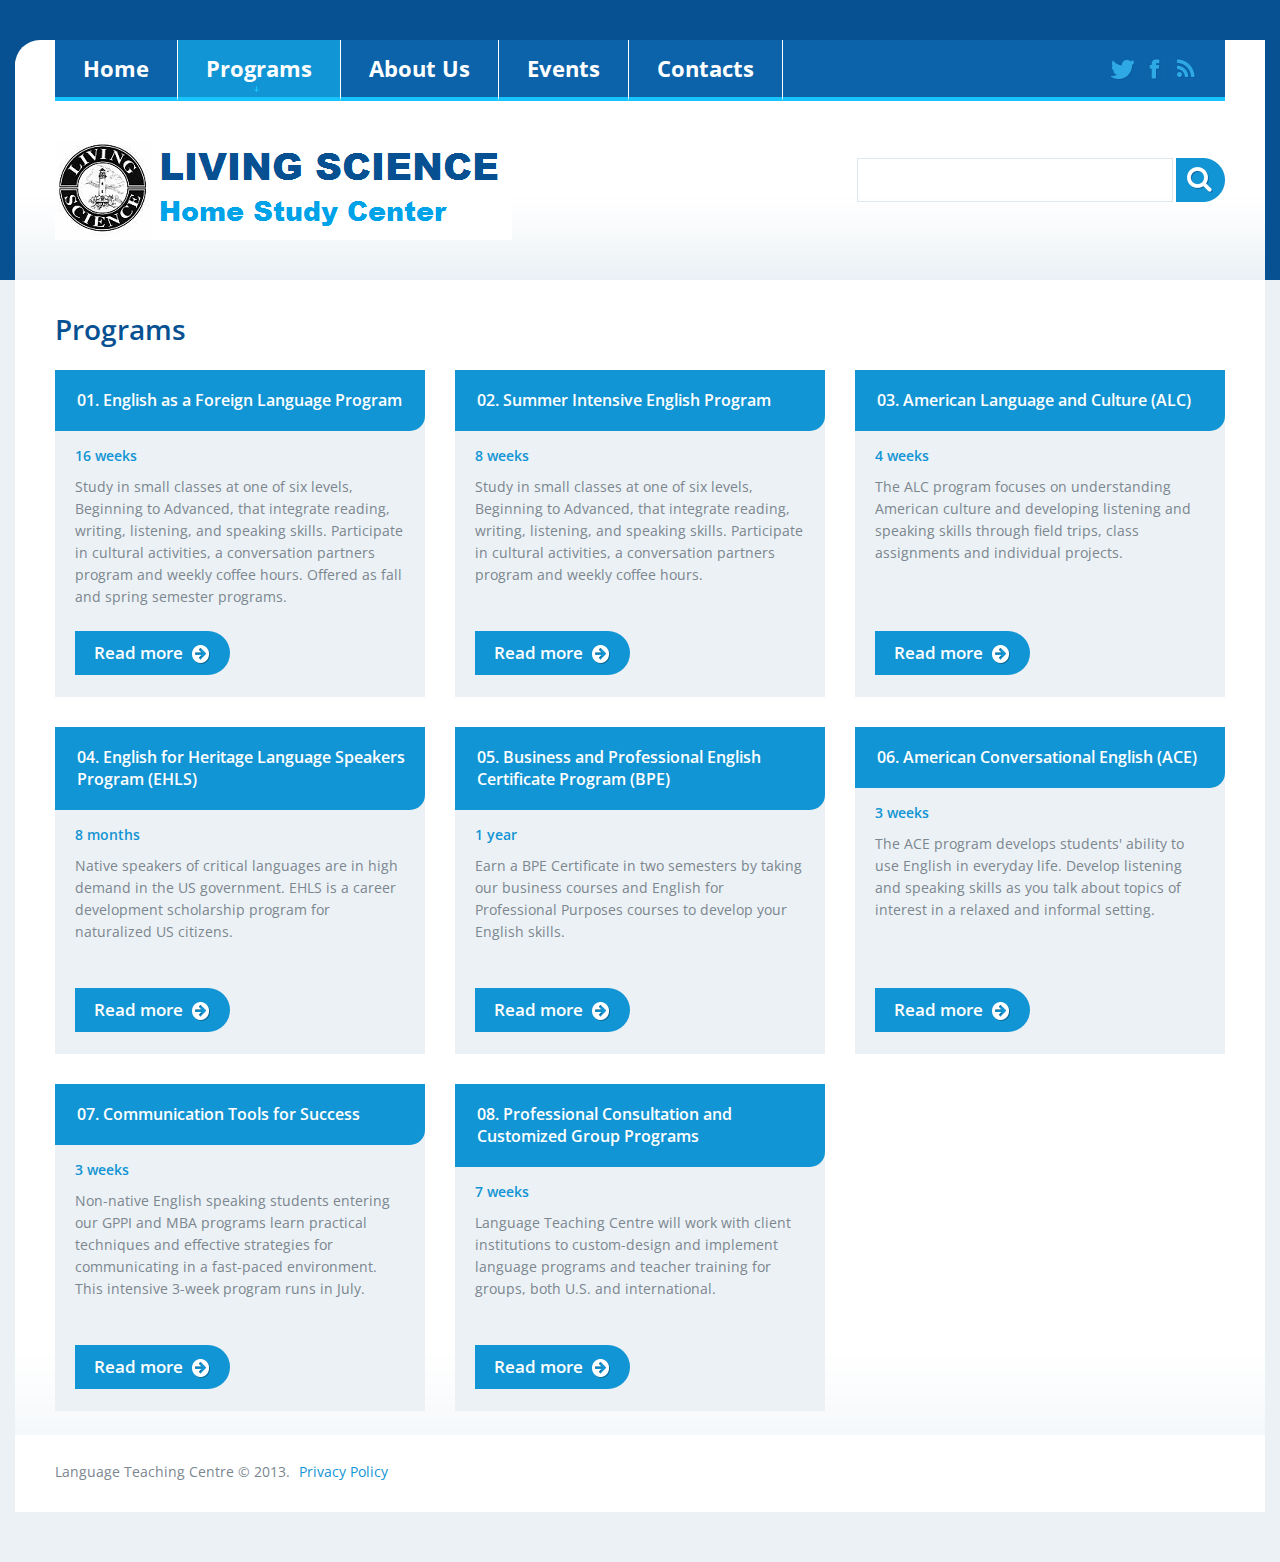
<file: site/index-1.html>
<!DOCTYPE html>
<html lang="en">
<head>
<title>Programs</title>
<meta charset="utf-8">
<link rel="icon" href="img/favicon.ico" type="image/x-icon">
<link rel="shortcut icon" href="img/favicon.ico" type="image/x-icon" />
<meta name="description" content="Your description">
<meta name="keywords" content="Your keywords">
<meta name="author" content="Your name">
<meta name = "format-detection" content = "telephone=no" />
<meta name="viewport" content="width=device-width,initial-scale=1.0">
<!--CSS-->
<link rel="stylesheet" href="css/bootstrap.css">
<link rel="stylesheet" href="css/responsive.css">
<link rel="stylesheet" href="css/style.css">
<!--JS-->
<script src="js/jquery.js"></script>
<script src="js/jquery-migrate-1.1.1.js"></script>
<script src="js/superfish.js"></script>
<script src="js/jquery.mobilemenu.js"></script>
<script src="js/jquery.easing.1.3.js"></script>
<script src="js/jquery.ui.totop.js"></script>
<script src="js/jquery.equalheights.js"></script>
<!--[if lt IE 8]>
		<div style='text-align:center'><a href="http://www.microsoft.com/windows/internet-explorer/default.aspx?ocid=ie6_countdown_bannercode"><img src="http://www.theie6countdown.com/img/upgrade.jpg"border="0"alt=""/></a></div>  
<![endif]-->
<!--[if lt IE 9]>
  <link rel="stylesheet" href="css/ie.css">
  <script src="http://html5shim.googlecode.com/svn/trunk/html5.js"></script>
<![endif]-->
</head>
<body>
<div class="global">
<!--header-->
<header>
    <div class="main">
        <div class="gradient">
        <div class="container">
             <article>
                <div class="navbar navbar_ clearfix">
                    <div class="navbar-inner">      
                          <div class="clearfix">
                                <div class="nav-collapse nav-collapse_">
                                	<ul class="nav sf-menu clearfix">
                                	  <li><a href="index.html">Home</a></li>
                                      <li class="active sub-menu"><a href="index-1.html">Programs<span></span></a>
                                        <ul>
                                            <li><a href="#">Lorem ipsum dolor sit amet</a></li>
                                            <li><a href="#">Conse ctetur adipisicing<span></span></a>
                                                <ul>
                                                    <li><a href="#">labore eiusmod</a></li>
                                                    <li><a href="#">tempor ctetur</a></li>
                                                    <li><a href="#">adipisicing conse</a></li>
                                                </ul>
                                            </li>
                                            <li><a href="#">Elit sed do eiusmod tempor</a></li>
                                            <li><a href="#">Incididunt ut labore</a></li>
                                        </ul>
                                      </li>
                                      <li><a href="index-2.html">About Us</a></li>
                                      <li><a href="index-3.html">Events</a></li>
                                      <li><a href="index-4.html">Contacts</a></li>
                                    </ul>
                                 </div>
                                 <ul class="follow_icon">
                                    <li><a href="#"><img src="img/follow_icon1.png" alt=""></a></li>
                                    <li><a href="#"><img src="img/follow_icon2.png" alt=""></a></li>
                                    <li><a href="#"><img src="img/follow_icon3.png" alt=""></a></li>
                                </ul>
                          </div>
                    </div>
                </div>
                <h1 class="brand"><a href="index.html"><img src="img/logo.png" alt=""></a></h1>
                <form id="search" class="search" action="search.php" method="GET" accept-charset="utf-8">
                	 <input type="text" onfocus="if(this.value =='' ) this.value=''" onblur="if(this.value=='') this.value=''" value="" name="s">
                     <a href="#" onClick="document.getElementById('search').submit()"><img src="img/magnify.png" alt=""></a>
                </form>
             </article>
        </div>
        </div>
    </div>
</header>
<div class="main">
    <!--content-->
    <div class="gradient1">
    <div class="container">
        <div class="row">
            <section class="span12">
                <h3>Programs</h3>
                    <div class="row">
                         <article class="span4 box4">
                            <div class="thumb-pad4 maxheight">
                                <div class="title"><p>01. English as a Foreign Language Program</p></div>
                                <div class="thumbnail">
                                    <div class="caption">
                                        <p><strong>16 weeks</strong></p>
                                        <p>Study in small classes at one of six levels, Beginning to Advanced, that integrate reading, writing, listening, and speaking skills. Participate in cultural activities, a conversation partners program and weekly coffee hours.  Offered as fall and spring semester programs.</p>
                                        <a href="#" class="btn btn-primary"><span>Read more</span><img src="img/more_arrow.png" alt=""></a>
                                    </div>
                                </div>
                            </div>
                         </article>
                         <article class="span4 box4">
                            <div class="thumb-pad4 maxheight">
                                <div class="title"><p>02. Summer Intensive English Program</p></div>
                                <div class="thumbnail">
                                    <div class="caption">
                                        <p><strong>8 weeks</strong></p>
                                        <p>Study in small classes at one of six levels, Beginning to Advanced, that integrate reading, writing, listening, and speaking skills.  Participate in cultural activities, a conversation partners program and weekly coffee hours.</p>
                                        <a href="#" class="btn btn-primary"><span>Read more</span><img src="img/more_arrow.png" alt=""></a>
                                    </div>
                                </div>
                            </div>
                         </article>
                         <article class="span4 box4">
                            <div class="thumb-pad4 maxheight">
                                <div class="title"><p>03. American Language and Culture (ALC)</p></div>
                                <div class="thumbnail">
                                    <div class="caption">
                                        <p><strong>4 weeks</strong></p>
                                        <p>The ALC program focuses on understanding American culture and developing listening and speaking skills through field trips, class assignments and individual projects.</p>
                                        <a href="#" class="btn btn-primary"><span>Read more</span><img src="img/more_arrow.png" alt=""></a>
                                    </div>
                                </div>
                            </div>
                         </article>
                         <article class="span4 box4">
                            <div class="thumb-pad4 maxheight">
                                <div class="title"><p>04. English for Heritage Language Speakers Program (EHLS)</p></div>
                                <div class="thumbnail">
                                    <div class="caption">
                                        <p><strong>8 months</strong></p>
                                        <p>Native speakers of critical languages are in high demand in the US government. EHLS is a career development scholarship program for naturalized US citizens.</p>
                                        <a href="#" class="btn btn-primary"><span>Read more</span><img src="img/more_arrow.png" alt=""></a>
                                    </div>
                                </div>
                            </div>
                         </article>
                         <article class="span4 box4">
                            <div class="thumb-pad4 maxheight">
                                <div class="title"><p>05. Business and Professional English Certificate Program (BPE)</p></div>
                                <div class="thumbnail">
                                    <div class="caption">
                                        <p><strong>1 year</strong></p>
                                        <p>Earn a BPE Certificate in two semesters by taking our business courses and English for Professional Purposes courses to develop your English skills.</p>
                                        <a href="#" class="btn btn-primary"><span>Read more</span><img src="img/more_arrow.png" alt=""></a>
                                    </div>
                                </div>
                            </div>
                         </article>
                         <article class="span4 box4">
                            <div class="thumb-pad4 maxheight">
                                <div class="title"><p>06. American Conversational English (ACE)</p></div>
                                <div class="thumbnail">
                                    <div class="caption">
                                        <p><strong>3 weeks</strong></p>
                                        <p>The ACE program develops students' ability to use English in everyday life.  Develop listening and speaking skills as you talk about topics of interest in a relaxed and informal setting.</p>
                                        <a href="#" class="btn btn-primary"><span>Read more</span><img src="img/more_arrow.png" alt=""></a>
                                    </div>
                                </div>
                            </div>
                         </article>
                         <article class="span4 box4">
                            <div class="thumb-pad4 maxheight">
                                <div class="title"><p>07. Communication Tools for Success</p></div>
                                <div class="thumbnail">
                                    <div class="caption">
                                        <p><strong>3 weeks</strong></p>
                                        <p>Non-native English speaking students entering our GPPI and MBA programs learn practical techniques and effective strategies for communicating in a fast-paced environment. This intensive 3-week program runs in July.</p>
                                        <a href="#" class="btn btn-primary"><span>Read more</span><img src="img/more_arrow.png" alt=""></a>
                                    </div>
                                </div>
                            </div>
                         </article>
                         <article class="span4 box4">
                            <div class="thumb-pad4 maxheight">
                                <div class="title"><p>08. Professional Consultation and Customized Group Programs</p></div>
                                <div class="thumbnail">
                                    <div class="caption">
                                        <p><strong>7 weeks</strong></p>
                                        <p>Language Teaching Centre will work with client institutions to custom-design and implement language programs and teacher training for groups, both U.S. and international.</p>
                                        <a href="#" class="btn btn-primary"><span>Read more</span><img src="img/more_arrow.png" alt=""></a>
                                    </div>
                                </div>
                            </div>
                         </article>
                     </div>
             </section>
         </div>
    </div>
    </div>
</div>
</div>
<!--footer-->
<footer>
    <div class="main">
        <div class="container">
            <div class="row">
                <article class="span12">
                    <p>Language Teaching Centre &copy; 2013. <a href="index-5.html">Privacy Policy</a></p>
                </article>
            </div>
        </div>  
    </div> 
</footer>
<script type="text/javascript" src="js/bootstrap.js"></script>
<script>
    $('#search a').hover(function(){
        $(this).stop().animate({opacity:'0.5'});	
            }, function(){
       $(this).stop().animate({opacity:'1'});						 
    })
</script>
</body>
</file>
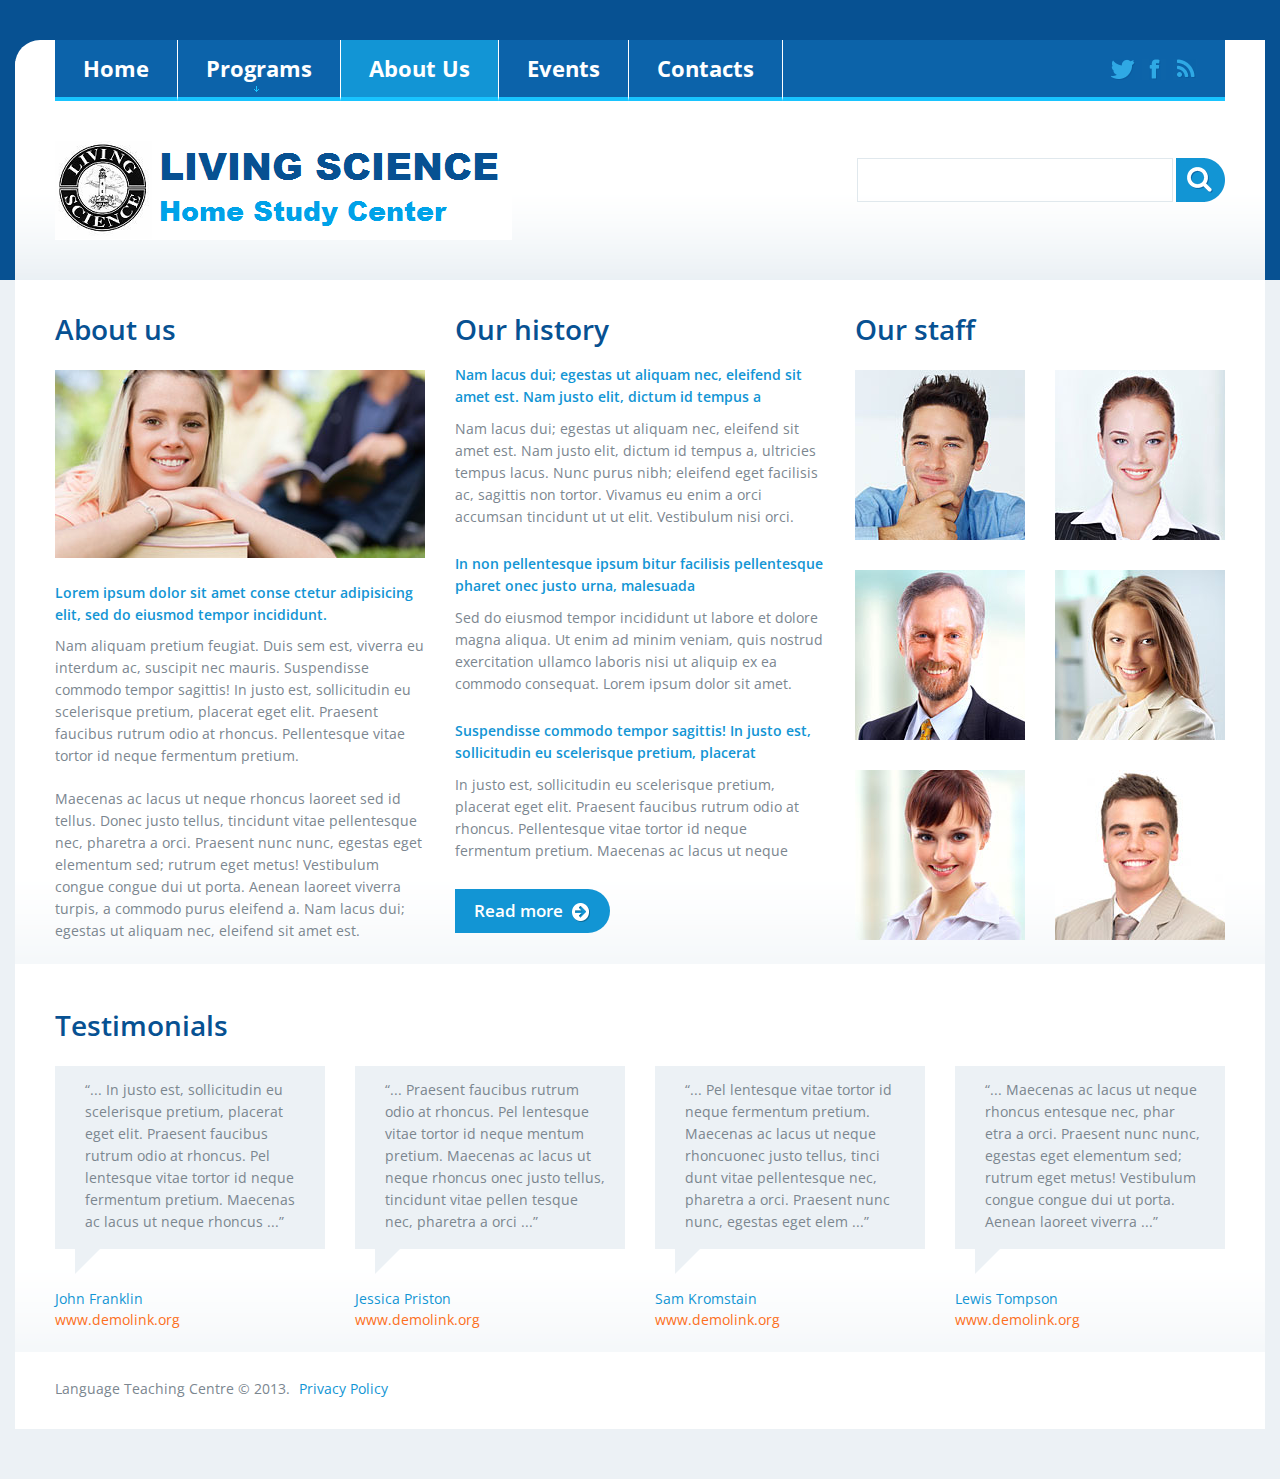
<file: site/index-2.html>
<!DOCTYPE html>
<html lang="en">
<head>
<title>About us</title>
<meta charset="utf-8">
<link rel="icon" href="img/favicon.ico" type="image/x-icon">
<link rel="shortcut icon" href="img/favicon.ico" type="image/x-icon" />
<meta name="description" content="Your description">
<meta name="keywords" content="Your keywords">
<meta name="author" content="Your name">
<meta name = "format-detection" content = "telephone=no" />
<meta name="viewport" content="width=device-width,initial-scale=1.0">
<!--CSS-->
<link rel="stylesheet" href="css/bootstrap.css">
<link rel="stylesheet" href="css/responsive.css">
<link rel="stylesheet" href="css/style.css">
<link rel="stylesheet" href="css/touchTouch.css">
 <!--JS-->   
<script src="js/jquery.js"></script>
<script src="js/jquery-migrate-1.1.1.js"></script>
<script src="js/superfish.js"></script>
<script src="js/jquery.mobilemenu.js"></script>
<script src="js/jquery.easing.1.3.js"></script>
<script src="js/jquery.ui.totop.js"></script>
<script src="js/touchTouch.jquery.js"></script>
<script>
   $(window).load(function() {
     // Initialize the gallery
    $('.thumb-pad3 figure a').touchTouch();
  });
</script>
<!--[if lt IE 8]>
		<div style='text-align:center'><a href="http://www.microsoft.com/windows/internet-explorer/default.aspx?ocid=ie6_countdown_bannercode"><img src="http://www.theie6countdown.com/img/upgrade.jpg"border="0"alt=""/></a></div>  
<![endif]-->
<!--[if lt IE 9]>
  <link rel="stylesheet" href="css/ie.css">
  <script src="http://html5shim.googlecode.com/svn/trunk/html5.js"></script>
<![endif]-->
</head>
<body>
<div class="global">
<!--header-->
<header>
    <div class="main">
        <div class="gradient">
        <div class="container">
             <article>
                <div class="navbar navbar_ clearfix">
                    <div class="navbar-inner">      
                          <div class="clearfix">
                                <div class="nav-collapse nav-collapse_">
                                	<ul class="nav sf-menu clearfix">
                                	  <li><a href="index.html">Home</a></li>
                                      <li class="sub-menu"><a href="index-1.html">Programs<span></span></a>
                                        <ul>
                                            <li><a href="#">Lorem ipsum dolor sit amet</a></li>
                                            <li><a href="#">Conse ctetur adipisicing<span></span></a>
                                                <ul>
                                                    <li><a href="#">labore eiusmod</a></li>
                                                    <li><a href="#">tempor ctetur</a></li>
                                                    <li><a href="#">adipisicing conse</a></li>
                                                </ul>
                                            </li>
                                            <li><a href="#">Elit sed do eiusmod tempor</a></li>
                                            <li><a href="#">Incididunt ut labore</a></li>
                                        </ul>
                                      </li>
                                      <li class="active"><a href="index-2.html">About Us</a></li>
                                      <li><a href="index-3.html">Events</a></li>
                                      <li><a href="index-4.html">Contacts</a></li>
                                    </ul>
                                 </div>
                                 <ul class="follow_icon">
                                    <li><a href="#"><img src="img/follow_icon1.png" alt=""></a></li>
                                    <li><a href="#"><img src="img/follow_icon2.png" alt=""></a></li>
                                    <li><a href="#"><img src="img/follow_icon3.png" alt=""></a></li>
                                </ul>
                          </div>
                    </div>
                </div>
                <h1 class="brand"><a href="index.html"><img src="img/logo.png" alt=""></a></h1>
                <form id="search" class="search" action="search.php" method="GET" accept-charset="utf-8">
                	 <input type="text" onfocus="if(this.value =='' ) this.value=''" onblur="if(this.value=='') this.value=''" value="" name="s">
                     <a href="#" onClick="document.getElementById('search').submit()"><img src="img/magnify.png" alt=""></a>
                </form>
             </article>
        </div>
        </div>
    </div>
</header>
<!--content-->
<div class="main">
<section class="about-box gradient1">
    <div class="container">
    <div class="row">
        <article class="span12">
            <div class="row">
                <article class="span4 box-pad2">
                    <h3>About us</h3>
                    <div class="thumb-pad2">
                        <div class="thumbnail">
                            <figure><img src="img/page2_pic1.jpg" alt=""></figure>
                            <div class="caption">
                                <p><strong>Lorem ipsum dolor sit amet conse ctetur adipisicing elit, sed do eiusmod tempor incididunt.</strong></p>
                                <p class="margBot2">Nam aliquam pretium feugiat. Duis sem est, viverra eu interdum ac, suscipit nec mauris. Suspendisse commodo tempor sagittis! In justo est, sollicitudin eu scelerisque pretium, placerat eget elit. Praesent faucibus rutrum odio at rhoncus. Pellentesque vitae tortor id neque fermentum pretium.</p>
                                <p>Maecenas ac lacus ut neque rhoncus laoreet sed id tellus. Donec justo tellus, tincidunt vitae pellentesque nec, pharetra a orci. Praesent nunc nunc, egestas eget elementum sed; rutrum eget metus! Vestibulum congue congue dui ut porta. Aenean laoreet viverra turpis, a commodo purus eleifend a. Nam lacus dui; egestas ut aliquam nec, eleifend sit amet est.</p>
                            </div>
                        </div>
                    </div>
                </article>
                <article class="span4 box-pad2">
                    <h3>Our history</h3>
                    <ul class="list5">
                        <li>
                            <p class="margBot"><strong>Nam lacus dui; egestas ut aliquam nec, eleifend sit amet est. Nam justo elit, dictum id tempus a</strong></p>
                            <p>Nam lacus dui; egestas ut aliquam nec, eleifend sit amet est. Nam justo elit, dictum id tempus a, ultricies tempus lacus. Nunc purus nibh; eleifend eget facilisis ac, sagittis non tortor. Vivamus eu enim a orci accumsan tincidunt ut ut elit. Vestibulum nisi orci.</p>
                        </li>
                        <li>
                            <p class="margBot"><strong>In non pellentesque ipsum bitur facilisis pellentesque pharet onec justo urna, malesuada</strong></p>
                            <p>Sed do eiusmod tempor incididunt ut labore et dolore magna aliqua. Ut enim ad minim veniam, quis nostrud exercitation ullamco laboris nisi ut aliquip ex ea commodo consequat. Lorem ipsum dolor sit amet.</p>
                        </li>
                        <li>
                            <p class="margBot"><strong>Suspendisse commodo tempor sagittis! In justo est, sollicitudin eu scelerisque pretium, placerat</strong></p>
                            <p>In justo est, sollicitudin eu scelerisque pretium, placerat eget elit. Praesent faucibus rutrum odio at rhoncus. Pellentesque vitae tortor id neque fermentum pretium. Maecenas ac lacus ut neque</p>
                        </li>
                    </ul>
                    <a href="#" class="btn btn-primary"><span>Read more</span><img src="img/more_arrow.png" alt=""></a>
                </article>
                <article class="span4 box-pad2">
                        <h3>Our staff</h3>
                        <div class="row">
                            <div class="span2 box1">
                                <div class="thumb-pad3">
                                    <div class="thumbnail">
                                         <figure><a href="img/img1.jpg"><img src="img/page2_pic2.jpg" alt=""></a></figure>
                                    </div>
                                </div>
                            </div>
                            <div class="span2 box1">
                                <div class="thumb-pad3">
                                    <div class="thumbnail">
                                         <figure><a href="img/img2.jpg"><img src="img/page2_pic3.jpg" alt=""></a></figure>
                                    </div>
                                </div>
                            </div>
                            <div class="span2 box1">
                                <div class="thumb-pad3">
                                    <div class="thumbnail">
                                         <figure><a href="img/img3.jpg"><img src="img/page2_pic4.jpg" alt=""></a></figure>
                                    </div>
                                </div>
                            </div>
                            <div class="span2 box1">
                                <div class="thumb-pad3">
                                    <div class="thumbnail">
                                         <figure><a href="img/img4.jpg"><img src="img/page2_pic5.jpg" alt=""></a></figure>
                                    </div>
                                </div>
                            </div>
                            <div class="span2 box1">
                                <div class="thumb-pad3">
                                    <div class="thumbnail">
                                         <figure><a href="img/img5.jpg"><img src="img/page2_pic6.jpg" alt=""></a></figure>
                                    </div>
                                </div>
                            </div>
                            <div class="span2 box1">
                                <div class="thumb-pad3">
                                    <div class="thumbnail">
                                         <figure><a href="img/img6.jpg"><img src="img/page2_pic7.jpg" alt=""></a></figure>
                                    </div>
                                </div>
                            </div>
                        </div>
                </article>
            </div>
        </article>
        </div>
    </div>
</section>
<div class="gradient1">
<section class="container">
    <div class="row">
        <article class="span12 testim-box">
            <h3>Testimonials</h3>
            <div class="row">
                <article class="span3">
                    <blockquote> 
                        <div>
                            <p>&ldquo;... In justo est, sollicitudin eu scelerisque pretium, placerat eget elit. Praesent faucibus rutrum odio at rhoncus. Pel lentesque vitae tortor id neque fermentum pretium. Maecenas ac lacus ut neque rhoncus ...&rdquo;</p>
                            <em></em>
                        </div>
                        <p><span>John Franklin</span></p>
                        <a href="#">www.demolink.org</a>
                    </blockquote>
                </article>
                <article class="span3">
                    <blockquote> 
                        <div>
                            <p>&ldquo;... Praesent faucibus rutrum odio at rhoncus. Pel lentesque vitae tortor id neque mentum pretium. Maecenas ac lacus ut neque rhoncus onec justo tellus, tincidunt vitae pellen tesque nec, pharetra a orci ...&rdquo;</p>
                            <em></em>
                        </div>
                        <p><span>Jessica Priston</span></p>
                        <a href="#">www.demolink.org</a>
                    </blockquote>
                </article>
                <article class="span3">
                    <blockquote> 
                        <div>
                            <p>&ldquo;... Pel lentesque vitae tortor id neque fermentum pretium. Maecenas ac lacus ut neque rhoncuonec justo tellus, tinci dunt vitae pellentesque nec, pharetra a orci. Praesent nunc nunc, egestas eget elem ...&rdquo;</p>
                            <em></em>
                        </div>
                        <p><span>Sam Kromstain</span></p>
                        <a href="#">www.demolink.org</a>
                    </blockquote>
                </article>
                <article class="span3">
                    <blockquote> 
                        <div>
                            <p>&ldquo;... Maecenas ac lacus ut neque rhoncus entesque nec, phar etra a orci. Praesent nunc nunc, egestas eget elementum sed; rutrum eget metus! Vestibulum congue congue dui ut porta. Aenean laoreet viverra ...&rdquo;</p>
                            <em></em>
                        </div>
                        <p><span>Lewis Tompson</span></p>
                        <a href="#">www.demolink.org</a>
                    </blockquote>
                </article>
            </div>
        </article>
    </div>
</section>
</div>
</div>
</div>
<!--footer-->
<footer>
    <div class="main">
        <div class="container">
            <div class="row">
                <article class="span12">
                    <p>Language Teaching Centre &copy; 2013. <a href="index-5.html">Privacy Policy</a></p>
                </article>
            </div>
        </div>  
    </div> 
</footer>
<script src="js/bootstrap.js"></script>
<script>
    $('.thumbnail figure a').hover(function(){
        $(this).stop().animate({opacity:0.5},350, "easeOutSine");		 
            }, function(){
        $(this).stop().animate({opacity:1},350, "easeOutSine");						 
    })
</script>
<script>
    $('#search a').hover(function(){
        $(this).stop().animate({opacity:'0.5'});	
            }, function(){
       $(this).stop().animate({opacity:'1'});						 
    })
</script>
</body>
</html>
</file>
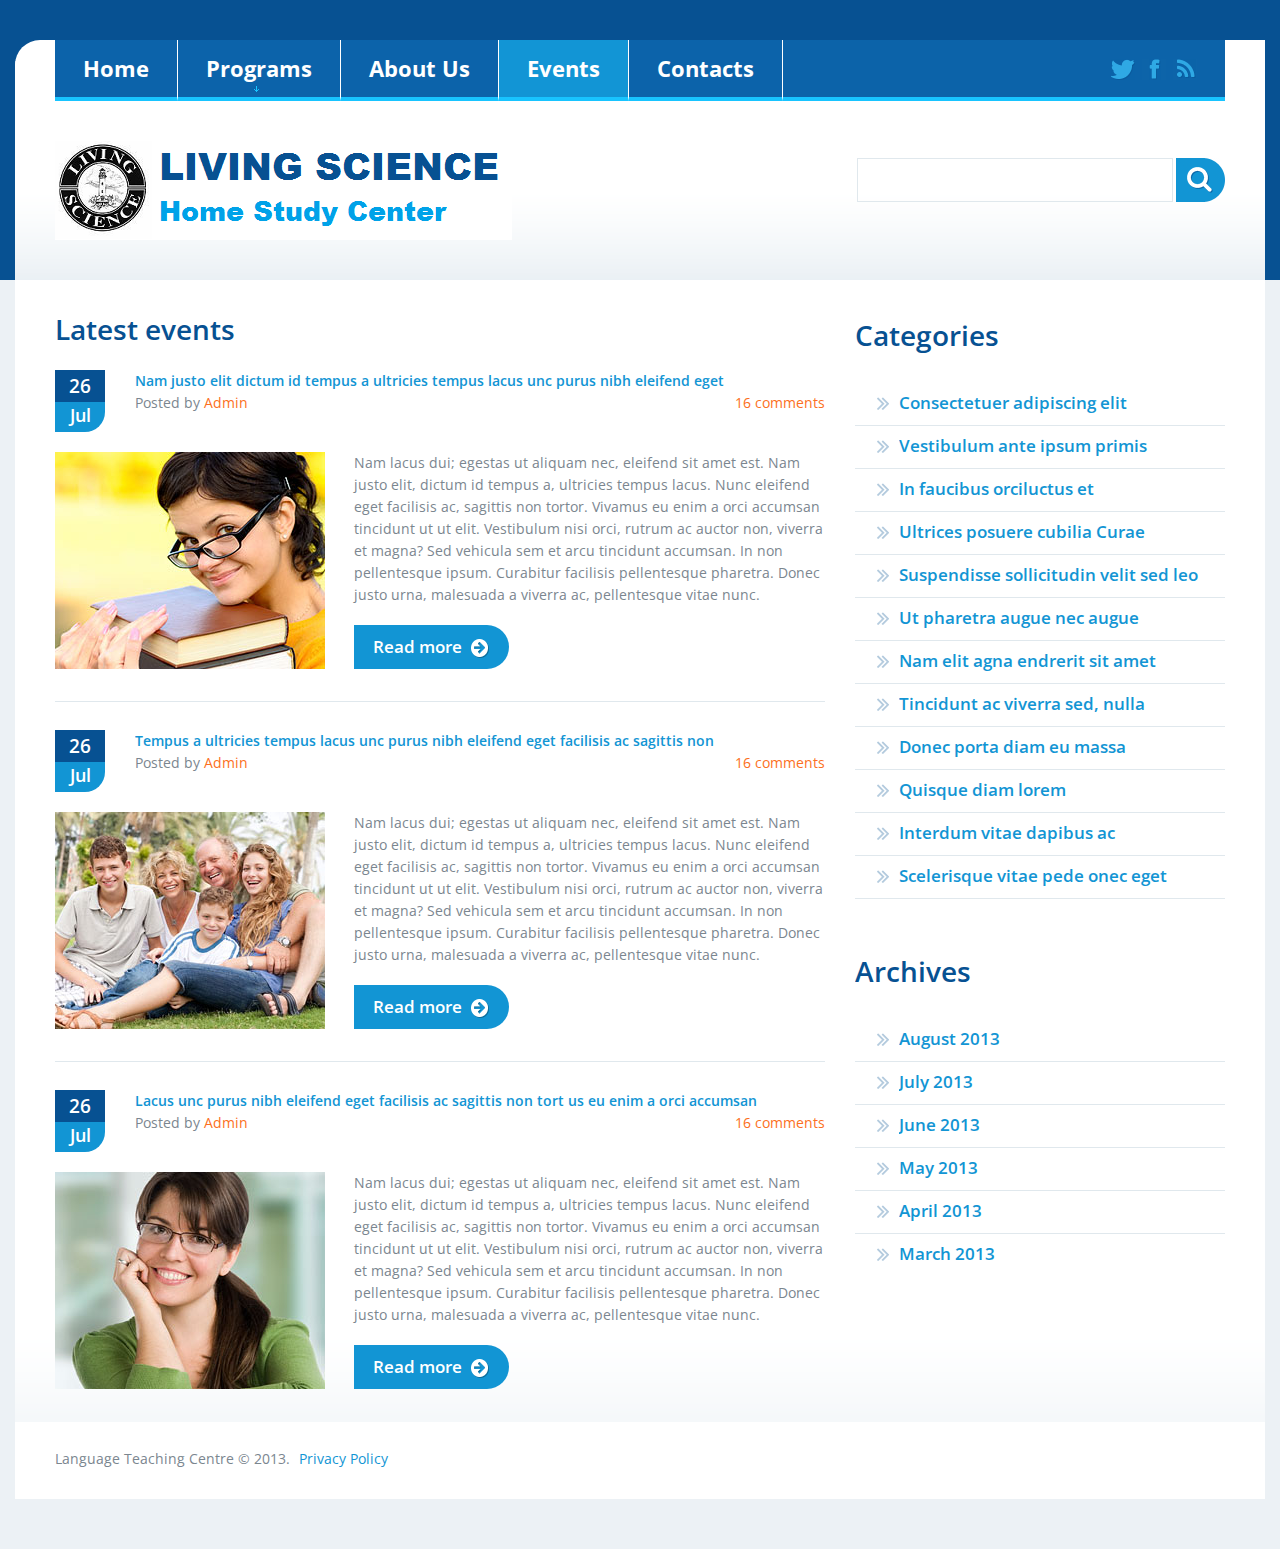
<file: site/index-3.html>
<!DOCTYPE html>
<html lang="en">
<head>
<title>Events</title>
<meta charset="utf-8">
<link rel="icon" href="img/favicon.ico" type="image/x-icon">
<link rel="shortcut icon" href="img/favicon.ico" type="image/x-icon" />
<meta name="description" content="Your description">
<meta name="keywords" content="Your keywords">
<meta name="author" content="Your name">
<meta name = "format-detection" content = "telephone=no" />
<meta name="viewport" content="width=device-width,initial-scale=1.0">
<!--CSS-->
<link rel="stylesheet" href="css/bootstrap.css">
<link rel="stylesheet" href="css/responsive.css">
<link rel="stylesheet" href="css/style.css">
<!--JS-->
<script src="js/jquery.js"></script>
<script src="js/jquery-migrate-1.1.1.js"></script>
<script src="js/superfish.js"></script>
<script src="js/jquery.mobilemenu.js"></script>
<script src="js/jquery.easing.1.3.js"></script>
<script src="js/jquery.ui.totop.js"></script> 
<!--[if lt IE 8]>
		<div style='text-align:center'><a href="http://www.microsoft.com/windows/internet-explorer/default.aspx?ocid=ie6_countdown_bannercode"><img src="http://www.theie6countdown.com/img/upgrade.jpg"border="0"alt=""/></a></div>  
<![endif]-->
<!--[if lt IE 9]>
  <link rel="stylesheet" href="css/ie.css">
  <script src="http://html5shim.googlecode.com/svn/trunk/html5.js"></script>
<![endif]-->
</head>
<body>
<div class="global">
<!--header-->
<header>
    <div class="main">
        <div class="gradient">
        <div class="container">
             <article>
                <div class="navbar navbar_ clearfix">
                    <div class="navbar-inner">      
                          <div class="clearfix">
                                <div class="nav-collapse nav-collapse_">
                                	<ul class="nav sf-menu clearfix">
                                	  <li><a href="index.html">Home</a></li>
                                      <li class="sub-menu"><a href="index-1.html">Programs<span></span></a>
                                        <ul>
                                            <li><a href="#">Lorem ipsum dolor sit amet</a></li>
                                            <li><a href="#">Conse ctetur adipisicing<span></span></a>
                                                <ul>
                                                    <li><a href="#">labore eiusmod</a></li>
                                                    <li><a href="#">tempor ctetur</a></li>
                                                    <li><a href="#">adipisicing conse</a></li>
                                                </ul>
                                            </li>
                                            <li><a href="#">Elit sed do eiusmod tempor</a></li>
                                            <li><a href="#">Incididunt ut labore</a></li>
                                        </ul>
                                      </li>
                                      <li><a href="index-2.html">About Us</a></li>
                                      <li class="active"><a href="index-3.html">Events</a></li>
                                      <li><a href="index-4.html">Contacts</a></li>
                                    </ul>
                                 </div>
                                 <ul class="follow_icon">
                                    <li><a href="#"><img src="img/follow_icon1.png" alt=""></a></li>
                                    <li><a href="#"><img src="img/follow_icon2.png" alt=""></a></li>
                                    <li><a href="#"><img src="img/follow_icon3.png" alt=""></a></li>
                                </ul>
                          </div>
                    </div>
                </div>
                <h1 class="brand"><a href="index.html"><img src="img/logo.png" alt=""></a></h1>
                <form id="search" class="search" action="search.php" method="GET" accept-charset="utf-8">
                	 <input type="text" onfocus="if(this.value =='' ) this.value=''" onblur="if(this.value=='') this.value=''" value="" name="s">
                     <a href="#" onClick="document.getElementById('search').submit()"><img src="img/magnify.png" alt=""></a>
                </form>
             </article>
        </div>
        </div>
    </div>
</header>
<div class="main">
    <div class="gradient1">
        <!--content-->
        <div class="container">
            <div class="row">
                <article class="span8 thumb-pad6">
                        <h3>Latest events</h3>
                        <ul class="list6">
                            <li>
                                <div class="clearfix">
                                    <div class="badge"><p class="time"><time datetime="2013-01-01">26</time></p><p class="numb">Jul</p></div>
                                    <div class="extra-wrap">
                                        <p><strong>Nam justo elit dictum id tempus a ultricies tempus lacus unc purus nibh eleifend eget</strong></p>
                                        <p>Posted by&nbsp;<a href="#">Admin</a><br><a href="#" class="pull-right">16 comments</a></p>
                                    </div>
                                </div>
                                <div class="thumb-pad5">
                                    <div class="thumbnail">
                                        <figure><img src="img/page4_pic1.jpg" alt=""></figure>
                                        <div class="caption">
                                            <p>Nam lacus dui; egestas ut aliquam nec, eleifend sit amet est. Nam justo elit, dictum id tempus a, ultricies tempus lacus. Nunc eleifend eget facilisis ac, sagittis non tortor. Vivamus eu enim a orci accumsan tincidunt ut ut elit. Vestibulum nisi orci, rutrum ac auctor non, viverra et magna? Sed vehicula sem et arcu tincidunt accumsan. In non pellentesque ipsum. Curabitur facilisis pellentesque pharetra. Donec justo urna, malesuada a viverra ac, pellentesque vitae nunc.</p>
                                            <a href="#" class="btn btn-primary"><span>Read more</span><img src="img/more_arrow.png" alt=""></a>
                                        </div>
                                    </div>
                                </div>
                            </li>
                            <li>
                                <div class="clearfix">
                                    <div class="badge"><p class="time"><time datetime="2013-01-01">26</time></p><p class="numb">Jul</p></div>
                                    <div class="extra-wrap">
                                        <p><strong>Tempus a ultricies tempus lacus unc purus nibh eleifend eget facilisis ac sagittis non</strong></p>
                                        <p>Posted by&nbsp;<a href="#">Admin</a><br><a href="#" class="pull-right">16 comments</a></p>
                                    </div>
                                </div>
                                <div class="thumb-pad5">
                                    <div class="thumbnail">
                                        <figure><img src="img/page4_pic2.jpg" alt=""></figure>
                                        <div class="caption">
                                            <p>Nam lacus dui; egestas ut aliquam nec, eleifend sit amet est. Nam justo elit, dictum id tempus a, ultricies tempus lacus. Nunc eleifend eget facilisis ac, sagittis non tortor. Vivamus eu enim a orci accumsan tincidunt ut ut elit. Vestibulum nisi orci, rutrum ac auctor non, viverra et magna? Sed vehicula sem et arcu tincidunt accumsan. In non pellentesque ipsum. Curabitur facilisis pellentesque pharetra. Donec justo urna, malesuada a viverra ac, pellentesque vitae nunc.</p>
                                            <a href="#" class="btn btn-primary"><span>Read more</span><img src="img/more_arrow.png" alt=""></a>
                                        </div>
                                    </div>
                                </div>
                            </li>
                            <li>
                                <div class="clearfix">
                                    <div class="badge"><p class="time"><time datetime="2013-01-01">26</time></p><p class="numb">Jul</p></div>
                                    <div class="extra-wrap">
                                        <p><strong>Lacus unc purus nibh eleifend eget facilisis ac sagittis non tort us eu enim a orci accumsan</strong></p>
                                        <p>Posted by&nbsp;<a href="#">Admin</a><br><a href="#" class="pull-right">16 comments</a></p>
                                    </div>
                                </div>
                                <div class="thumb-pad5">
                                    <div class="thumbnail">
                                        <figure><img src="img/page4_pic3.jpg" alt=""></figure>
                                        <div class="caption">
                                            <p>Nam lacus dui; egestas ut aliquam nec, eleifend sit amet est. Nam justo elit, dictum id tempus a, ultricies tempus lacus. Nunc eleifend eget facilisis ac, sagittis non tortor. Vivamus eu enim a orci accumsan tincidunt ut ut elit. Vestibulum nisi orci, rutrum ac auctor non, viverra et magna? Sed vehicula sem et arcu tincidunt accumsan. In non pellentesque ipsum. Curabitur facilisis pellentesque pharetra. Donec justo urna, malesuada a viverra ac, pellentesque vitae nunc.</p>
                                            <a href="#" class="btn btn-primary"><span>Read more</span><img src="img/more_arrow.png" alt=""></a>
                                        </div>
                                    </div>
                                </div>
                            </li>
                        </ul>
                 </article>
             <article class="span4 thumb-pad3">
                <h3>Categories</h3>
                <ul class="list3 margBot3">
                    <li><em></em><p><a href="#">Consectetuer adipiscing elit</a></p></li>
                    <li><em></em><p><a href="#">Vestibulum ante ipsum primis</a></p></li>
                    <li><em></em><p><a href="#">In faucibus orciluctus et</a></p></li>
                    <li><em></em><p><a href="#">Ultrices posuere cubilia Curae</a></p></li>
                    <li><em></em><p><a href="#">Suspendisse sollicitudin velit sed leo</a></p></li>
                    <li><em></em><p><a href="#">Ut pharetra augue nec augue</a></p></li>
                    <li><em></em><p><a href="#">Nam elit agna endrerit sit amet</a></p></li>
                    <li><em></em><p><a href="#">Tincidunt ac viverra sed, nulla</a></p></li>
                    <li><em></em><p><a href="#">Donec porta diam eu massa</a></p></li>
                    <li><em></em><p><a href="#">Quisque diam lorem</a></p></li>
                    <li><em></em><p><a href="#">Interdum vitae dapibus ac</a></p></li>
                    <li><em></em><p><a href="#">Scelerisque vitae pede onec eget</a></p></li>
                </ul>
                <h3>Archives</h3>
                <ul class="list3">
                    <li><em></em><p><a href="#">August 2013</a></p></li>
                    <li><em></em><p><a href="#">July 2013</a></p></li>
                    <li><em></em><p><a href="#">June 2013</a></p></li>
                    <li><em></em><p><a href="#">May 2013</a></p></li>
                    <li><em></em><p><a href="#">April 2013</a></p></li>
                    <li class="brd"><em></em><p><a href="#">March 2013</a></p></li>
                </ul>
             </article>
         </div>
    </div>
    </div>
</div>
</div>
<!--footer-->
<footer>
    <div class="main">
        <div class="container">
            <div class="row">
                <article class="span12">
                    <p>Language Teaching Centre &copy; 2013. <a href="index-5.html">Privacy Policy</a></p>
                </article>
            </div>
        </div>  
    </div> 
</footer>
<script src="js/bootstrap.js"></script>
<script>
    $('.list3 li a').hover(function(){
        $(this).stop().css({color:'#fc6f22'});	
        $(this).stop().parent().siblings('em').css({'background-position':'0 bottom'});	 
            }, function(){
        $(this).stop().css({color:'#1295d4'});	
        $(this).stop().parent().siblings('em').css({'background-position':'0 top'});						 
    })
</script>
<script>
    $('#search a').hover(function(){
        $(this).stop().animate({opacity:'0.5'});	
            }, function(){
       $(this).stop().animate({opacity:'1'});						 
    })
</script>
</body>
</html>
</file>
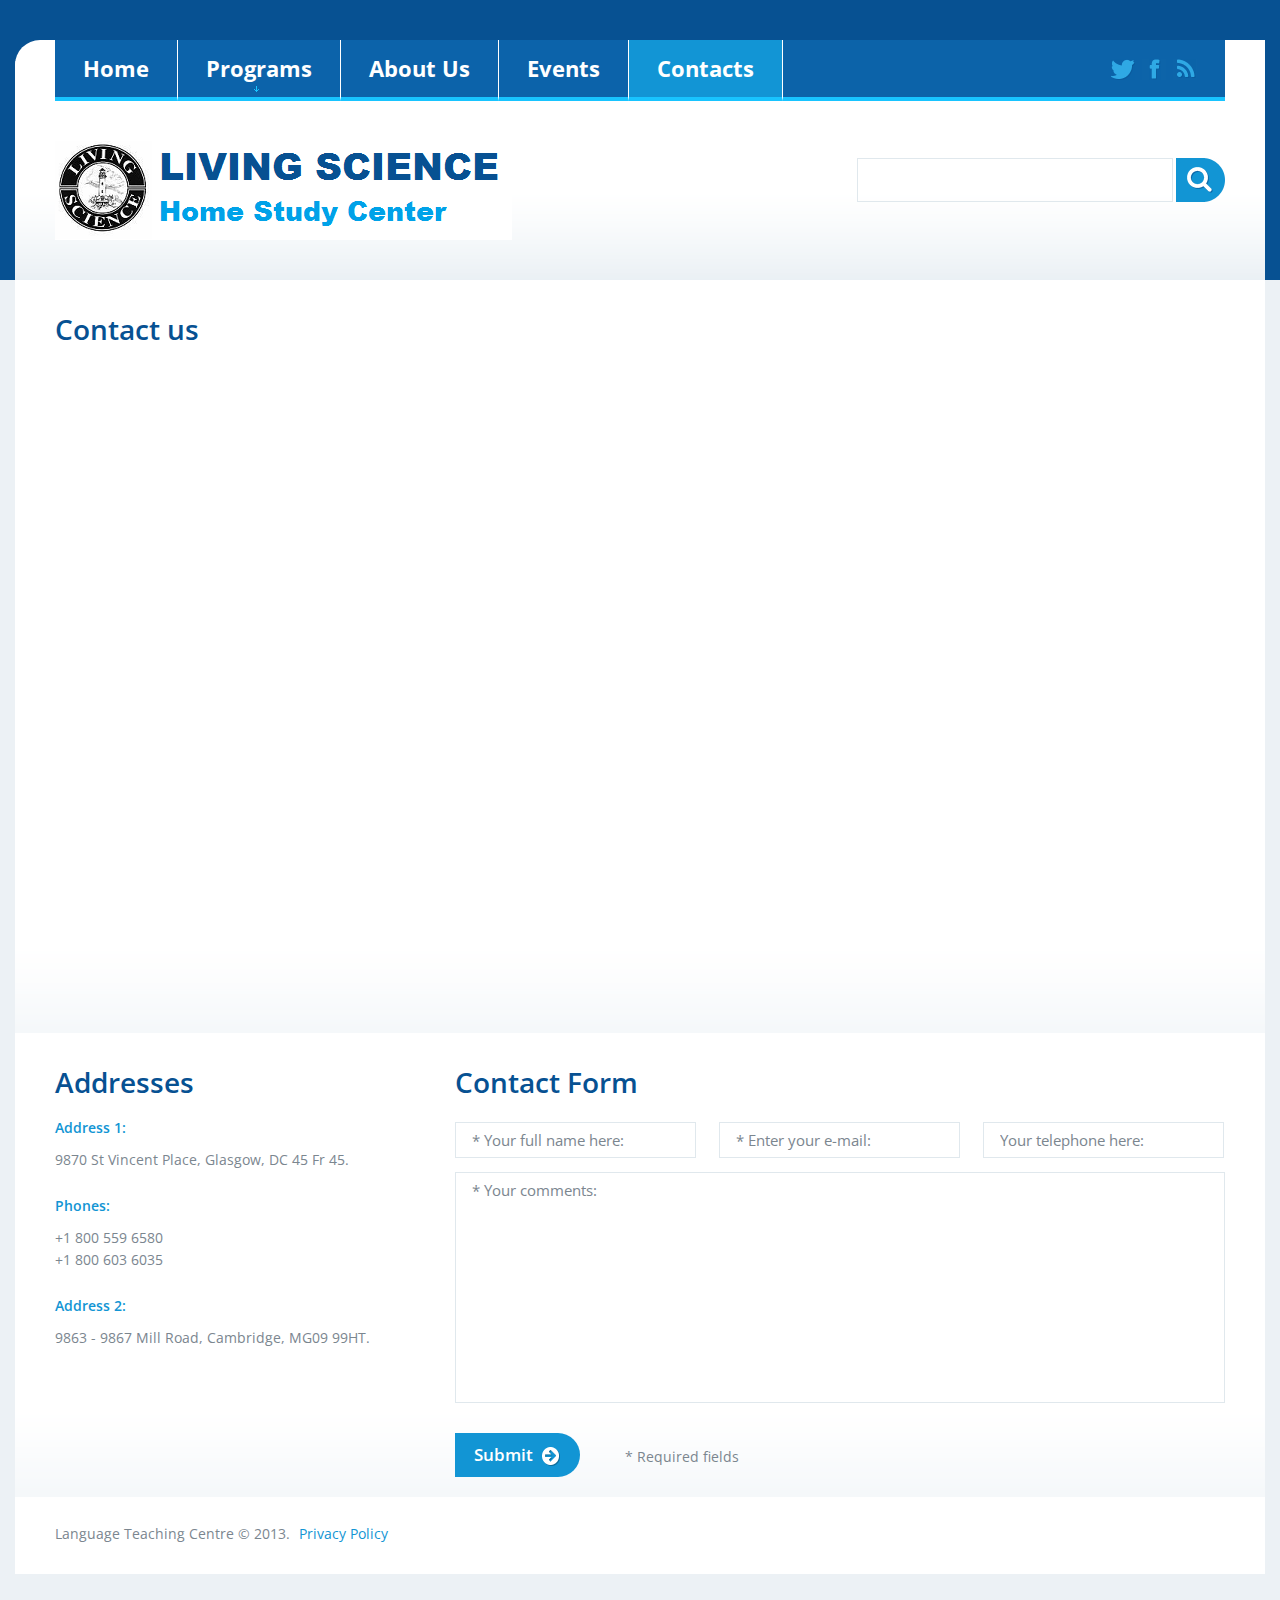
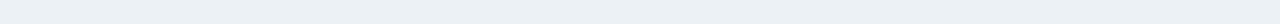
<file: site/index-4.html>
<!DOCTYPE html>
<html lang="en">
<head>
<title>Contacts</title>
<meta charset="utf-8">
<link rel="icon" href="img/favicon.ico" type="image/x-icon">
<link rel="shortcut icon" href="img/favicon.ico" type="image/x-icon" />
<meta name="description" content="Your description">
<meta name="keywords" content="Your keywords">
<meta name="author" content="Your name">
<meta name = "format-detection" content = "telephone=no" />
<meta name="viewport" content="width=device-width,initial-scale=1.0">
<!--CSS-->
<link rel="stylesheet" href="css/bootstrap.css">
<link rel="stylesheet" href="css/responsive.css">
<link rel="stylesheet" href="css/style.css">
<!--JS-->
<script src="js/jquery.js"></script>
<script src="js/jquery-migrate-1.1.1.js"></script>
<script src="js/superfish.js"></script>
<script src="js/jquery.mobilemenu.js"></script>
<script src="js/forms.js"></script>
<script src="js/jquery.easing.1.3.js"></script>
<script src="js/jquery.ui.totop.js"></script>
<!--[if lt IE 8]>
		<div style='text-align:center'><a href="http://www.microsoft.com/windows/internet-explorer/default.aspx?ocid=ie6_countdown_bannercode"><img src="http://www.theie6countdown.com/img/upgrade.jpg"border="0"alt=""/></a></div>  
<![endif]-->
<!--[if lt IE 9]>
  <link rel="stylesheet" href="css/ie.css">
  <script src="http://html5shim.googlecode.com/svn/trunk/html5.js"></script>
<![endif]-->
</head>
<body>
<div class="global">
<!--header-->
<header>
    <div class="main">
        <div class="gradient">
        <div class="container">
             <article>
                <div class="navbar navbar_ clearfix">
                    <div class="navbar-inner">      
                          <div class="clearfix">
                                <div class="nav-collapse nav-collapse_">
                                	<ul class="nav sf-menu clearfix">
                                	  <li><a href="index.html">Home</a></li>
                                      <li class="sub-menu"><a href="index-1.html">Programs<span></span></a>
                                        <ul>
                                            <li><a href="#">Lorem ipsum dolor sit amet</a></li>
                                            <li><a href="#">Conse ctetur adipisicing<span></span></a>
                                                <ul>
                                                    <li><a href="#">labore eiusmod</a></li>
                                                    <li><a href="#">tempor ctetur</a></li>
                                                    <li><a href="#">adipisicing conse</a></li>
                                                </ul>
                                            </li>
                                            <li><a href="#">Elit sed do eiusmod tempor</a></li>
                                            <li><a href="#">Incididunt ut labore</a></li>
                                        </ul>
                                      </li>
                                      <li><a href="index-2.html">About Us</a></li>
                                      <li><a href="index-3.html">Events</a></li>
                                      <li class="active"><a href="index-4.html">Contacts</a></li>
                                    </ul>
                                 </div>
                                 <ul class="follow_icon">
                                    <li><a href="#"><img src="img/follow_icon1.png" alt=""></a></li>
                                    <li><a href="#"><img src="img/follow_icon2.png" alt=""></a></li>
                                    <li><a href="#"><img src="img/follow_icon3.png" alt=""></a></li>
                                </ul>
                          </div>
                    </div>
                </div>
                <h1 class="brand"><a href="index.html"><img src="img/logo.png" alt=""></a></h1>
                <form id="search" class="search" action="search.php" method="GET" accept-charset="utf-8">
                	 <input type="text" onfocus="if(this.value =='' ) this.value=''" onblur="if(this.value=='') this.value=''" value="" name="s">
                     <a href="#" onClick="document.getElementById('search').submit()"><img src="img/magnify.png" alt=""></a>
                </form>
             </article>
        </div>
        </div>
    </div>
</header>
<!--content-->
<div class="main">
<div class="gradient1">
    <div class="container"> 
        <div class="row">
            <article class="span12">
                <h3>Contact us</h3>
                <figure class="map">
                    <iframe src="http://maps.google.com/maps?f=q&amp;source=s_q&amp;hl=en&amp;geocode=&amp;q=Brooklyn,+New+York,+NY,+United+States&amp;aq=0&amp;sll=37.0625,-95.677068&amp;sspn=61.282355,146.513672&amp;ie=UTF8&amp;hq=&amp;hnear=Brooklyn,+Kings,+New+York&amp;ll=40.649974,-73.950005&amp;spn=0.01628,0.025663&amp;z=14&amp;iwloc=A&amp;output=embed"></iframe>
                </figure>
            </article>
        </div>
    </div>
</div>
<div class="gradient1">
<div class="container"> 
        <div class="row">
        <article class="span4">
            <h3>Addresses</h3>
            <div class="info">
                <p class="margBot"><strong>Address 1:</strong></p>
                <p class="margBot1">9870 St Vincent Place, Glasgow, DC 45 Fr 45.</p>
                <p class="margBot"><strong>Phones:</strong></p>
                <p class="margBot1">+1 800 559 6580<br>+1 800 603 6035</p>
                <p class="margBot"><strong>Address 2:</strong></p>
                <p>9863 - 9867 Mill Road, Cambridge, MG09 99HT.</p>
            </div>
        </article>
        <article class="span8">
            <h3>Contact Form</h3>
            <form id="contact-form">
                <div class="success"> Contact form submitted! <strong>We will be in touch soon.</strong> </div>
                <fieldset>
                    <div>
                        <div class="form-div-1">
                            <label class="name">
                            <input type="text" value="* Your full name here:">
                            <br>
                            <span class="error">*This is not a valid name.</span> <span class="empty">*This field is required.</span> </label>
                        </div>
                        <div class="form-div-2">
                            <label class="email">
                            <input type="email" value="* Enter your e-mail:">
                            <br>
                            <span class="error">*This is not a valid email address.</span> <span class="empty">*This field is required.</span> </label>
                        </div>
                        <div class="form-div-3">
                            <label class="phone notRequired">
                            <input type="tel" value="Your telephone here:">
                            <br>
                            <span class="error">*This is not a valid phone number.</span> <span class="empty">*This field is required.</span> </label>
                        </div>
                    </div>
                    <div>
                        <label class="message">
                        <textarea>* Your comments:</textarea>
                        <br>
                        <span class="error">*The message is too short.</span> <span class="empty">*This field is required.</span>
                        </label>
                    </div>
                    <div class="btns">
                        <a href="#" data-type="submit" class="btn btn-primary"><span>Submit</span><img src="img/more_arrow.png" alt=""></a>
                        <p class="marg">* Required fields</p>
                    </div>
                </fieldset>
            </form>
        </article>
        </div>
  </div>
  </div>
</div>
</div>
<!--footer-->
<footer>
    <div class="main">
        <div class="container">
            <div class="row">
                <article class="span12">
                    <p>Language Teaching Centre &copy; 2013. <a href="index-5.html">Privacy Policy</a></p>
                </article>
            </div>
        </div>  
    </div> 
</footer>
<script type="text/javascript" src="js/bootstrap.js"></script>
<script>
    $('#search a').hover(function(){
        $(this).stop().animate({opacity:'0.5'});	
            }, function(){
       $(this).stop().animate({opacity:'1'});						 
    })
</script>
</body>
</html>
</file>
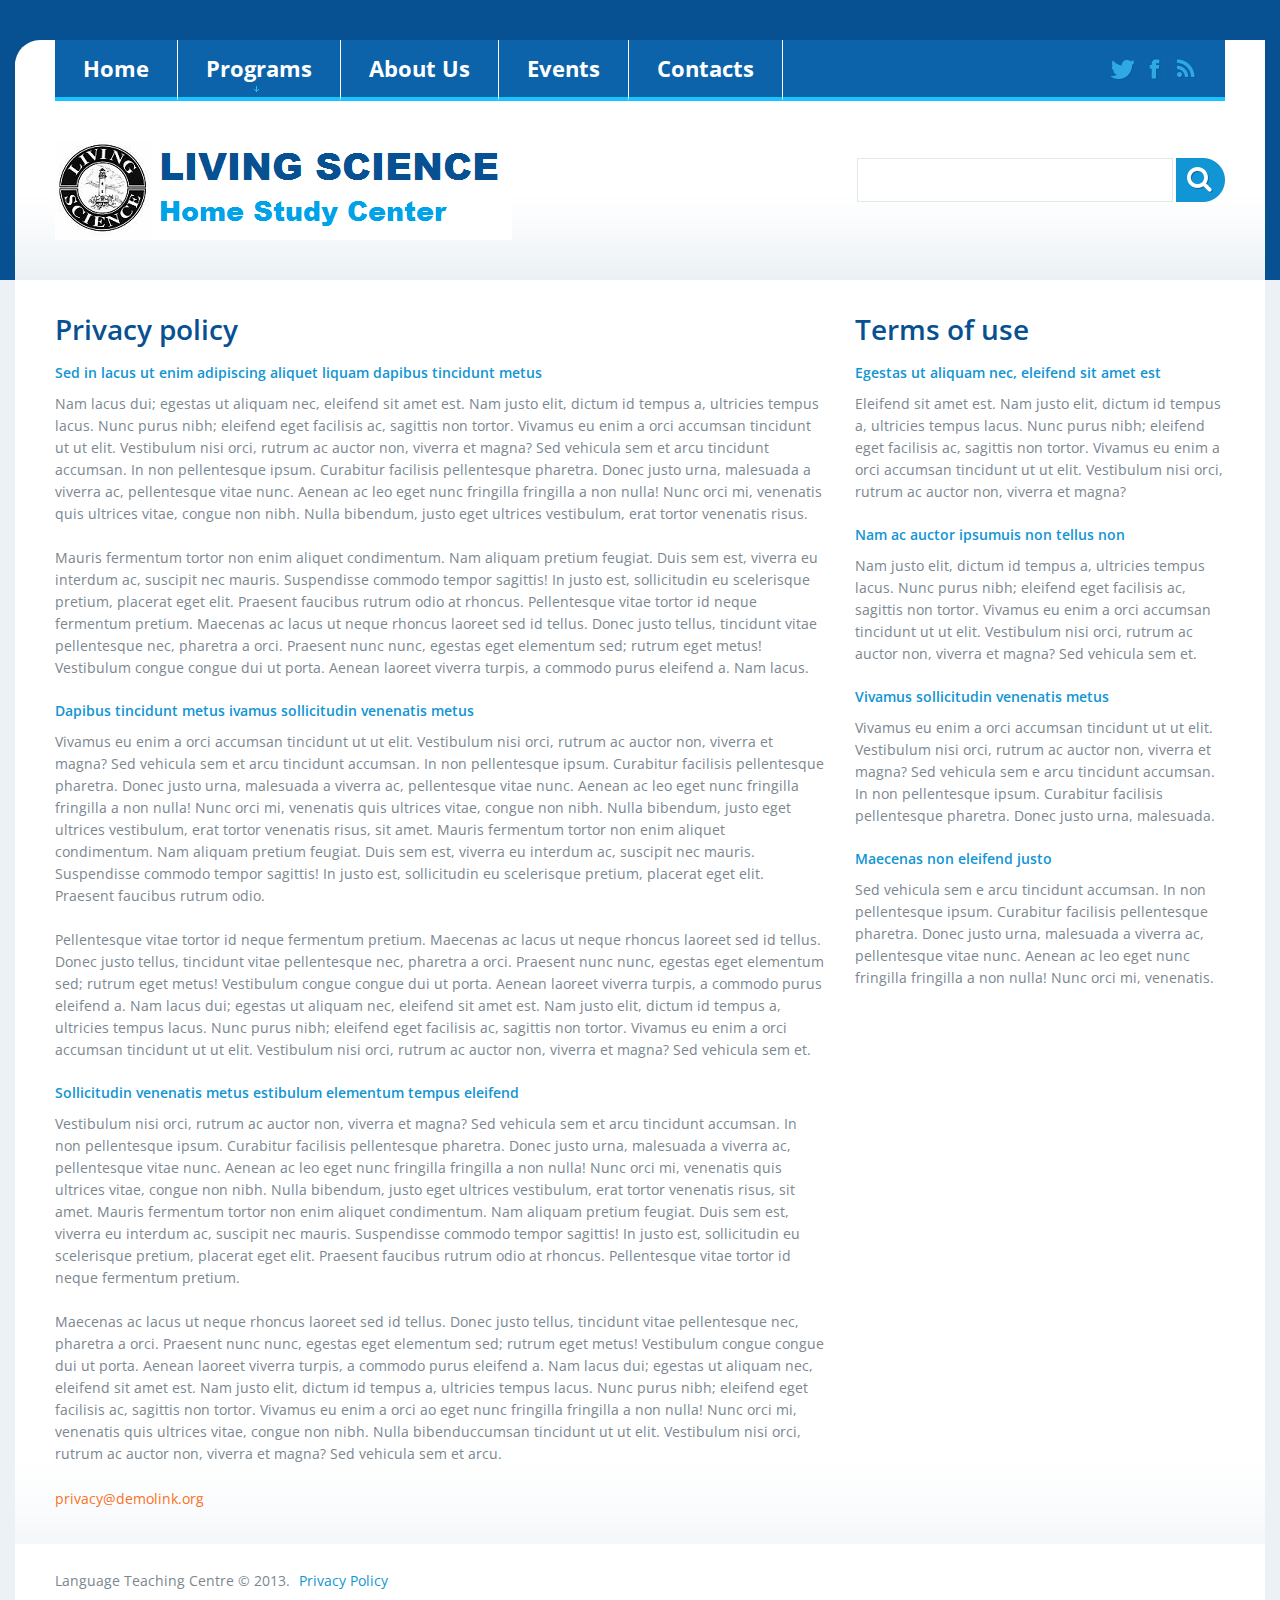
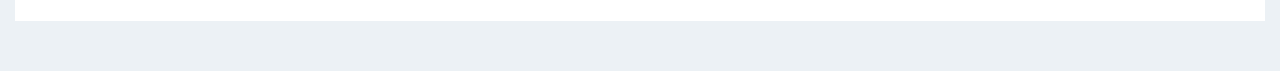
<file: site/index-5.html>
<!DOCTYPE html>
<html lang="en">
<head>
<title>Privacy Policy</title>
<meta charset="utf-8">
<link rel="icon" href="img/favicon.ico" type="image/x-icon">
<link rel="shortcut icon" href="img/favicon.ico" type="image/x-icon" />
<meta name="description" content="Your description">
<meta name="keywords" content="Your keywords">
<meta name="author" content="Your name">
<meta name = "format-detection" content = "telephone=no" />
<meta name="viewport" content="width=device-width,initial-scale=1.0">
<!--CSS-->
<link rel="stylesheet" href="css/bootstrap.css">
<link rel="stylesheet" href="css/responsive.css">
<link rel="stylesheet" href="css/style.css">
<!--JS-->
<script src="js/jquery.js"></script>
<script src="js/jquery-migrate-1.1.1.js"></script>
<script src="js/superfish.js"></script>
<script src="js/jquery.mobilemenu.js"></script>
<script src="js/jquery.easing.1.3.js"></script>
<script src="js/jquery.ui.totop.js"></script>
<!--[if lt IE 8]>
		<div style='text-align:center'><a href="http://www.microsoft.com/windows/internet-explorer/default.aspx?ocid=ie6_countdown_bannercode"><img src="http://www.theie6countdown.com/img/upgrade.jpg"border="0"alt=""/></a></div>  
<![endif]-->
<!--[if lt IE 9]>
  <link rel="stylesheet" href="css/ie.css">
  <script src="http://html5shim.googlecode.com/svn/trunk/html5.js"></script>
<![endif]-->
</head>
<body>
<div class="global">
<!--header-->
<header>
    <div class="main">
        <div class="gradient">
        <div class="container">
             <article>
                <div class="navbar navbar_ clearfix">
                    <div class="navbar-inner">      
                          <div class="clearfix">
                                <div class="nav-collapse nav-collapse_">
                                	<ul class="nav sf-menu clearfix">
                                	  <li><a href="index.html">Home</a></li>
                                      <li class="sub-menu"><a href="index-1.html">Programs<span></span></a>
                                        <ul>
                                            <li><a href="#">Lorem ipsum dolor sit amet</a></li>
                                            <li><a href="#">Conse ctetur adipisicing<span></span></a>
                                                <ul>
                                                    <li><a href="#">labore eiusmod</a></li>
                                                    <li><a href="#">tempor ctetur</a></li>
                                                    <li><a href="#">adipisicing conse</a></li>
                                                </ul>
                                            </li>
                                            <li><a href="#">Elit sed do eiusmod tempor</a></li>
                                            <li><a href="#">Incididunt ut labore</a></li>
                                        </ul>
                                      </li>
                                      <li><a href="index-2.html">About Us</a></li>
                                      <li><a href="index-3.html">Events</a></li>
                                      <li><a href="index-4.html">Contacts</a></li>
                                    </ul>
                                 </div>
                                 <ul class="follow_icon">
                                    <li><a href="#"><img src="img/follow_icon1.png" alt=""></a></li>
                                    <li><a href="#"><img src="img/follow_icon2.png" alt=""></a></li>
                                    <li><a href="#"><img src="img/follow_icon3.png" alt=""></a></li>
                                </ul>
                          </div>
                    </div>
                </div>
                <h1 class="brand"><a href="index.html"><img src="img/logo.png" alt=""></a></h1>
                <form id="search" class="search" action="search.php" method="GET" accept-charset="utf-8">
                	 <input type="text" onfocus="if(this.value =='' ) this.value=''" onblur="if(this.value=='') this.value=''" value="" name="s">
                     <a href="#" onClick="document.getElementById('search').submit()"><img src="img/magnify.png" alt=""></a>
                </form>
             </article>
        </div>
        </div>
    </div>
</header>
  <!--content-->
<div class="main">
    <div class="gradient1">
  <div class="container padBot1"> 
        <div class="row">
        <article class="span4 pull-right">
            <h3>Terms of use</h3>
            <h4>Egestas ut aliquam nec, eleifend sit amet est</h4>
            <p class="margBot4">Eleifend sit amet est. Nam justo elit, dictum id tempus a, ultricies tempus lacus. Nunc purus nibh; eleifend eget facilisis ac, sagittis non tortor. Vivamus eu enim a orci accumsan tincidunt ut ut elit. Vestibulum nisi orci, rutrum ac auctor non, viverra et magna?</p>
            <h4>Nam ac auctor ipsumuis non tellus non</h4>
            <p class="margBot4">Nam justo elit, dictum id tempus a, ultricies tempus lacus. Nunc purus nibh; eleifend eget facilisis ac, sagittis non tortor. Vivamus eu enim a orci accumsan tincidunt ut ut elit. Vestibulum nisi orci, rutrum ac auctor non, viverra et magna? Sed vehicula sem et.</p>
            <h4>Vivamus sollicitudin venenatis metus</h4>
            <p class="margBot4">Vivamus eu enim a orci accumsan tincidunt ut ut elit. Vestibulum nisi orci, rutrum ac auctor non, viverra et magna? Sed vehicula sem e arcu tincidunt accumsan. In non pellentesque ipsum. Curabitur facilisis pellentesque pharetra. Donec justo urna, malesuada.</p>
            <h4>Maecenas non eleifend justo</h4>
            <p class="margBot4">Sed vehicula sem e arcu tincidunt accumsan. In non pellentesque ipsum. Curabitur facilisis pellentesque pharetra. Donec justo urna, malesuada a viverra ac, pellentesque vitae nunc. Aenean ac leo eget nunc fringilla fringilla a non nulla! Nunc orci mi, venenatis.</p>
        </article>
        <article class="span8 pull-left">
            <h3>Privacy policy</h3>
            <h4>Sed in lacus ut enim adipiscing aliquet liquam dapibus tincidunt metus</h4>
            <p class="margBot5">Nam lacus dui; egestas ut aliquam nec, eleifend sit amet est. Nam justo elit, dictum id tempus a, ultricies tempus lacus. Nunc purus nibh; eleifend eget facilisis ac, sagittis non tortor. Vivamus eu enim a orci accumsan tincidunt ut ut elit. Vestibulum nisi orci, rutrum ac auctor non, viverra et magna? Sed vehicula sem et arcu tincidunt accumsan. In non pellentesque ipsum. Curabitur facilisis pellentesque pharetra. Donec justo urna, malesuada a viverra ac, pellentesque vitae nunc. Aenean ac leo eget nunc fringilla fringilla a non nulla! Nunc orci mi, venenatis quis ultrices vitae, congue non nibh. Nulla bibendum, justo eget ultrices vestibulum, erat tortor venenatis risus.</p>
            <p class="margBot4">Mauris fermentum tortor non enim aliquet condimentum. Nam aliquam pretium feugiat. Duis sem est, viverra eu interdum ac, suscipit nec mauris. Suspendisse commodo tempor sagittis! In justo est, sollicitudin eu scelerisque pretium, placerat eget elit. Praesent faucibus rutrum odio at rhoncus. Pellentesque vitae tortor id neque fermentum pretium. Maecenas ac lacus ut neque rhoncus laoreet sed id tellus. Donec justo tellus, tincidunt vitae pellentesque nec, pharetra a orci. Praesent nunc nunc, egestas eget elementum sed; rutrum eget metus! Vestibulum congue congue dui ut porta. Aenean laoreet viverra turpis, a commodo purus eleifend a. Nam lacus.</p>
            <h4>Dapibus tincidunt metus ivamus sollicitudin venenatis metus</h4>
            <p class="margBot5">Vivamus eu enim a orci accumsan tincidunt ut ut elit. Vestibulum nisi orci, rutrum ac auctor non, viverra et magna? Sed vehicula sem et arcu tincidunt accumsan. In non pellentesque ipsum. Curabitur facilisis pellentesque pharetra. Donec justo urna, malesuada a viverra ac, pellentesque vitae nunc. Aenean ac leo eget nunc fringilla fringilla a non nulla! Nunc orci mi, venenatis quis ultrices vitae, congue non nibh. Nulla bibendum, justo eget ultrices vestibulum, erat tortor venenatis risus, sit amet. Mauris fermentum tortor non enim aliquet condimentum. Nam aliquam pretium feugiat. Duis sem est, viverra eu interdum ac, suscipit nec mauris. Suspendisse commodo tempor sagittis! In justo est, sollicitudin eu scelerisque pretium, placerat eget elit. Praesent faucibus rutrum odio.</p>
            <p class="margBot4">Pellentesque vitae tortor id neque fermentum pretium. Maecenas ac lacus ut neque rhoncus laoreet sed id tellus. Donec justo tellus, tincidunt vitae pellentesque nec, pharetra a orci. Praesent nunc nunc, egestas eget elementum sed; rutrum eget metus! Vestibulum congue congue dui ut porta. Aenean laoreet viverra turpis, a commodo purus eleifend a. Nam lacus dui; egestas ut aliquam nec, eleifend sit amet est. Nam justo elit, dictum id tempus a, ultricies tempus lacus. Nunc purus nibh; eleifend eget facilisis ac, sagittis non tortor. Vivamus eu enim a orci accumsan tincidunt ut ut elit. Vestibulum nisi orci, rutrum ac auctor non, viverra et magna? Sed vehicula sem et.</p>
            <h4>Sollicitudin venenatis metus estibulum elementum tempus eleifend</h4>
            <p class="margBot5">Vestibulum nisi orci, rutrum ac auctor non, viverra et magna? Sed vehicula sem et arcu tincidunt accumsan. In non pellentesque ipsum. Curabitur facilisis pellentesque pharetra. Donec justo urna, malesuada a viverra ac, pellentesque vitae nunc. Aenean ac leo eget nunc fringilla fringilla a non nulla! Nunc orci mi, venenatis quis ultrices vitae, congue non nibh. Nulla bibendum, justo eget ultrices vestibulum, erat tortor venenatis risus, sit amet. Mauris fermentum tortor non enim aliquet condimentum. Nam aliquam pretium feugiat. Duis sem est, viverra eu interdum ac, suscipit nec mauris. Suspendisse commodo tempor sagittis! In justo est, sollicitudin eu scelerisque pretium, placerat eget elit. Praesent faucibus rutrum odio at rhoncus. Pellentesque vitae tortor id neque fermentum pretium.</p>
            <p class="margBot4">Maecenas ac lacus ut neque rhoncus laoreet sed id tellus. Donec justo tellus, tincidunt vitae pellentesque nec, pharetra a orci. Praesent nunc nunc, egestas eget elementum sed; rutrum eget metus! Vestibulum congue congue dui ut porta. Aenean laoreet viverra turpis, a commodo purus eleifend a. Nam lacus dui; egestas ut aliquam nec, eleifend sit amet est. Nam justo elit, dictum id tempus a, ultricies tempus lacus. Nunc purus nibh; eleifend eget facilisis ac, sagittis non tortor. Vivamus eu enim a orci ao eget nunc fringilla fringilla a non nulla! Nunc orci mi, venenatis quis ultrices vitae, congue non nibh. Nulla bibenduccumsan tincidunt ut ut elit. Vestibulum nisi orci, rutrum ac auctor non, viverra et magna? Sed vehicula sem et arcu.</p>
            <a href="mailto:#" class="mail">privacy@demolink.org</a>
        </article>
        </div>
  </div>
</div>
</div>
</div>
<!--footer-->
<footer>
    <div class="main">
        <div class="container">
            <div class="row">
                <article class="span12">
                    <p>Language Teaching Centre &copy; 2013. <a href="index-5.html">Privacy Policy</a></p>
                </article>
            </div>
        </div>  
    </div> 
</footer>
<script type="text/javascript" src="js/bootstrap.js"></script>
<script>
    $('#search a').hover(function(){
        $(this).stop().animate({opacity:'0.5'});	
            }, function(){
       $(this).stop().animate({opacity:'1'});						 
    })
</script>
<!--coded by lynx-->
</body>
</html>
</file>
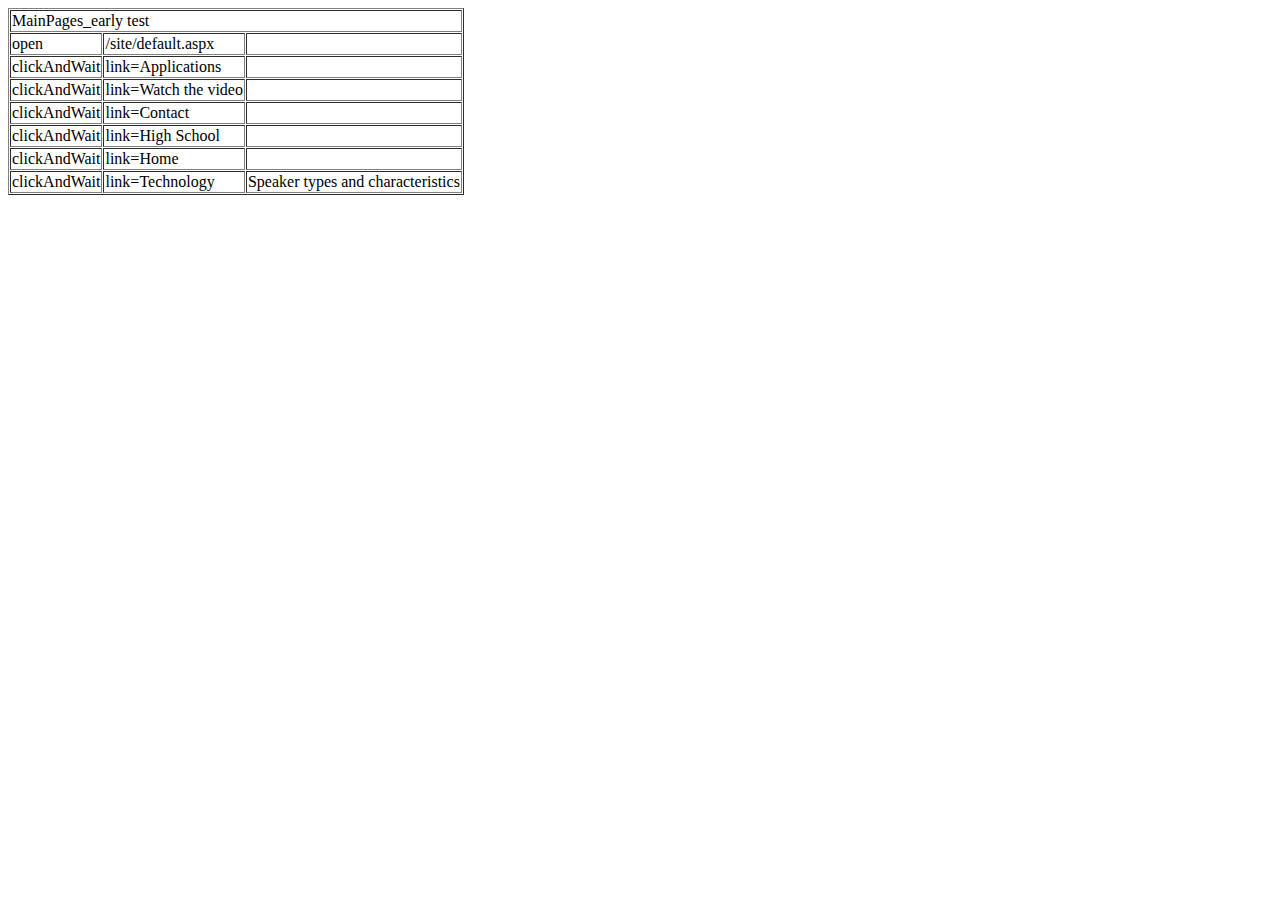
<file: testCases/MainPages_early test.html>
<?xml version="1.0" encoding="UTF-8"?>
<!DOCTYPE html PUBLIC "-//W3C//DTD XHTML 1.0 Strict//EN" "http://www.w3.org/TR/xhtml1/DTD/xhtml1-strict.dtd">
<html xmlns="http://www.w3.org/1999/xhtml" xml:lang="en" lang="en">
<head profile="http://selenium-ide.openqa.org/profiles/test-case">
<meta http-equiv="Content-Type" content="text/html; charset=UTF-8" />
<link rel="selenium.base" href="http://www.livingscience.com/" />
<title>MainPages_early test</title>
</head>
<body>
<table cellpadding="1" cellspacing="1" border="1">
<thead>
<tr><td rowspan="1" colspan="3">MainPages_early test</td></tr>
</thead><tbody>
<tr>
	<td>open</td>
	<td>/site/default.aspx</td>
	<td></td>
</tr>
<tr>
	<td>clickAndWait</td>
	<td>link=Applications</td>
	<td></td>
</tr>
<tr>
	<td>clickAndWait</td>
	<td>link=Watch the video</td>
	<td></td>
</tr>
<tr>
	<td>clickAndWait</td>
	<td>link=Contact</td>
	<td></td>
</tr>
<tr>
	<td>clickAndWait</td>
	<td>link=High School</td>
	<td></td>
</tr>
<tr>
	<td>clickAndWait</td>
	<td>link=Home</td>
	<td></td>
</tr>
<tr>
	<td>clickAndWait</td>
	<td>link=Technology</td>
	<td>Speaker types and characteristics</td>
</tr>

</tbody></table>
</body>
</html>
</file>
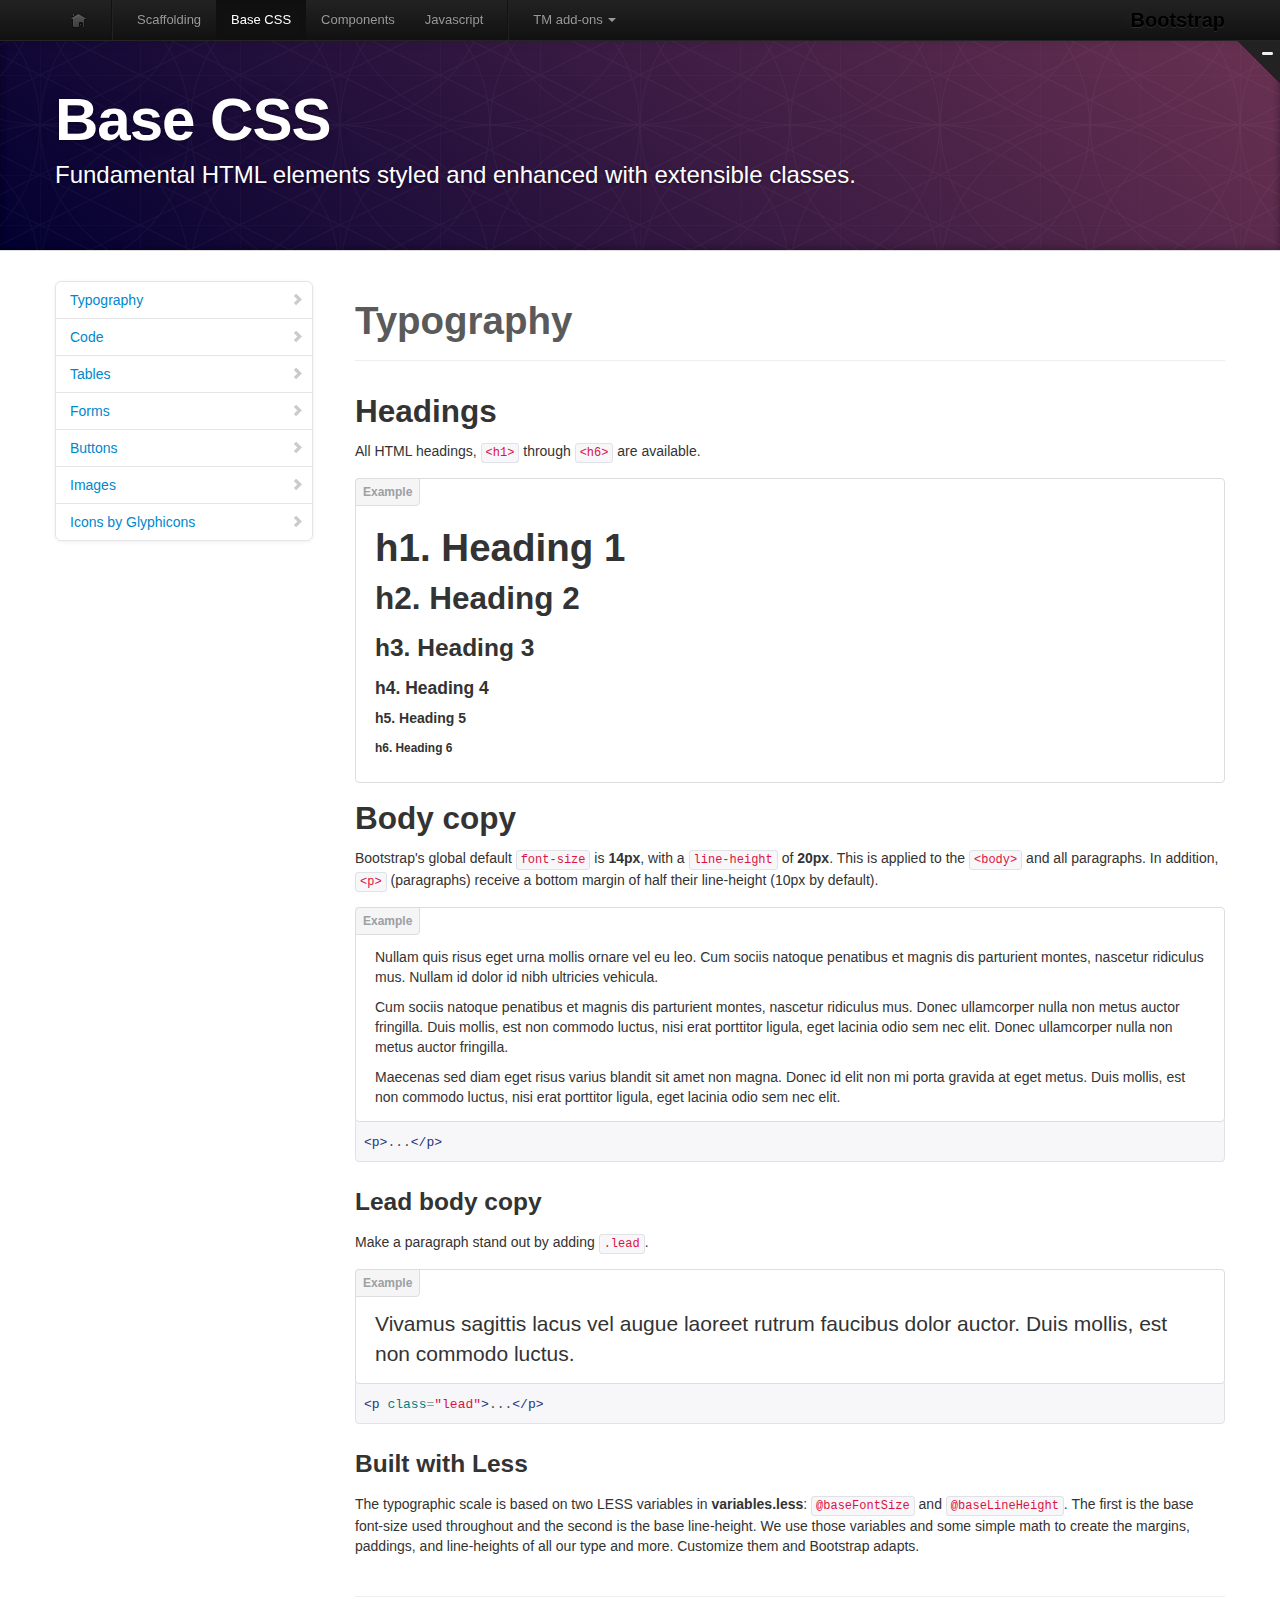
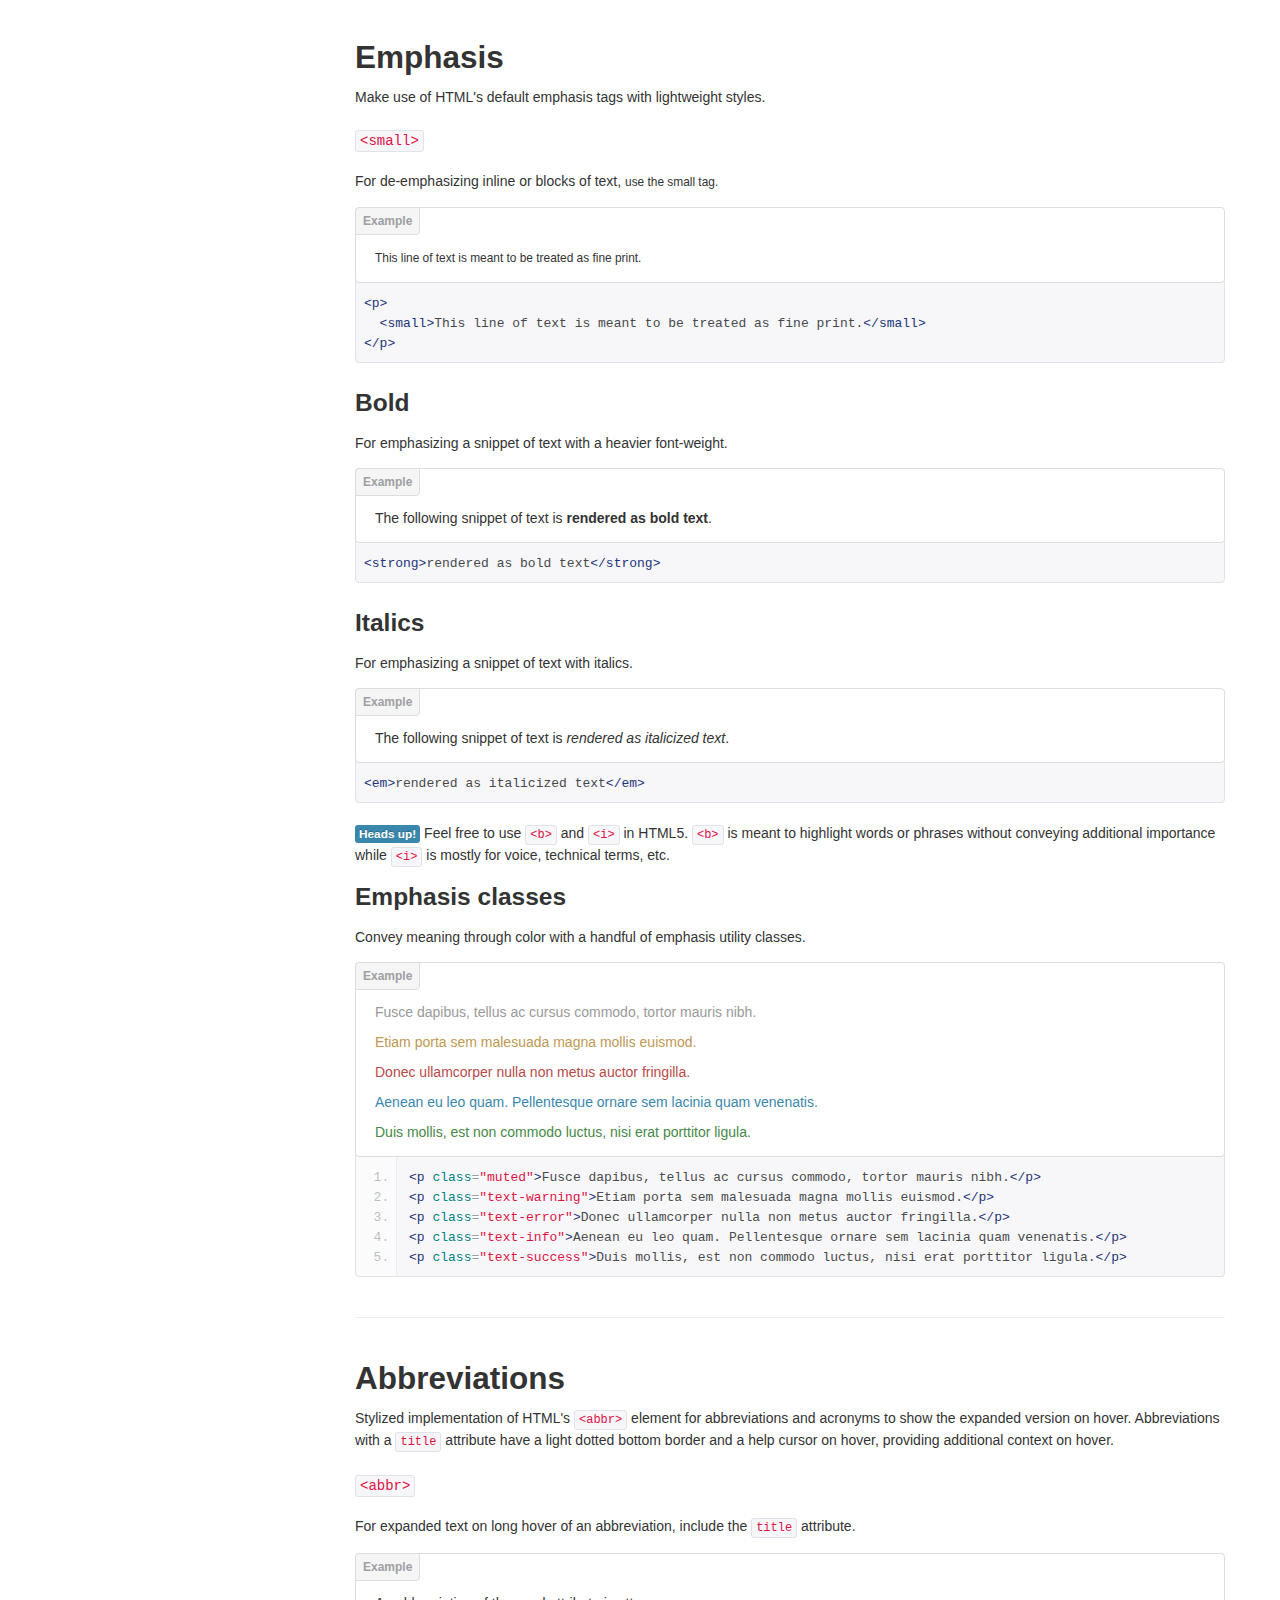
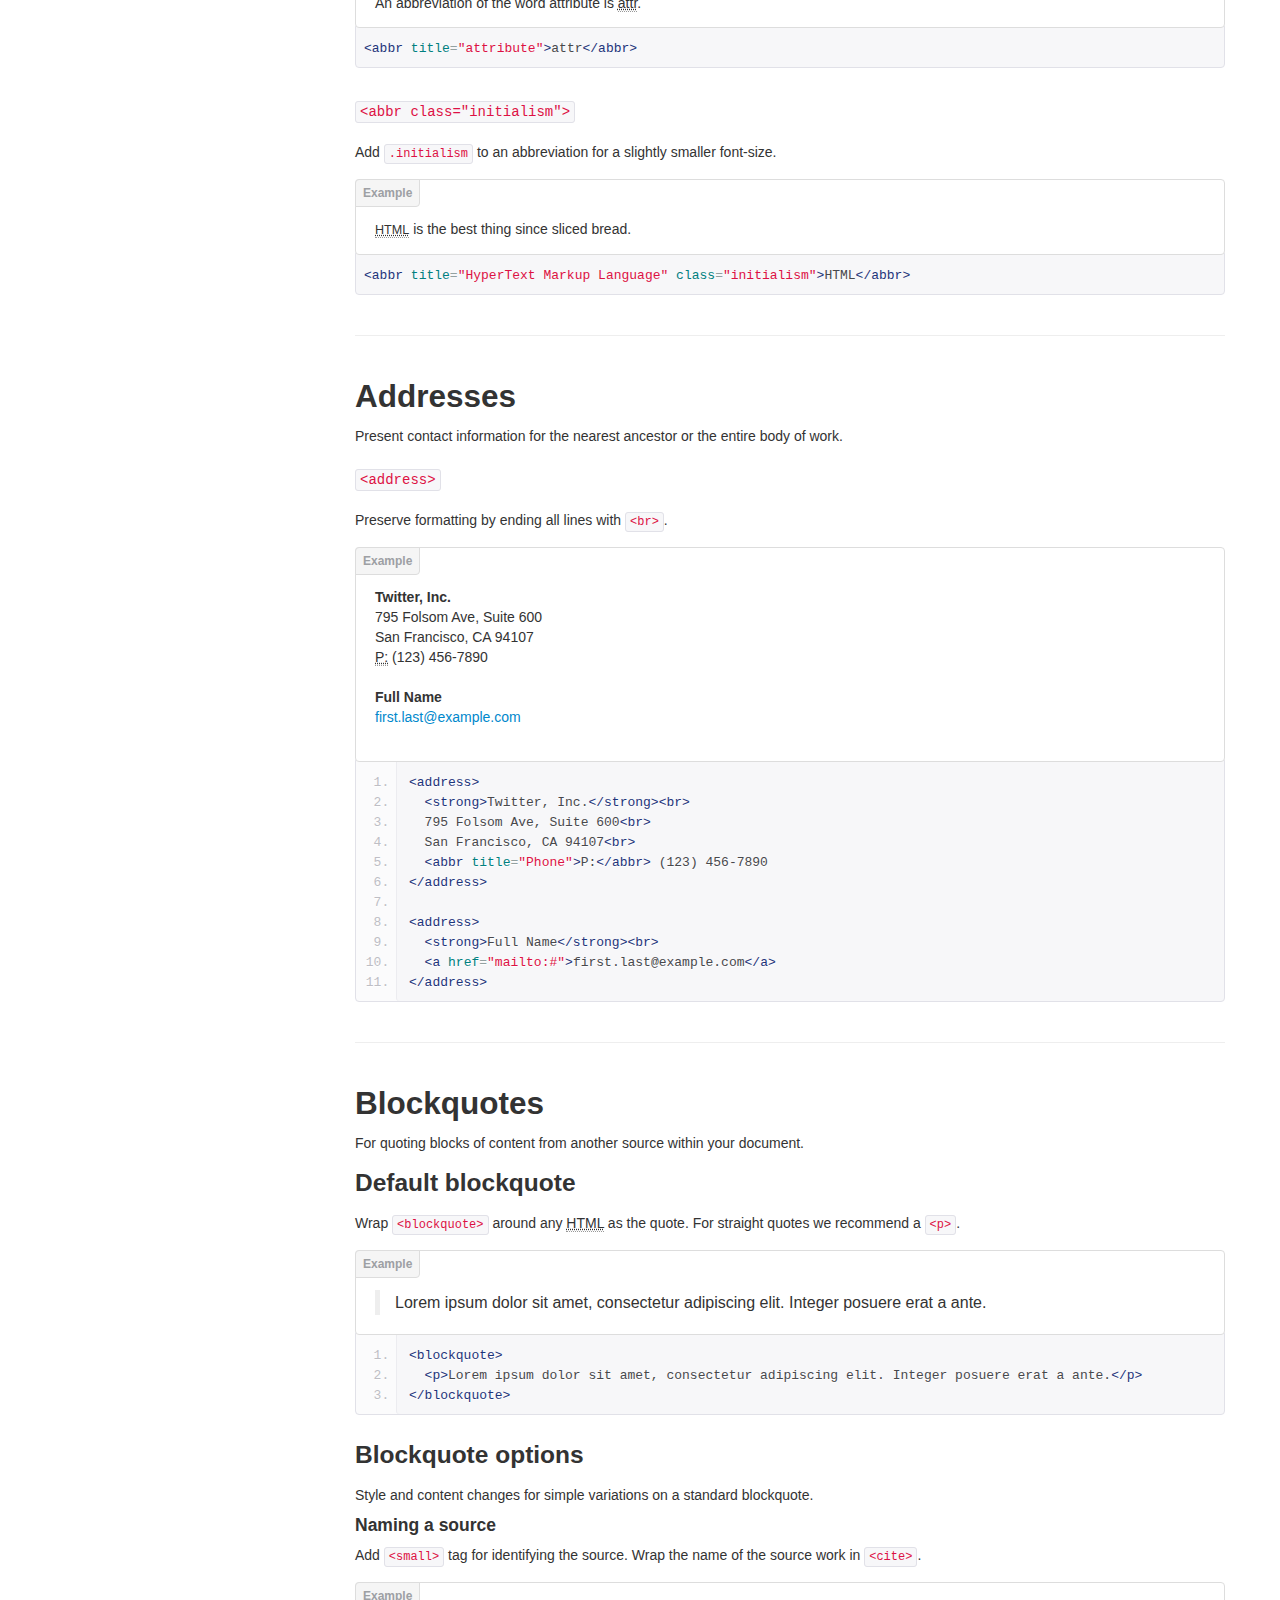
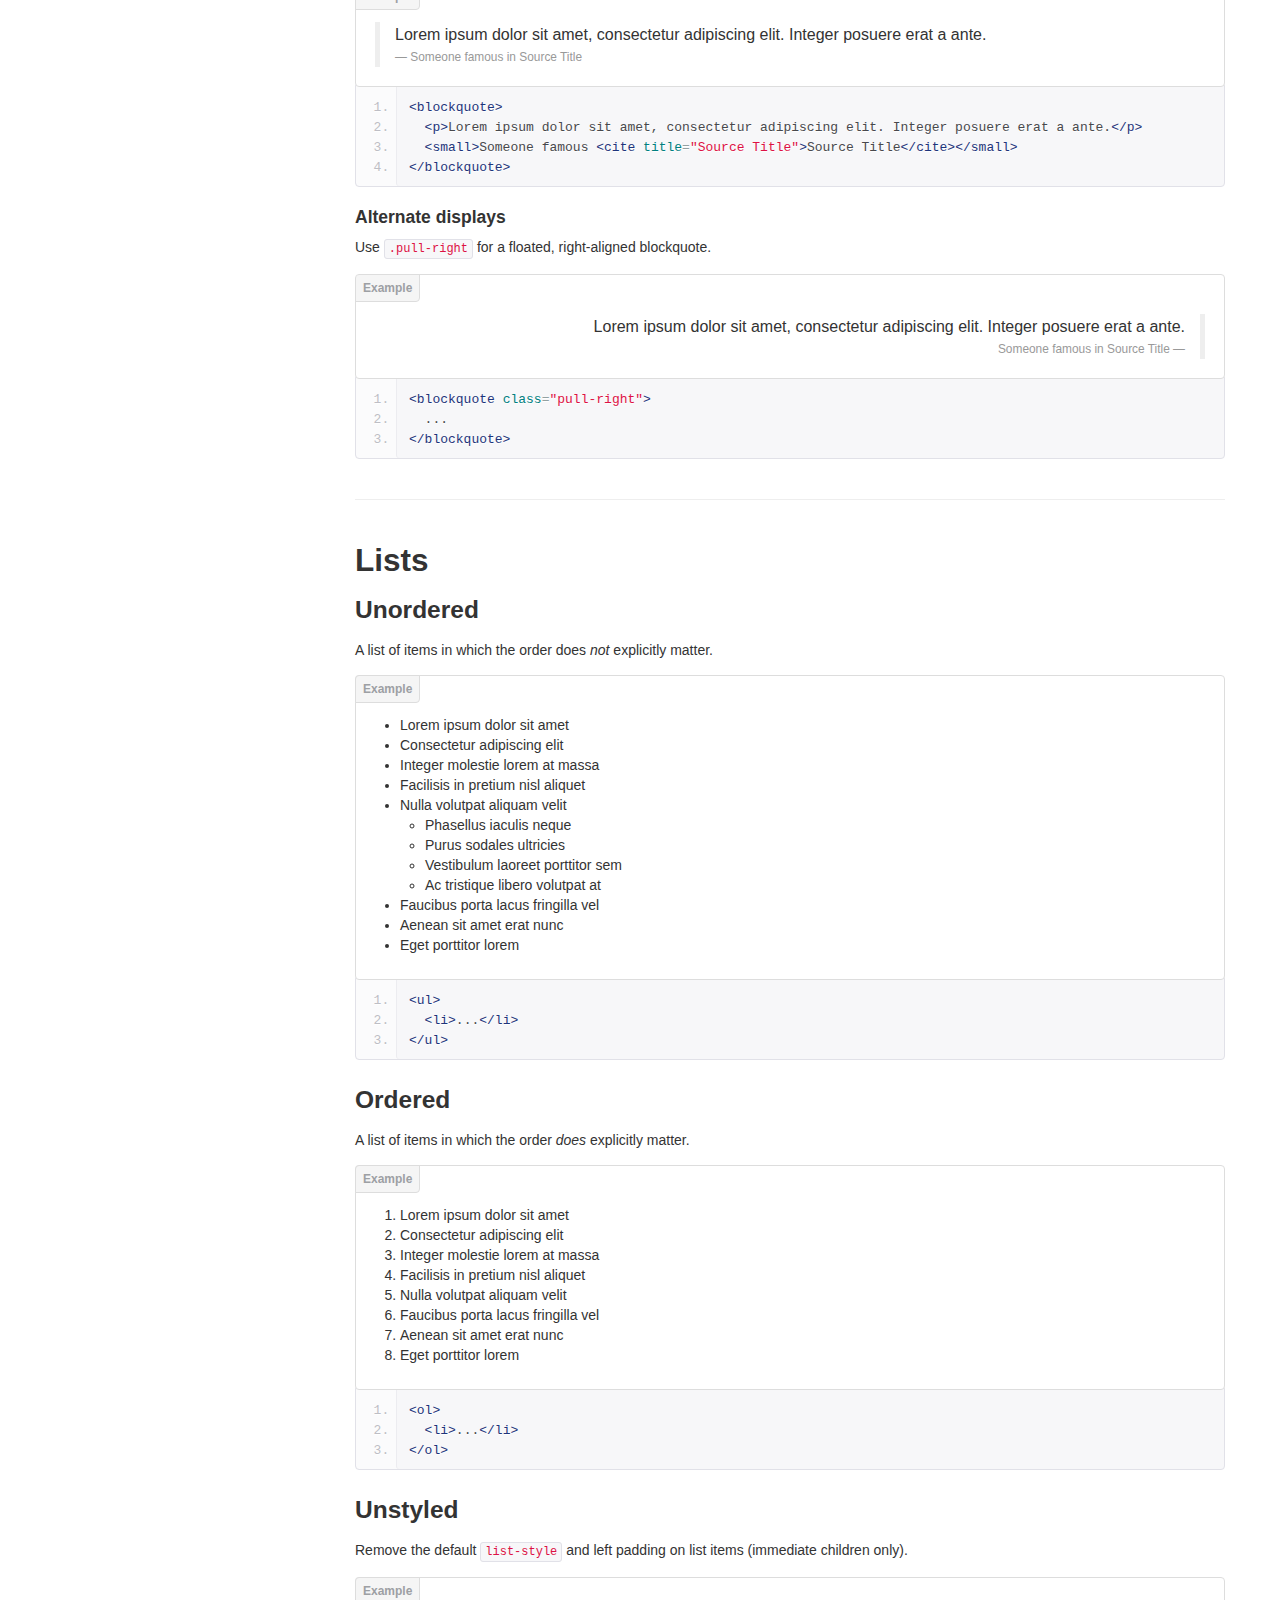
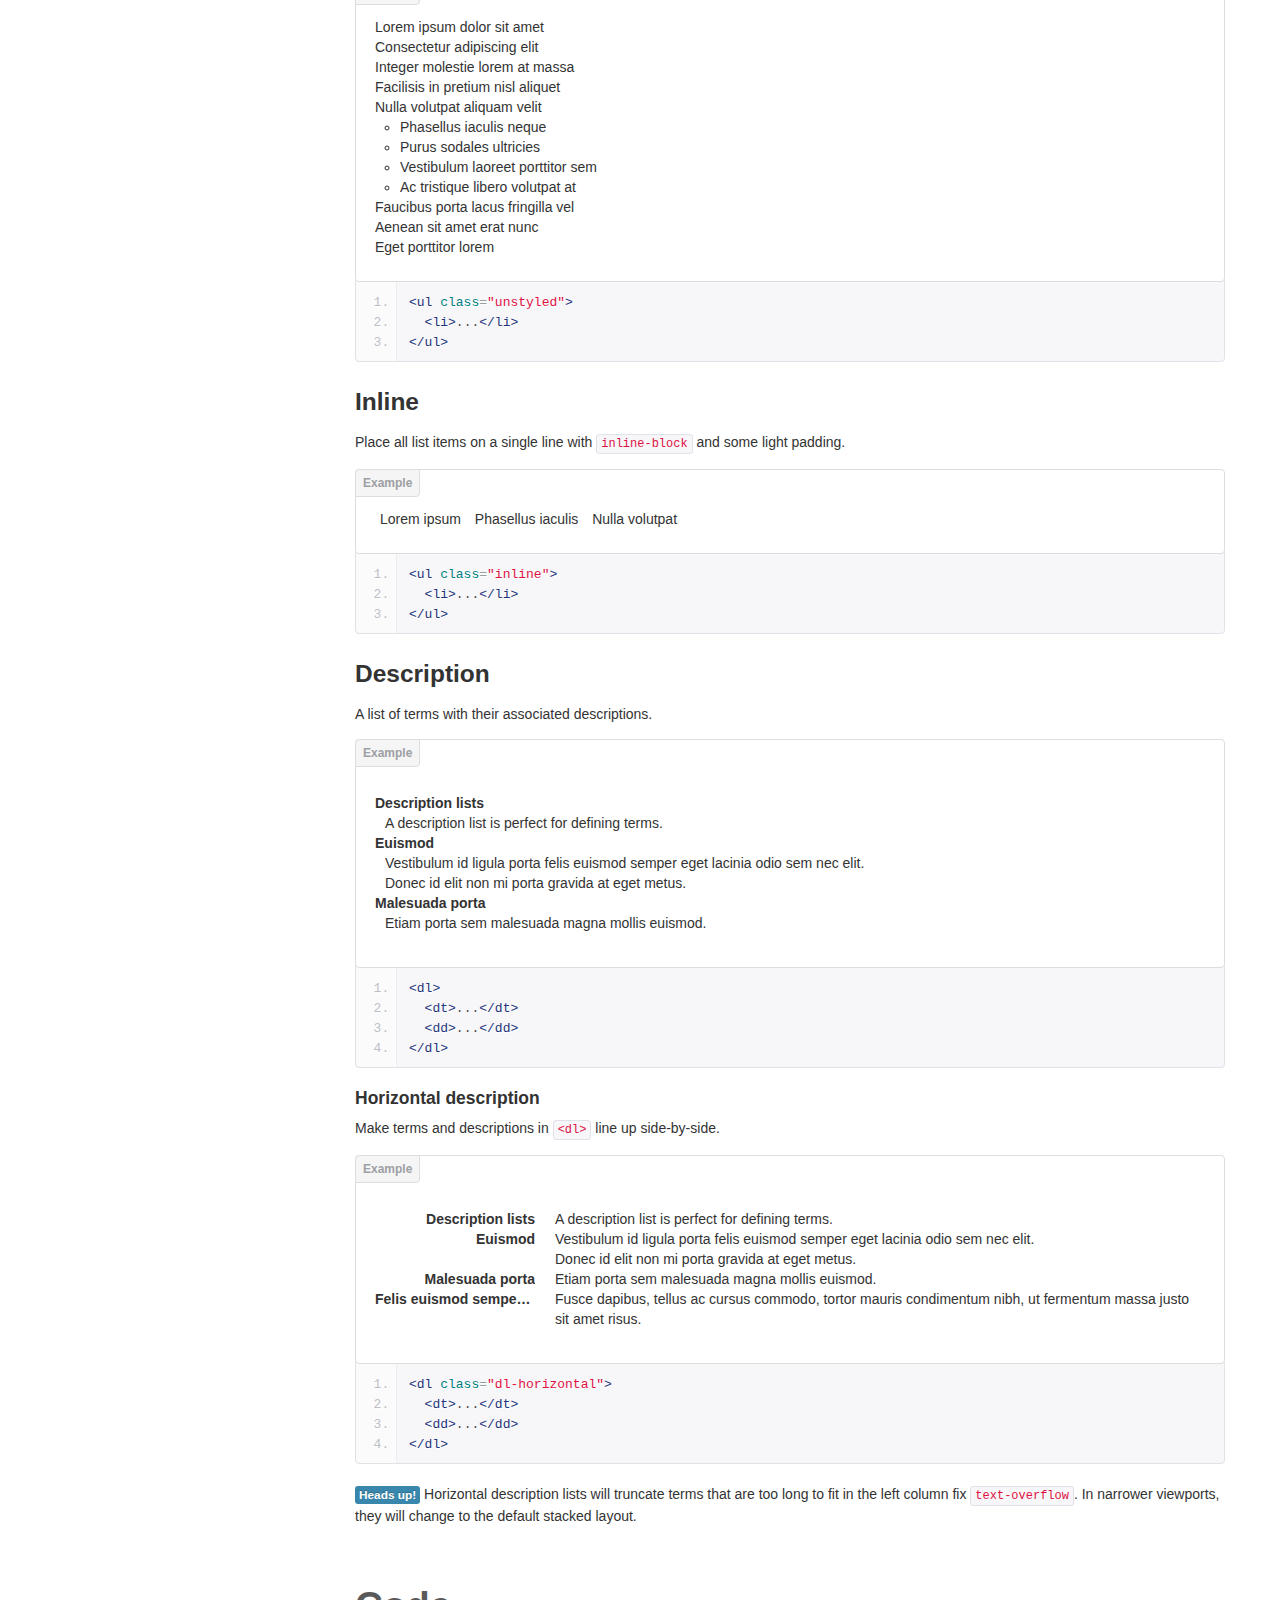
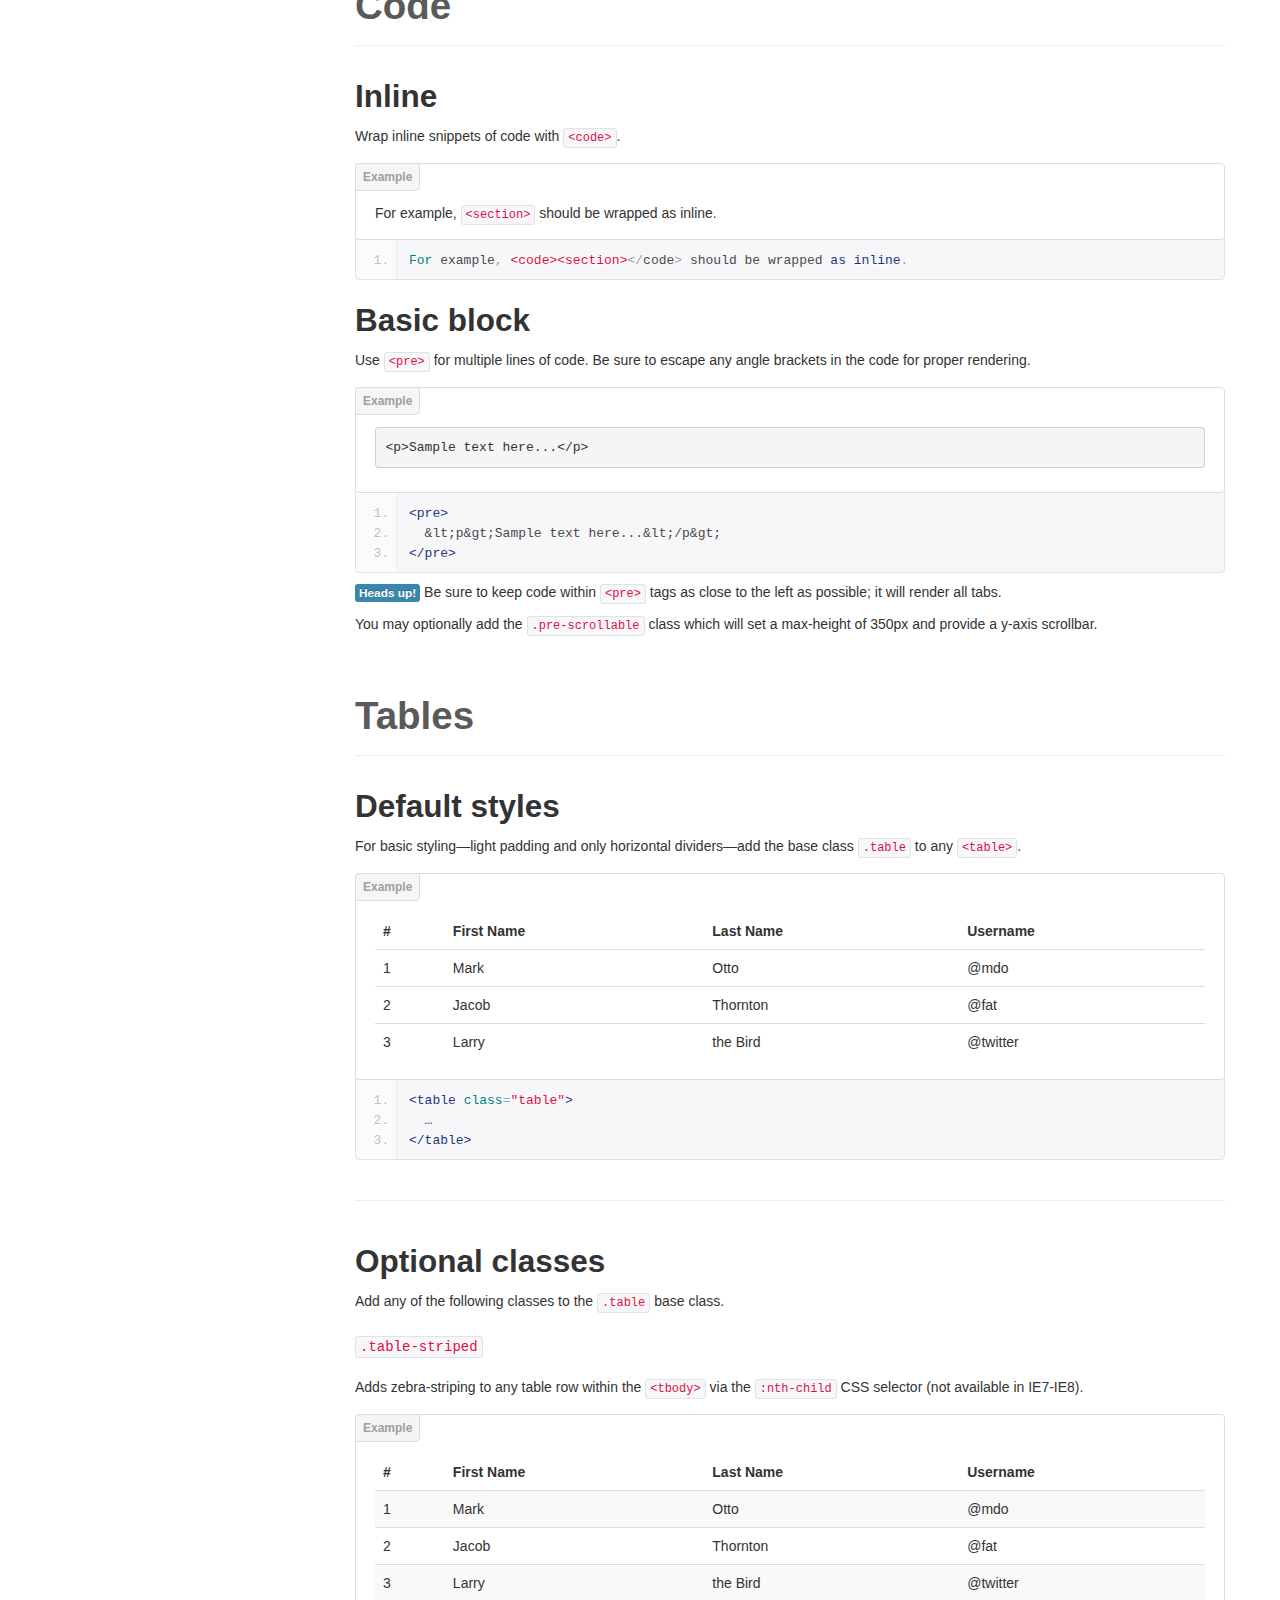
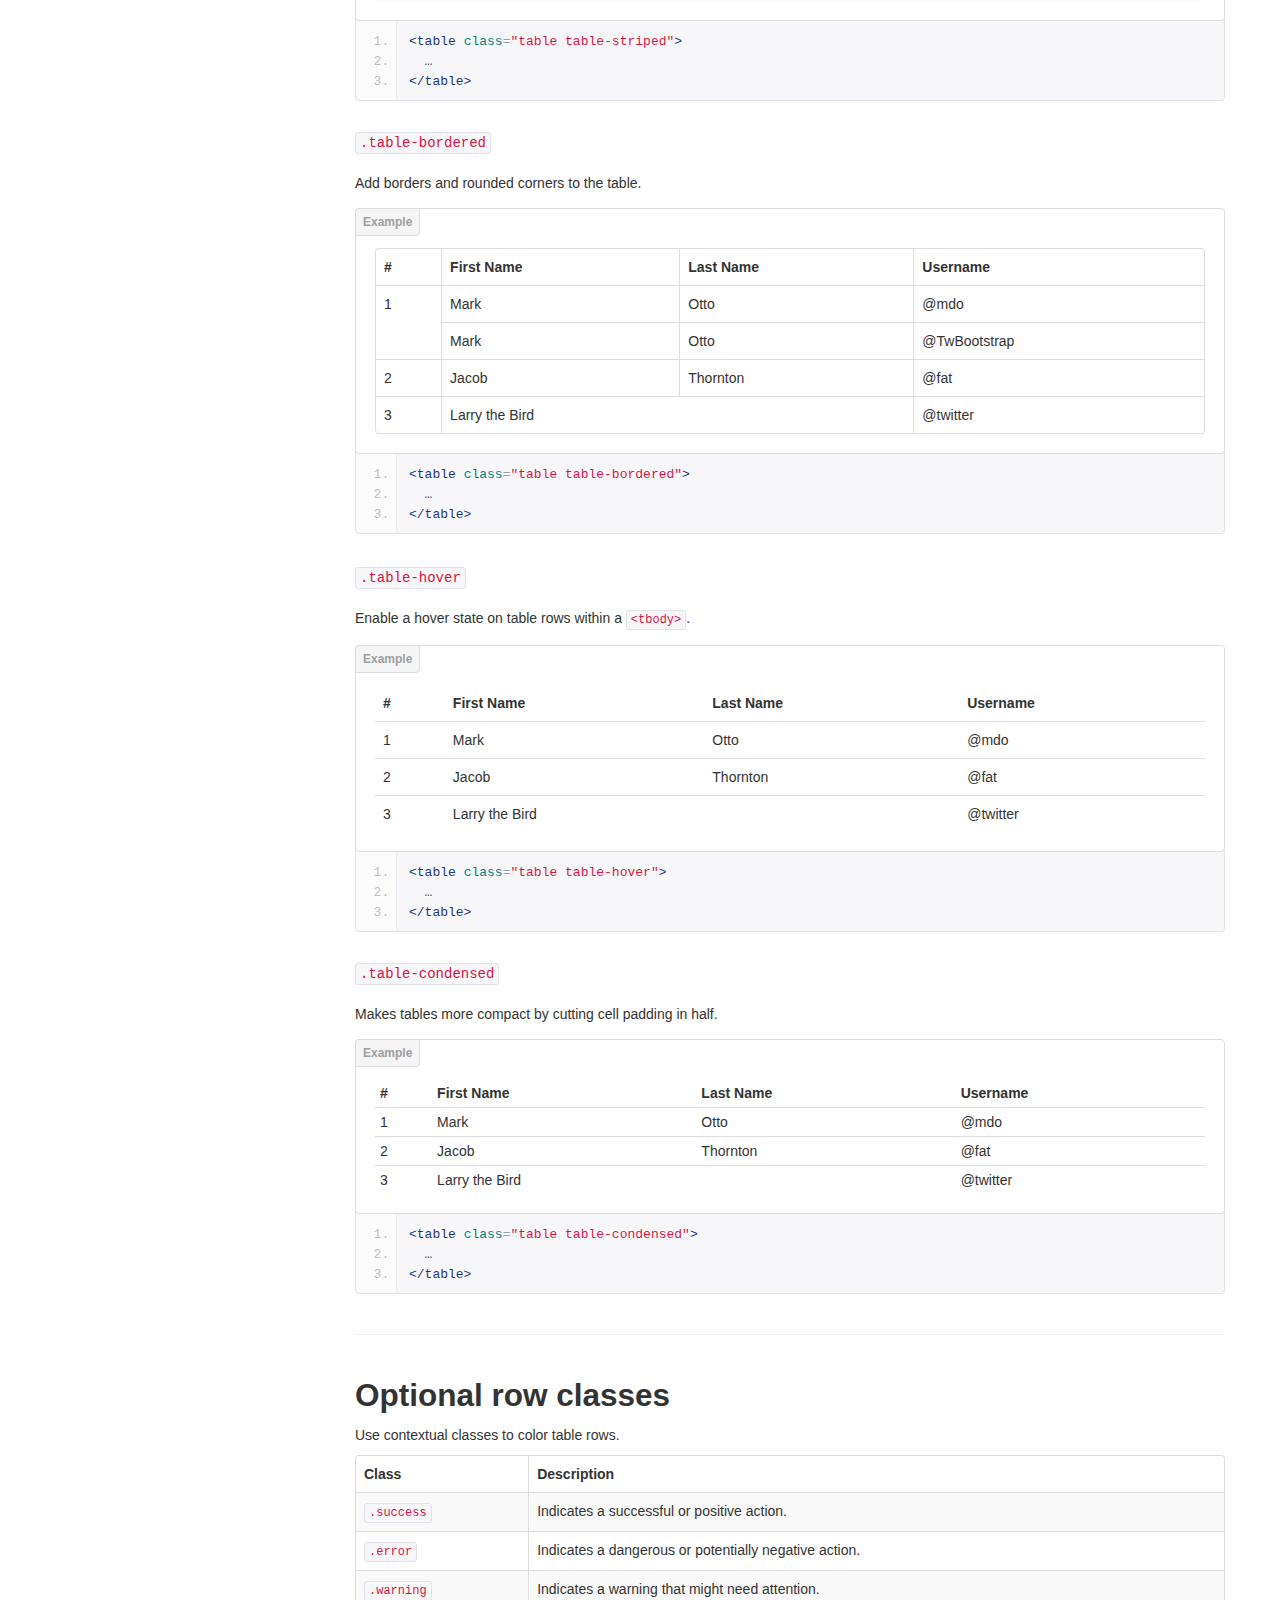
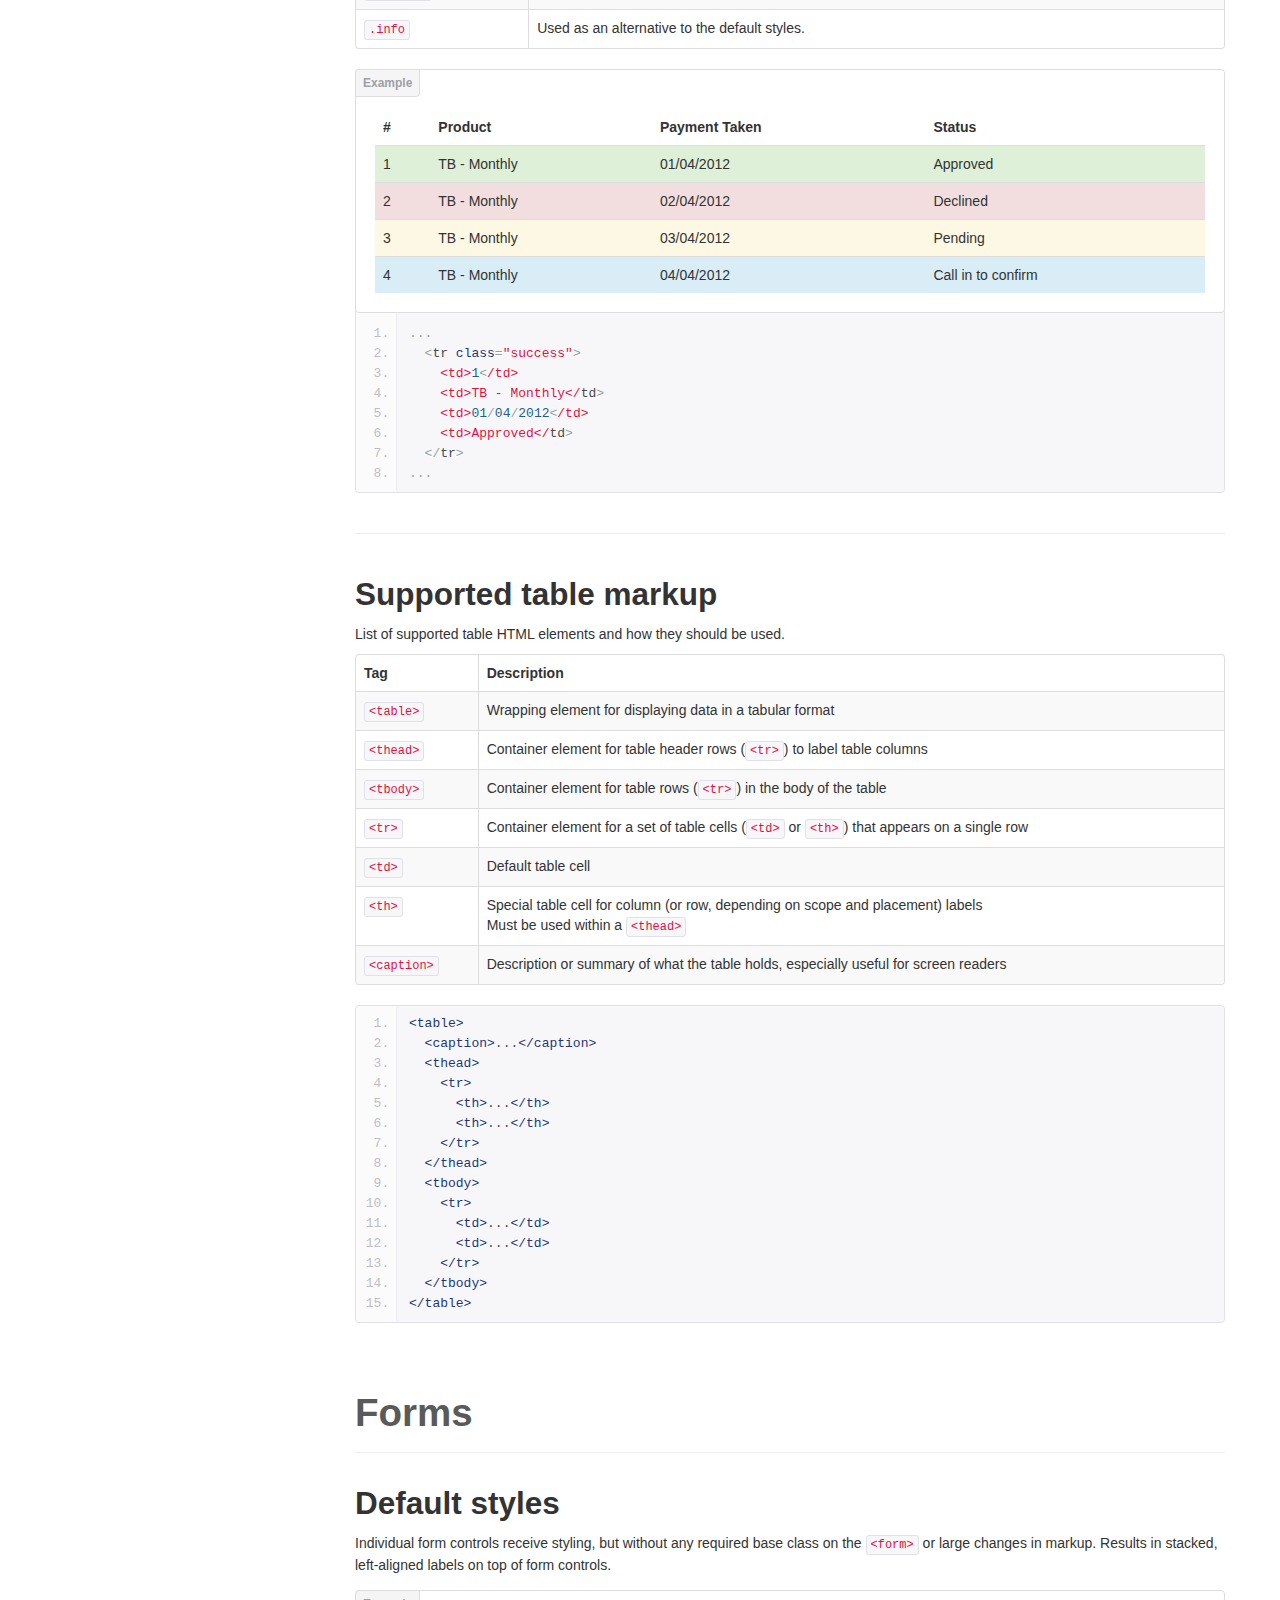
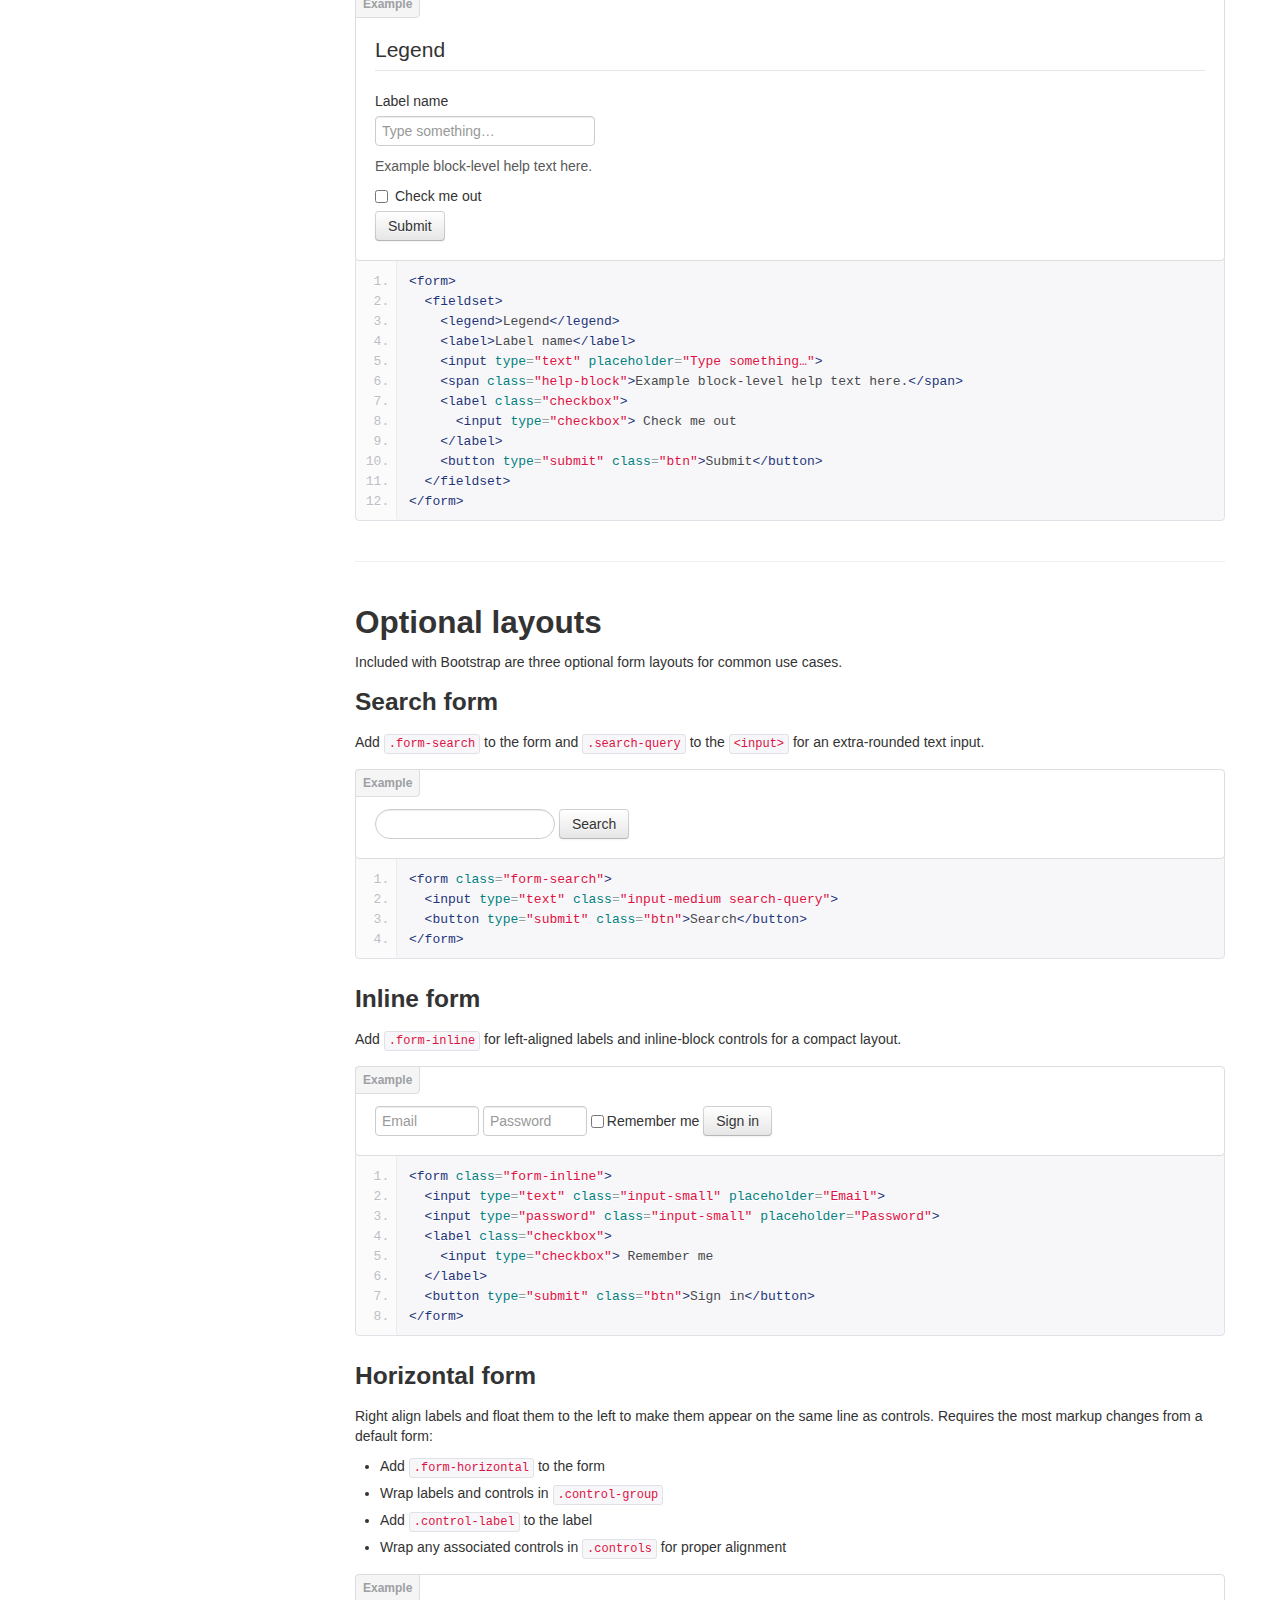
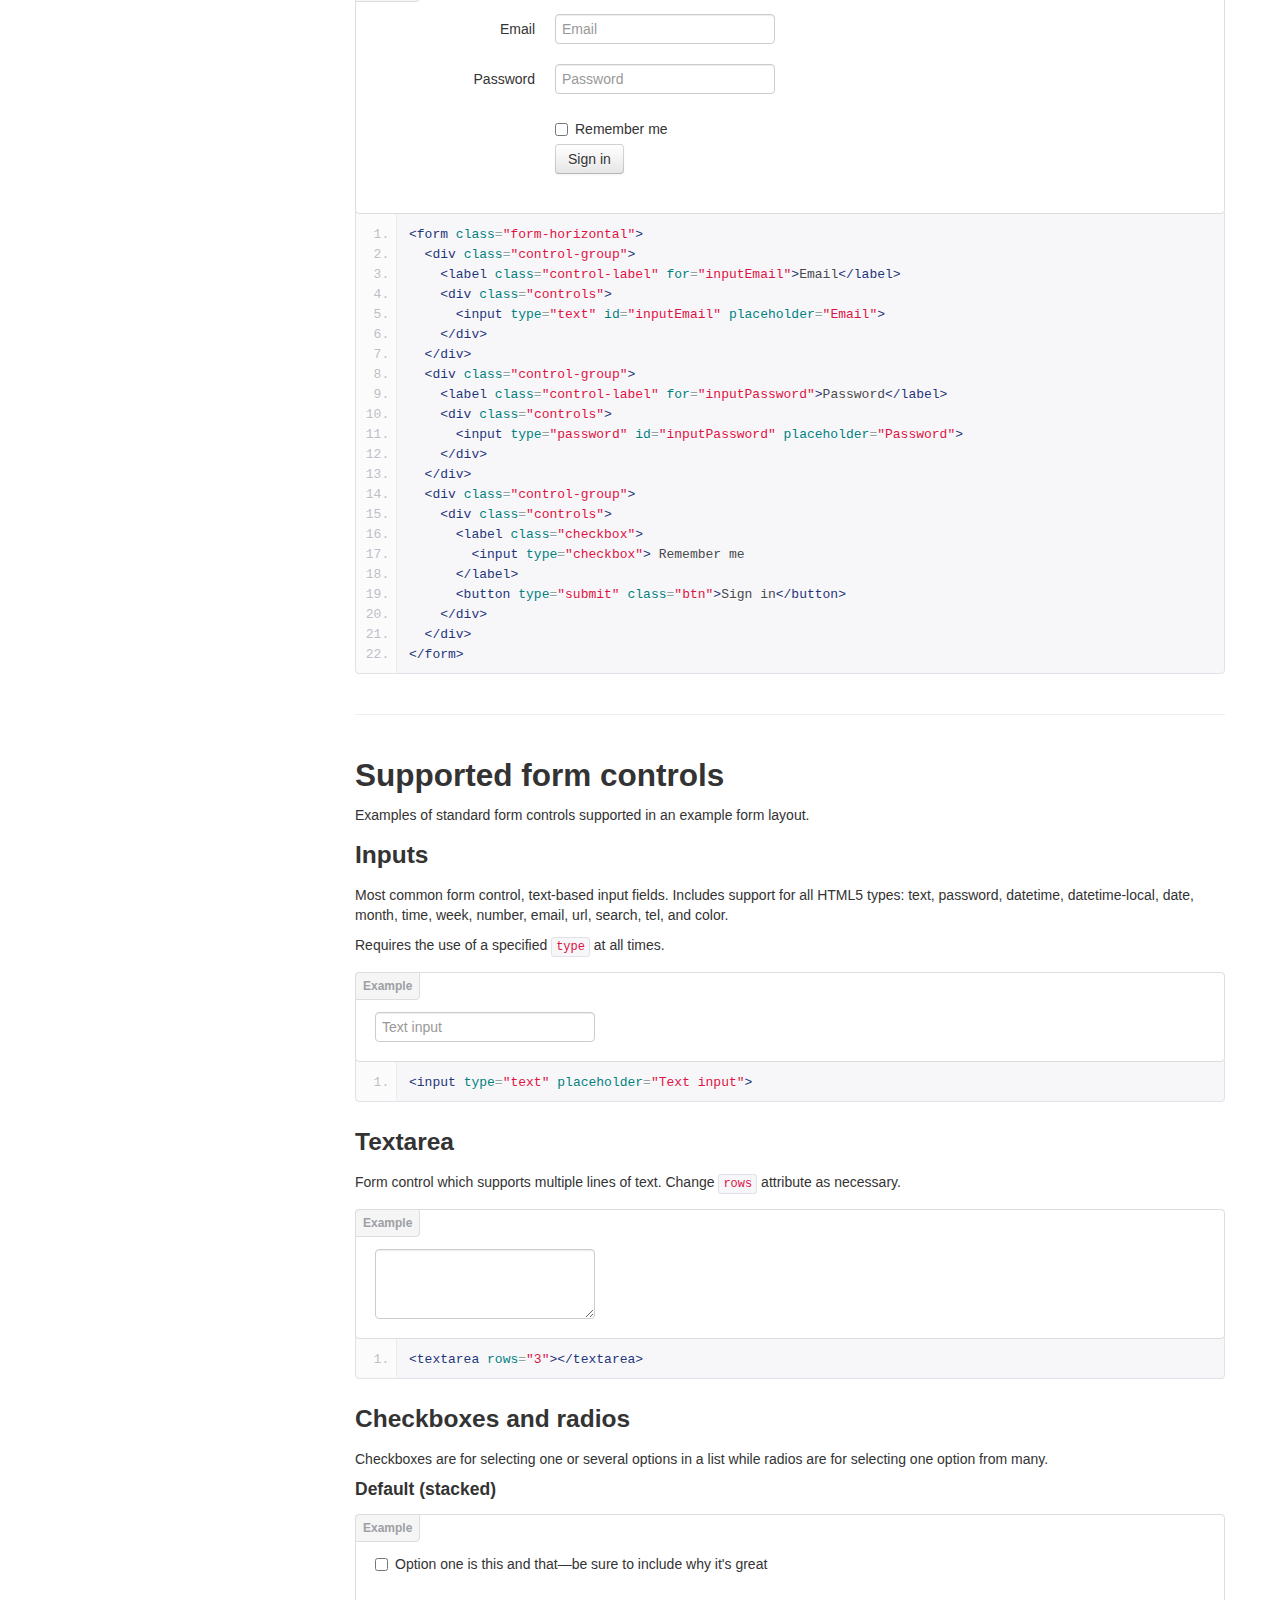
<file: site/assets/base-css.html>
<!DOCTYPE html>
<html lang="en">
  <head>
    <meta charset="utf-8">
    <title>Base - Twitter Bootstrap</title>
    <meta name="viewport" content="width=device-width, initial-scale=1.0">
    <meta name="description" content="">
    <meta name="author" content="">

    <!-- Le styles -->
    <link href="css/bootstrap.css" rel="stylesheet">
    <link href="css/bootstrap-responsive.css" rel="stylesheet">
    <link href="css/docs.css" rel="stylesheet">
    <link href="css/tm_docs.css" rel="stylesheet">
    <link href="css/prettify.css" rel="stylesheet">

    <!-- Le HTML5 shim, for IE6-8 support of HTML5 elements -->
    <!--[if lt IE 9]>
    <link href="css/ie.css" rel="stylesheet">
      <script src="http://html5shim.googlecode.com/svn/trunk/html5.js"></script>
    <![endif]-->

  </head>

  <body data-spy="scroll" data-target=".bs-docs-sidebar">

    <!-- Navbar
    ================================================== -->
    <div class="navbar navbar-inverse navbar-fixed-top" id="advanced">
      <span class="trigger"><strong></strong><em></em></span>
      <div class="navbar-inner">
        <div class="container">
          <button type="button" class="btn btn-navbar" data-toggle="collapse" data-target=".nav-collapse">
            <span class="icon-bar"></span>
            <span class="icon-bar"></span>
            <span class="icon-bar"></span>
          </button>
          <a class="brand" href="scaffolding.html">Bootstrap</a>
          <div class="nav-collapse collapse">
            <ul class="nav">
              <li class="home">
                <a href="../index.html"><img src="img/tm/tm_home.png" alt=""></a>
              </li>
              <li class="divider-vertical"></li>
              <li class="">
                <a href="scaffolding.html">Scaffolding</a>
              </li>
              <li class="active">
                <a href="base-css.html">Base CSS</a>
              </li>
              <li class="">
                <a href="components.html">Components</a>
              </li>
              <li class="">
                <a href="javascript.html">Javascript</a>
              </li>
              <li class="divider-vertical"></li>
              <li class="dropdown">
                <a href="#" class="dropdown-toggle" data-toggle="dropdown">TM add-ons <b class="caret"></b></a>
                <ul class="dropdown-menu">
                  <li><a href="../404.html">Pages</a>
                    <ul>  
                      <li><a href="under_construction.html">Under Construction</a></li>
                      <li><a href="intro.html">Intro Page</a></li>
                      <li><a href="../404.html">404 page</a></li>
                    </ul>
                  </li>
                  <li><a href="portfolio.html">Portfolio</a></li>
                  <li><a href="slider.html">Slider</a></li>
                  <li><a href="social_media.html">Social and Media<br> Sharing</a></li>
                  <li><a href="css3.html">CSS3 Tricks</a></li>
                </ul>
              </li>
            </ul>
          </div>
        </div>
      </div>
    </div>

<!-- Subhead
================================================== -->
<header class="jumbotron subhead" id="overview">
  <div class="container">
    <h1>Base CSS</h1>
    <p class="lead">Fundamental HTML elements styled and enhanced with extensible classes.</p>
  </div>
</header>


  <div class="container">

    <!-- Docs nav
    ================================================== -->
    <div class="row">
      <div class="span3 bs-docs-sidebar">
        <ul class="nav nav-list bs-docs-sidenav">
          <li><a href="#typography"><i class="icon-chevron-right"></i> Typography</a></li>
          <li><a href="#code"><i class="icon-chevron-right"></i> Code</a></li>
          <li><a href="#tables"><i class="icon-chevron-right"></i> Tables</a></li>
          <li><a href="#forms"><i class="icon-chevron-right"></i> Forms</a></li>
          <li><a href="#buttons"><i class="icon-chevron-right"></i> Buttons</a></li>
          <li><a href="#images"><i class="icon-chevron-right"></i> Images</a></li>
          <li><a href="#icons"><i class="icon-chevron-right"></i> Icons by Glyphicons</a></li>
        </ul>
      </div>
      <div class="span9">



        <!-- Typography
        ================================================== -->
        <section id="typography">
          <div class="page-header">
            <h1>Typography</h1>
          </div>

          <h2 id="headings">Headings</h2>
          <p>All HTML headings, <code>&lt;h1&gt;</code> through <code>&lt;h6&gt;</code> are available.</p>
          <div class="bs-docs-example">
            <h1>h1. Heading 1</h1>
            <h2>h2. Heading 2</h2>
            <h3>h3. Heading 3</h3>
            <h4>h4. Heading 4</h4>
            <h5>h5. Heading 5</h5>
            <h6>h6. Heading 6</h6>
          </div>

          <h2 id="body-copy">Body copy</h2>
          <p>Bootstrap's global default <code>font-size</code> is <strong>14px</strong>, with a <code>line-height</code> of <strong>20px</strong>. This is applied to the <code>&lt;body&gt;</code> and all paragraphs. In addition, <code>&lt;p&gt;</code> (paragraphs) receive a bottom margin of half their line-height (10px by default).</p>
          <div class="bs-docs-example">
            <p>Nullam quis risus eget urna mollis ornare vel eu leo. Cum sociis natoque penatibus et magnis dis parturient montes, nascetur ridiculus mus. Nullam id dolor id nibh ultricies vehicula.</p>
            <p>Cum sociis natoque penatibus et magnis dis parturient montes, nascetur ridiculus mus. Donec ullamcorper nulla non metus auctor fringilla. Duis mollis, est non commodo luctus, nisi erat porttitor ligula, eget lacinia odio sem nec elit. Donec ullamcorper nulla non metus auctor fringilla.</p>
            <p>Maecenas sed diam eget risus varius blandit sit amet non magna. Donec id elit non mi porta gravida at eget metus. Duis mollis, est non commodo luctus, nisi erat porttitor ligula, eget lacinia odio sem nec elit.</p>
          </div>
          <pre class="prettyprint">&lt;p&gt;...&lt;/p&gt;</pre>

          <h3>Lead body copy</h3>
          <p>Make a paragraph stand out by adding <code>.lead</code>.</p>
          <div class="bs-docs-example">
            <p class="lead">Vivamus sagittis lacus vel augue laoreet rutrum faucibus dolor auctor. Duis mollis, est non commodo luctus.</p>
          </div>
          <pre class="prettyprint">&lt;p class="lead"&gt;...&lt;/p&gt;</pre>

          <h3>Built with Less</h3>
          <p>The typographic scale is based on two LESS variables in <strong>variables.less</strong>: <code>@baseFontSize</code> and <code>@baseLineHeight</code>. The first is the base font-size used throughout and the second is the base line-height. We use those variables and some simple math to create the margins, paddings, and line-heights of all our type and more. Customize them and Bootstrap adapts.</p>


          <hr class="bs-docs-separator">


          <h2 id="emphasis">Emphasis</h2>
          <p>Make use of HTML's default emphasis tags with lightweight styles.</p>

          <h3><code>&lt;small&gt;</code></h3>
          <p>For de-emphasizing inline or blocks of text, <small>use the small tag.</small></p>
          <div class="bs-docs-example">
            <p><small>This line of text is meant to be treated as fine print.</small></p>
          </div>
<pre class="prettyprint">
&lt;p&gt;
  &lt;small&gt;This line of text is meant to be treated as fine print.&lt;/small&gt;
&lt;/p&gt;
</pre>

          <h3>Bold</h3>
          <p>For emphasizing a snippet of text with a heavier font-weight.</p>
          <div class="bs-docs-example">
            <p>The following snippet of text is <strong>rendered as bold text</strong>.</p>
          </div>
          <pre class="prettyprint">&lt;strong&gt;rendered as bold text&lt;/strong&gt;</pre>

          <h3>Italics</h3>
          <p>For emphasizing a snippet of text with italics.</p>
          <div class="bs-docs-example">
            <p>The following snippet of text is <em>rendered as italicized text</em>.</p>
          </div>
          <pre class="prettyprint">&lt;em&gt;rendered as italicized text&lt;/em&gt;</pre>

          <p><span class="label label-info">Heads up!</span> Feel free to use <code>&lt;b&gt;</code> and <code>&lt;i&gt;</code> in HTML5. <code>&lt;b&gt;</code> is meant to highlight words or phrases without conveying additional importance while <code>&lt;i&gt;</code> is mostly for voice, technical terms, etc.</p>

          <h3>Emphasis classes</h3>
          <p>Convey meaning through color with a handful of emphasis utility classes.</p>
          <div class="bs-docs-example">
            <p class="muted">Fusce dapibus, tellus ac cursus commodo, tortor mauris nibh.</p>
            <p class="text-warning">Etiam porta sem malesuada magna mollis euismod.</p>
            <p class="text-error">Donec ullamcorper nulla non metus auctor fringilla.</p>
            <p class="text-info">Aenean eu leo quam. Pellentesque ornare sem lacinia quam venenatis.</p>
            <p class="text-success">Duis mollis, est non commodo luctus, nisi erat porttitor ligula.</p>
          </div>
<pre class="prettyprint linenums">
&lt;p class="muted"&gt;Fusce dapibus, tellus ac cursus commodo, tortor mauris nibh.&lt;/p&gt;
&lt;p class="text-warning"&gt;Etiam porta sem malesuada magna mollis euismod.&lt;/p&gt;
&lt;p class="text-error"&gt;Donec ullamcorper nulla non metus auctor fringilla.&lt;/p&gt;
&lt;p class="text-info"&gt;Aenean eu leo quam. Pellentesque ornare sem lacinia quam venenatis.&lt;/p&gt;
&lt;p class="text-success"&gt;Duis mollis, est non commodo luctus, nisi erat porttitor ligula.&lt;/p&gt;
</pre>


          <hr class="bs-docs-separator">


          <h2 id="abbreviations">Abbreviations</h2>
          <p>Stylized implementation of HTML's <code>&lt;abbr&gt;</code> element for abbreviations and acronyms to show the expanded version on hover. Abbreviations with a <code>title</code> attribute have a light dotted bottom border and a help cursor on hover, providing additional context on hover.</p>

          <h3><code>&lt;abbr&gt;</code></h3>
          <p>For expanded text on long hover of an abbreviation, include the <code>title</code> attribute.</p>
          <div class="bs-docs-example">
            <p>An abbreviation of the word attribute is <abbr title="attribute">attr</abbr>.</p>
          </div>
          <pre class="prettyprint">&lt;abbr title="attribute"&gt;attr&lt;/abbr&gt;</pre>

          <h3><code>&lt;abbr class="initialism"&gt;</code></h3>
          <p>Add <code>.initialism</code> to an abbreviation for a slightly smaller font-size.</p>
          <div class="bs-docs-example">
            <p><abbr title="HyperText Markup Language" class="initialism">HTML</abbr> is the best thing since sliced bread.</p>
          </div>
          <pre class="prettyprint">&lt;abbr title="HyperText Markup Language" class="initialism"&gt;HTML&lt;/abbr&gt;</pre>


          <hr class="bs-docs-separator">


          <h2 id="addresses">Addresses</h2>
          <p>Present contact information for the nearest ancestor or the entire body of work.</p>

          <h3><code>&lt;address&gt;</code></h3>
          <p>Preserve formatting by ending all lines with <code>&lt;br&gt;</code>.</p>
          <div class="bs-docs-example">
            <address>
              <strong>Twitter, Inc.</strong><br>
              795 Folsom Ave, Suite 600<br>
              San Francisco, CA 94107<br>
              <abbr title="Phone">P:</abbr> (123) 456-7890
            </address>
            <address>
              <strong>Full Name</strong><br>
              <a href="mailto:#">first.last@example.com</a>
            </address>
          </div>
<pre class="prettyprint linenums">
&lt;address&gt;
  &lt;strong&gt;Twitter, Inc.&lt;/strong&gt;&lt;br&gt;
  795 Folsom Ave, Suite 600&lt;br&gt;
  San Francisco, CA 94107&lt;br&gt;
  &lt;abbr title="Phone"&gt;P:&lt;/abbr&gt; (123) 456-7890
&lt;/address&gt;

&lt;address&gt;
  &lt;strong&gt;Full Name&lt;/strong&gt;&lt;br&gt;
  &lt;a href="mailto:#"&gt;first.last@example.com&lt;/a&gt;
&lt;/address&gt;
</pre>


          <hr class="bs-docs-separator">


          <h2 id="blockquotes">Blockquotes</h2>
          <p>For quoting blocks of content from another source within your document.</p>

          <h3>Default blockquote</h3>
          <p>Wrap <code>&lt;blockquote&gt;</code> around any <abbr title="HyperText Markup Language">HTML</abbr> as the quote. For straight quotes we recommend a <code>&lt;p&gt;</code>.</p>
          <div class="bs-docs-example">
            <blockquote>
              <p>Lorem ipsum dolor sit amet, consectetur adipiscing elit. Integer posuere erat a ante.</p>
            </blockquote>
          </div>
<pre class="prettyprint linenums">
&lt;blockquote&gt;
  &lt;p&gt;Lorem ipsum dolor sit amet, consectetur adipiscing elit. Integer posuere erat a ante.&lt;/p&gt;
&lt;/blockquote&gt;
</pre>

          <h3>Blockquote options</h3>
          <p>Style and content changes for simple variations on a standard blockquote.</p>

          <h4>Naming a source</h4>
          <p>Add <code>&lt;small&gt;</code> tag for identifying the source. Wrap the name of the source work in <code>&lt;cite&gt;</code>.</p>
          <div class="bs-docs-example">
            <blockquote>
              <p>Lorem ipsum dolor sit amet, consectetur adipiscing elit. Integer posuere erat a ante.</p>
              <small>Someone famous in <cite title="Source Title">Source Title</cite></small>
            </blockquote>
          </div>
<pre class="prettyprint linenums">
&lt;blockquote&gt;
  &lt;p&gt;Lorem ipsum dolor sit amet, consectetur adipiscing elit. Integer posuere erat a ante.&lt;/p&gt;
  &lt;small&gt;Someone famous &lt;cite title="Source Title"&gt;Source Title&lt;/cite&gt;&lt;/small&gt;
&lt;/blockquote&gt;
</pre>

          <h4>Alternate displays</h4>
          <p>Use <code>.pull-right</code> for a floated, right-aligned blockquote.</p>
          <div class="bs-docs-example" style="overflow: hidden;">
            <blockquote class="pull-right">
              <p>Lorem ipsum dolor sit amet, consectetur adipiscing elit. Integer posuere erat a ante.</p>
              <small>Someone famous in <cite title="Source Title">Source Title</cite></small>
            </blockquote>
          </div>
<pre class="prettyprint linenums">
&lt;blockquote class="pull-right"&gt;
  ...
&lt;/blockquote&gt;
</pre>


          <hr class="bs-docs-separator">


          <!-- Lists -->
          <h2 id="lists">Lists</h2>

          <h3>Unordered</h3>
          <p>A list of items in which the order does <em>not</em> explicitly matter.</p>
          <div class="bs-docs-example">
            <ul>
              <li>Lorem ipsum dolor sit amet</li>
              <li>Consectetur adipiscing elit</li>
              <li>Integer molestie lorem at massa</li>
              <li>Facilisis in pretium nisl aliquet</li>
              <li>Nulla volutpat aliquam velit
                <ul>
                  <li>Phasellus iaculis neque</li>
                  <li>Purus sodales ultricies</li>
                  <li>Vestibulum laoreet porttitor sem</li>
                  <li>Ac tristique libero volutpat at</li>
                </ul>
              </li>
              <li>Faucibus porta lacus fringilla vel</li>
              <li>Aenean sit amet erat nunc</li>
              <li>Eget porttitor lorem</li>
            </ul>
          </div>
<pre class="prettyprint linenums">
&lt;ul&gt;
  &lt;li&gt;...&lt;/li&gt;
&lt;/ul&gt;
</pre>

          <h3>Ordered</h3>
          <p>A list of items in which the order <em>does</em> explicitly matter.</p>
          <div class="bs-docs-example">
            <ol>
              <li>Lorem ipsum dolor sit amet</li>
              <li>Consectetur adipiscing elit</li>
              <li>Integer molestie lorem at massa</li>
              <li>Facilisis in pretium nisl aliquet</li>
              <li>Nulla volutpat aliquam velit</li>
              <li>Faucibus porta lacus fringilla vel</li>
              <li>Aenean sit amet erat nunc</li>
              <li>Eget porttitor lorem</li>
            </ol>
          </div>
<pre class="prettyprint linenums">
&lt;ol&gt;
  &lt;li&gt;...&lt;/li&gt;
&lt;/ol&gt;
</pre>

        <h3>Unstyled</h3>
        <p>Remove the default <code>list-style</code> and left padding on list items (immediate children only).</p>
        <div class="bs-docs-example">
          <ul class="unstyled">
            <li>Lorem ipsum dolor sit amet</li>
            <li>Consectetur adipiscing elit</li>
            <li>Integer molestie lorem at massa</li>
            <li>Facilisis in pretium nisl aliquet</li>
            <li>Nulla volutpat aliquam velit
              <ul>
                <li>Phasellus iaculis neque</li>
                <li>Purus sodales ultricies</li>
                <li>Vestibulum laoreet porttitor sem</li>
                <li>Ac tristique libero volutpat at</li>
              </ul>
            </li>
            <li>Faucibus porta lacus fringilla vel</li>
            <li>Aenean sit amet erat nunc</li>
            <li>Eget porttitor lorem</li>
          </ul>
        </div>
<pre class="prettyprint linenums">
&lt;ul class="unstyled"&gt;
  &lt;li&gt;...&lt;/li&gt;
&lt;/ul&gt;
</pre>

        <h3>Inline</h3>
        <p>Place all list items on a single line with <code>inline-block</code> and some light padding.</p>
        <div class="bs-docs-example">
          <ul class="inline">
            <li>Lorem ipsum</li>
            <li>Phasellus iaculis</li>
            <li>Nulla volutpat</li>
          </ul>
        </div>
<pre class="prettyprint linenums">
&lt;ul class="inline"&gt;
  &lt;li&gt;...&lt;/li&gt;
&lt;/ul&gt;
</pre>

        <h3>Description</h3>
        <p>A list of terms with their associated descriptions.</p>
        <div class="bs-docs-example">
          <dl>
            <dt>Description lists</dt>
            <dd>A description list is perfect for defining terms.</dd>
            <dt>Euismod</dt>
            <dd>Vestibulum id ligula porta felis euismod semper eget lacinia odio sem nec elit.</dd>
            <dd>Donec id elit non mi porta gravida at eget metus.</dd>
            <dt>Malesuada porta</dt>
            <dd>Etiam porta sem malesuada magna mollis euismod.</dd>
          </dl>
        </div>
<pre class="prettyprint linenums">
&lt;dl&gt;
  &lt;dt&gt;...&lt;/dt&gt;
  &lt;dd&gt;...&lt;/dd&gt;
&lt;/dl&gt;
</pre>

        <h4>Horizontal description</h4>
        <p>Make terms and descriptions in <code>&lt;dl&gt;</code> line up side-by-side.</p>
        <div class="bs-docs-example">
          <dl class="dl-horizontal">
            <dt>Description lists</dt>
            <dd>A description list is perfect for defining terms.</dd>
            <dt>Euismod</dt>
            <dd>Vestibulum id ligula porta felis euismod semper eget lacinia odio sem nec elit.</dd>
            <dd>Donec id elit non mi porta gravida at eget metus.</dd>
            <dt>Malesuada porta</dt>
            <dd>Etiam porta sem malesuada magna mollis euismod.</dd>
            <dt>Felis euismod semper eget lacinia</dt>
            <dd>Fusce dapibus, tellus ac cursus commodo, tortor mauris condimentum nibh, ut fermentum massa justo sit amet risus.</dd>
          </dl>
        </div>
<pre class="prettyprint linenums">
&lt;dl class="dl-horizontal"&gt;
  &lt;dt&gt;...&lt;/dt&gt;
  &lt;dd&gt;...&lt;/dd&gt;
&lt;/dl&gt;
</pre>
        <p>
          <span class="label label-info">Heads up!</span>
          Horizontal description lists will truncate terms that are too long to fit in the left column fix <code>text-overflow</code>. In narrower viewports, they will change to the default stacked layout.
        </p>
      </section>



        <!-- Code
        ================================================== -->
        <section id="code">
          <div class="page-header">
            <h1>Code</h1>
          </div>

          <h2>Inline</h2>
          <p>Wrap inline snippets of code with <code>&lt;code&gt;</code>.</p>
<div class="bs-docs-example">
  For example, <code>&lt;section&gt;</code> should be wrapped as inline.
</div>
<pre class="prettyprint linenums">
For example, &lt;code&gt;&lt;section&gt;&lt;/code&gt; should be wrapped as inline.
</pre>

          <h2>Basic block</h2>
          <p>Use <code>&lt;pre&gt;</code> for multiple lines of code. Be sure to escape any angle brackets in the code for proper rendering.</p>
<div class="bs-docs-example">
  <pre>&lt;p&gt;Sample text here...&lt;/p&gt;</pre>
</div>
<pre class="prettyprint linenums" style="margin-bottom: 9px;">
&lt;pre&gt;
  &amp;lt;p&amp;gt;Sample text here...&amp;lt;/p&amp;gt;
&lt;/pre&gt;
</pre>
          <p><span class="label label-info">Heads up!</span> Be sure to keep code within <code>&lt;pre&gt;</code> tags as close to the left as possible; it will render all tabs.</p>
          <p>You may optionally add the <code>.pre-scrollable</code> class which will set a max-height of 350px and provide a y-axis scrollbar.</p>
        </section>



        <!-- Tables
        ================================================== -->
        <section id="tables">
          <div class="page-header">
            <h1>Tables</h1>
          </div>

          <h2>Default styles</h2>
          <p>For basic styling&mdash;light padding and only horizontal dividers&mdash;add the base class <code>.table</code> to any <code>&lt;table&gt;</code>.</p>
          <div class="bs-docs-example">
            <table class="table">
              <thead>
                <tr>
                  <th>#</th>
                  <th>First Name</th>
                  <th>Last Name</th>
                  <th>Username</th>
                </tr>
              </thead>
              <tbody>
                <tr>
                  <td>1</td>
                  <td>Mark</td>
                  <td>Otto</td>
                  <td>@mdo</td>
                </tr>
                <tr>
                  <td>2</td>
                  <td>Jacob</td>
                  <td>Thornton</td>
                  <td>@fat</td>
                </tr>
                <tr>
                  <td>3</td>
                  <td>Larry</td>
                  <td>the Bird</td>
                  <td>@twitter</td>
                </tr>
              </tbody>
            </table>
          </div>
<pre class="prettyprint linenums">
&lt;table class="table"&gt;
  …
&lt;/table&gt;
</pre>


          <hr class="bs-docs-separator">


          <h2>Optional classes</h2>
          <p>Add any of the following classes to the <code>.table</code> base class.</p>

          <h3><code>.table-striped</code></h3>
          <p>Adds zebra-striping to any table row within the <code>&lt;tbody&gt;</code> via the <code>:nth-child</code> CSS selector (not available in IE7-IE8).</p>
          <div class="bs-docs-example">
            <table class="table table-striped">
              <thead>
                <tr>
                  <th>#</th>
                  <th>First Name</th>
                  <th>Last Name</th>
                  <th>Username</th>
                </tr>
              </thead>
              <tbody>
                <tr>
                  <td>1</td>
                  <td>Mark</td>
                  <td>Otto</td>
                  <td>@mdo</td>
                </tr>
                <tr>
                  <td>2</td>
                  <td>Jacob</td>
                  <td>Thornton</td>
                  <td>@fat</td>
                </tr>
                <tr>
                  <td>3</td>
                  <td>Larry</td>
                  <td>the Bird</td>
                  <td>@twitter</td>
                </tr>
              </tbody>
            </table>
          </div>
<pre class="prettyprint linenums" style="margin-bottom: 18px;">
&lt;table class="table table-striped"&gt;
  …
&lt;/table&gt;
</pre>

          <h3><code>.table-bordered</code></h3>
          <p>Add borders and rounded corners to the table.</p>
          <div class="bs-docs-example">
            <table class="table table-bordered">
              <thead>
                <tr>
                  <th>#</th>
                  <th>First Name</th>
                  <th>Last Name</th>
                  <th>Username</th>
                </tr>
              </thead>
              <tbody>
                <tr>
                  <td rowspan="2">1</td>
                  <td>Mark</td>
                  <td>Otto</td>
                  <td>@mdo</td>
                </tr>
                <tr>
                  <td>Mark</td>
                  <td>Otto</td>
                  <td>@TwBootstrap</td>
                </tr>
                <tr>
                  <td>2</td>
                  <td>Jacob</td>
                  <td>Thornton</td>
                  <td>@fat</td>
                </tr>
                <tr>
                  <td>3</td>
                  <td colspan="2">Larry the Bird</td>
                  <td>@twitter</td>
                </tr>
              </tbody>
            </table>
          </div>
<pre class="prettyprint linenums">
&lt;table class="table table-bordered"&gt;
  …
&lt;/table&gt;
</pre>

          <h3><code>.table-hover</code></h3>
          <p>Enable a hover state on table rows within a <code>&lt;tbody&gt;</code>.</p>
          <div class="bs-docs-example">
            <table class="table table-hover">
              <thead>
                <tr>
                  <th>#</th>
                  <th>First Name</th>
                  <th>Last Name</th>
                  <th>Username</th>
                </tr>
              </thead>
              <tbody>
                <tr>
                  <td>1</td>
                  <td>Mark</td>
                  <td>Otto</td>
                  <td>@mdo</td>
                </tr>
                <tr>
                  <td>2</td>
                  <td>Jacob</td>
                  <td>Thornton</td>
                  <td>@fat</td>
                </tr>
                <tr>
                  <td>3</td>
                  <td colspan="2">Larry the Bird</td>
                  <td>@twitter</td>
                </tr>
              </tbody>
            </table>
          </div>
<pre class="prettyprint linenums" style="margin-bottom: 18px;">
&lt;table class="table table-hover"&gt;
  …
&lt;/table&gt;
</pre>

          <h3><code>.table-condensed</code></h3>
          <p>Makes tables more compact by cutting cell padding in half.</p>
          <div class="bs-docs-example">
            <table class="table table-condensed">
              <thead>
                <tr>
                  <th>#</th>
                  <th>First Name</th>
                  <th>Last Name</th>
                  <th>Username</th>
                </tr>
              </thead>
              <tbody>
                <tr>
                  <td>1</td>
                  <td>Mark</td>
                  <td>Otto</td>
                  <td>@mdo</td>
                </tr>
                <tr>
                  <td>2</td>
                  <td>Jacob</td>
                  <td>Thornton</td>
                  <td>@fat</td>
                </tr>
                <tr>
                  <td>3</td>
                  <td colspan="2">Larry the Bird</td>
                  <td>@twitter</td>
                </tr>
              </tbody>
            </table>
          </div>
<pre class="prettyprint linenums" style="margin-bottom: 18px;">
&lt;table class="table table-condensed"&gt;
  …
&lt;/table&gt;
</pre>


          <hr class="bs-docs-separator">


          <h2>Optional row classes</h2>
          <p>Use contextual classes to color table rows.</p>
          <table class="table table-bordered table-striped">
            <colgroup>
              <col class="span1">
              <col class="span7">
            </colgroup>
            <thead>
              <tr>
                <th>Class</th>
                <th>Description</th>
              </tr>
            </thead>
            <tbody>
              <tr>
                <td>
                  <code>.success</code>
                </td>
                <td>Indicates a successful or positive action.</td>
              </tr>
              <tr>
                <td>
                  <code>.error</code>
                </td>
                <td>Indicates a dangerous or potentially negative action.</td>
              </tr>
              <tr>
                <td>
                  <code>.warning</code>
                </td>
                <td>Indicates a warning that might need attention.</td>
              </tr>
              <tr>
                <td>
                  <code>.info</code>
                </td>
                <td>Used as an alternative to the default styles.</td>
              </tr>
            </tbody>
          </table>
          <div class="bs-docs-example">
            <table class="table">
              <thead>
                <tr>
                  <th>#</th>
                  <th>Product</th>
                  <th>Payment Taken</th>
                  <th>Status</th>
                </tr>
              </thead>
              <tbody>
                <tr class="success">
                  <td>1</td>
                  <td>TB - Monthly</td>
                  <td>01/04/2012</td>
                  <td>Approved</td>
                </tr>
                <tr class="error">
                  <td>2</td>
                  <td>TB - Monthly</td>
                  <td>02/04/2012</td>
                  <td>Declined</td>
                </tr>
                <tr class="warning">
                  <td>3</td>
                  <td>TB - Monthly</td>
                  <td>03/04/2012</td>
                  <td>Pending</td>
                </tr>
                <tr class="info">
                  <td>4</td>
                  <td>TB - Monthly</td>
                  <td>04/04/2012</td>
                  <td>Call in to confirm</td>
                </tr>
              </tbody>
            </table>
          </div>
<pre class="prettyprint linenums">
...
  &lt;tr class="success"&gt;
    &lt;td&gt;1&lt;/td&gt;
    &lt;td&gt;TB - Monthly&lt;/td&gt;
    &lt;td&gt;01/04/2012&lt;/td&gt;
    &lt;td&gt;Approved&lt;/td&gt;
  &lt;/tr&gt;
...
</pre>


          <hr class="bs-docs-separator">


          <h2>Supported table markup</h2>
          <p>List of supported table HTML elements and how they should be used.</p>
          <table class="table table-bordered table-striped">
            <colgroup>
              <col class="span1">
              <col class="span7">
            </colgroup>
            <thead>
              <tr>
                <th>Tag</th>
                <th>Description</th>
              </tr>
            </thead>
            <tbody>
              <tr>
                <td>
                  <code>&lt;table&gt;</code>
                </td>
                <td>
                  Wrapping element for displaying data in a tabular format
                </td>
              </tr>
              <tr>
                <td>
                  <code>&lt;thead&gt;</code>
                </td>
                <td>
                  Container element for table header rows (<code>&lt;tr&gt;</code>) to label table columns
                </td>
              </tr>
              <tr>
                <td>
                  <code>&lt;tbody&gt;</code>
                </td>
                <td>
                  Container element for table rows (<code>&lt;tr&gt;</code>) in the body of the table
                </td>
              </tr>
              <tr>
                <td>
                  <code>&lt;tr&gt;</code>
                </td>
                <td>
                  Container element for a set of table cells (<code>&lt;td&gt;</code> or <code>&lt;th&gt;</code>) that appears on a single row
                </td>
              </tr>
              <tr>
                <td>
                  <code>&lt;td&gt;</code>
                </td>
                <td>
                  Default table cell
                </td>
              </tr>
              <tr>
                <td>
                  <code>&lt;th&gt;</code>
                </td>
                <td>
                  Special table cell for column (or row, depending on scope and placement) labels<br>
                  Must be used within a <code>&lt;thead&gt;</code>
                </td>
              </tr>
              <tr>
                <td>
                  <code>&lt;caption&gt;</code>
                </td>
                <td>
                  Description or summary of what the table holds, especially useful for screen readers
                </td>
              </tr>
            </tbody>
          </table>
<pre class="prettyprint linenums">
&lt;table&gt;
  &lt;caption&gt;...&lt;/caption&gt;
  &lt;thead&gt;
    &lt;tr&gt;
      &lt;th&gt;...&lt;/th&gt;
      &lt;th&gt;...&lt;/th&gt;
    &lt;/tr&gt;
  &lt;/thead&gt;
  &lt;tbody&gt;
    &lt;tr&gt;
      &lt;td&gt;...&lt;/td&gt;
      &lt;td&gt;...&lt;/td&gt;
    &lt;/tr&gt;
  &lt;/tbody&gt;
&lt;/table&gt;
</pre>

        </section>



        <!-- Forms
        ================================================== -->
        <section id="forms">
          <div class="page-header">
            <h1>Forms</h1>
          </div>

          <h2>Default styles</h2>
          <p>Individual form controls receive styling, but without any required base class on the <code>&lt;form&gt;</code> or large changes in markup. Results in stacked, left-aligned labels on top of form controls.</p>
          <form class="bs-docs-example">
            <fieldset>
              <legend>Legend</legend>
              <label>Label name</label>
              <input type="text" placeholder="Type something…">
              <span class="help-block">Example block-level help text here.</span>
              <label class="checkbox">
                <input type="checkbox"> Check me out
              </label>
              <button type="submit" class="btn">Submit</button>
            </fieldset>
          </form>
<pre class="prettyprint linenums">
&lt;form&gt;
  &lt;fieldset&gt;
    &lt;legend&gt;Legend&lt;/legend&gt;
    &lt;label&gt;Label name&lt;/label&gt;
    &lt;input type="text" placeholder="Type something…"&gt;
    &lt;span class="help-block"&gt;Example block-level help text here.&lt;/span&gt;
    &lt;label class="checkbox"&gt;
      &lt;input type="checkbox"&gt; Check me out
    &lt;/label&gt;
    &lt;button type="submit" class="btn"&gt;Submit&lt;/button&gt;
  &lt;/fieldset&gt;
&lt;/form&gt;
</pre>


          <hr class="bs-docs-separator">


          <h2>Optional layouts</h2>
          <p>Included with Bootstrap are three optional form layouts for common use cases.</p>

          <h3>Search form</h3>
          <p>Add <code>.form-search</code> to the form and <code>.search-query</code> to the <code>&lt;input&gt;</code> for an extra-rounded text input.</p>
          <form class="bs-docs-example form-search">
            <input type="text" class="input-medium search-query">
            <button type="submit" class="btn">Search</button>
          </form>
<pre class="prettyprint linenums">
&lt;form class="form-search"&gt;
  &lt;input type="text" class="input-medium search-query"&gt;
  &lt;button type="submit" class="btn"&gt;Search&lt;/button&gt;
&lt;/form&gt;
</pre>

          <h3>Inline form</h3>
          <p>Add <code>.form-inline</code> for left-aligned labels and inline-block controls for a compact layout.</p>
          <form class="bs-docs-example form-inline">
            <input type="text" class="input-small" placeholder="Email">
            <input type="password" class="input-small" placeholder="Password">
            <label class="checkbox">
              <input type="checkbox"> Remember me
            </label>
            <button type="submit" class="btn">Sign in</button>
          </form>
<pre class="prettyprint linenums">
&lt;form class="form-inline"&gt;
  &lt;input type="text" class="input-small" placeholder="Email"&gt;
  &lt;input type="password" class="input-small" placeholder="Password"&gt;
  &lt;label class="checkbox"&gt;
    &lt;input type="checkbox"&gt; Remember me
  &lt;/label&gt;
  &lt;button type="submit" class="btn"&gt;Sign in&lt;/button&gt;
&lt;/form&gt;
</pre>

          <h3>Horizontal form</h3>
          <p>Right align labels and float them to the left to make them appear on the same line as controls. Requires the most markup changes from a default form:</p>
          <ul>
            <li>Add <code>.form-horizontal</code> to the form</li>
            <li>Wrap labels and controls in <code>.control-group</code></li>
            <li>Add <code>.control-label</code> to the label</li>
            <li>Wrap any associated controls in <code>.controls</code> for proper alignment</li>
          </ul>
          <form class="bs-docs-example form-horizontal">
            <div class="control-group">
              <label class="control-label" for="inputEmail">Email</label>
              <div class="controls">
                <input type="text" id="inputEmail" placeholder="Email">
              </div>
            </div>
            <div class="control-group">
              <label class="control-label" for="inputPassword">Password</label>
              <div class="controls">
                <input type="password" id="inputPassword" placeholder="Password">
              </div>
            </div>
            <div class="control-group">
              <div class="controls">
                <label class="checkbox">
                  <input type="checkbox"> Remember me
                </label>
                <button type="submit" class="btn">Sign in</button>
              </div>
            </div>
          </form>
<pre class="prettyprint linenums">
&lt;form class="form-horizontal"&gt;
  &lt;div class="control-group"&gt;
    &lt;label class="control-label" for="inputEmail"&gt;Email&lt;/label&gt;
    &lt;div class="controls"&gt;
      &lt;input type="text" id="inputEmail" placeholder="Email"&gt;
    &lt;/div&gt;
  &lt;/div&gt;
  &lt;div class="control-group"&gt;
    &lt;label class="control-label" for="inputPassword"&gt;Password&lt;/label&gt;
    &lt;div class="controls"&gt;
      &lt;input type="password" id="inputPassword" placeholder="Password"&gt;
    &lt;/div&gt;
  &lt;/div&gt;
  &lt;div class="control-group"&gt;
    &lt;div class="controls"&gt;
      &lt;label class="checkbox"&gt;
        &lt;input type="checkbox"&gt; Remember me
      &lt;/label&gt;
      &lt;button type="submit" class="btn"&gt;Sign in&lt;/button&gt;
    &lt;/div&gt;
  &lt;/div&gt;
&lt;/form&gt;
</pre>


          <hr class="bs-docs-separator">


          <h2>Supported form controls</h2>
          <p>Examples of standard form controls supported in an example form layout.</p>

          <h3>Inputs</h3>
          <p>Most common form control, text-based input fields. Includes support for all HTML5 types: text, password, datetime, datetime-local, date, month, time, week, number, email, url, search, tel, and color.</p>
          <p>Requires the use of a specified <code>type</code> at all times.</p>
          <form class="bs-docs-example form-inline">
            <input type="text" placeholder="Text input">
          </form>
<pre class="prettyprint linenums">
&lt;input type="text" placeholder="Text input"&gt;
</pre>

          <h3>Textarea</h3>
          <p>Form control which supports multiple lines of text. Change <code>rows</code> attribute as necessary.</p>
          <form class="bs-docs-example form-inline">
            <textarea rows="3"></textarea>
          </form>
<pre class="prettyprint linenums">
&lt;textarea rows="3"&gt;&lt;/textarea&gt;
</pre>

          <h3>Checkboxes and radios</h3>
          <p>Checkboxes are for selecting one or several options in a list while radios are for selecting one option from many.</p>
          <h4>Default (stacked)</h4>
          <form class="bs-docs-example">
            <label class="checkbox">
              <input type="checkbox" value="">
              Option one is this and that&mdash;be sure to include why it's great
            </label>
            <br>
            <label class="radio">
              <input type="radio" name="optionsRadios" id="optionsRadios1" value="option1" checked>
              Option one is this and that&mdash;be sure to include why it's great
            </label>
            <label class="radio">
              <input type="radio" name="optionsRadios" id="optionsRadios2" value="option2">
              Option two can be something else and selecting it will deselect option one
            </label>
          </form>
<pre class="prettyprint linenums">
&lt;label class="checkbox"&gt;
  &lt;input type="checkbox" value=""&gt;
  Option one is this and that&mdash;be sure to include why it's great
&lt;/label&gt;

&lt;label class="radio"&gt;
  &lt;input type="radio" name="optionsRadios" id="optionsRadios1" value="option1" checked&gt;
  Option one is this and that&mdash;be sure to include why it's great
&lt;/label&gt;
&lt;label class="radio"&gt;
  &lt;input type="radio" name="optionsRadios" id="optionsRadios2" value="option2"&gt;
  Option two can be something else and selecting it will deselect option one
&lt;/label&gt;
</pre>

          <h4>Inline checkboxes</h4>
          <p>Add the <code>.inline</code> class to a series of checkboxes or radios for controls appear on the same line.</p>
          <form class="bs-docs-example">
            <label class="checkbox inline">
              <input type="checkbox" id="inlineCheckbox1" value="option1"> 1
            </label>
            <label class="checkbox inline">
              <input type="checkbox" id="inlineCheckbox2" value="option2"> 2
            </label>
            <label class="checkbox inline">
              <input type="checkbox" id="inlineCheckbox3" value="option3"> 3
            </label>
          </form>
<pre class="prettyprint linenums">
&lt;label class="checkbox inline"&gt;
  &lt;input type="checkbox" id="inlineCheckbox1" value="option1"&gt; 1
&lt;/label&gt;
&lt;label class="checkbox inline"&gt;
  &lt;input type="checkbox" id="inlineCheckbox2" value="option2"&gt; 2
&lt;/label&gt;
&lt;label class="checkbox inline"&gt;
  &lt;input type="checkbox" id="inlineCheckbox3" value="option3"&gt; 3
&lt;/label&gt;
</pre>

          <h3>Selects</h3>
          <p>Use the default option or specify a <code>multiple="multiple"</code> to show multiple options at once.</p>
          <form class="bs-docs-example">
            <select>
              <option>1</option>
              <option>2</option>
              <option>3</option>
              <option>4</option>
              <option>5</option>
            </select>
            <br>
            <select multiple="multiple">
              <option>1</option>
              <option>2</option>
              <option>3</option>
              <option>4</option>
              <option>5</option>
            </select>
          </form>
<pre class="prettyprint linenums">
&lt;select&gt;
  &lt;option&gt;1&lt;/option&gt;
  &lt;option&gt;2&lt;/option&gt;
  &lt;option&gt;3&lt;/option&gt;
  &lt;option&gt;4&lt;/option&gt;
  &lt;option&gt;5&lt;/option&gt;
&lt;/select&gt;

&lt;select multiple="multiple"&gt;
  &lt;option&gt;1&lt;/option&gt;
  &lt;option&gt;2&lt;/option&gt;
  &lt;option&gt;3&lt;/option&gt;
  &lt;option&gt;4&lt;/option&gt;
  &lt;option&gt;5&lt;/option&gt;
&lt;/select&gt;
</pre>


          <hr class="bs-docs-separator">


          <h2>Extending form controls</h2>
          <p>Adding on top of existing browser controls, Bootstrap includes other useful form components.</p>

          <h3>Prepended and appended inputs</h3>
          <p>Add text or buttons before or after any text-based input. Do note that <code>select</code> elements are not supported here.</p>

          <h4>Default options</h4>
          <p>Wrap an <code>.add-on</code> and an <code>input</code> with one of two classes to prepend or append text to an input.</p>
          <form class="bs-docs-example">
            <div class="input-prepend">
              <span class="add-on">@</span>
              <input class="span2" id="prependedInput" type="text" placeholder="Username">
            </div>
            <br>
            <div class="input-append">
              <input class="span2" id="appendedInput" type="text">
              <span class="add-on">.00</span>
            </div>
          </form>
<pre class="prettyprint linenums">
&lt;div class="input-prepend"&gt;
  &lt;span class="add-on"&gt;@&lt;/span&gt;
  &lt;input class="span2" id="prependedInput" type="text" placeholder="Username"&gt;
&lt;/div&gt;
&lt;div class="input-append"&gt;
  &lt;input class="span2" id="appendedInput" type="text"&gt;
  &lt;span class="add-on"&gt;.00&lt;/span&gt;
&lt;/div&gt;
</pre>

          <h4>Combined</h4>
          <p>Use both classes and two instances of <code>.add-on</code> to prepend and append an input.</p>
          <form class="bs-docs-example form-inline">
            <div class="input-prepend input-append">
              <span class="add-on">$</span>
              <input class="span2" id="appendedPrependedInput" type="text">
              <span class="add-on">.00</span>
            </div>
          </form>
<pre class="prettyprint linenums">
&lt;div class="input-prepend input-append"&gt;
  &lt;span class="add-on"&gt;$&lt;/span&gt;
  &lt;input class="span2" id="appendedPrependedInput" type="text"&gt;
  &lt;span class="add-on"&gt;.00&lt;/span&gt;
&lt;/div&gt;
</pre>

          <h4>Buttons instead of text</h4>
          <p>Instead of a <code>&lt;span&gt;</code> with text, use a <code>.btn</code> to attach a button (or two) to an input.</p>
          <form class="bs-docs-example">
            <div class="input-append">
              <input class="span2" id="appendedInputButton" type="text">
              <button class="btn" type="button">Go!</button>
            </div>
          </form>
<pre class="prettyprint linenums">
&lt;div class="input-append"&gt;
  &lt;input class="span2" id="appendedInputButton" type="text"&gt;
  &lt;button class="btn" type="button"&gt;Go!&lt;/button&gt;
&lt;/div&gt;
</pre>
          <form class="bs-docs-example">
            <div class="input-append">
              <input class="span2" id="appendedInputButtons" type="text">
              <button class="btn" type="button">Search</button>
              <button class="btn" type="button">Options</button>
            </div>
          </form>
<pre class="prettyprint linenums">
&lt;div class="input-append"&gt;
  &lt;input class="span2" id="appendedInputButtons" type="text"&gt;
  &lt;button class="btn" type="button"&gt;Search&lt;/button&gt;
  &lt;button class="btn" type="button"&gt;Options&lt;/button&gt;
&lt;/div&gt;
</pre>

          <h4>Button dropdowns</h4>
          <p></p>
          <form class="bs-docs-example">
            <div class="input-append">
              <input class="span2" id="appendedDropdownButton" type="text">
              <div class="btn-group">
                <button class="btn dropdown-toggle" data-toggle="dropdown">Action <span class="caret"></span></button>
                <ul class="dropdown-menu">
                  <li><a href="#">Action</a></li>
                  <li><a href="#">Another action</a></li>
                  <li><a href="#">Something else here</a></li>
                  <li class="divider"></li>
                  <li><a href="#">Separated link</a></li>
                </ul>
              </div><!-- /btn-group -->
            </div><!-- /input-append -->
          </form>
<pre class="prettyprint linenums">
&lt;div class="input-append"&gt;
  &lt;input class="span2" id="appendedDropdownButton" type="text"&gt;
  &lt;div class="btn-group"&gt;
    &lt;button class="btn dropdown-toggle" data-toggle="dropdown"&gt;
      Action
      &lt;span class="caret"&gt;&lt;/span&gt;
    &lt;/button&gt;
    &lt;ul class="dropdown-menu"&gt;
      ...
    &lt;/ul&gt;
  &lt;/div&gt;
&lt;/div&gt;
</pre>

          <form class="bs-docs-example">
            <div class="input-prepend">
              <div class="btn-group">
                <button class="btn dropdown-toggle" data-toggle="dropdown">Action <span class="caret"></span></button>
                <ul class="dropdown-menu">
                  <li><a href="#">Action</a></li>
                  <li><a href="#">Another action</a></li>
                  <li><a href="#">Something else here</a></li>
                  <li class="divider"></li>
                  <li><a href="#">Separated link</a></li>
                </ul>
              </div><!-- /btn-group -->
              <input class="span2" id="prependedDropdownButton" type="text">
            </div><!-- /input-prepend -->
          </form>
<pre class="prettyprint linenums">
&lt;div class="input-prepend"&gt;
  &lt;div class="btn-group"&gt;
    &lt;button class="btn dropdown-toggle" data-toggle="dropdown"&gt;
      Action
      &lt;span class="caret"&gt;&lt;/span&gt;
    &lt;/button&gt;
    &lt;ul class="dropdown-menu"&gt;
      ...
    &lt;/ul&gt;
  &lt;/div&gt;
  &lt;input class="span2" id="prependedDropdownButton" type="text"&gt;
&lt;/div&gt;
</pre>

          <form class="bs-docs-example">
            <div class="input-prepend input-append">
              <div class="btn-group">
                <button class="btn dropdown-toggle" data-toggle="dropdown">Action <span class="caret"></span></button>
                <ul class="dropdown-menu">
                  <li><a href="#">Action</a></li>
                  <li><a href="#">Another action</a></li>
                  <li><a href="#">Something else here</a></li>
                  <li class="divider"></li>
                  <li><a href="#">Separated link</a></li>
                </ul>
              </div><!-- /btn-group -->
              <input class="span2" id="appendedPrependedDropdownButton" type="text">
              <div class="btn-group">
                <button class="btn dropdown-toggle" data-toggle="dropdown">Action <span class="caret"></span></button>
                <ul class="dropdown-menu">
                  <li><a href="#">Action</a></li>
                  <li><a href="#">Another action</a></li>
                  <li><a href="#">Something else here</a></li>
                  <li class="divider"></li>
                  <li><a href="#">Separated link</a></li>
                </ul>
              </div><!-- /btn-group -->
            </div><!-- /input-prepend input-append -->
          </form>
<pre class="prettyprint linenums">
&lt;div class="input-prepend input-append"&gt;
  &lt;div class="btn-group"&gt;
    &lt;button class="btn dropdown-toggle" data-toggle="dropdown"&gt;
      Action
      &lt;span class="caret"&gt;&lt;/span&gt;
    &lt;/button&gt;
    &lt;ul class="dropdown-menu"&gt;
      ...
    &lt;/ul&gt;
  &lt;/div&gt;
  &lt;input class="span2" id="appendedPrependedDropdownButton" type="text"&gt;
  &lt;div class="btn-group"&gt;
    &lt;button class="btn dropdown-toggle" data-toggle="dropdown"&gt;
      Action
      &lt;span class="caret"&gt;&lt;/span&gt;
    &lt;/button&gt;
    &lt;ul class="dropdown-menu"&gt;
      ...
    &lt;/ul&gt;
  &lt;/div&gt;
&lt;/div&gt;
</pre>

          <h4>Segmented dropdown groups</h4>
          <form class="bs-docs-example">
            <div class="input-prepend">
              <div class="btn-group">
                <button class="btn" tabindex="-1">Action</button>
                <button class="btn dropdown-toggle" data-toggle="dropdown" tabindex="-1">
                  <span class="caret"></span>
                </button>
                <ul class="dropdown-menu">
                  <li><a href="#">Action</a></li>
                  <li><a href="#">Another action</a></li>
                  <li><a href="#">Something else here</a></li>
                  <li class="divider"></li>
                  <li><a href="#">Separated link</a></li>
                </ul>
              </div>
              <input type="text">
            </div>
            <div class="input-append">
              <input type="text">
              <div class="btn-group">
                <button class="btn" tabindex="-1">Action</button>
                <button class="btn dropdown-toggle" data-toggle="dropdown" tabindex="-1">
                  <span class="caret"></span>
                </button>
                <ul class="dropdown-menu">
                  <li><a href="#">Action</a></li>
                  <li><a href="#">Another action</a></li>
                  <li><a href="#">Something else here</a></li>
                  <li class="divider"></li>
                  <li><a href="#">Separated link</a></li>
                </ul>
              </div>
            </div>
          </form>
<pre class="prettyprint linenums">
&lt;form&gt;
  &lt;div class="input-prepend"&gt;
    &lt;div class="btn-group"&gt;...&lt;/div&gt;
    &lt;input type="text"&gt;
  &lt;/div&gt;
  &lt;div class="input-append"&gt;
    &lt;input type="text"&gt;
    &lt;div class="btn-group"&gt;...&lt;/div&gt;
  &lt;/div&gt;
&lt;/form&gt;
</pre>

          <h4>Search form</h4>
          <form class="bs-docs-example form-search">
            <div class="input-append">
              <input type="text" class="span2 search-query">
              <button type="submit" class="btn">Search</button>
            </div>
            <div class="input-prepend">
              <button type="submit" class="btn">Search</button>
              <input type="text" class="span2 search-query">
            </div>
          </form>
<pre class="prettyprint linenums">
&lt;form class="form-search"&gt;
  &lt;div class="input-append"&gt;
    &lt;input type="text" class="span2 search-query"&gt;
    &lt;button type="submit" class="btn"&gt;Search&lt;/button&gt;
  &lt;/div&gt;
  &lt;div class="input-prepend"&gt;
    &lt;button type="submit" class="btn"&gt;Search&lt;/button&gt;
    &lt;input type="text" class="span2 search-query"&gt;
  &lt;/div&gt;
&lt;/form&gt;
</pre>

          <h3>Control sizing</h3>
          <p>Use relative sizing classes like <code>.input-large</code> or match your inputs to the grid column sizes using <code>.span*</code> classes.</p>

          <h4>Block level inputs</h4>
          <p>Make any <code>&lt;input&gt;</code> or <code>&lt;textarea&gt;</code> element behave like a block level element.</p>
          <form class="bs-docs-example" style="padding-bottom: 15px;">
            <div class="controls">
              <input class="input-block-level" type="text" placeholder=".input-block-level">
            </div>
          </form>
<pre class="prettyprint linenums">
&lt;input class="input-block-level" type="text" placeholder=".input-block-level"&gt;
</pre>

          <h4>Relative sizing</h4>
          <form class="bs-docs-example" style="padding-bottom: 15px;">
            <div class="controls docs-input-sizes">
              <input class="input-mini" type="text" placeholder=".input-mini">
              <input class="input-small" type="text" placeholder=".input-small">
              <input class="input-medium" type="text" placeholder=".input-medium">
              <input class="input-large" type="text" placeholder=".input-large">
              <input class="input-xlarge" type="text" placeholder=".input-xlarge">
              <input class="input-xxlarge" type="text" placeholder=".input-xxlarge">
            </div>
          </form>
<pre class="prettyprint linenums">
&lt;input class="input-mini" type="text" placeholder=".input-mini"&gt;
&lt;input class="input-small" type="text" placeholder=".input-small"&gt;
&lt;input class="input-medium" type="text" placeholder=".input-medium"&gt;
&lt;input class="input-large" type="text" placeholder=".input-large"&gt;
&lt;input class="input-xlarge" type="text" placeholder=".input-xlarge"&gt;
&lt;input class="input-xxlarge" type="text" placeholder=".input-xxlarge"&gt;
</pre>
          <p>
            <span class="label label-info">Heads up!</span> In future versions, we'll be altering the use of these relative input classes to match our button sizes. For example, <code>.input-large</code> will increase the padding and font-size of an input.
          </p>

          <h4>Grid sizing</h4>
          <p>Use <code>.span1</code> to <code>.span12</code> for inputs that match the same sizes of the grid columns.</p>
          <form class="bs-docs-example" style="padding-bottom: 15px;">
            <div class="controls docs-input-sizes">
              <input class="span1" type="text" placeholder=".span1">
              <input class="span2" type="text" placeholder=".span2">
              <input class="span3" type="text" placeholder=".span3">
              <select class="span1">
                <option>1</option>
                <option>2</option>
                <option>3</option>
                <option>4</option>
                <option>5</option>
              </select>
              <select class="span2">
                <option>1</option>
                <option>2</option>
                <option>3</option>
                <option>4</option>
                <option>5</option>
              </select>
              <select class="span3">
                <option>1</option>
                <option>2</option>
                <option>3</option>
                <option>4</option>
                <option>5</option>
              </select>
            </div>
          </form>
<pre class="prettyprint linenums">
&lt;input class="span1" type="text" placeholder=".span1"&gt;
&lt;input class="span2" type="text" placeholder=".span2"&gt;
&lt;input class="span3" type="text" placeholder=".span3"&gt;
&lt;select class="span1"&gt;
  ...
&lt;/select&gt;
&lt;select class="span2"&gt;
  ...
&lt;/select&gt;
&lt;select class="span3"&gt;
  ...
&lt;/select&gt;
</pre>

          <p>For multiple grid inputs per line, <strong>use the <code>.controls-row</code> modifier class for proper spacing</strong>. It floats the inputs to collapse white-space, sets the proper margins, and clears the float.</p>
          <form class="bs-docs-example" style="padding-bottom: 15px;">
            <div class="controls">
              <input class="span5" type="text" placeholder=".span5">
            </div>
            <div class="controls controls-row">
              <input class="span4" type="text" placeholder=".span4">
              <input class="span1" type="text" placeholder=".span1">
            </div>
            <div class="controls controls-row">
              <input class="span3" type="text" placeholder=".span3">
              <input class="span2" type="text" placeholder=".span2">
            </div>
            <div class="controls controls-row">
              <input class="span2" type="text" placeholder=".span2">
              <input class="span3" type="text" placeholder=".span3">
            </div>
            <div class="controls controls-row">
              <input class="span1" type="text" placeholder=".span1">
              <input class="span4" type="text" placeholder=".span4">
            </div>
          </form>
<pre class="prettyprint linenums">
&lt;div class="controls"&gt;
  &lt;input class="span5" type="text" placeholder=".span5"&gt;
&lt;/div&gt;
&lt;div class="controls controls-row"&gt;
  &lt;input class="span4" type="text" placeholder=".span4"&gt;
  &lt;input class="span1" type="text" placeholder=".span1"&gt;
&lt;/div&gt;
...
</pre>

          <h3>Uneditable inputs</h3>
          <p>Present data in a form that's not editable without using actual form markup.</p>
          <form class="bs-docs-example">
            <span class="input-xlarge uneditable-input">Some value here</span>
          </form>
<pre class="prettyprint linenums">
&lt;span class="input-xlarge uneditable-input"&gt;Some value here&lt;/span&gt;
</pre>

          <h3>Form actions</h3>
          <p>End a form with a group of actions (buttons). When placed within a <code>.form-horizontal</code>, the buttons will automatically indent to line up with the form controls.</p>
          <form class="bs-docs-example">
            <div class="form-actions">
              <button type="submit" class="btn btn-primary">Save changes</button>
              <button type="button" class="btn">Cancel</button>
            </div>
          </form>
<pre class="prettyprint linenums">
&lt;div class="form-actions"&gt;
  &lt;button type="submit" class="btn btn-primary"&gt;Save changes&lt;/button&gt;
  &lt;button type="button" class="btn"&gt;Cancel&lt;/button&gt;
&lt;/div&gt;
</pre>

          <h3>Help text</h3>
          <p>Inline and block level support for help text that appears around form controls.</p>
          <h4>Inline help</h4>
          <form class="bs-docs-example form-inline">
            <input type="text"> <span class="help-inline">Inline help text</span>
          </form>
<pre class="prettyprint linenums">
&lt;input type="text"&gt;&lt;span class="help-inline"&gt;Inline help text&lt;/span&gt;
</pre>

          <h4>Block help</h4>
          <form class="bs-docs-example form-inline">
            <input type="text">
            <span class="help-block">A longer block of help text that breaks onto a new line and may extend beyond one line.</span>
          </form>
<pre class="prettyprint linenums">
&lt;input type="text"&gt;&lt;span class="help-block"&gt;A longer block of help text that breaks onto a new line and may extend beyond one line.&lt;/span&gt;
</pre>


          <hr class="bs-docs-separator">


          <h2>Form control states</h2>
          <p>Provide feedback to users or visitors with basic feedback states on form controls and labels.</p>

          <h3>Input focus</h3>
          <p>We remove the default <code>outline</code> styles on some form controls and apply a <code>box-shadow</code> in its place for <code>:focus</code>.</p>
          <form class="bs-docs-example form-inline">
            <input class="input-xlarge focused" id="focusedInput" type="text" value="This is focused...">
          </form>
<pre class="prettyprint linenums">
&lt;input class="input-xlarge" id="focusedInput" type="text" value="This is focused..."&gt;
</pre>

          <h3>Invalid inputs</h3>
          <p>Style inputs via default browser functionality with <code>:invalid</code>. Specify a <code>type</code> and add the <code>required</code> attribute.</p>
          <form class="bs-docs-example form-inline">
            <input class="span3" type="email" placeholder="test@example.com" required>
          </form>
<pre class="prettyprint linenums">
&lt;input class="span3" type="email" required&gt;
</pre>

          <h3>Disabled inputs</h3>
          <p>Add the <code>disabled</code> attribute on an input to prevent user input and trigger a slightly different look.</p>
          <form class="bs-docs-example form-inline">
            <input class="input-xlarge" id="disabledInput" type="text" placeholder="Disabled input here…" disabled>
          </form>
<pre class="prettyprint linenums">
&lt;input class="input-xlarge" id="disabledInput" type="text" placeholder="Disabled input here..." disabled&gt;
</pre>

          <h3>Validation states</h3>
          <p>Bootstrap includes validation styles for error, warning, info, and success messages. To use, add the appropriate class to the surrounding <code>.control-group</code>.</p>

          <form class="bs-docs-example form-horizontal">
            <div class="control-group warning">
              <label class="control-label" for="inputWarning">Input with warning</label>
              <div class="controls">
                <input type="text" id="inputWarning">
                <span class="help-inline">Something may have gone wrong</span>
              </div>
            </div>
            <div class="control-group error">
              <label class="control-label" for="inputError">Input with error</label>
              <div class="controls">
                <input type="text" id="inputError">
                <span class="help-inline">Please correct the error</span>
              </div>
            </div>
            <div class="control-group info">
              <label class="control-label" for="inputInfo">Input with info</label>
              <div class="controls">
                <input type="text" id="inputInfo">
                <span class="help-inline">Username is taken</span>
              </div>
            </div>
            <div class="control-group success">
              <label class="control-label" for="inputSuccess">Input with success</label>
              <div class="controls">
                <input type="text" id="inputSuccess">
                <span class="help-inline">Woohoo!</span>
              </div>
            </div>
          </form>
<pre class="prettyprint linenums">
&lt;div class="control-group warning"&gt;
  &lt;label class="control-label" for="inputWarning"&gt;Input with warning&lt;/label&gt;
  &lt;div class="controls"&gt;
    &lt;input type="text" id="inputWarning"&gt;
    &lt;span class="help-inline"&gt;Something may have gone wrong&lt;/span&gt;
  &lt;/div&gt;
&lt;/div&gt;
&lt;div class="control-group error"&gt;
  &lt;label class="control-label" for="inputError"&gt;Input with error&lt;/label&gt;
  &lt;div class="controls"&gt;
    &lt;input type="text" id="inputError"&gt;
    &lt;span class="help-inline"&gt;Please correct the error&lt;/span&gt;
  &lt;/div&gt;
&lt;/div&gt;
&lt;div class="control-group success"&gt;
  &lt;label class="control-label" for="inputSuccess"&gt;Input with success&lt;/label&gt;
  &lt;div class="controls"&gt;
    &lt;input type="text" id="inputSuccess"&gt;
    &lt;span class="help-inline"&gt;Woohoo!&lt;/span&gt;
  &lt;/div&gt;
&lt;/div&gt;
</pre>

        </section>



        <!-- Buttons
        ================================================== -->
        <section id="buttons">
          <div class="page-header">
            <h1>Buttons</h1>
          </div>

          <h2>Default buttons</h2>
          <p>Button styles can be applied to anything with the <code>.btn</code> class applied. However, typically you'll want to apply these to only <code>&lt;a&gt;</code> and <code>&lt;button&gt;</code> elements for the best rendering.</p>
          <table class="table table-bordered table-striped">
            <thead>
              <tr>
                <th>Button</th>
                <th>class=""</th>
                <th>Description</th>
              </tr>
            </thead>
            <tbody>
              <tr>
                <td><button type="button" class="btn">Default</button></td>
                <td><code>btn</code></td>
                <td>Standard gray button with gradient</td>
              </tr>
              <tr>
                <td><button type="button" class="btn btn-primary">Primary</button></td>
                <td><code>btn btn-primary</code></td>
                <td>Provides extra visual weight and identifies the primary action in a set of buttons</td>
              </tr>
              <tr>
                <td><button type="button" class="btn btn-info">Info</button></td>
                <td><code>btn btn-info</code></td>
                <td>Used as an alternative to the default styles</td>
              </tr>
              <tr>
                <td><button type="button" class="btn btn-success">Success</button></td>
                <td><code>btn btn-success</code></td>
                <td>Indicates a successful or positive action</td>
              </tr>
              <tr>
                <td><button type="button" class="btn btn-warning">Warning</button></td>
                <td><code>btn btn-warning</code></td>
                <td>Indicates caution should be taken with this action</td>
              </tr>
              <tr>
                <td><button type="button" class="btn btn-danger">Danger</button></td>
                <td><code>btn btn-danger</code></td>
                <td>Indicates a dangerous or potentially negative action</td>
              </tr>
              <tr>
                <td><button type="button" class="btn btn-inverse">Inverse</button></td>
                <td><code>btn btn-inverse</code></td>
                <td>Alternate dark gray button, not tied to a semantic action or use</td>
              </tr>
              <tr>
                <td><button type="button" class="btn btn-link">Link</button></td>
                <td><code>btn btn-link</code></td>
                <td>Deemphasize a button by making it look like a link while maintaining button behavior</td>
              </tr>
            </tbody>
          </table>

          <h4>Cross browser compatibility</h4>
          <p>IE9 doesn't crop background gradients on rounded corners, so we remove it. Related, IE9 jankifies disabled <code>button</code> elements, rendering text gray with a nasty text-shadow that we cannot fix.</p>


          <h2>Button sizes</h2>
          <p>Fancy larger or smaller buttons? Add <code>.btn-large</code>, <code>.btn-small</code>, or <code>.btn-mini</code> for additional sizes.</p>
          <div class="bs-docs-example">
            <p>
              <button type="button" class="btn btn-large btn-primary">Large button</button>
              <button type="button" class="btn btn-large">Large button</button>
            </p>
            <p>
              <button type="button" class="btn btn-primary">Default button</button>
              <button type="button" class="btn">Default button</button>
            </p>
            <p>
              <button type="button" class="btn btn-small btn-primary">Small button</button>
              <button type="button" class="btn btn-small">Small button</button>
            </p>
            <p>
              <button type="button" class="btn btn-mini btn-primary">Mini button</button>
              <button type="button" class="btn btn-mini">Mini button</button>
            </p>
          </div>
<pre class="prettyprint linenums">
&lt;p&gt;
  &lt;button class="btn btn-large btn-primary" type="button"&gt;Large button&lt;/button&gt;
  &lt;button class="btn btn-large" type="button"&gt;Large button&lt;/button&gt;
&lt;/p&gt;
&lt;p&gt;
  &lt;button class="btn btn-primary" type="button"&gt;Default button&lt;/button&gt;
  &lt;button class="btn" type="button"&gt;Default button&lt;/button&gt;
&lt;/p&gt;
&lt;p&gt;
  &lt;button class="btn btn-small btn-primary" type="button"&gt;Small button&lt;/button&gt;
  &lt;button class="btn btn-small" type="button"&gt;Small button&lt;/button&gt;
&lt;/p&gt;
&lt;p&gt;
  &lt;button class="btn btn-mini btn-primary" type="button"&gt;Mini button&lt;/button&gt;
  &lt;button class="btn btn-mini" type="button"&gt;Mini button&lt;/button&gt;
&lt;/p&gt;
</pre>
          <p>Create block level buttons&mdash;those that span the full width of a parent&mdash; by adding <code>.btn-block</code>.</p>
          <div class="bs-docs-example">
            <div class="well" style="max-width: 400px; margin: 0 auto 10px;">
              <button type="button" class="btn btn-large btn-block btn-primary">Block level button</button>
              <button type="button" class="btn btn-large btn-block">Block level button</button>
            </div>
          </div>
<pre class="prettyprint linenums">
&lt;button class="btn btn-large btn-block btn-primary" type="button"&gt;Block level button&lt;/button&gt;
&lt;button class="btn btn-large btn-block" type="button"&gt;Block level button&lt;/button&gt;
</pre>


          <h2>Disabled state</h2>
          <p>Make buttons look unclickable by fading them back 50%.</p>

          <h3>Anchor element</h3>
          <p>Add the <code>.disabled</code> class to <code>&lt;a&gt;</code> buttons.</p>
          <p class="bs-docs-example">
            <a href="#" class="btn btn-large btn-primary disabled">Primary link</a>
            <a href="#" class="btn btn-large disabled">Link</a>
          </p>
<pre class="prettyprint linenums">
&lt;a href="#" class="btn btn-large btn-primary disabled"&gt;Primary link&lt;/a&gt;
&lt;a href="#" class="btn btn-large disabled"&gt;Link&lt;/a&gt;
</pre>
          <p>
            <span class="label label-info">Heads up!</span>
            We use <code>.disabled</code> as a utility class here, similar to the common <code>.active</code> class, so no prefix is required. Also, this class is only for aesthetic; you must use custom JavaScript to disable links here.
          </p>

          <h3>Button element</h3>
          <p>Add the <code>disabled</code> attribute to <code>&lt;button&gt;</code> buttons.</p>
          <p class="bs-docs-example">
            <button type="button" class="btn btn-large btn-primary disabled" disabled="disabled">Primary button</button>
            <button type="button" class="btn btn-large" disabled>Button</button>
          </p>
<pre class="prettyprint linenums">
&lt;button type="button" class="btn btn-large btn-primary disabled" disabled="disabled"&gt;Primary button&lt;/button&gt;
&lt;button type="button" class="btn btn-large" disabled&gt;Button&lt;/button&gt;
</pre>


          <h2>One class, multiple tags</h2>
          <p>Use the <code>.btn</code> class on an <code>&lt;a&gt;</code>, <code>&lt;button&gt;</code>, or <code>&lt;input&gt;</code> element.</p>
          <form class="bs-docs-example">
            <a class="btn" href="">Link</a>
            <button class="btn" type="submit">Button</button>
            <input class="btn" type="button" value="Input">
            <input class="btn" type="submit" value="Submit">
          </form>
<pre class="prettyprint linenums">
&lt;a class="btn" href=""&gt;Link&lt;/a&gt;
&lt;button class="btn" type="submit"&gt;Button&lt;/button&gt;
&lt;input class="btn" type="button" value="Input"&gt;
&lt;input class="btn" type="submit" value="Submit"&gt;
</pre>
          <p>As a best practice, try to match the element for your context to ensure matching cross-browser rendering. If you have an <code>input</code>, use an <code>&lt;input type="submit"&gt;</code> for your button.</p>

        </section>



        <!-- Images
        ================================================== -->
        <section id="images">
          <div class="page-header">
            <h1>Images</h1>
          </div>

          <p>Add classes to an <code>&lt;img&gt;</code> element to easily style images in any project.</p>
          <div class="bs-docs-example bs-docs-example-images">
            <img data-src="holder.js/140x140" class="img-rounded">
            <img data-src="holder.js/140x140" class="img-circle">
            <img data-src="holder.js/140x140" class="img-polaroid">
          </div>
<pre class="prettyprint linenums">
&lt;img src="..." class="img-rounded"&gt;
&lt;img src="..." class="img-circle"&gt;
&lt;img src="..." class="img-polaroid"&gt;
</pre>
          <p><span class="label label-info">Heads up!</span> <code>.img-rounded</code> and <code>.img-circle</code> do not work in IE7-8 due to lack of <code>border-radius</code> support.</p>


        </section>



        <!-- Icons
        ================================================== -->
        <section id="icons">
          <div class="page-header">
            <h1>Icons <small>by <a href="http://glyphicons.com" target="_blank">Glyphicons</a></small></h1>
          </div>

          <h2>Icon glyphs</h2>
          <p>140 icons in sprite form, available in dark gray (default) and white, provided by <a href="http://glyphicons.com" target="_blank">Glyphicons</a>.</p>
          <ul class="the-icons clearfix">
            <li><i class="icon-glass"></i> icon-glass</li>
            <li><i class="icon-music"></i> icon-music</li>
            <li><i class="icon-search"></i> icon-search</li>
            <li><i class="icon-envelope"></i> icon-envelope</li>
            <li><i class="icon-heart"></i> icon-heart</li>
            <li><i class="icon-star"></i> icon-star</li>
            <li><i class="icon-star-empty"></i> icon-star-empty</li>
            <li><i class="icon-user"></i> icon-user</li>
            <li><i class="icon-film"></i> icon-film</li>
            <li><i class="icon-th-large"></i> icon-th-large</li>
            <li><i class="icon-th"></i> icon-th</li>
            <li><i class="icon-th-list"></i> icon-th-list</li>
            <li><i class="icon-ok"></i> icon-ok</li>
            <li><i class="icon-remove"></i> icon-remove</li>
            <li><i class="icon-zoom-in"></i> icon-zoom-in</li>
            <li><i class="icon-zoom-out"></i> icon-zoom-out</li>
            <li><i class="icon-off"></i> icon-off</li>
            <li><i class="icon-signal"></i> icon-signal</li>
            <li><i class="icon-cog"></i> icon-cog</li>
            <li><i class="icon-trash"></i> icon-trash</li>
            <li><i class="icon-home"></i> icon-home</li>
            <li><i class="icon-file"></i> icon-file</li>
            <li><i class="icon-time"></i> icon-time</li>
            <li><i class="icon-road"></i> icon-road</li>
            <li><i class="icon-download-alt"></i> icon-download-alt</li>
            <li><i class="icon-download"></i> icon-download</li>
            <li><i class="icon-upload"></i> icon-upload</li>
            <li><i class="icon-inbox"></i> icon-inbox</li>

            <li><i class="icon-play-circle"></i> icon-play-circle</li>
            <li><i class="icon-repeat"></i> icon-repeat</li>
            <li><i class="icon-refresh"></i> icon-refresh</li>
            <li><i class="icon-list-alt"></i> icon-list-alt</li>
            <li><i class="icon-lock"></i> icon-lock</li>
            <li><i class="icon-flag"></i> icon-flag</li>
            <li><i class="icon-headphones"></i> icon-headphones</li>
            <li><i class="icon-volume-off"></i> icon-volume-off</li>
            <li><i class="icon-volume-down"></i> icon-volume-down</li>
            <li><i class="icon-volume-up"></i> icon-volume-up</li>
            <li><i class="icon-qrcode"></i> icon-qrcode</li>
            <li><i class="icon-barcode"></i> icon-barcode</li>
            <li><i class="icon-tag"></i> icon-tag</li>
            <li><i class="icon-tags"></i> icon-tags</li>
            <li><i class="icon-book"></i> icon-book</li>
            <li><i class="icon-bookmark"></i> icon-bookmark</li>
            <li><i class="icon-print"></i> icon-print</li>
            <li><i class="icon-camera"></i> icon-camera</li>
            <li><i class="icon-font"></i> icon-font</li>
            <li><i class="icon-bold"></i> icon-bold</li>
            <li><i class="icon-italic"></i> icon-italic</li>
            <li><i class="icon-text-height"></i> icon-text-height</li>
            <li><i class="icon-text-width"></i> icon-text-width</li>
            <li><i class="icon-align-left"></i> icon-align-left</li>
            <li><i class="icon-align-center"></i> icon-align-center</li>
            <li><i class="icon-align-right"></i> icon-align-right</li>
            <li><i class="icon-align-justify"></i> icon-align-justify</li>
            <li><i class="icon-list"></i> icon-list</li>

            <li><i class="icon-indent-left"></i> icon-indent-left</li>
            <li><i class="icon-indent-right"></i> icon-indent-right</li>
            <li><i class="icon-facetime-video"></i> icon-facetime-video</li>
            <li><i class="icon-picture"></i> icon-picture</li>
            <li><i class="icon-pencil"></i> icon-pencil</li>
            <li><i class="icon-map-marker"></i> icon-map-marker</li>
            <li><i class="icon-adjust"></i> icon-adjust</li>
            <li><i class="icon-tint"></i> icon-tint</li>
            <li><i class="icon-edit"></i> icon-edit</li>
            <li><i class="icon-share"></i> icon-share</li>
            <li><i class="icon-check"></i> icon-check</li>
            <li><i class="icon-move"></i> icon-move</li>
            <li><i class="icon-step-backward"></i> icon-step-backward</li>
            <li><i class="icon-fast-backward"></i> icon-fast-backward</li>
            <li><i class="icon-backward"></i> icon-backward</li>
            <li><i class="icon-play"></i> icon-play</li>
            <li><i class="icon-pause"></i> icon-pause</li>
            <li><i class="icon-stop"></i> icon-stop</li>
            <li><i class="icon-forward"></i> icon-forward</li>
            <li><i class="icon-fast-forward"></i> icon-fast-forward</li>
            <li><i class="icon-step-forward"></i> icon-step-forward</li>
            <li><i class="icon-eject"></i> icon-eject</li>
            <li><i class="icon-chevron-left"></i> icon-chevron-left</li>
            <li><i class="icon-chevron-right"></i> icon-chevron-right</li>
            <li><i class="icon-plus-sign"></i> icon-plus-sign</li>
            <li><i class="icon-minus-sign"></i> icon-minus-sign</li>
            <li><i class="icon-remove-sign"></i> icon-remove-sign</li>
            <li><i class="icon-ok-sign"></i> icon-ok-sign</li>

            <li><i class="icon-question-sign"></i> icon-question-sign</li>
            <li><i class="icon-info-sign"></i> icon-info-sign</li>
            <li><i class="icon-screenshot"></i> icon-screenshot</li>
            <li><i class="icon-remove-circle"></i> icon-remove-circle</li>
            <li><i class="icon-ok-circle"></i> icon-ok-circle</li>
            <li><i class="icon-ban-circle"></i> icon-ban-circle</li>
            <li><i class="icon-arrow-left"></i> icon-arrow-left</li>
            <li><i class="icon-arrow-right"></i> icon-arrow-right</li>
            <li><i class="icon-arrow-up"></i> icon-arrow-up</li>
            <li><i class="icon-arrow-down"></i> icon-arrow-down</li>
            <li><i class="icon-share-alt"></i> icon-share-alt</li>
            <li><i class="icon-resize-full"></i> icon-resize-full</li>
            <li><i class="icon-resize-small"></i> icon-resize-small</li>
            <li><i class="icon-plus"></i> icon-plus</li>
            <li><i class="icon-minus"></i> icon-minus</li>
            <li><i class="icon-asterisk"></i> icon-asterisk</li>
            <li><i class="icon-exclamation-sign"></i> icon-exclamation-sign</li>
            <li><i class="icon-gift"></i> icon-gift</li>
            <li><i class="icon-leaf"></i> icon-leaf</li>
            <li><i class="icon-fire"></i> icon-fire</li>
            <li><i class="icon-eye-open"></i> icon-eye-open</li>
            <li><i class="icon-eye-close"></i> icon-eye-close</li>
            <li><i class="icon-warning-sign"></i> icon-warning-sign</li>
            <li><i class="icon-plane"></i> icon-plane</li>
            <li><i class="icon-calendar"></i> icon-calendar</li>
            <li><i class="icon-random"></i> icon-random</li>
            <li><i class="icon-comment"></i> icon-comment</li>
            <li><i class="icon-magnet"></i> icon-magnet</li>

            <li><i class="icon-chevron-up"></i> icon-chevron-up</li>
            <li><i class="icon-chevron-down"></i> icon-chevron-down</li>
            <li><i class="icon-retweet"></i> icon-retweet</li>
            <li><i class="icon-shopping-cart"></i> icon-shopping-cart</li>
            <li><i class="icon-folder-close"></i> icon-folder-close</li>
            <li><i class="icon-folder-open"></i> icon-folder-open</li>
            <li><i class="icon-resize-vertical"></i> icon-resize-vertical</li>
            <li><i class="icon-resize-horizontal"></i> icon-resize-horizontal</li>
            <li><i class="icon-hdd"></i> icon-hdd</li>
            <li><i class="icon-bullhorn"></i> icon-bullhorn</li>
            <li><i class="icon-bell"></i> icon-bell</li>
            <li><i class="icon-certificate"></i> icon-certificate</li>
            <li><i class="icon-thumbs-up"></i> icon-thumbs-up</li>
            <li><i class="icon-thumbs-down"></i> icon-thumbs-down</li>
            <li><i class="icon-hand-right"></i> icon-hand-right</li>
            <li><i class="icon-hand-left"></i> icon-hand-left</li>
            <li><i class="icon-hand-up"></i> icon-hand-up</li>
            <li><i class="icon-hand-down"></i> icon-hand-down</li>
            <li><i class="icon-circle-arrow-right"></i> icon-circle-arrow-right</li>
            <li><i class="icon-circle-arrow-left"></i> icon-circle-arrow-left</li>
            <li><i class="icon-circle-arrow-up"></i> icon-circle-arrow-up</li>
            <li><i class="icon-circle-arrow-down"></i> icon-circle-arrow-down</li>
            <li><i class="icon-globe"></i> icon-globe</li>
            <li><i class="icon-wrench"></i> icon-wrench</li>
            <li><i class="icon-tasks"></i> icon-tasks</li>
            <li><i class="icon-filter"></i> icon-filter</li>
            <li><i class="icon-briefcase"></i> icon-briefcase</li>
            <li><i class="icon-fullscreen"></i> icon-fullscreen</li>
          </ul>

          <h3>Glyphicons attribution</h3>
          <p><a href="http://glyphicons.com/">Glyphicons</a> Halflings are normally not available for free, but an arrangement between Bootstrap and the Glyphicons creators have made this possible at no cost to you as developers. As a thank you, we ask you to include an optional link back to <a href="http://glyphicons.com/">Glyphicons</a> whenever practical.</p>


          <hr class="bs-docs-separator">


          <h2>How to use</h2>
          <p>All icons require an <code>&lt;i&gt;</code> tag with a unique class, prefixed with <code>icon-</code>. To use, place the following code just about anywhere:</p>
<pre class="prettyprint linenums">
&lt;i class="icon-search"&gt;&lt;/i&gt;
</pre>
          <p>There are also styles available for inverted (white) icons, made ready with one extra class. We will specifically enforce this class on hover and active states for nav and dropdown links.</p>
<pre class="prettyprint linenums">
&lt;i class="icon-search icon-white"&gt;&lt;/i&gt;
</pre>
          <p>
            <span class="label label-info">Heads up!</span>
            When using beside strings of text, as in buttons or nav links, be sure to leave a space after the <code>&lt;i&gt;</code> tag for proper spacing.
          </p>


          <hr class="bs-docs-separator">


          <h2>Icon examples</h2>
          <p>Use them in buttons, button groups for a toolbar, navigation, or prepended form inputs.</p>

          <h4>Buttons</h4>

          <h5>Button group in a button toolbar</h5>
          <div class="bs-docs-example">
            <div class="btn-toolbar">
              <div class="btn-group">
                <a class="btn" href="#"><i class="icon-align-left"></i></a>
                <a class="btn" href="#"><i class="icon-align-center"></i></a>
                <a class="btn" href="#"><i class="icon-align-right"></i></a>
                <a class="btn" href="#"><i class="icon-align-justify"></i></a>
              </div>
            </div>
          </div>
<pre class="prettyprint linenums">
&lt;div class="btn-toolbar"&gt;
  &lt;div class="btn-group"&gt;

    &lt;a class="btn" href="#"&gt;&lt;i class="icon-align-left"&gt;&lt;/i&gt;&lt;/a&gt;
    &lt;a class="btn" href="#"&gt;&lt;i class="icon-align-center"&gt;&lt;/i&gt;&lt;/a&gt;
    &lt;a class="btn" href="#"&gt;&lt;i class="icon-align-right"&gt;&lt;/i&gt;&lt;/a&gt;
    &lt;a class="btn" href="#"&gt;&lt;i class="icon-align-justify"&gt;&lt;/i&gt;&lt;/a&gt;
  &lt;/div&gt;
&lt;/div&gt;
</pre>

          <h5>Dropdown in a button group</h5>
          <div class="bs-docs-example">
            <div class="btn-group">
              <a class="btn btn-primary" href="#"><i class="icon-user icon-white"></i> User</a>
              <a class="btn btn-primary dropdown-toggle" data-toggle="dropdown" href="#"><span class="caret"></span></a>
              <ul class="dropdown-menu">
                <li><a href="#"><i class="icon-pencil"></i> Edit</a></li>
                <li><a href="#"><i class="icon-trash"></i> Delete</a></li>
                <li><a href="#"><i class="icon-ban-circle"></i> Ban</a></li>
                <li class="divider"></li>
                <li><a href="#"><i class="i"></i> Make admin</a></li>
              </ul>
            </div>
          </div>
<pre class="prettyprint linenums">
&lt;div class="btn-group"&gt;
  &lt;a class="btn btn-primary" href="#"&gt;&lt;i class="icon-user icon-white"&gt;&lt;/i&gt; User&lt;/a&gt;
  &lt;a class="btn btn-primary dropdown-toggle" data-toggle="dropdown" href="#"&gt;&lt;span class="caret"&gt;&lt;/span&gt;&lt;/a&gt;
  &lt;ul class="dropdown-menu"&gt;
    &lt;li&gt;&lt;a href="#"&gt;&lt;i class="icon-pencil"&gt;&lt;/i&gt; Edit&lt;/a&gt;&lt;/li&gt;
    &lt;li&gt;&lt;a href="#"&gt;&lt;i class="icon-trash"&gt;&lt;/i&gt; Delete&lt;/a&gt;&lt;/li&gt;
    &lt;li&gt;&lt;a href="#"&gt;&lt;i class="icon-ban-circle"&gt;&lt;/i&gt; Ban&lt;/a&gt;&lt;/li&gt;
    &lt;li class="divider"&gt;&lt;/li&gt;
    &lt;li&gt;&lt;a href="#"&gt;&lt;i class="i"&gt;&lt;/i&gt; Make admin&lt;/a&gt;&lt;/li&gt;
  &lt;/ul&gt;
&lt;/div&gt;
</pre>

          <h5>Button sizes</h5>
          <div class="bs-docs-example">
            <a class="btn btn-large" href="#"><i class="icon-star"></i> Star</a>
            <a class="btn btn-small" href="#"><i class="icon-star"></i> Star</a>
            <a class="btn btn-mini" href="#"><i class="icon-star"></i> Star</a>
          </div>
<pre class="prettyprint linenums">
&lt;a class="btn btn-large" href="#"&gt;&lt;i class="icon-star"&gt;&lt;/i&gt; Star&lt;/a&gt;
&lt;a class="btn btn-small" href="#"&gt;&lt;i class="icon-star"&gt;&lt;/i&gt; Star&lt;/a&gt;
&lt;a class="btn btn-mini" href="#"&gt;&lt;i class="icon-star"&gt;&lt;/i&gt; Star&lt;/a&gt;
</pre>

          <h4>Navigation</h4>
          <div class="bs-docs-example">
            <div class="well" style="padding: 8px 0; margin-bottom: 0;">
              <ul class="nav nav-list">
                <li class="active"><a href="#"><i class="icon-home icon-white"></i> Home</a></li>
                <li><a href="#"><i class="icon-book"></i> Library</a></li>
                <li><a href="#"><i class="icon-pencil"></i> Applications</a></li>
                <li><a href="#"><i class="i"></i> Misc</a></li>
              </ul>
            </div>
          </div>
<pre class="prettyprint linenums">
&lt;ul class="nav nav-list"&gt;
  &lt;li class="active"&gt;&lt;a href="#"&gt;&lt;i class="icon-home icon-white"&gt;&lt;/i&gt; Home&lt;/a&gt;&lt;/li&gt;
  &lt;li&gt;&lt;a href="#"&gt;&lt;i class="icon-book"&gt;&lt;/i&gt; Library&lt;/a&gt;&lt;/li&gt;
  &lt;li&gt;&lt;a href="#"&gt;&lt;i class="icon-pencil"&gt;&lt;/i&gt; Applications&lt;/a&gt;&lt;/li&gt;
  &lt;li&gt;&lt;a href="#"&gt;&lt;i class="i"&gt;&lt;/i&gt; Misc&lt;/a&gt;&lt;/li&gt;
&lt;/ul&gt;
</pre>

          <h4>Form fields</h4>
          <form class="bs-docs-example form-horizontal">
            <div class="control-group">
              <label class="control-label" for="inputIcon">Email address</label>
              <div class="controls">
                <div class="input-prepend">
                  <span class="add-on"><i class="icon-envelope"></i></span><input class="span2" id="inputIcon" type="text">
                </div>
              </div>
            </div>
          </form>
<pre class="prettyprint linenums">
&lt;div class="control-group"&gt;
  &lt;label class="control-label" for="inputIcon"&gt;Email address&lt;/label&gt;
  &lt;div class="controls"&gt;
    &lt;div class="input-prepend"&gt;
      &lt;span class="add-on"&gt;&lt;i class="icon-envelope"&gt;&lt;/i&gt;&lt;/span&gt;
      &lt;input class="span2" id="inputIcon" type="text"&gt;
    &lt;/div&gt;
  &lt;/div&gt;
&lt;/div&gt;
</pre>

        </section>



      </div>
    </div>

  </div>



    <!-- Footer
    ================================================== -->
    <footer class="footer">
      <div class="container">
        <p class="pull-right"><a href="#">Back to top</a></p>
        <p>Designed and built with all the love in the world by <a href="http://twitter.com/mdo" target="_blank">@mdo</a> and <a href="http://twitter.com/fat" target="_blank">@fat</a>.</p>
        <p>Code licensed under <a href="http://www.apache.org/licenses/LICENSE-2.0" target="_blank">Apache License v2.0</a>, documentation under <a href="http://creativecommons.org/licenses/by/3.0/">CC BY 3.0</a>.</p>
        <p><a href="http://glyphicons.com">Glyphicons Free</a> licensed under <a href="http://creativecommons.org/licenses/by/3.0/">CC BY 3.0</a>.</p>
        <ul class="footer-links">
          <li><a href="http://blog.getbootstrap.com">Blog</a></li>
          <li class="muted">&middot;</li>
          <li><a href="https://github.com/twitter/bootstrap/issues?state=open">Issues</a></li>
          <li class="muted">&middot;</li>
          <li><a href="https://github.com/twitter/bootstrap/wiki">Roadmap and changelog</a></li>
        </ul>
      </div>
    </footer>



    <!-- Le javascript
    ================================================== -->
    <!-- Placed at the end of the document so the pages load faster -->
    <script type="text/javascript" src="http://platform.twitter.com/widgets.js"></script>
    <script src="js/jquery.js"></script>
    <script src="js/prettify.js"></script>
    <script src="js/bootstrap-transition.js"></script>
    <script src="js/bootstrap-alert.js"></script>
    <script src="js/bootstrap-modal.js"></script>
    <script src="js/bootstrap-dropdown.js"></script>
    <script src="js/bootstrap-scrollspy.js"></script>
    <script src="js/bootstrap-tab.js"></script>
    <script src="js/bootstrap-tooltip.js"></script>
    <script src="js/bootstrap-popover.js"></script>
    <script src="js/bootstrap-button.js"></script>
    <script src="js/bootstrap-collapse.js"></script>
    <script src="js/bootstrap-carousel.js"></script>
    <script src="js/bootstrap-typeahead.js"></script>
    <script src="js/bootstrap-affix.js"></script>
    <script src="js/holder.js"></script>
    <script src="js/application.js"></script>
    <script src="js/jquery.cookie.js"></script>


  </body>
</html>
</file>
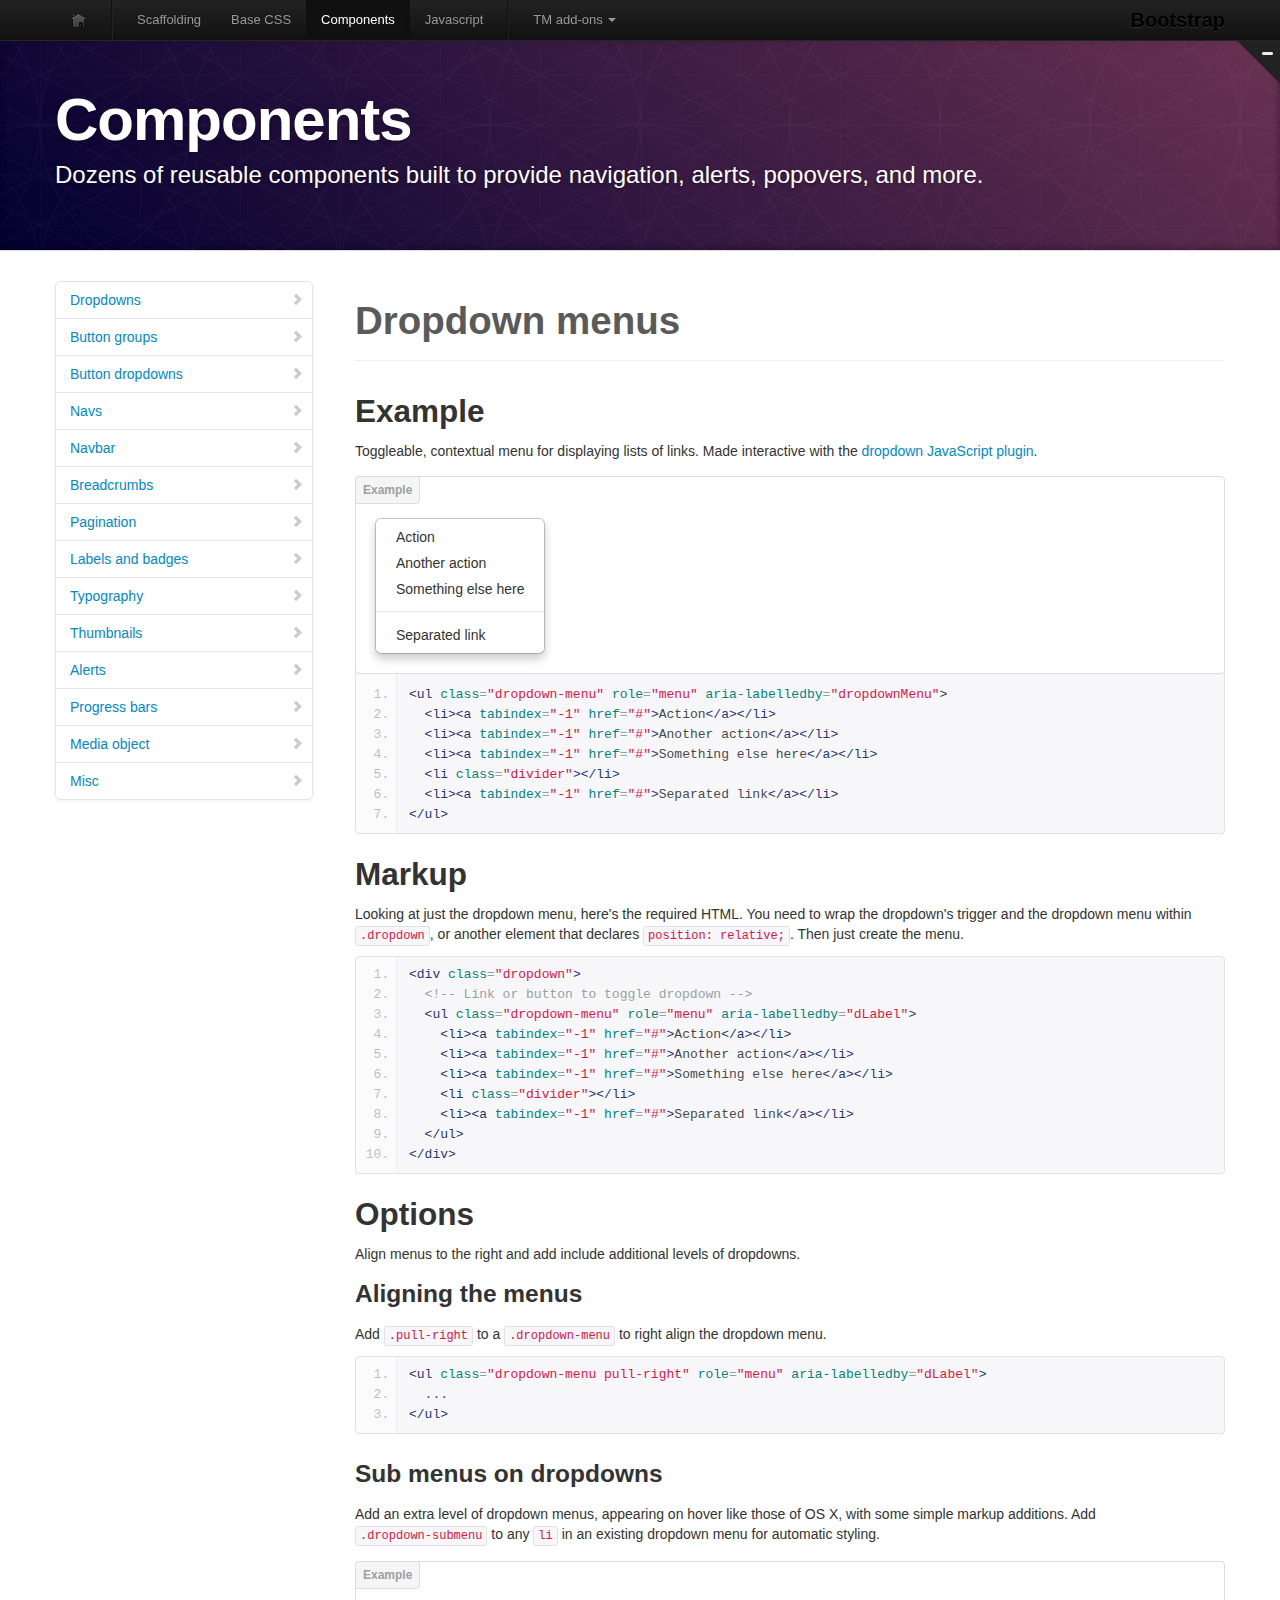
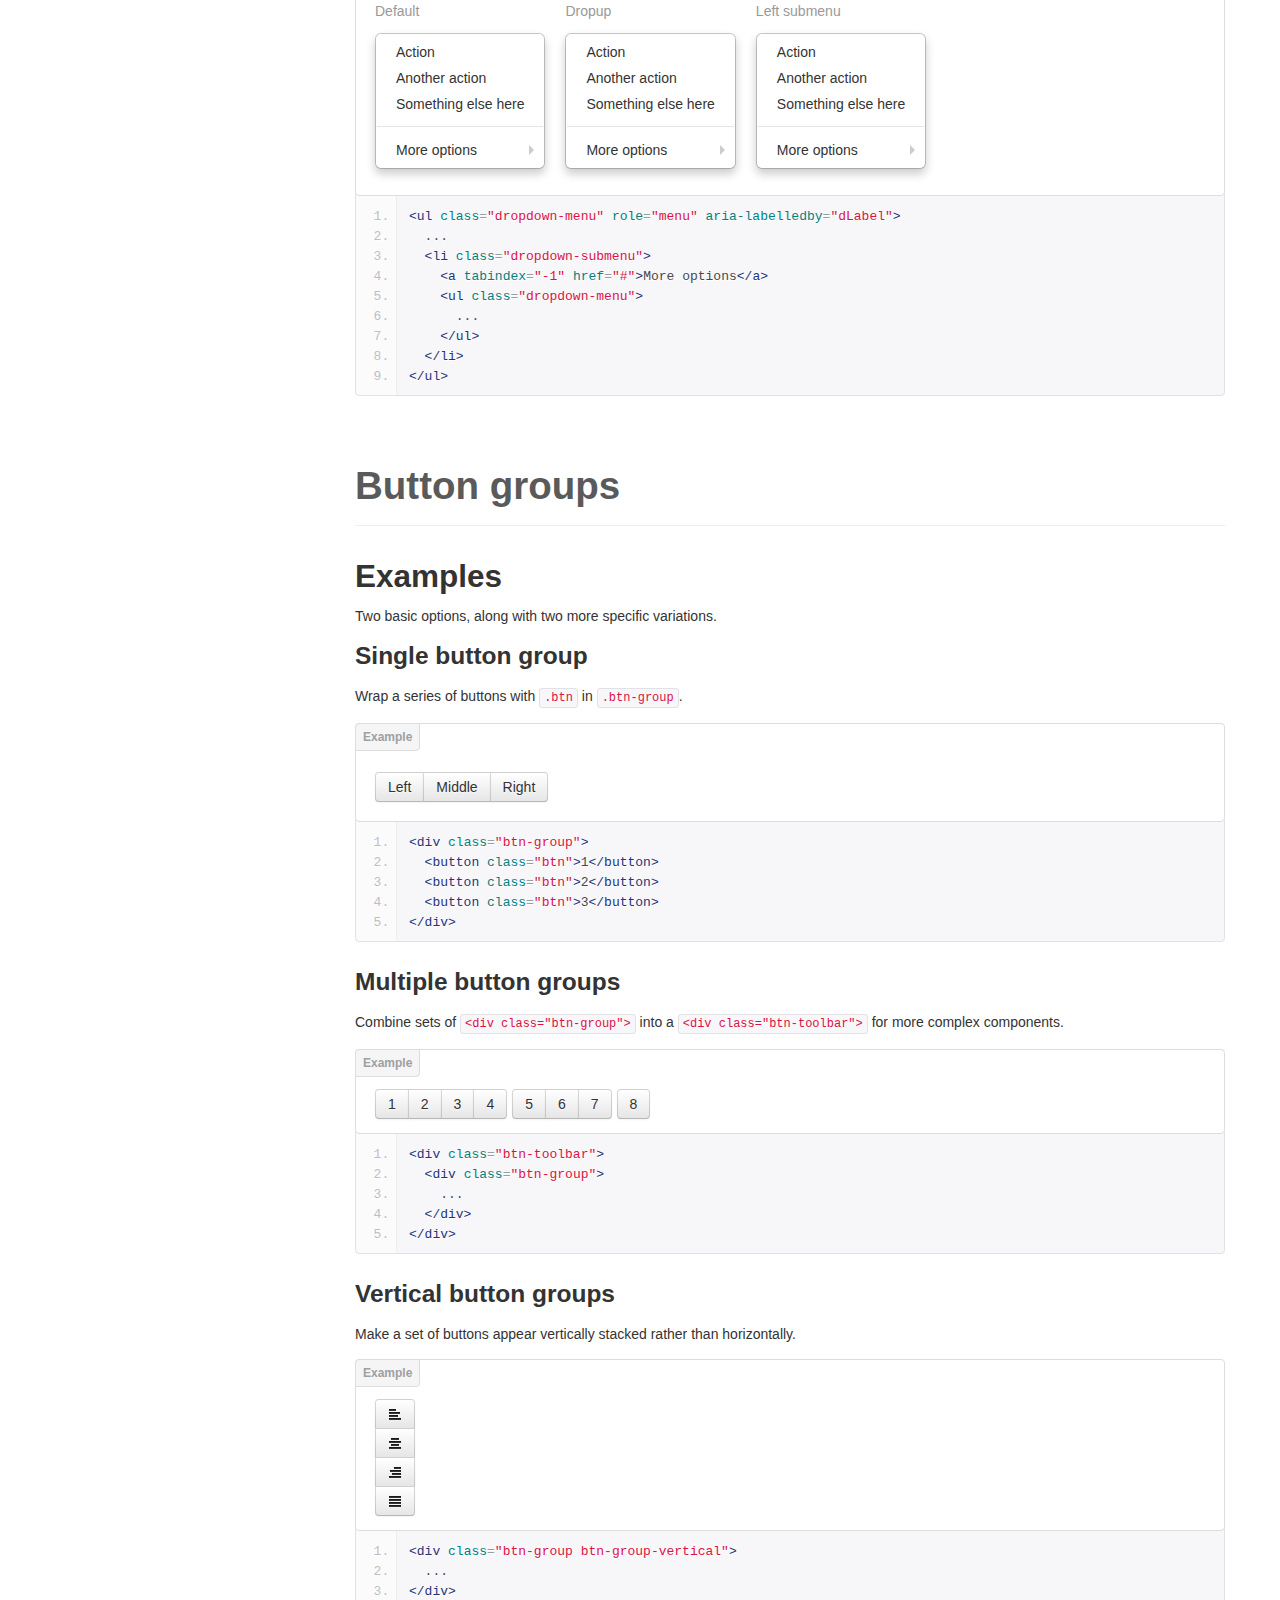
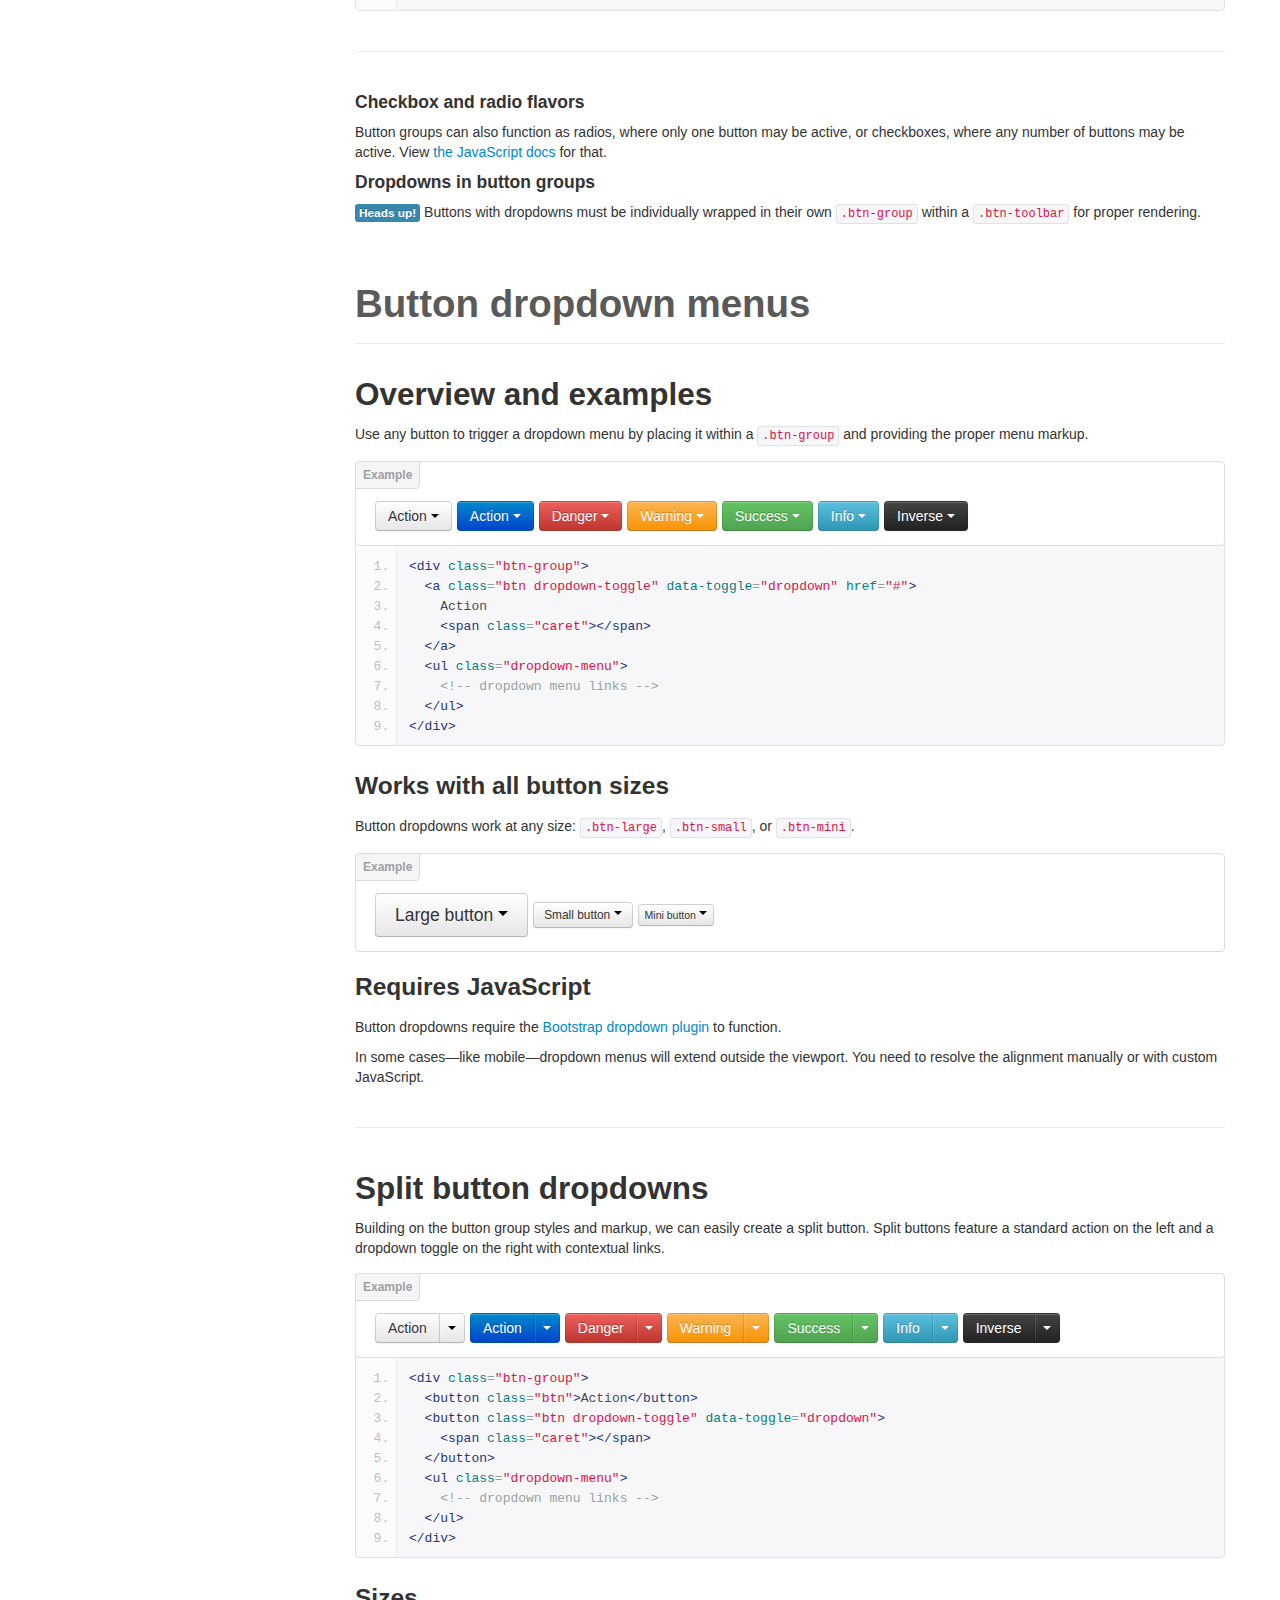
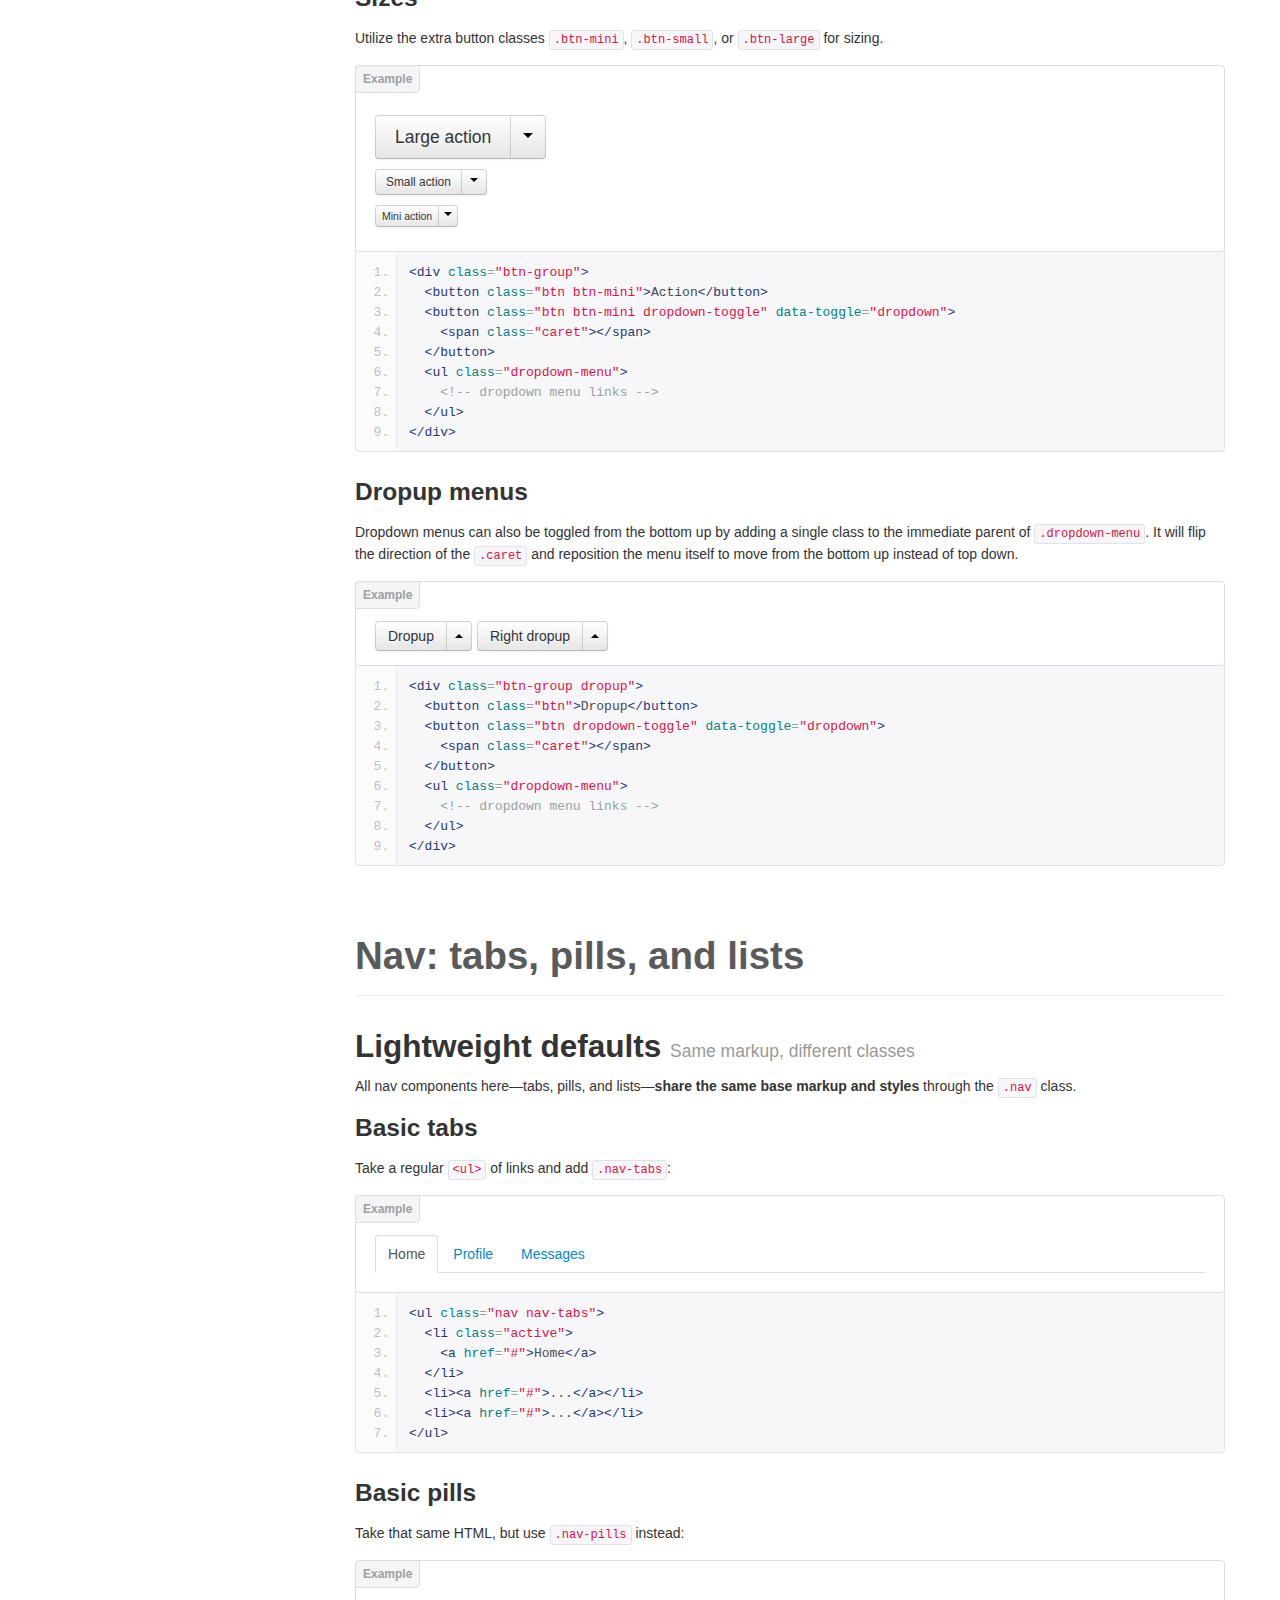
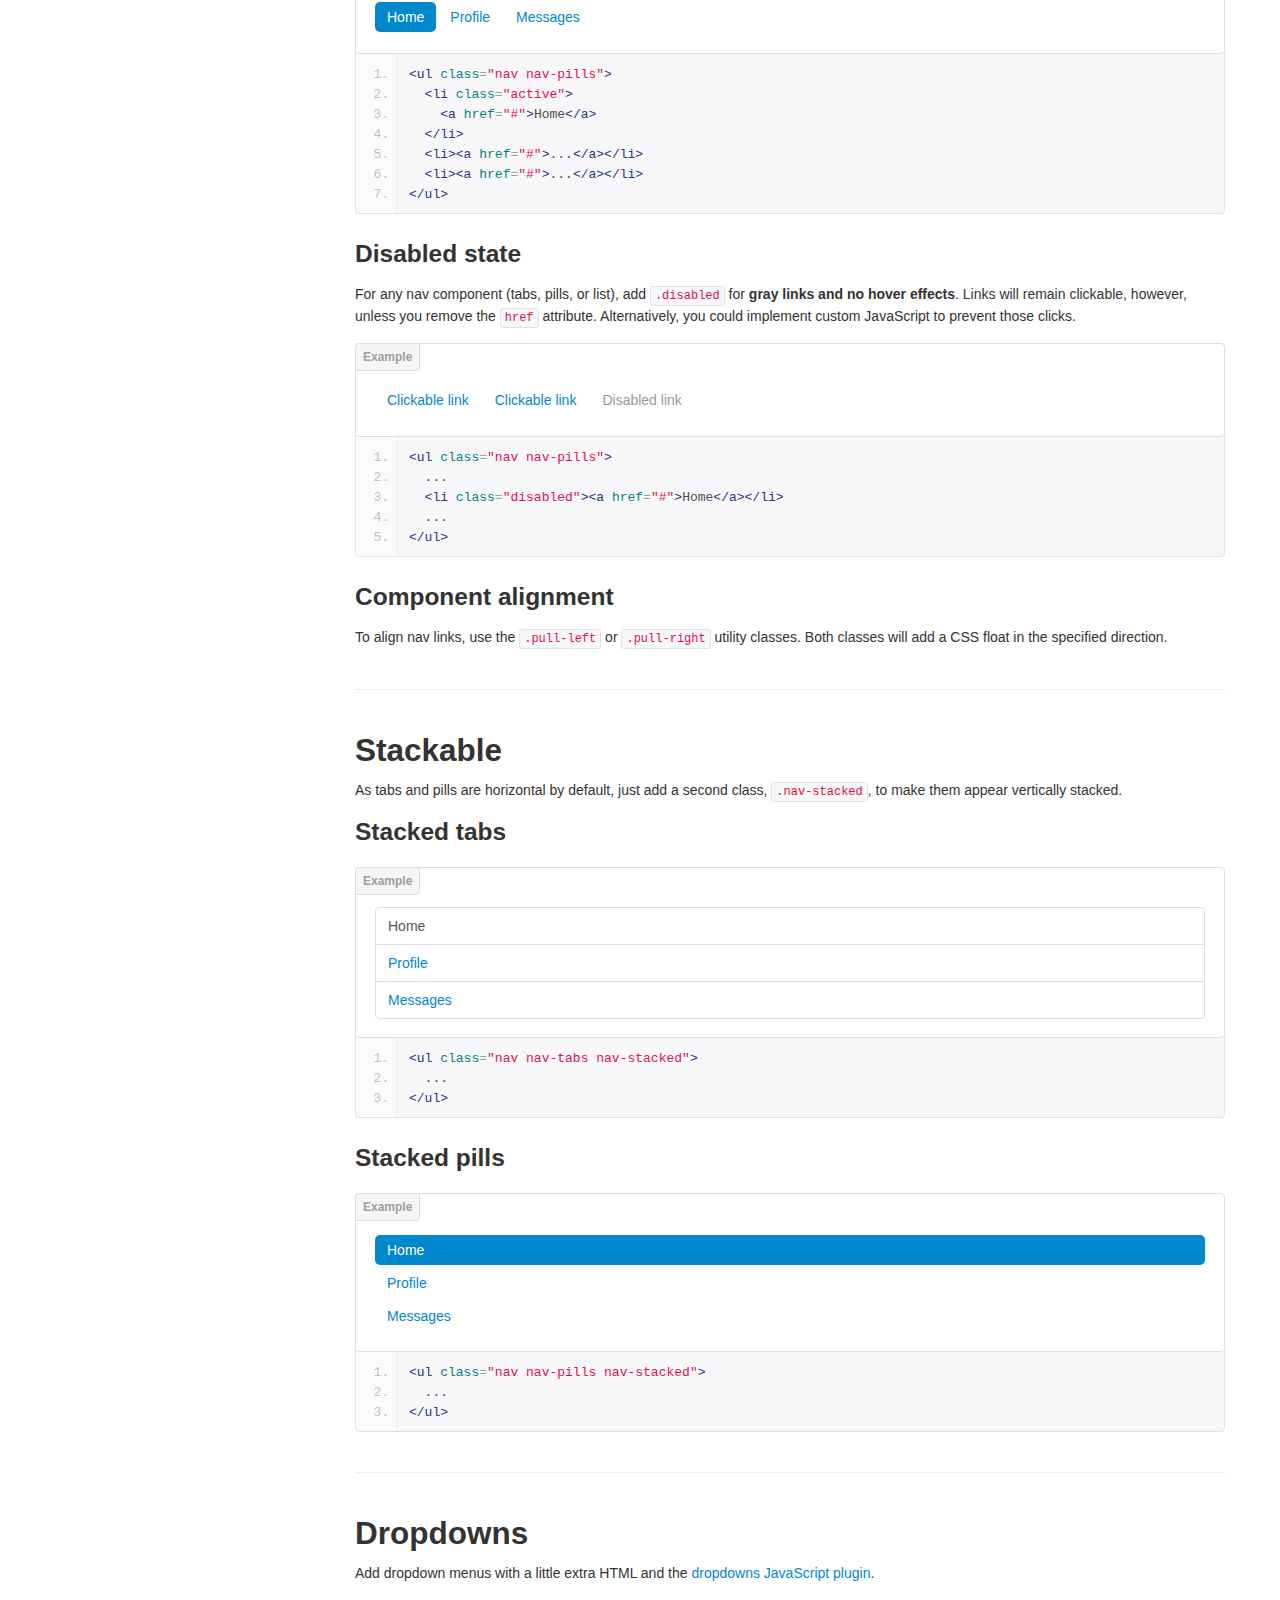
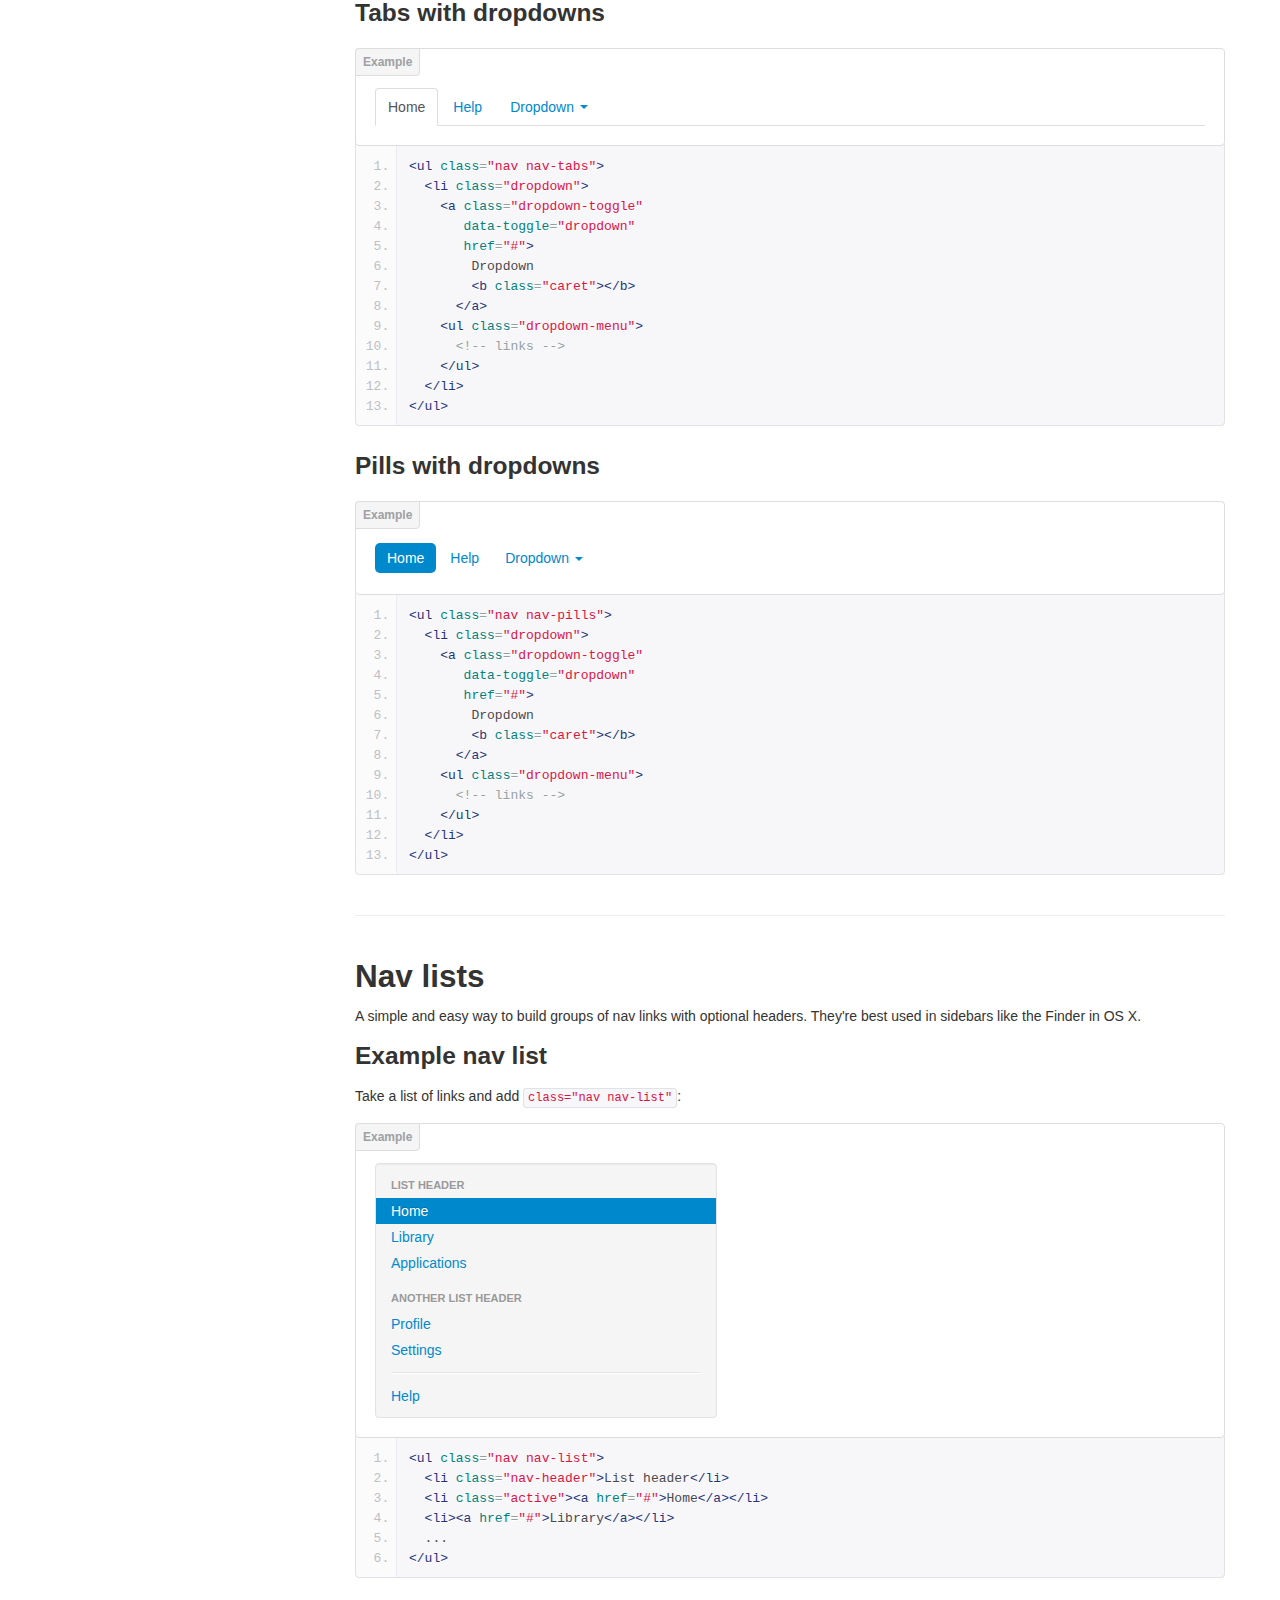
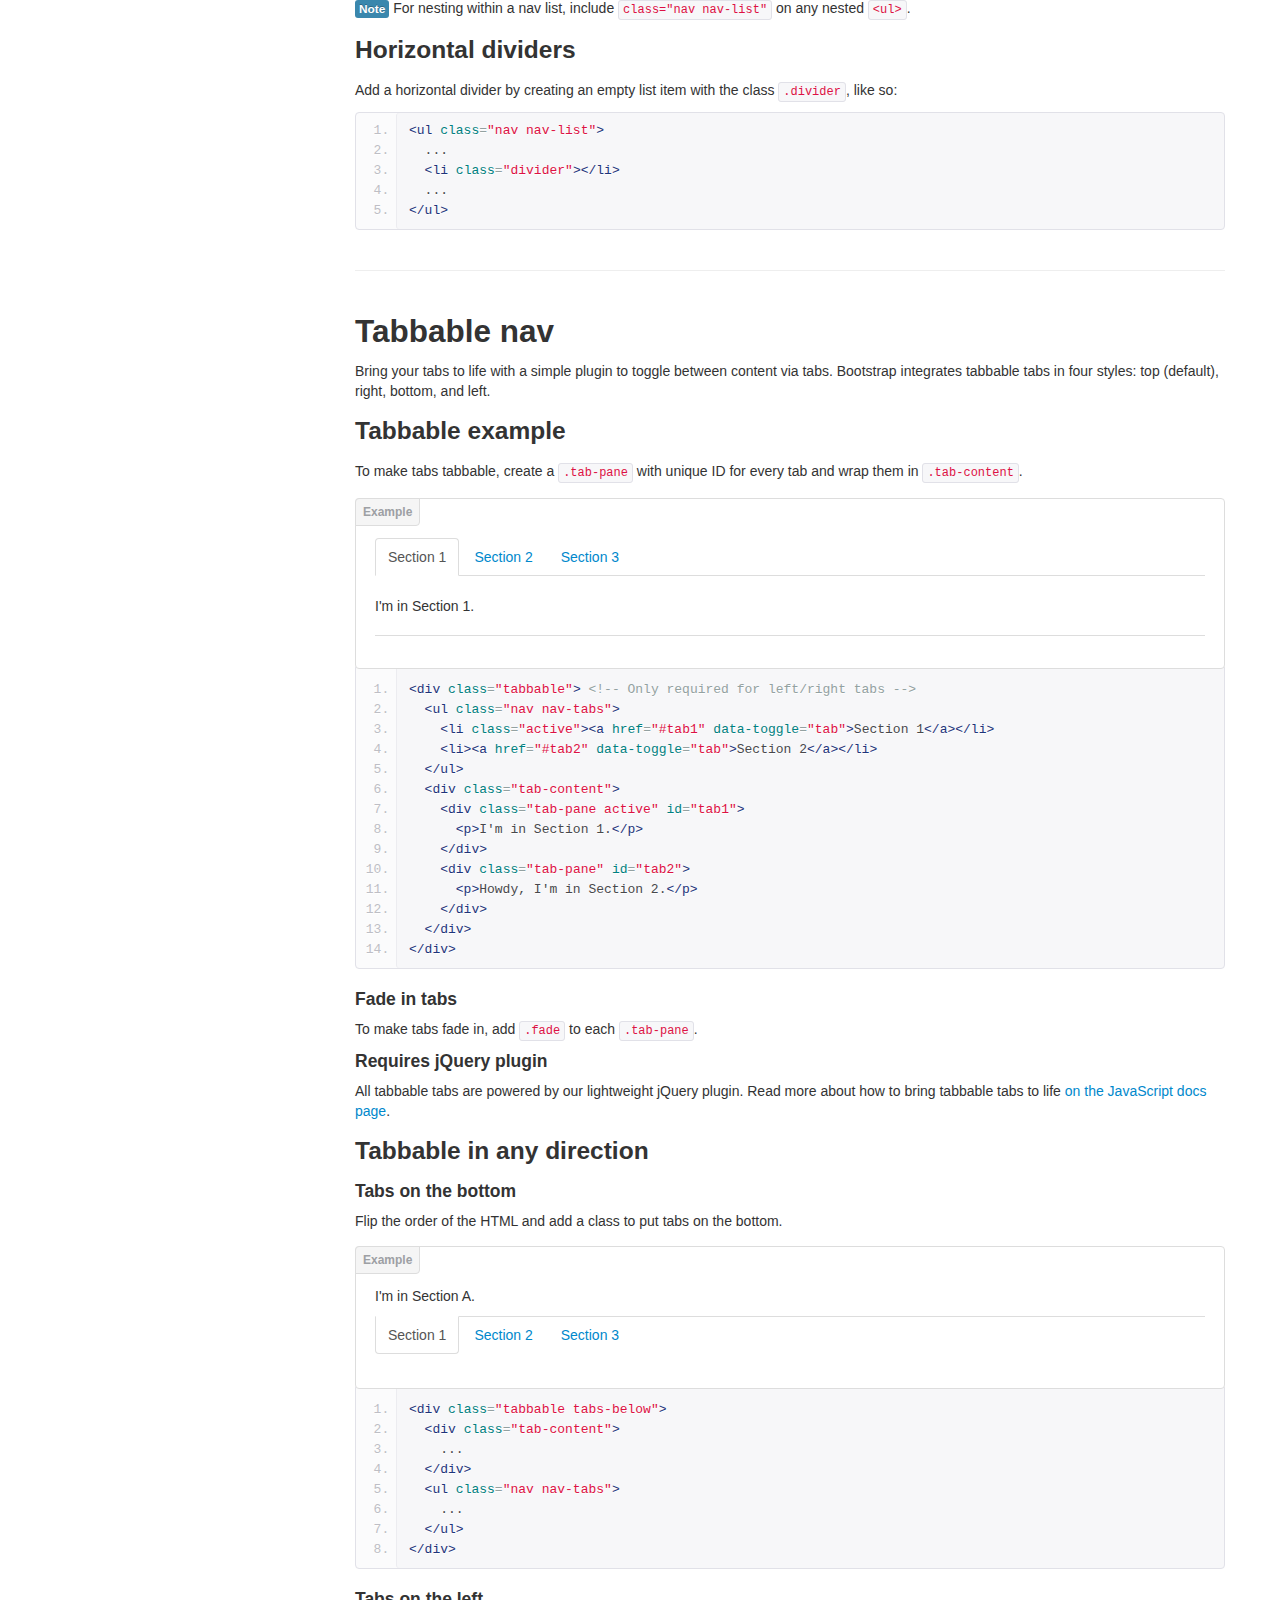
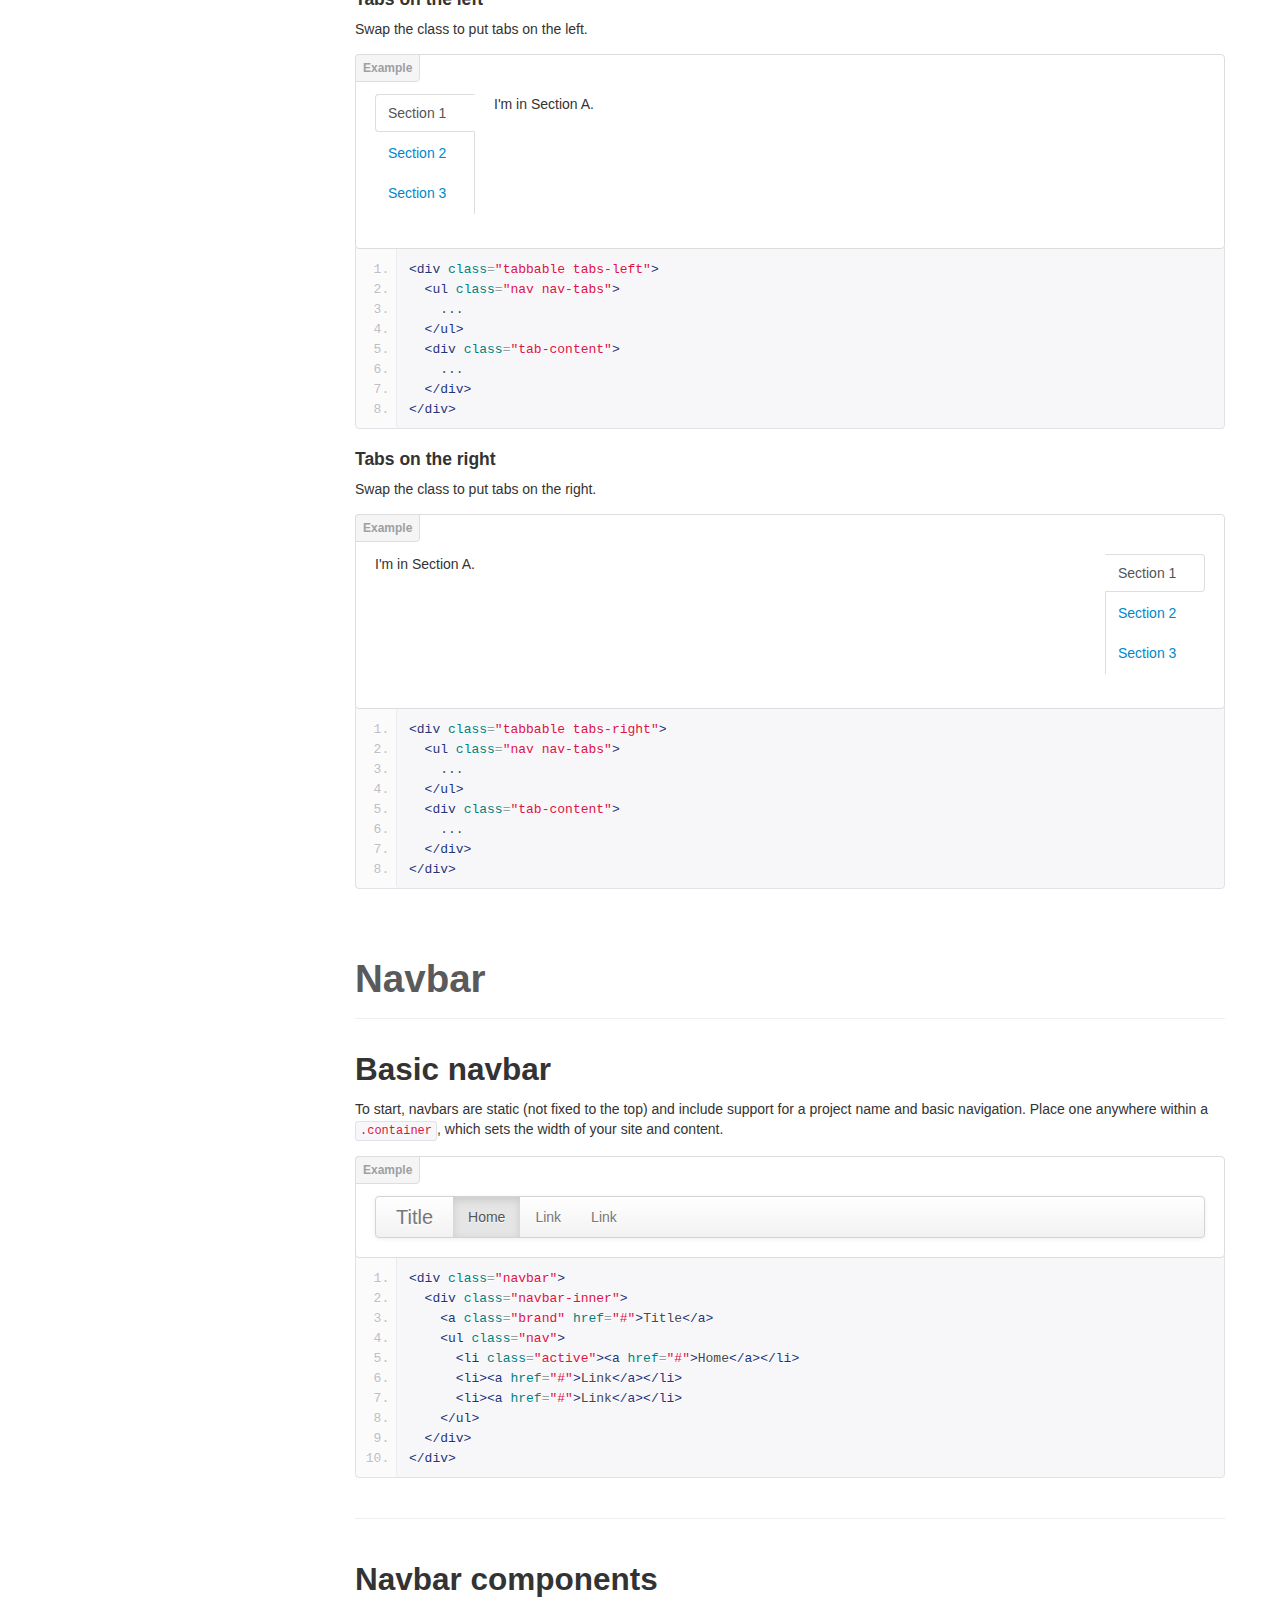
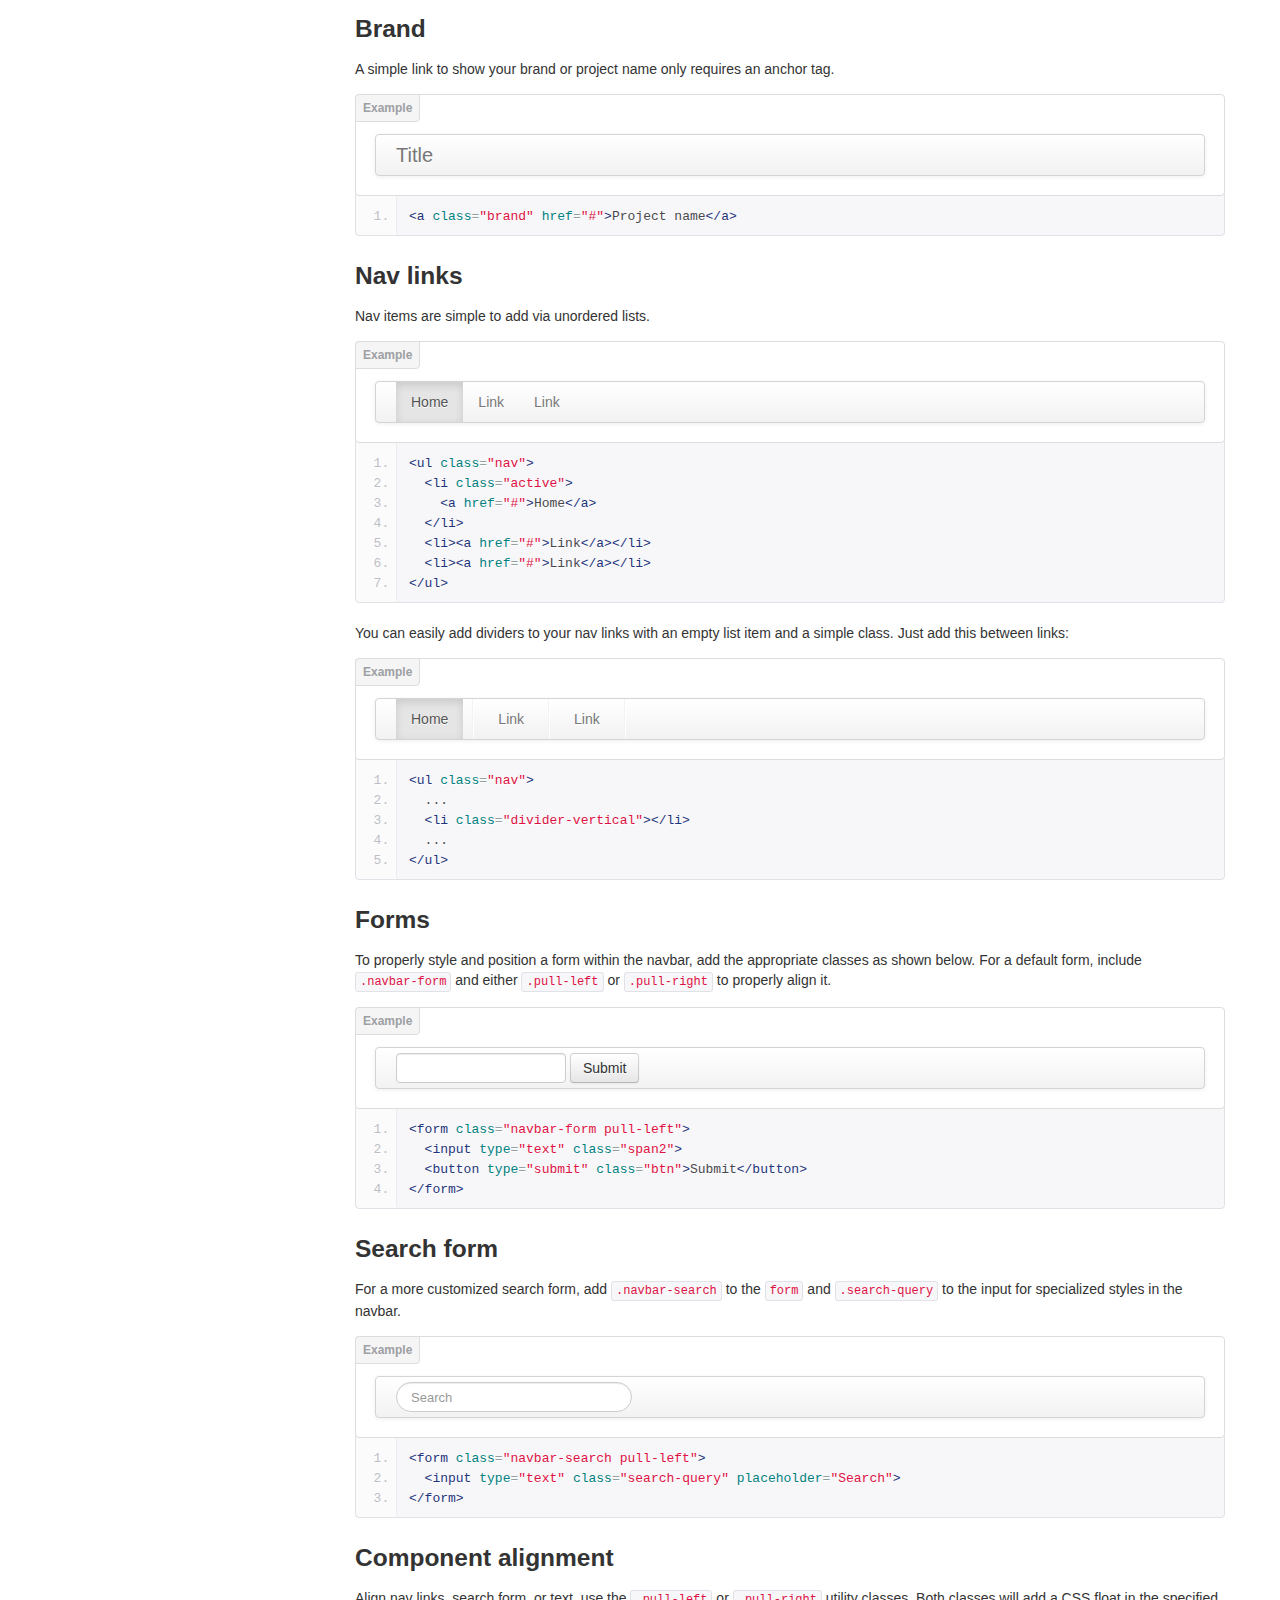
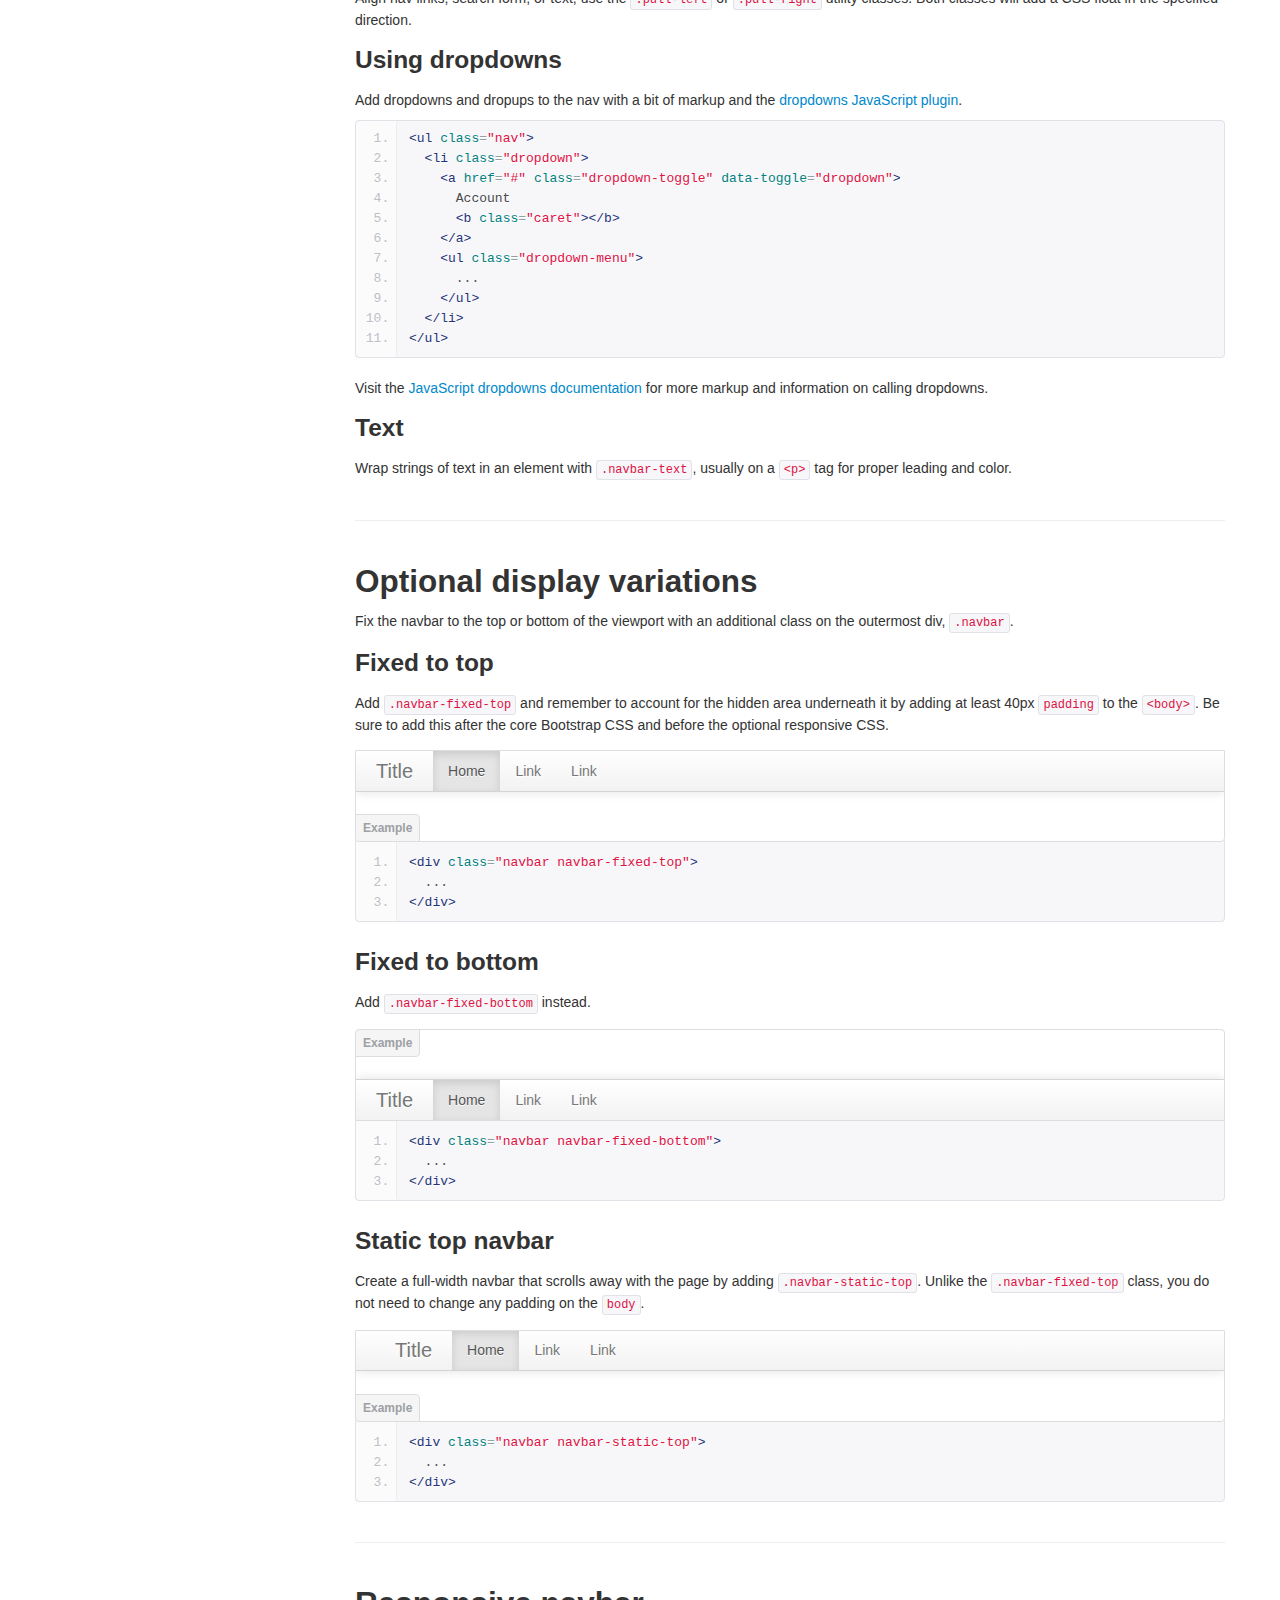
<file: site/assets/components.html>
<!DOCTYPE html>
<html lang="en">
  <head>
    <meta charset="utf-8">
    <title>Components - Twitter Bootstrap</title>
    <meta name="viewport" content="width=device-width, initial-scale=1.0">
    <meta name="description" content="">
    <meta name="author" content="">

    <!-- Le styles -->
    <link href="css/bootstrap.css" rel="stylesheet">
    <link href="css/bootstrap-responsive.css" rel="stylesheet">
    <link href="css/docs.css" rel="stylesheet">
    <link href="css/tm_docs.css" rel="stylesheet">
    <link href="css/prettify.css" rel="stylesheet">

    <!-- Le HTML5 shim, for IE6-8 support of HTML5 elements -->
    <!--[if lt IE 9]>
    <link href="css/ie.css" rel="stylesheet">
      <script src="http://html5shim.googlecode.com/svn/trunk/html5.js"></script>
    <![endif]-->

  </head>

  <body data-spy="scroll" data-target=".bs-docs-sidebar">

    <!-- Navbar
    ================================================== -->
    <div class="navbar navbar-inverse navbar-fixed-top" id="advanced">
      <span class="trigger"><strong></strong><em></em></span>
      <div class="navbar-inner">
        <div class="container">
          <button type="button" class="btn btn-navbar" data-toggle="collapse" data-target=".nav-collapse">
            <span class="icon-bar"></span>
            <span class="icon-bar"></span>
            <span class="icon-bar"></span>
          </button>
          <a class="brand" href="scaffolding.html">Bootstrap</a>
          <div class="nav-collapse collapse">
            <ul class="nav">
              <li class="home">
                <a href="../index.html"><img src="img/tm/tm_home.png" alt=""></a>
              </li>
              <li class="divider-vertical"></li>
              <li class="">
                <a href="scaffolding.html">Scaffolding</a>
              </li>
              <li class="">
                <a href="base-css.html">Base CSS</a>
              </li>
              <li class="active">
                <a href="components.html">Components</a>
              </li>
              <li class="">
                <a href="javascript.html">Javascript</a>
              </li>
              <li class="divider-vertical"></li>
              <li class="dropdown">
                <a href="#" class="dropdown-toggle" data-toggle="dropdown">TM add-ons <b class="caret"></b></a>
                <ul class="dropdown-menu">
                  <li><a href="../404.html">Pages</a>
                    <ul>  
                      <li><a href="under_construction.html">Under Construction</a></li>
                      <li><a href="intro.html">Intro Page</a></li>
                      <li><a href="../404.html">404 page</a></li>
                    </ul>
                  </li>
                  <li><a href="portfolio.html">Portfolio</a></li>
                  <li><a href="slider.html">Slider</a></li>
                  <li><a href="social_media.html">Social and Media<br> Sharing</a></li>
                  <li><a href="css3.html">CSS3 Tricks</a></li>
                </ul>
              </li>
            </ul>
          </div>
        </div>
      </div>
    </div>

<!-- Subhead
================================================== -->
<header class="jumbotron subhead" id="overview">
  <div class="container">
    <h1>Components</h1>
    <p class="lead">Dozens of reusable components built to provide navigation, alerts, popovers, and more.</p>
  </div>
</header>


  <div class="container">

    <!-- Docs nav
    ================================================== -->
    <div class="row">
      <div class="span3 bs-docs-sidebar">
        <ul class="nav nav-list bs-docs-sidenav">
          <li><a href="#dropdowns"><i class="icon-chevron-right"></i> Dropdowns</a></li>
          <li><a href="#buttonGroups"><i class="icon-chevron-right"></i> Button groups</a></li>
          <li><a href="#buttonDropdowns"><i class="icon-chevron-right"></i> Button dropdowns</a></li>
          <li><a href="#navs"><i class="icon-chevron-right"></i> Navs</a></li>
          <li><a href="#navbar"><i class="icon-chevron-right"></i> Navbar</a></li>
          <li><a href="#breadcrumbs"><i class="icon-chevron-right"></i> Breadcrumbs</a></li>
          <li><a href="#pagination"><i class="icon-chevron-right"></i> Pagination</a></li>
          <li><a href="#labels-badges"><i class="icon-chevron-right"></i> Labels and badges</a></li>
          <li><a href="#typography"><i class="icon-chevron-right"></i> Typography</a></li>
          <li><a href="#thumbnails"><i class="icon-chevron-right"></i> Thumbnails</a></li>
          <li><a href="#alerts"><i class="icon-chevron-right"></i> Alerts</a></li>
          <li><a href="#progress"><i class="icon-chevron-right"></i> Progress bars</a></li>
          <li><a href="#media"><i class="icon-chevron-right"></i> Media object</a></li>
          <li><a href="#misc"><i class="icon-chevron-right"></i> Misc</a></li>
        </ul>
      </div>
      <div class="span9">



        <!-- Dropdowns
        ================================================== -->
        <section id="dropdowns">
          <div class="page-header">
            <h1>Dropdown menus</h1>
          </div>

          <h2>Example</h2>
          <p>Toggleable, contextual menu for displaying lists of links. Made interactive with the <a href="./javascript.html#dropdowns">dropdown JavaScript plugin</a>.</p>
          <div class="bs-docs-example">
            <div class="dropdown clearfix">
              <ul class="dropdown-menu" role="menu" aria-labelledby="dropdownMenu" style="display: block; position: static; margin-bottom: 5px; *width: 180px;">
                <li><a tabindex="-1" href="#">Action</a></li>
                <li><a tabindex="-1" href="#">Another action</a></li>
                <li><a tabindex="-1" href="#">Something else here</a></li>
                <li class="divider"></li>
                <li><a tabindex="-1" href="#">Separated link</a></li>
              </ul>
            </div>
          </div>
<pre class="prettyprint linenums">
&lt;ul class="dropdown-menu" role="menu" aria-labelledby="dropdownMenu"&gt;
  &lt;li&gt;&lt;a tabindex="-1" href="#"&gt;Action&lt;/a&gt;&lt;/li&gt;
  &lt;li&gt;&lt;a tabindex="-1" href="#"&gt;Another action&lt;/a&gt;&lt;/li&gt;
  &lt;li&gt;&lt;a tabindex="-1" href="#"&gt;Something else here&lt;/a&gt;&lt;/li&gt;
  &lt;li class="divider"&gt;&lt;/li&gt;
  &lt;li&gt;&lt;a tabindex="-1" href="#"&gt;Separated link&lt;/a&gt;&lt;/li&gt;
&lt;/ul&gt;
</pre>

          <h2>Markup</h2>
          <p>Looking at just the dropdown menu, here's the required HTML. You need to wrap the dropdown's trigger and the dropdown menu within <code>.dropdown</code>, or another element that declares <code>position: relative;</code>. Then just create the menu.</p>

<pre class="prettyprint linenums">
&lt;div class="dropdown"&gt;
  &lt;!-- Link or button to toggle dropdown --&gt;
  &lt;ul class="dropdown-menu" role="menu" aria-labelledby="dLabel"&gt;
    &lt;li&gt;&lt;a tabindex="-1" href="#"&gt;Action&lt;/a&gt;&lt;/li&gt;
    &lt;li&gt;&lt;a tabindex="-1" href="#"&gt;Another action&lt;/a&gt;&lt;/li&gt;
    &lt;li&gt;&lt;a tabindex="-1" href="#"&gt;Something else here&lt;/a&gt;&lt;/li&gt;
    &lt;li class="divider"&gt;&lt;/li&gt;
    &lt;li&gt;&lt;a tabindex="-1" href="#"&gt;Separated link&lt;/a&gt;&lt;/li&gt;
  &lt;/ul&gt;
&lt;/div&gt;
</pre>

          <h2>Options</h2>
          <p>Align menus to the right and add include additional levels of dropdowns.</p>

          <h3>Aligning the menus</h3>
          <p>Add <code>.pull-right</code> to a <code>.dropdown-menu</code> to right align the dropdown menu.</p>
<pre class="prettyprint linenums">
&lt;ul class="dropdown-menu pull-right" role="menu" aria-labelledby="dLabel"&gt;
  ...
&lt;/ul&gt;
</pre>

          <h3>Sub menus on dropdowns</h3>
          <p>Add an extra level of dropdown menus, appearing on hover like those of OS X, with some simple markup additions. Add <code>.dropdown-submenu</code> to any <code>li</code> in an existing dropdown menu for automatic styling.</p>
          <div class="bs-docs-example bs-docs-example-submenus">

            <div class="pull-left">
              <p class="muted">Default</p>
              <div class="dropdown clearfix">
                <ul class="dropdown-menu" role="menu" aria-labelledby="dropdownMenu">
                  <li><a tabindex="-1" href="#">Action</a></li>
                  <li><a tabindex="-1" href="#">Another action</a></li>
                  <li><a tabindex="-1" href="#">Something else here</a></li>
                  <li class="divider"></li>
                  <li class="dropdown-submenu">
                    <a tabindex="-1" href="#">More options</a>
                    <ul class="dropdown-menu">
                      <li><a tabindex="-1" href="#">Second level link</a></li>
                      <li><a tabindex="-1" href="#">Second level link</a></li>
                      <li><a tabindex="-1" href="#">Second level link</a></li>
                      <li><a tabindex="-1" href="#">Second level link</a></li>
                      <li><a tabindex="-1" href="#">Second level link</a></li>
                    </ul>
                  </li>
                </ul>
              </div>
            </div>

            <div class="pull-left">
              <p class="muted">Dropup</p>
              <div class="dropup">
                <ul class="dropdown-menu" role="menu" aria-labelledby="dropdownMenu">
                  <li><a tabindex="-1" href="#">Action</a></li>
                  <li><a tabindex="-1" href="#">Another action</a></li>
                  <li><a tabindex="-1" href="#">Something else here</a></li>
                  <li class="divider"></li>
                  <li class="dropdown-submenu">
                    <a tabindex="-1" href="#">More options</a>
                    <ul class="dropdown-menu">
                      <li><a tabindex="-1" href="#">Second level link</a></li>
                      <li><a tabindex="-1" href="#">Second level link</a></li>
                      <li><a tabindex="-1" href="#">Second level link</a></li>
                      <li><a tabindex="-1" href="#">Second level link</a></li>
                      <li><a tabindex="-1" href="#">Second level link</a></li>
                    </ul>
                  </li>
                </ul>
              </div>
            </div>

            <div class="pull-left">
              <p class="muted">Left submenu</p>
              <div class="dropdown">
                <ul class="dropdown-menu" role="menu" aria-labelledby="dropdownMenu">
                  <li><a tabindex="-1" href="#">Action</a></li>
                  <li><a tabindex="-1" href="#">Another action</a></li>
                  <li><a tabindex="-1" href="#">Something else here</a></li>
                  <li class="divider"></li>
                  <li class="dropdown-submenu pull-left">
                    <a tabindex="-1" href="#">More options</a>
                    <ul class="dropdown-menu">
                      <li><a tabindex="-1" href="#">Second level link</a></li>
                      <li><a tabindex="-1" href="#">Second level link</a></li>
                      <li><a tabindex="-1" href="#">Second level link</a></li>
                      <li><a tabindex="-1" href="#">Second level link</a></li>
                      <li><a tabindex="-1" href="#">Second level link</a></li>
                    </ul>
                  </li>
                </ul>
              </div>
            </div>

          </div>
<pre class="prettyprint linenums">
&lt;ul class="dropdown-menu" role="menu" aria-labelledby="dLabel"&gt;
  ...
  &lt;li class="dropdown-submenu"&gt;
    &lt;a tabindex="-1" href="#"&gt;More options&lt;/a&gt;
    &lt;ul class="dropdown-menu"&gt;
      ...
    &lt;/ul&gt;
  &lt;/li&gt;
&lt;/ul&gt;
</pre>

        </section>




        <!-- Button Groups
        ================================================== -->
        <section id="buttonGroups">
          <div class="page-header">
            <h1>Button groups</h1>
          </div>

          <h2>Examples</h2>
          <p>Two basic options, along with two more specific variations.</p>

          <h3>Single button group</h3>
          <p>Wrap a series of buttons with <code>.btn</code> in <code>.btn-group</code>.</p>
          <div class="bs-docs-example">
            <div class="btn-group" style="margin: 9px 0 5px;">
              <button class="btn">Left</button>
              <button class="btn">Middle</button>
              <button class="btn">Right</button>
            </div>
          </div>
<pre class="prettyprint linenums">
&lt;div class="btn-group"&gt;
  &lt;button class="btn"&gt;1&lt;/button&gt;
  &lt;button class="btn"&gt;2&lt;/button&gt;
  &lt;button class="btn"&gt;3&lt;/button&gt;
&lt;/div&gt;
</pre>

          <h3>Multiple button groups</h3>
          <p>Combine sets of <code>&lt;div class="btn-group"&gt;</code> into a <code>&lt;div class="btn-toolbar"&gt;</code> for more complex components.</p>
          <div class="bs-docs-example">
            <div class="btn-toolbar" style="margin: 0;">
              <div class="btn-group">
                <button class="btn">1</button>
                <button class="btn">2</button>
                <button class="btn">3</button>
                <button class="btn">4</button>
              </div>
              <div class="btn-group">
                <button class="btn">5</button>
                <button class="btn">6</button>
                <button class="btn">7</button>
              </div>
              <div class="btn-group">
                <button class="btn">8</button>
              </div>
            </div>
          </div>
<pre class="prettyprint linenums">
&lt;div class="btn-toolbar"&gt;
  &lt;div class="btn-group"&gt;
    ...
  &lt;/div&gt;
&lt;/div&gt;
</pre>

          <h3>Vertical button groups</h3>
          <p>Make a set of buttons appear vertically stacked rather than horizontally.</p>
          <div class="bs-docs-example">
            <div class="btn-group btn-group-vertical">
              <button type="button" class="btn"><i class="icon-align-left"></i></button>
              <button type="button" class="btn"><i class="icon-align-center"></i></button>
              <button type="button" class="btn"><i class="icon-align-right"></i></button>
              <button type="button" class="btn"><i class="icon-align-justify"></i></button>
            </div>
          </div>
<pre class="prettyprint linenums">
&lt;div class="btn-group btn-group-vertical"&gt;
  ...
&lt;/div&gt;
</pre>


          <hr class="bs-docs-separator">


          <h4>Checkbox and radio flavors</h4>
          <p>Button groups can also function as radios, where only one button may be active, or checkboxes, where any number of buttons may be active. View <a href="./javascript.html#buttons">the JavaScript docs</a> for that.</p>

          <h4>Dropdowns in button groups</h4>
          <p><span class="label label-info">Heads up!</span> Buttons with dropdowns must be individually wrapped in their own <code>.btn-group</code> within a <code>.btn-toolbar</code> for proper rendering.</p>
        </section>



        <!-- Split button dropdowns
        ================================================== -->
        <section id="buttonDropdowns">
          <div class="page-header">
            <h1>Button dropdown menus</h1>
          </div>


          <h2>Overview and examples</h2>
          <p>Use any button to trigger a dropdown menu by placing it within a <code>.btn-group</code> and providing the proper menu markup.</p>
          <div class="bs-docs-example">
            <div class="btn-toolbar" style="margin: 0;">
              <div class="btn-group">
                <button class="btn dropdown-toggle" data-toggle="dropdown">Action <span class="caret"></span></button>
                <ul class="dropdown-menu">
                  <li><a href="#">Action</a></li>
                  <li><a href="#">Another action</a></li>
                  <li><a href="#">Something else here</a></li>
                  <li class="divider"></li>
                  <li><a href="#">Separated link</a></li>
                </ul>
              </div><!-- /btn-group -->
              <div class="btn-group">
                <button class="btn btn-primary dropdown-toggle" data-toggle="dropdown">Action <span class="caret"></span></button>
                <ul class="dropdown-menu">
                  <li><a href="#">Action</a></li>
                  <li><a href="#">Another action</a></li>
                  <li><a href="#">Something else here</a></li>
                  <li class="divider"></li>
                  <li><a href="#">Separated link</a></li>
                </ul>
              </div><!-- /btn-group -->
              <div class="btn-group">
                <button class="btn btn-danger dropdown-toggle" data-toggle="dropdown">Danger <span class="caret"></span></button>
                <ul class="dropdown-menu">
                  <li><a href="#">Action</a></li>
                  <li><a href="#">Another action</a></li>
                  <li><a href="#">Something else here</a></li>
                  <li class="divider"></li>
                  <li><a href="#">Separated link</a></li>
                </ul>
              </div><!-- /btn-group -->
              <div class="btn-group">
                <button class="btn btn-warning dropdown-toggle" data-toggle="dropdown">Warning <span class="caret"></span></button>
                <ul class="dropdown-menu">
                  <li><a href="#">Action</a></li>
                  <li><a href="#">Another action</a></li>
                  <li><a href="#">Something else here</a></li>
                  <li class="divider"></li>
                  <li><a href="#">Separated link</a></li>
                </ul>
              </div><!-- /btn-group -->
              <div class="btn-group">
                <button class="btn btn-success dropdown-toggle" data-toggle="dropdown">Success <span class="caret"></span></button>
                <ul class="dropdown-menu">
                  <li><a href="#">Action</a></li>
                  <li><a href="#">Another action</a></li>
                  <li><a href="#">Something else here</a></li>
                  <li class="divider"></li>
                  <li><a href="#">Separated link</a></li>
                </ul>
              </div><!-- /btn-group -->
              <div class="btn-group">
                <button class="btn btn-info dropdown-toggle" data-toggle="dropdown">Info <span class="caret"></span></button>
                <ul class="dropdown-menu">
                  <li><a href="#">Action</a></li>
                  <li><a href="#">Another action</a></li>
                  <li><a href="#">Something else here</a></li>
                  <li class="divider"></li>
                  <li><a href="#">Separated link</a></li>
                </ul>
              </div><!-- /btn-group -->
              <div class="btn-group">
                <button class="btn btn-inverse dropdown-toggle" data-toggle="dropdown">Inverse <span class="caret"></span></button>
                <ul class="dropdown-menu">
                  <li><a href="#">Action</a></li>
                  <li><a href="#">Another action</a></li>
                  <li><a href="#">Something else here</a></li>
                  <li class="divider"></li>
                  <li><a href="#">Separated link</a></li>
                </ul>
              </div><!-- /btn-group -->
            </div><!-- /btn-toolbar -->
          </div>
<pre class="prettyprint linenums">
&lt;div class="btn-group"&gt;
  &lt;a class="btn dropdown-toggle" data-toggle="dropdown" href="#"&gt;
    Action
    &lt;span class="caret"&gt;&lt;/span&gt;
  &lt;/a&gt;
  &lt;ul class="dropdown-menu"&gt;
    &lt;!-- dropdown menu links --&gt;
  &lt;/ul&gt;
&lt;/div&gt;
</pre>

          <h3>Works with all button sizes</h3>
          <p>Button dropdowns work at any size:  <code>.btn-large</code>, <code>.btn-small</code>, or <code>.btn-mini</code>.</p>
          <div class="bs-docs-example">
            <div class="btn-toolbar" style="margin: 0;">
              <div class="btn-group">
                <button class="btn btn-large dropdown-toggle" data-toggle="dropdown">Large button <span class="caret"></span></button>
                <ul class="dropdown-menu">
                  <li><a href="#">Action</a></li>
                  <li><a href="#">Another action</a></li>
                  <li><a href="#">Something else here</a></li>
                  <li class="divider"></li>
                  <li><a href="#">Separated link</a></li>
                </ul>
              </div><!-- /btn-group -->
              <div class="btn-group">
                <button class="btn btn-small dropdown-toggle" data-toggle="dropdown">Small button <span class="caret"></span></button>
                <ul class="dropdown-menu">
                  <li><a href="#">Action</a></li>
                  <li><a href="#">Another action</a></li>
                  <li><a href="#">Something else here</a></li>
                  <li class="divider"></li>
                  <li><a href="#">Separated link</a></li>
                </ul>
              </div><!-- /btn-group -->
              <div class="btn-group">
                <button class="btn btn-mini dropdown-toggle" data-toggle="dropdown">Mini button <span class="caret"></span></button>
                <ul class="dropdown-menu">
                  <li><a href="#">Action</a></li>
                  <li><a href="#">Another action</a></li>
                  <li><a href="#">Something else here</a></li>
                  <li class="divider"></li>
                  <li><a href="#">Separated link</a></li>
                </ul>
              </div><!-- /btn-group -->
            </div><!-- /btn-toolbar -->
          </div>

          <h3>Requires JavaScript</h3>
          <p>Button dropdowns require the <a href="./javascript.html#dropdowns">Bootstrap dropdown plugin</a> to function.</p>
          <p>In some cases&mdash;like mobile&mdash;dropdown menus will extend outside the viewport. You need to resolve the alignment manually or with custom JavaScript.</p>


          <hr class="bs-docs-separator">


          <h2>Split button dropdowns</h2>
          <p>Building on the button group styles and markup, we can easily create a split button. Split buttons feature a standard action on the left and a dropdown toggle on the right with contextual links.</p>
          <div class="bs-docs-example">
            <div class="btn-toolbar" style="margin: 0;">
              <div class="btn-group">
                <button class="btn">Action</button>
                <button class="btn dropdown-toggle" data-toggle="dropdown"><span class="caret"></span></button>
                <ul class="dropdown-menu">
                  <li><a href="#">Action</a></li>
                  <li><a href="#">Another action</a></li>
                  <li><a href="#">Something else here</a></li>
                  <li class="divider"></li>
                  <li><a href="#">Separated link</a></li>
                </ul>
              </div><!-- /btn-group -->
              <div class="btn-group">
                <button class="btn btn-primary">Action</button>
                <button class="btn btn-primary dropdown-toggle" data-toggle="dropdown"><span class="caret"></span></button>
                <ul class="dropdown-menu">
                  <li><a href="#">Action</a></li>
                  <li><a href="#">Another action</a></li>
                  <li><a href="#">Something else here</a></li>
                  <li class="divider"></li>
                  <li><a href="#">Separated link</a></li>
                </ul>
              </div><!-- /btn-group -->
              <div class="btn-group">
                <button class="btn btn-danger">Danger</button>
                <button class="btn btn-danger dropdown-toggle" data-toggle="dropdown"><span class="caret"></span></button>
                <ul class="dropdown-menu">
                  <li><a href="#">Action</a></li>
                  <li><a href="#">Another action</a></li>
                  <li><a href="#">Something else here</a></li>
                  <li class="divider"></li>
                  <li><a href="#">Separated link</a></li>
                </ul>
              </div><!-- /btn-group -->
              <div class="btn-group">
                <button class="btn btn-warning">Warning</button>
                <button class="btn btn-warning dropdown-toggle" data-toggle="dropdown"><span class="caret"></span></button>
                <ul class="dropdown-menu">
                  <li><a href="#">Action</a></li>
                  <li><a href="#">Another action</a></li>
                  <li><a href="#">Something else here</a></li>
                  <li class="divider"></li>
                  <li><a href="#">Separated link</a></li>
                </ul>
              </div><!-- /btn-group -->
              <div class="btn-group">
                <button class="btn btn-success">Success</button>
                <button class="btn btn-success dropdown-toggle" data-toggle="dropdown"><span class="caret"></span></button>
                <ul class="dropdown-menu">
                  <li><a href="#">Action</a></li>
                  <li><a href="#">Another action</a></li>
                  <li><a href="#">Something else here</a></li>
                  <li class="divider"></li>
                  <li><a href="#">Separated link</a></li>
                </ul>
              </div><!-- /btn-group -->
              <div class="btn-group">
                <button class="btn btn-info">Info</button>
                <button class="btn btn-info dropdown-toggle" data-toggle="dropdown"><span class="caret"></span></button>
                <ul class="dropdown-menu">
                  <li><a href="#">Action</a></li>
                  <li><a href="#">Another action</a></li>
                  <li><a href="#">Something else here</a></li>
                  <li class="divider"></li>
                  <li><a href="#">Separated link</a></li>
                </ul>
              </div><!-- /btn-group -->
              <div class="btn-group">
                <button class="btn btn-inverse">Inverse</button>
                <button class="btn btn-inverse dropdown-toggle" data-toggle="dropdown"><span class="caret"></span></button>
                <ul class="dropdown-menu">
                  <li><a href="#">Action</a></li>
                  <li><a href="#">Another action</a></li>
                  <li><a href="#">Something else here</a></li>
                  <li class="divider"></li>
                  <li><a href="#">Separated link</a></li>
                </ul>
              </div><!-- /btn-group -->
            </div><!-- /btn-toolbar -->
          </div>
<pre class="prettyprint linenums">
&lt;div class="btn-group"&gt;
  &lt;button class="btn"&gt;Action&lt;/button&gt;
  &lt;button class="btn dropdown-toggle" data-toggle="dropdown"&gt;
    &lt;span class="caret"&gt;&lt;/span&gt;
  &lt;/button&gt;
  &lt;ul class="dropdown-menu"&gt;
    &lt;!-- dropdown menu links --&gt;
  &lt;/ul&gt;
&lt;/div&gt;
</pre>

          <h3>Sizes</h3>
          <p>Utilize the extra button classes <code>.btn-mini</code>, <code>.btn-small</code>, or <code>.btn-large</code> for sizing.</p>
          <div class="bs-docs-example">
            <div class="btn-toolbar">
              <div class="btn-group">
                <button class="btn btn-large">Large action</button>
                <button class="btn btn-large dropdown-toggle" data-toggle="dropdown"><span class="caret"></span></button>
                <ul class="dropdown-menu">
                  <li><a href="#">Action</a></li>
                  <li><a href="#">Another action</a></li>
                  <li><a href="#">Something else here</a></li>
                  <li class="divider"></li>
                  <li><a href="#">Separated link</a></li>
                </ul>
              </div><!-- /btn-group -->
            </div><!-- /btn-toolbar -->
            <div class="btn-toolbar">
              <div class="btn-group">
                <button class="btn btn-small">Small action</button>
                <button class="btn btn-small dropdown-toggle" data-toggle="dropdown"><span class="caret"></span></button>
                <ul class="dropdown-menu">
                  <li><a href="#">Action</a></li>
                  <li><a href="#">Another action</a></li>
                  <li><a href="#">Something else here</a></li>
                  <li class="divider"></li>
                  <li><a href="#">Separated link</a></li>
                </ul>
              </div><!-- /btn-group -->
            </div><!-- /btn-toolbar -->
            <div class="btn-toolbar">
              <div class="btn-group">
                <button class="btn btn-mini">Mini action</button>
                <button class="btn btn-mini dropdown-toggle" data-toggle="dropdown"><span class="caret"></span></button>
                <ul class="dropdown-menu">
                  <li><a href="#">Action</a></li>
                  <li><a href="#">Another action</a></li>
                  <li><a href="#">Something else here</a></li>
                  <li class="divider"></li>
                  <li><a href="#">Separated link</a></li>
                </ul>
              </div><!-- /btn-group -->
            </div><!-- /btn-toolbar -->
          </div>
<pre class="prettyprint linenums">
&lt;div class="btn-group"&gt;
  &lt;button class="btn btn-mini"&gt;Action&lt;/button&gt;
  &lt;button class="btn btn-mini dropdown-toggle" data-toggle="dropdown"&gt;
    &lt;span class="caret"&gt;&lt;/span&gt;
  &lt;/button&gt;
  &lt;ul class="dropdown-menu"&gt;
    &lt;!-- dropdown menu links --&gt;
  &lt;/ul&gt;
&lt;/div&gt;
</pre>

          <h3>Dropup menus</h3>
          <p>Dropdown menus can also be toggled from the bottom up by adding a single class to the immediate parent of <code>.dropdown-menu</code>. It will flip the direction of the <code>.caret</code> and reposition the menu itself to move from the bottom up instead of top down.</p>
          <div class="bs-docs-example">
            <div class="btn-toolbar" style="margin: 0;">
              <div class="btn-group dropup">
                <button class="btn">Dropup</button>
                <button class="btn dropdown-toggle" data-toggle="dropdown"><span class="caret"></span></button>
                <ul class="dropdown-menu">
                  <li><a href="#">Action</a></li>
                  <li><a href="#">Another action</a></li>
                  <li><a href="#">Something else here</a></li>
                  <li class="divider"></li>
                  <li><a href="#">Separated link</a></li>
                </ul>
              </div><!-- /btn-group -->
              <div class="btn-group dropup">
                <button class="btn primary">Right dropup</button>
                <button class="btn primary dropdown-toggle" data-toggle="dropdown"><span class="caret"></span></button>
                <ul class="dropdown-menu pull-right">
                  <li><a href="#">Action</a></li>
                  <li><a href="#">Another action</a></li>
                  <li><a href="#">Something else here</a></li>
                  <li class="divider"></li>
                  <li><a href="#">Separated link</a></li>
                </ul>
              </div><!-- /btn-group -->
            </div>
          </div>
<pre class="prettyprint linenums">
&lt;div class="btn-group dropup"&gt;
  &lt;button class="btn"&gt;Dropup&lt;/button&gt;
  &lt;button class="btn dropdown-toggle" data-toggle="dropdown"&gt;
    &lt;span class="caret"&gt;&lt;/span&gt;
  &lt;/button&gt;
  &lt;ul class="dropdown-menu"&gt;
    &lt;!-- dropdown menu links --&gt;
  &lt;/ul&gt;
&lt;/div&gt;
</pre>

        </section>



        <!-- Nav, Tabs, & Pills
        ================================================== -->
        <section id="navs">
          <div class="page-header">
            <h1>Nav: tabs, pills, and lists</small></h1>
          </div>

          <h2>Lightweight defaults <small>Same markup, different classes</small></h2>
          <p>All nav components here&mdash;tabs, pills, and lists&mdash;<strong>share the same base markup and styles</strong> through the <code>.nav</code> class.</p>

          <h3>Basic tabs</h3>
          <p>Take a regular <code>&lt;ul&gt;</code> of links and add <code>.nav-tabs</code>:</p>
          <div class="bs-docs-example">
            <ul class="nav nav-tabs">
              <li class="active"><a href="#">Home</a></li>
              <li><a href="#">Profile</a></li>
              <li><a href="#">Messages</a></li>
            </ul>
          </div>
<pre class="prettyprint linenums">
&lt;ul class="nav nav-tabs"&gt;
  &lt;li class="active"&gt;
    &lt;a href="#"&gt;Home&lt;/a&gt;
  &lt;/li&gt;
  &lt;li&gt;&lt;a href="#"&gt;...&lt;/a&gt;&lt;/li&gt;
  &lt;li&gt;&lt;a href="#"&gt;...&lt;/a&gt;&lt;/li&gt;
&lt;/ul&gt;
</pre>

          <h3>Basic pills</h3>
          <p>Take that same HTML, but use <code>.nav-pills</code> instead:</p>
          <div class="bs-docs-example">
            <ul class="nav nav-pills">
              <li class="active"><a href="#">Home</a></li>
              <li><a href="#">Profile</a></li>
              <li><a href="#">Messages</a></li>
            </ul>
          </div>
<pre class="prettyprint linenums">
&lt;ul class="nav nav-pills"&gt;
  &lt;li class="active"&gt;
    &lt;a href="#"&gt;Home&lt;/a&gt;
  &lt;/li&gt;
  &lt;li&gt;&lt;a href="#"&gt;...&lt;/a&gt;&lt;/li&gt;
  &lt;li&gt;&lt;a href="#"&gt;...&lt;/a&gt;&lt;/li&gt;
&lt;/ul&gt;
</pre>

          <h3>Disabled state</h3>
          <p>For any nav component (tabs, pills, or list), add <code>.disabled</code> for <strong>gray links and no hover effects</strong>. Links will remain clickable, however, unless you remove the <code>href</code> attribute. Alternatively, you could implement custom JavaScript to prevent those clicks.</p>
          <div class="bs-docs-example">
            <ul class="nav nav-pills">
              <li><a href="#">Clickable link</a></li>
              <li><a href="#">Clickable link</a></li>
              <li class="disabled"><a href="#">Disabled link</a></li>
            </ul>
          </div>
<pre class="prettyprint linenums">
&lt;ul class="nav nav-pills"&gt;
  ...
  &lt;li class="disabled"&gt;&lt;a href="#"&gt;Home&lt;/a&gt;&lt;/li&gt;
  ...
&lt;/ul&gt;
</pre>

          <h3>Component alignment</h3>
          <p>To align nav links, use the <code>.pull-left</code> or <code>.pull-right</code> utility classes. Both classes will add a CSS float in the specified direction.</p>


          <hr class="bs-docs-separator">


          <h2>Stackable</h2>
          <p>As tabs and pills are horizontal by default, just add a second class, <code>.nav-stacked</code>, to make them appear vertically stacked.</p>

          <h3>Stacked tabs</h3>
          <div class="bs-docs-example">
            <ul class="nav nav-tabs nav-stacked">
              <li class="active"><a href="#">Home</a></li>
              <li><a href="#">Profile</a></li>
              <li><a href="#">Messages</a></li>
            </ul>
          </div>
<pre class="prettyprint linenums">
&lt;ul class="nav nav-tabs nav-stacked"&gt;
  ...
&lt;/ul&gt;
</pre>

          <h3>Stacked pills</h3>
          <div class="bs-docs-example">
            <ul class="nav nav-pills nav-stacked">
              <li class="active"><a href="#">Home</a></li>
              <li><a href="#">Profile</a></li>
              <li><a href="#">Messages</a></li>
            </ul>
          </div>
<pre class="prettyprint linenums">
&lt;ul class="nav nav-pills nav-stacked"&gt;
  ...
&lt;/ul&gt;
</pre>


          <hr class="bs-docs-separator">


          <h2>Dropdowns</h2>
          <p>Add dropdown menus with a little extra HTML and the <a href="./javascript.html#dropdowns">dropdowns JavaScript plugin</a>.</p>

          <h3>Tabs with dropdowns</h3>
          <div class="bs-docs-example">
            <ul class="nav nav-tabs">
              <li class="active"><a href="#">Home</a></li>
              <li><a href="#">Help</a></li>
              <li class="dropdown">
                <a class="dropdown-toggle" data-toggle="dropdown" href="#">Dropdown <b class="caret"></b></a>
                <ul class="dropdown-menu">
                  <li><a href="#">Action</a></li>
                  <li><a href="#">Another action</a></li>
                  <li><a href="#">Something else here</a></li>
                  <li class="divider"></li>
                  <li><a href="#">Separated link</a></li>
                </ul>
              </li>
            </ul>
          </div>
<pre class="prettyprint linenums">
&lt;ul class="nav nav-tabs"&gt;
  &lt;li class="dropdown"&gt;
    &lt;a class="dropdown-toggle"
       data-toggle="dropdown"
       href="#"&gt;
        Dropdown
        &lt;b class="caret"&gt;&lt;/b&gt;
      &lt;/a&gt;
    &lt;ul class="dropdown-menu"&gt;
      &lt;!-- links --&gt;
    &lt;/ul&gt;
  &lt;/li&gt;
&lt;/ul&gt;
</pre>

          <h3>Pills with dropdowns</h3>
          <div class="bs-docs-example">
            <ul class="nav nav-pills">
              <li class="active"><a href="#">Home</a></li>
              <li><a href="#">Help</a></li>
              <li class="dropdown">
                <a class="dropdown-toggle" data-toggle="dropdown" href="#">Dropdown <b class="caret"></b></a>
                <ul class="dropdown-menu">
                  <li><a href="#">Action</a></li>
                  <li><a href="#">Another action</a></li>
                  <li><a href="#">Something else here</a></li>
                  <li class="divider"></li>
                  <li><a href="#">Separated link</a></li>
                </ul>
              </li>
            </ul>
          </div>
<pre class="prettyprint linenums">
&lt;ul class="nav nav-pills"&gt;
  &lt;li class="dropdown"&gt;
    &lt;a class="dropdown-toggle"
       data-toggle="dropdown"
       href="#"&gt;
        Dropdown
        &lt;b class="caret"&gt;&lt;/b&gt;
      &lt;/a&gt;
    &lt;ul class="dropdown-menu"&gt;
      &lt;!-- links --&gt;
    &lt;/ul&gt;
  &lt;/li&gt;
&lt;/ul&gt;
</pre>


          <hr class="bs-docs-separator">


          <h2>Nav lists</h2>
          <p>A simple and easy way to build groups of nav links with optional headers. They're best used in sidebars like the Finder in OS X.</p>

          <h3>Example nav list</h3>
          <p>Take a list of links and add <code>class="nav nav-list"</code>:</p>
          <div class="bs-docs-example">
            <div class="well" style="max-width: 340px; padding: 8px 0;">
              <ul class="nav nav-list">
                <li class="nav-header">List header</li>
                <li class="active"><a href="#">Home</a></li>
                <li><a href="#">Library</a></li>
                <li><a href="#">Applications</a></li>
                <li class="nav-header">Another list header</li>
                <li><a href="#">Profile</a></li>
                <li><a href="#">Settings</a></li>
                <li class="divider"></li>
                <li><a href="#">Help</a></li>
              </ul>
            </div> <!-- /well -->
          </div>
<pre class="prettyprint linenums">
&lt;ul class="nav nav-list"&gt;
  &lt;li class="nav-header"&gt;List header&lt;/li&gt;
  &lt;li class="active"&gt;&lt;a href="#"&gt;Home&lt;/a&gt;&lt;/li&gt;
  &lt;li&gt;&lt;a href="#"&gt;Library&lt;/a&gt;&lt;/li&gt;
  ...
&lt;/ul&gt;
</pre>
          <p>
            <span class="label label-info">Note</span>
            For nesting within a nav list, include <code>class="nav nav-list"</code> on any nested <code>&lt;ul&gt;</code>.
          </p>

          <h3>Horizontal dividers</h3>
          <p>Add a horizontal divider by creating an empty list item with the class <code>.divider</code>, like so:</p>
<pre class="prettyprint linenums">
&lt;ul class="nav nav-list"&gt;
  ...
  &lt;li class="divider"&gt;&lt;/li&gt;
  ...
&lt;/ul&gt;
</pre>


          <hr class="bs-docs-separator">


          <h2>Tabbable nav</h2>
          <p>Bring your tabs to life with a simple plugin to toggle between content via tabs. Bootstrap integrates tabbable tabs in four styles: top (default), right, bottom, and left.</p>

          <h3>Tabbable example</h3>
          <p>To make tabs tabbable, create a <code>.tab-pane</code> with unique ID for every tab and wrap them in <code>.tab-content</code>.</p>
          <div class="bs-docs-example">
            <div class="tabbable" style="margin-bottom: 18px;">
              <ul class="nav nav-tabs">
                <li class="active"><a href="#tab1" data-toggle="tab">Section 1</a></li>
                <li><a href="#tab2" data-toggle="tab">Section 2</a></li>
                <li><a href="#tab3" data-toggle="tab">Section 3</a></li>
              </ul>
              <div class="tab-content" style="padding-bottom: 9px; border-bottom: 1px solid #ddd;">
                <div class="tab-pane active" id="tab1">
                  <p>I'm in Section 1.</p>
                </div>
                <div class="tab-pane" id="tab2">
                  <p>Howdy, I'm in Section 2.</p>
                </div>
                <div class="tab-pane" id="tab3">
                  <p>What up girl, this is Section 3.</p>
                </div>
              </div>
            </div> <!-- /tabbable -->
          </div>
<pre class="prettyprint linenums">
&lt;div class="tabbable"&gt; &lt;!-- Only required for left/right tabs --&gt;
  &lt;ul class="nav nav-tabs"&gt;
    &lt;li class="active"&gt;&lt;a href="#tab1" data-toggle="tab"&gt;Section 1&lt;/a&gt;&lt;/li&gt;
    &lt;li&gt;&lt;a href="#tab2" data-toggle="tab"&gt;Section 2&lt;/a&gt;&lt;/li&gt;
  &lt;/ul&gt;
  &lt;div class="tab-content"&gt;
    &lt;div class="tab-pane active" id="tab1"&gt;
      &lt;p&gt;I'm in Section 1.&lt;/p&gt;
    &lt;/div&gt;
    &lt;div class="tab-pane" id="tab2"&gt;
      &lt;p&gt;Howdy, I'm in Section 2.&lt;/p&gt;
    &lt;/div&gt;
  &lt;/div&gt;
&lt;/div&gt;
</pre>

          <h4>Fade in tabs</h4>
          <p>To make tabs fade in, add <code>.fade</code> to each <code>.tab-pane</code>.</p>

          <h4>Requires jQuery plugin</h4>
          <p>All tabbable tabs are powered by our lightweight jQuery plugin. Read more about how to bring tabbable tabs to life <a href="./javascript.html#tabs">on the JavaScript docs page</a>.</p>

          <h3>Tabbable in any direction</h3>

          <h4>Tabs on the bottom</h4>
          <p>Flip the order of the HTML and add a class to put tabs on the bottom.</p>
          <div class="bs-docs-example">
            <div class="tabbable tabs-below">
              <div class="tab-content">
                <div class="tab-pane active" id="A">
                  <p>I'm in Section A.</p>
                </div>
                <div class="tab-pane" id="B">
                  <p>Howdy, I'm in Section B.</p>
                </div>
                <div class="tab-pane" id="C">
                  <p>What up girl, this is Section C.</p>
                </div>
              </div>
              <ul class="nav nav-tabs">
                <li class="active"><a href="#A" data-toggle="tab">Section 1</a></li>
                <li><a href="#B" data-toggle="tab">Section 2</a></li>
                <li><a href="#C" data-toggle="tab">Section 3</a></li>
              </ul>
            </div> <!-- /tabbable -->
          </div>
<pre class="prettyprint linenums">
&lt;div class="tabbable tabs-below"&gt;
  &lt;div class="tab-content"&gt;
    ...
  &lt;/div&gt;
  &lt;ul class="nav nav-tabs"&gt;
    ...
  &lt;/ul&gt;
&lt;/div&gt;
</pre>

          <h4>Tabs on the left</h4>
          <p>Swap the class to put tabs on the left.</p>
          <div class="bs-docs-example">
            <div class="tabbable tabs-left">
              <ul class="nav nav-tabs">
                <li class="active"><a href="#lA" data-toggle="tab">Section 1</a></li>
                <li><a href="#lB" data-toggle="tab">Section 2</a></li>
                <li><a href="#lC" data-toggle="tab">Section 3</a></li>
              </ul>
              <div class="tab-content">
                <div class="tab-pane active" id="lA">
                  <p>I'm in Section A.</p>
                </div>
                <div class="tab-pane" id="lB">
                  <p>Howdy, I'm in Section B.</p>
                </div>
                <div class="tab-pane" id="lC">
                  <p>What up girl, this is Section C.</p>
                </div>
              </div>
            </div> <!-- /tabbable -->
          </div>
<pre class="prettyprint linenums">
&lt;div class="tabbable tabs-left"&gt;
  &lt;ul class="nav nav-tabs"&gt;
    ...
  &lt;/ul&gt;
  &lt;div class="tab-content"&gt;
    ...
  &lt;/div&gt;
&lt;/div&gt;
</pre>

          <h4>Tabs on the right</h4>
          <p>Swap the class to put tabs on the right.</p>
          <div class="bs-docs-example">
            <div class="tabbable tabs-right">
              <ul class="nav nav-tabs">
                <li class="active"><a href="#rA" data-toggle="tab">Section 1</a></li>
                <li><a href="#rB" data-toggle="tab">Section 2</a></li>
                <li><a href="#rC" data-toggle="tab">Section 3</a></li>
              </ul>
              <div class="tab-content">
                <div class="tab-pane active" id="rA">
                  <p>I'm in Section A.</p>
                </div>
                <div class="tab-pane" id="rB">
                  <p>Howdy, I'm in Section B.</p>
                </div>
                <div class="tab-pane" id="rC">
                  <p>What up girl, this is Section C.</p>
                </div>
              </div>
            </div> <!-- /tabbable -->
          </div>
<pre class="prettyprint linenums">
&lt;div class="tabbable tabs-right"&gt;
  &lt;ul class="nav nav-tabs"&gt;
    ...
  &lt;/ul&gt;
  &lt;div class="tab-content"&gt;
    ...
  &lt;/div&gt;
&lt;/div&gt;
</pre>

        </section>



        <!-- Navbar
        ================================================== -->
        <section id="navbar">
          <div class="page-header">
            <h1>Navbar</h1>
          </div>


          <h2>Basic navbar</h2>
          <p>To start, navbars are static (not fixed to the top) and include support for a project name and basic navigation. Place one anywhere within a <code>.container</code>, which sets the width of your site and content.</p>
          <div class="bs-docs-example">
            <div class="navbar">
              <div class="navbar-inner">
                <a class="brand" href="#">Title</a>
                <ul class="nav">
                  <li class="active"><a href="#">Home</a></li>
                  <li><a href="#">Link</a></li>
                  <li><a href="#">Link</a></li>
                </ul>
              </div>
            </div>
          </div>
<pre class="prettyprint linenums">
&lt;div class="navbar"&gt;
  &lt;div class="navbar-inner"&gt;
    &lt;a class="brand" href="#"&gt;Title&lt;/a&gt;
    &lt;ul class="nav"&gt;
      &lt;li class="active"&gt;&lt;a href="#"&gt;Home&lt;/a&gt;&lt;/li&gt;
      &lt;li&gt;&lt;a href="#"&gt;Link&lt;/a&gt;&lt;/li&gt;
      &lt;li&gt;&lt;a href="#"&gt;Link&lt;/a&gt;&lt;/li&gt;
    &lt;/ul&gt;
  &lt;/div&gt;
&lt;/div&gt;
</pre>


          <hr class="bs-docs-separator">


          <h2>Navbar components</h2>

          <h3>Brand</h3>
          <p>A simple link to show your brand or project name only requires an anchor tag.</p>
          <div class="bs-docs-example">
            <div class="navbar">
              <div class="navbar-inner">
                <a class="brand" href="#">Title</a>
              </div>
            </div>
          </div>
<pre class="prettyprint linenums">
&lt;a class="brand" href="#"&gt;Project name&lt;/a&gt;
</pre>

          <h3>Nav links</h3>
          <p>Nav items are simple to add via unordered lists.</p>
          <div class="bs-docs-example">
            <div class="navbar">
              <div class="navbar-inner">
                <ul class="nav">
                  <li class="active"><a href="#">Home</a></li>
                  <li><a href="#">Link</a></li>
                  <li><a href="#">Link</a></li>
                </ul>
              </div>
            </div>
          </div>
<pre class="prettyprint linenums">
&lt;ul class="nav"&gt;
  &lt;li class="active"&gt;
    &lt;a href="#">Home&lt;/a&gt;
  &lt;/li&gt;
  &lt;li&gt;&lt;a href="#"&gt;Link&lt;/a&gt;&lt;/li&gt;
  &lt;li&gt;&lt;a href="#"&gt;Link&lt;/a&gt;&lt;/li&gt;
&lt;/ul&gt;
</pre>
          <p>You can easily add dividers to your nav links with an empty list item and a simple class. Just add this between links:</p>
          <div class="bs-docs-example">
            <div class="navbar">
              <div class="navbar-inner">
                <ul class="nav">
                  <li class="active"><a href="#">Home</a></li>
                  <li class="divider-vertical"></li>
                  <li><a href="#">Link</a></li>
                  <li class="divider-vertical"></li>
                  <li><a href="#">Link</a></li>
                  <li class="divider-vertical"></li>
                </ul>
              </div>
            </div>
          </div>
<pre class="prettyprint linenums">
&lt;ul class="nav"&gt;
  ...
  &lt;li class="divider-vertical"&gt;&lt;/li&gt;
  ...
&lt;/ul&gt;
</pre>

          <h3>Forms</h3>
          <p>To properly style and position a form within the navbar, add the appropriate classes as shown below. For a default form, include <code>.navbar-form</code> and either <code>.pull-left</code> or <code>.pull-right</code> to properly align it.</p>
          <div class="bs-docs-example">
            <div class="navbar">
              <div class="navbar-inner">
                <form class="navbar-form pull-left">
                  <input type="text" class="span2">
                  <button type="submit" class="btn">Submit</button>
                </form>
              </div>
            </div>
          </div>
<pre class="prettyprint linenums">
&lt;form class="navbar-form pull-left"&gt;
  &lt;input type="text" class="span2"&gt;
  &lt;button type="submit" class="btn"&gt;Submit&lt;/button&gt;
&lt;/form&gt;
</pre>

          <h3>Search form</h3>
          <p>For a more customized search form, add <code>.navbar-search</code> to the <code>form</code> and <code>.search-query</code> to the input for specialized styles in the navbar.</p>
          <div class="bs-docs-example">
            <div class="navbar">
              <div class="navbar-inner">
                <form class="navbar-search pull-left">
                  <input type="text" class="search-query" placeholder="Search">
                </form>
              </div>
            </div>
          </div>
<pre class="prettyprint linenums">
&lt;form class="navbar-search pull-left"&gt;
  &lt;input type="text" class="search-query" placeholder="Search"&gt;
&lt;/form&gt;
</pre>

          <h3>Component alignment</h3>
          <p>Align nav links, search form, or text, use the <code>.pull-left</code> or <code>.pull-right</code> utility classes. Both classes will add a CSS float in the specified direction.</p>

          <h3>Using dropdowns</h3>
          <p>Add dropdowns and dropups to the nav with a bit of markup and the <a href="./javascript.html#dropdowns">dropdowns JavaScript plugin</a>.</p>
<pre class="prettyprint linenums">
&lt;ul class="nav"&gt;
  &lt;li class="dropdown"&gt;
    &lt;a href="#" class="dropdown-toggle" data-toggle="dropdown">
      Account
      &lt;b class="caret"&gt;&lt;/b&gt;
    &lt;/a&gt;
    &lt;ul class="dropdown-menu"&gt;
      ...
    &lt;/ul&gt;
  &lt;/li&gt;
&lt;/ul&gt;
</pre>
          <p>Visit the <a href="./javascript.html#dropdowns">JavaScript dropdowns documentation</a> for more markup and information on calling dropdowns.</p>

          <h3>Text</h3>
          <p>Wrap strings of text in an element with <code>.navbar-text</code>, usually on a <code>&lt;p&gt;</code> tag for proper leading and color.</p>


          <hr class="bs-docs-separator">


          <h2>Optional display variations</h2>
          <p>Fix the navbar to the top or bottom of the viewport with an additional class on the outermost div, <code>.navbar</code>.</p>

          <h3>Fixed to top</h3>
          <p>Add <code>.navbar-fixed-top</code> and remember to account for the hidden area underneath it by adding at least 40px <code>padding</code> to the <code>&lt;body&gt;</code>. Be sure to add this after the core Bootstrap CSS and before the optional responsive CSS.</p>
          <div class="bs-docs-example bs-navbar-top-example">
            <div class="navbar navbar-fixed-top" style="position: absolute;">
              <div class="navbar-inner">
                <div class="container" style="width: auto; padding: 0 20px;">
                  <a class="brand" href="#">Title</a>
                  <ul class="nav">
                    <li class="active"><a href="#">Home</a></li>
                    <li><a href="#">Link</a></li>
                    <li><a href="#">Link</a></li>
                  </ul>
                </div>
              </div>
            </div>
          </div>
<pre class="prettyprint linenums">
&lt;div class="navbar navbar-fixed-top"&gt;
  ...
&lt;/div&gt;
</pre>

          <h3>Fixed to bottom</h3>
          <p>Add <code>.navbar-fixed-bottom</code> instead.</p>
          <div class="bs-docs-example bs-navbar-bottom-example">
            <div class="navbar navbar-fixed-bottom" style="position: absolute;">
              <div class="navbar-inner">
                <div class="container" style="width: auto; padding: 0 20px;">
                  <a class="brand" href="#">Title</a>
                  <ul class="nav">
                    <li class="active"><a href="#">Home</a></li>
                    <li><a href="#">Link</a></li>
                    <li><a href="#">Link</a></li>
                  </ul>
                </div>
              </div>
            </div>
          </div>
<pre class="prettyprint linenums">
&lt;div class="navbar navbar-fixed-bottom"&gt;
  ...
&lt;/div&gt;
</pre>

          <h3>Static top navbar</h3>
          <p>Create a full-width navbar that scrolls away with the page by adding <code>.navbar-static-top</code>. Unlike the <code>.navbar-fixed-top</code> class, you do not need to change any padding on the <code>body</code>.</p>
          <div class="bs-docs-example bs-navbar-top-example">
            <div class="navbar navbar-static-top" style="margin: -1px -1px 0;">
              <div class="navbar-inner">
                <div class="container" style="width: auto; padding: 0 20px;">
                  <a class="brand" href="#">Title</a>
                  <ul class="nav">
                    <li class="active"><a href="#">Home</a></li>
                    <li><a href="#">Link</a></li>
                    <li><a href="#">Link</a></li>
                  </ul>
                </div>
              </div>
            </div>
          </div>
<pre class="prettyprint linenums">
&lt;div class="navbar navbar-static-top"&gt;
  ...
&lt;/div&gt;
</pre>


          <hr class="bs-docs-separator">


          <h2>Responsive navbar</h2>
          <p>To implement a collapsing responsive navbar, wrap your navbar content in a containing div, <code>.nav-collapse.collapse</code>, and add the navbar toggle button, <code>.btn-navbar</code>.</p>
          <div class="bs-docs-example">
            <div class="navbar">
              <div class="navbar-inner">
                <div class="container">
                  <a class="btn btn-navbar" data-toggle="collapse" data-target=".navbar-responsive-collapse">
                    <span class="icon-bar"></span>
                    <span class="icon-bar"></span>
                    <span class="icon-bar"></span>
                  </a>
                  <a class="brand" href="#">Title</a>
                  <div class="nav-collapse collapse navbar-responsive-collapse">
                    <ul class="nav">
                      <li class="active"><a href="#">Home</a></li>
                      <li><a href="#">Link</a></li>
                      <li><a href="#">Link</a></li>
                      <li class="dropdown">
                        <a href="#" class="dropdown-toggle" data-toggle="dropdown">Dropdown <b class="caret"></b></a>
                        <ul class="dropdown-menu">
                          <li><a href="#">Action</a></li>
                          <li><a href="#">Another action</a></li>
                          <li><a href="#">Something else here</a></li>
                          <li class="divider"></li>
                          <li class="nav-header">Nav header</li>
                          <li><a href="#">Separated link</a></li>
                          <li><a href="#">One more separated link</a></li>
                        </ul>
                      </li>
                    </ul>
                    <form class="navbar-search pull-left" action="">
                      <input type="text" class="search-query span2" placeholder="Search">
                    </form>
                    <ul class="nav pull-right">
                      <li><a href="#">Link</a></li>
                      <li class="divider-vertical"></li>
                      <li class="dropdown">
                        <a href="#" class="dropdown-toggle" data-toggle="dropdown">Dropdown <b class="caret"></b></a>
                        <ul class="dropdown-menu">
                          <li><a href="#">Action</a></li>
                          <li><a href="#">Another action</a></li>
                          <li><a href="#">Something else here</a></li>
                          <li class="divider"></li>
                          <li><a href="#">Separated link</a></li>
                        </ul>
                      </li>
                    </ul>
                  </div><!-- /.nav-collapse -->
                </div>
              </div><!-- /navbar-inner -->
            </div><!-- /navbar -->
          </div>
<pre class="prettyprint linenums">
&lt;div class="navbar"&gt;
  &lt;div class="navbar-inner"&gt;
    &lt;div class="container"&gt;

      &lt;!-- .btn-navbar is used as the toggle for collapsed navbar content --&gt;
      &lt;a class="btn btn-navbar" data-toggle="collapse" data-target=".nav-collapse"&gt;
        &lt;span class="icon-bar"&gt;&lt;/span&gt;
        &lt;span class="icon-bar"&gt;&lt;/span&gt;
        &lt;span class="icon-bar"&gt;&lt;/span&gt;
      &lt;/a&gt;

      &lt;!-- Be sure to leave the brand out there if you want it shown --&gt;
      &lt;a class="brand" href="#"&gt;Project name&lt;/a&gt;

      &lt;!-- Everything you want hidden at 940px or less, place within here --&gt;
      &lt;div class="nav-collapse collapse"&gt;
        &lt;!-- .nav, .navbar-search, .navbar-form, etc --&gt;
      &lt;/div&gt;

    &lt;/div&gt;
  &lt;/div&gt;
&lt;/div&gt;
</pre>
          <div class="alert alert-info">
            <strong>Heads up!</strong> The responsive navbar requires the <a href="./javascript.html#collapse">collapse plugin</a> and <a href="./scaffolding.html#responsive">responsive Bootstrap CSS file</a>.
          </div>


          <hr class="bs-docs-separator">


          <h2>Inverted variation</h2>
          <p>Modify the look of the navbar by adding <code>.navbar-inverse</code>.</p>
          <div class="bs-docs-example">
            <div class="navbar navbar-inverse" style="position: static;">
              <div class="navbar-inner">
                <div class="container">
                  <a class="btn btn-navbar" data-toggle="collapse" data-target=".navbar-inverse-collapse">
                    <span class="icon-bar"></span>
                    <span class="icon-bar"></span>
                    <span class="icon-bar"></span>
                  </a>
                  <a class="brand" href="#">Title</a>
                  <div class="nav-collapse collapse navbar-inverse-collapse">
                    <ul class="nav">
                      <li class="active"><a href="#">Home</a></li>
                      <li><a href="#">Link</a></li>
                      <li><a href="#">Link</a></li>
                      <li class="dropdown">
                        <a href="#" class="dropdown-toggle" data-toggle="dropdown">Dropdown <b class="caret"></b></a>
                        <ul class="dropdown-menu">
                          <li><a href="#">Action</a></li>
                          <li><a href="#">Another action</a></li>
                          <li><a href="#">Something else here</a></li>
                          <li class="divider"></li>
                          <li class="nav-header">Nav header</li>
                          <li><a href="#">Separated link</a></li>
                          <li><a href="#">One more separated link</a></li>
                        </ul>
                      </li>
                    </ul>
                    <form class="navbar-search pull-left" action="">
                      <input type="text" class="search-query span2" placeholder="Search">
                    </form>
                    <ul class="nav pull-right">
                      <li><a href="#">Link</a></li>
                      <li class="divider-vertical"></li>
                      <li class="dropdown">
                        <a href="#" class="dropdown-toggle" data-toggle="dropdown">Dropdown <b class="caret"></b></a>
                        <ul class="dropdown-menu">
                          <li><a href="#">Action</a></li>
                          <li><a href="#">Another action</a></li>
                          <li><a href="#">Something else here</a></li>
                          <li class="divider"></li>
                          <li><a href="#">Separated link</a></li>
                        </ul>
                      </li>
                    </ul>
                  </div><!-- /.nav-collapse -->
                </div>
              </div><!-- /navbar-inner -->
            </div><!-- /navbar -->
          </div>
<pre class="prettyprint linenums">
&lt;div class="navbar navbar-inverse"&gt;
  ...
&lt;/div&gt;
</pre>

        </section>



        <!-- Breadcrumbs
        ================================================== -->
        <section id="breadcrumbs">
          <div class="page-header">
            <h1>Breadcrumbs <small></small></h1>
          </div>

          <h2>Examples</h2>
          <p>A single example shown as it might be displayed across multiple pages.</p>
          <div class="bs-docs-example">
            <ul class="breadcrumb">
              <li class="active">Home</li>
            </ul>
            <ul class="breadcrumb">
              <li><a href="#">Home</a> <span class="divider">/</span></li>
              <li class="active">Library</li>
            </ul>
            <ul class="breadcrumb" style="margin-bottom: 5px;">
              <li><a href="#">Home</a> <span class="divider">/</span></li>
              <li><a href="#">Library</a> <span class="divider">/</span></li>
              <li class="active">Data</li>
            </ul>
          </div>
<pre class="prettyprint linenums">
&lt;ul class="breadcrumb"&gt;
  &lt;li&gt;&lt;a href="#"&gt;Home&lt;/a&gt; &lt;span class="divider"&gt;/&lt;/span&gt;&lt;/li&gt;
  &lt;li&gt;&lt;a href="#"&gt;Library&lt;/a&gt; &lt;span class="divider"&gt;/&lt;/span&gt;&lt;/li&gt;
  &lt;li class="active"&gt;Data&lt;/li&gt;
&lt;/ul&gt;
</pre>

        </section>



        <!-- Pagination
        ================================================== -->
        <section id="pagination">
          <div class="page-header">
            <h1>Pagination <small>Two options for paging through content</small></h1>
          </div>

          <h2>Standard pagination</h2>
          <p>Simple pagination inspired by Rdio, great for apps and search results. The large block is hard to miss, easily scalable, and provides large click areas.</p>
          <div class="bs-docs-example">
            <div class="pagination">
              <ul>
                <li><a href="#">&laquo;</a></li>
                <li><a href="#">1</a></li>
                <li><a href="#">2</a></li>
                <li><a href="#">3</a></li>
                <li><a href="#">4</a></li>
                <li><a href="#">5</a></li>
                <li><a href="#">&raquo;</a></li>
              </ul>
            </div>
          </div>
<pre class="prettyprint linenums">
&lt;div class="pagination"&gt;
  &lt;ul&gt;
    &lt;li&gt;&lt;a href="#"&gt;Prev&lt;/a&gt;&lt;/li&gt;
    &lt;li&gt;&lt;a href="#"&gt;1&lt;/a&gt;&lt;/li&gt;
    &lt;li&gt;&lt;a href="#"&gt;2&lt;/a&gt;&lt;/li&gt;
    &lt;li&gt;&lt;a href="#"&gt;3&lt;/a&gt;&lt;/li&gt;
    &lt;li&gt;&lt;a href="#"&gt;4&lt;/a&gt;&lt;/li&gt;
    &lt;li&gt;&lt;a href="#"&gt;Next&lt;/a&gt;&lt;/li&gt;
  &lt;/ul&gt;
&lt;/div&gt;
</pre>


          <hr class="bs-docs-separator">


          <h2>Options</h2>

          <h3>Disabled and active states</h3>
          <p>Links are customizable for different circumstances. Use <code>.disabled</code> for unclickable links and <code>.active</code> to indicate the current page.</p>
          <div class="bs-docs-example">
            <div class="pagination pagination-centered">
              <ul>
                <li class="disabled"><a href="#">&laquo;</a></li>
                <li class="active"><a href="#">1</a></li>
                <li><a href="#">2</a></li>
                <li><a href="#">3</a></li>
                <li><a href="#">4</a></li>
                <li><a href="#">5</a></li>
                <li><a href="#">&raquo;</a></li>
             </ul>
            </div>
          </div>
<pre class="prettyprint linenums">
&lt;div class="pagination"&gt;
  &lt;ul&gt;
    &lt;li class="disabled"&gt;&lt;a href="#"&gt;Prev&lt;/a&gt;&lt;/li&gt;
    &lt;li class="active"&gt;&lt;a href="#"&gt;1&lt;/a&gt;&lt;/li&gt;
    ...
  &lt;/ul&gt;
&lt;/div&gt;
</pre>
          <p>You can optionally swap out active or disabled anchors for spans to remove click functionality while retaining intended styles.</p>
<pre class="prettyprint linenums">
&lt;div class="pagination"&gt;
  &lt;ul&gt;
    &lt;li class="disabled"&gt;&lt;span&gt;Prev&lt;/span&gt;&lt;/li&gt;
    &lt;li class="active"&gt;&lt;span&gt;1&lt;/span&gt;&lt;/li&gt;
    ...
  &lt;/ul&gt;
&lt;/div&gt;
</pre>

          <h3>Sizes</h3>
          <p>Fancy larger or smaller pagination? Add <code>.pagination-large</code>, <code>.pagination-small</code>, or <code>.pagination-mini</code> for additional sizes.</p>
          <div class="bs-docs-example">
            <div class="pagination pagination-large">
              <ul>
                <li><a href="#">&laquo;</a></li>
                <li><a href="#">1</a></li>
                <li><a href="#">2</a></li>
                <li><a href="#">3</a></li>
                <li><a href="#">4</a></li>
                <li><a href="#">5</a></li>
                <li><a href="#">&raquo;</a></li>
              </ul>
            </div>
            <div class="pagination">
              <ul>
                <li><a href="#">&laquo;</a></li>
                <li><a href="#">1</a></li>
                <li><a href="#">2</a></li>
                <li><a href="#">3</a></li>
                <li><a href="#">4</a></li>
                <li><a href="#">5</a></li>
                <li><a href="#">&raquo;</a></li>
             </ul>
            </div>
            <div class="pagination pagination-small">
              <ul>
                <li><a href="#">&laquo;</a></li>
                <li><a href="#">1</a></li>
                <li><a href="#">2</a></li>
                <li><a href="#">3</a></li>
                <li><a href="#">4</a></li>
                <li><a href="#">5</a></li>
                <li><a href="#">&raquo;</a></li>
              </ul>
            </div>
            <div class="pagination pagination-mini">
              <ul>
                <li><a href="#">&laquo;</a></li>
                <li><a href="#">1</a></li>
                <li><a href="#">2</a></li>
                <li><a href="#">3</a></li>
                <li><a href="#">4</a></li>
                <li><a href="#">5</a></li>
                <li><a href="#">&raquo;</a></li>
              </ul>
            </div>
          </div>
<pre class="prettyprint linenums">
&lt;div class="pagination pagination-large"&gt;
  &lt;ul&gt;
    ...
  &lt;/ul&gt;
&lt;/div&gt;
&lt;div class="pagination"&gt;
  &lt;ul&gt;
    ...
  &lt;/ul&gt;
&lt;/div&gt;
&lt;div class="pagination pagination-small"&gt;
  &lt;ul&gt;
    ...
  &lt;/ul&gt;
&lt;/div&gt;
&lt;div class="pagination pagination-mini"&gt;
  &lt;ul&gt;
    ...
  &lt;/ul&gt;
&lt;/div&gt;
</pre>

          <h3>Alignment</h3>
          <p>Add one of two optional classes to change the alignment of pagination links: <code>.pagination-centered</code> and <code>.pagination-right</code>.</p>
          <div class="bs-docs-example">
            <div class="pagination pagination-centered">
              <ul>
                <li><a href="#">&laquo;</a></li>
                <li><a href="#">1</a></li>
                <li><a href="#">2</a></li>
                <li><a href="#">3</a></li>
                <li><a href="#">4</a></li>
                <li><a href="#">5</a></li>
                <li><a href="#">&raquo;</a></li>
             </ul>
            </div>
          </div>
<pre class="prettyprint linenums">
&lt;div class="pagination pagination-centered"&gt;
  ...
&lt;/div&gt;
</pre>
          <div class="bs-docs-example">
            <div class="pagination pagination-right">
              <ul>
                <li><a href="#">&laquo;</a></li>
                <li><a href="#">1</a></li>
                <li><a href="#">2</a></li>
                <li><a href="#">3</a></li>
                <li><a href="#">4</a></li>
                <li><a href="#">5</a></li>
                <li><a href="#">&raquo;</a></li>
              </ul>
            </div>
          </div>
<pre class="prettyprint linenums">
&lt;div class="pagination pagination-right"&gt;
  ...
&lt;/div&gt;
</pre>


          <hr class="bs-docs-separator">


          <h2>Pager</h2>
          <p>Quick previous and next links for simple pagination implementations with light markup and styles. It's great for simple sites like blogs or magazines.</p>

          <h3>Default example</h3>
          <p>By default, the pager centers links.</p>
          <div class="bs-docs-example">
            <ul class="pager">
              <li><a href="#">Previous</a></li>
              <li><a href="#">Next</a></li>
            </ul>
          </div>
<pre class="prettyprint linenums">
&lt;ul class="pager"&gt;
  &lt;li&gt;&lt;a href="#"&gt;Previous&lt;/a&gt;&lt;/li&gt;
  &lt;li&gt;&lt;a href="#"&gt;Next&lt;/a&gt;&lt;/li&gt;
&lt;/ul&gt;
</pre>

          <h3>Aligned links</h3>
          <p>Alternatively, you can align each link to the sides:</p>
          <div class="bs-docs-example">
            <ul class="pager">
              <li class="previous"><a href="#">&larr; Older</a></li>
              <li class="next"><a href="#">Newer &rarr;</a></li>
            </ul>
          </div>
<pre class="prettyprint linenums">
&lt;ul class="pager"&gt;
  &lt;li class="previous"&gt;
    &lt;a href="#"&gt;&amp;larr; Older&lt;/a&gt;
  &lt;/li&gt;
  &lt;li class="next"&gt;
    &lt;a href="#"&gt;Newer &amp;rarr;&lt;/a&gt;
  &lt;/li&gt;
&lt;/ul&gt;
</pre>

          <h3>Optional disabled state</h3>
          <p>Pager links also use the general <code>.disabled</code> utility class from the pagination.</p>
          <div class="bs-docs-example">
            <ul class="pager">
              <li class="previous disabled"><a href="#">&larr; Older</a></li>
              <li class="next"><a href="#">Newer &rarr;</a></li>
            </ul>
          </div>
<pre class="prettyprint linenums">
&lt;ul class="pager"&gt;
  &lt;li class="previous disabled"&gt;
    &lt;a href="#"&gt;&amp;larr; Older&lt;/a&gt;
  &lt;/li&gt;
  ...
&lt;/ul&gt;
</pre>

        </section>



        <!-- Labels and badges
        ================================================== -->
        <section id="labels-badges">
          <div class="page-header">
            <h1>Labels and badges</h1>
          </div>
          <h3>Labels</h3>
          <table class="table table-bordered table-striped">
            <thead>
              <tr>
                <th>Labels</th>
                <th>Markup</th>
              </tr>
            </thead>
            <tbody>
              <tr>
                <td>
                  <span class="label">Default</span>
                </td>
                <td>
                  <code>&lt;span class="label"&gt;Default&lt;/span&gt;</code>
                </td>
              </tr>
              <tr>
                <td>
                  <span class="label label-success">Success</span>
                </td>
                <td>
                  <code>&lt;span class="label label-success"&gt;Success&lt;/span&gt;</code>
                </td>
              </tr>
              <tr>
                <td>
                  <span class="label label-warning">Warning</span>
                </td>
                <td>
                  <code>&lt;span class="label label-warning"&gt;Warning&lt;/span&gt;</code>
                </td>
              </tr>
              <tr>
                <td>
                  <span class="label label-important">Important</span>
                </td>
                <td>
                  <code>&lt;span class="label label-important"&gt;Important&lt;/span&gt;</code>
                </td>
              </tr>
              <tr>
                <td>
                  <span class="label label-info">Info</span>
                </td>
                <td>
                  <code>&lt;span class="label label-info"&gt;Info&lt;/span&gt;</code>
                </td>
              </tr>
              <tr>
                <td>
                  <span class="label label-inverse">Inverse</span>
                </td>
                <td>
                  <code>&lt;span class="label label-inverse"&gt;Inverse&lt;/span&gt;</code>
                </td>
              </tr>
            </tbody>
          </table>

          <h3>Badges</h3>
          <table class="table table-bordered table-striped">
            <thead>
              <tr>
                <th>Name</th>
                <th>Example</th>
                <th>Markup</th>
              </tr>
            </thead>
            <tbody>
              <tr>
                <td>
                  Default
                </td>
                <td>
                  <span class="badge">1</span>
                </td>
                <td>
                  <code>&lt;span class="badge"&gt;1&lt;/span&gt;</code>
                </td>
              </tr>
              <tr>
                <td>
                  Success
                </td>
                <td>
                  <span class="badge badge-success">2</span>
                </td>
                <td>
                  <code>&lt;span class="badge badge-success"&gt;2&lt;/span&gt;</code>
                </td>
              </tr>
              <tr>
                <td>
                  Warning
                </td>
                <td>
                  <span class="badge badge-warning">4</span>
                </td>
                <td>
                  <code>&lt;span class="badge badge-warning"&gt;4&lt;/span&gt;</code>
                </td>
              </tr>
              <tr>
                <td>
                  Important
                </td>
                <td>
                  <span class="badge badge-important">6</span>
                </td>
                <td>
                  <code>&lt;span class="badge badge-important"&gt;6&lt;/span&gt;</code>
                </td>
              </tr>
              <tr>
                <td>
                  Info
                </td>
                <td>
                  <span class="badge badge-info">8</span>
                </td>
                <td>
                  <code>&lt;span class="badge badge-info"&gt;8&lt;/span&gt;</code>
                </td>
              </tr>
              <tr>
                <td>
                  Inverse
                </td>
                <td>
                  <span class="badge badge-inverse">10</span>
                </td>
                <td>
                  <code>&lt;span class="badge badge-inverse"&gt;10&lt;/span&gt;</code>
                </td>
              </tr>
            </tbody>
          </table>

          <h3>Easily collapsible</h3>
          <p>For easy implementation, labels and badges will simply collapse (via CSS's <code>:empty</code> selector) when no content exists within.</p>

        </section>



        <!-- Typographic components
        ================================================== -->
        <section id="typography">
          <div class="page-header">
            <h1>Typographic components</h1>
          </div>

          <h2>Hero unit</h2>
          <p>A lightweight, flexible component to showcase key content on your site. It works well on marketing and content-heavy sites.</p>
          <div class="bs-docs-example">
            <div class="hero-unit">
              <h1>Hello, world!</h1>
              <p>This is a simple hero unit, a simple jumbotron-style component for calling extra attention to featured content or information.</p>
              <p><a class="btn btn-primary btn-large">Learn more</a></p>
            </div>
          </div>
<pre class="prettyprint linenums">
&lt;div class="hero-unit"&gt;
  &lt;h1&gt;Heading&lt;/h1&gt;
  &lt;p&gt;Tagline&lt;/p&gt;
  &lt;p&gt;
    &lt;a class="btn btn-primary btn-large"&gt;
      Learn more
    &lt;/a&gt;
  &lt;/p&gt;
&lt;/div&gt;
</pre>

          <h2>Page header</h2>
          <p>A simple shell for an <code>h1</code> to appropriately space out and segment sections of content on a page. It can utilize the <code>h1</code>'s default <code>small</code>, element as well most other components (with additional styles).</p>
          <div class="bs-docs-example">
            <div class="page-header">
              <h1>Example page header <small>Subtext for header</small></h1>
            </div>
          </div>
<pre class="prettyprint linenums">
&lt;div class="page-header"&gt;
  &lt;h1&gt;Example page header &lt;small&gt;Subtext for header&lt;/small&gt;&lt;/h1&gt;
&lt;/div&gt;
</pre>

        </section>



        <!-- Thumbnails
        ================================================== -->
        <section id="thumbnails">
          <div class="page-header">
            <h1>Thumbnails <small>Grids of images, videos, text, and more</small></h1>
          </div>

          <h2>Default thumbnails</h2>
          <p>By default, Bootstrap's thumbnails are designed to showcase linked images with minimal required markup.</p>
          <div class="row-fluid">
            <ul class="thumbnails">
              <li class="span3">
                <a href="#" class="thumbnail">
                  <img data-src="holder.js/260x180" alt="">
                </a>
              </li>
              <li class="span3">
                <a href="#" class="thumbnail">
                  <img data-src="holder.js/260x180" alt="">
                </a>
              </li>
              <li class="span3">
                <a href="#" class="thumbnail">
                  <img data-src="holder.js/260x180" alt="">
                </a>
              </li>
              <li class="span3">
                <a href="#" class="thumbnail">
                  <img data-src="holder.js/260x180" alt="">
                </a>
              </li>
            </ul>
          </div>

          <h2>Highly customizable</h2>
          <p>With a bit of extra markup, it's possible to add any kind of HTML content like headings, paragraphs, or buttons into thumbnails.</p>
          <div class="row-fluid">
            <ul class="thumbnails">
              <li class="span4">
                <div class="thumbnail">
                  <img data-src="holder.js/300x200" alt="">
                  <div class="caption">
                    <h3>Thumbnail label</h3>
                    <p>Cras justo odio, dapibus ac facilisis in, egestas eget quam. Donec id elit non mi porta gravida at eget metus. Nullam id dolor id nibh ultricies vehicula ut id elit.</p>
                    <p><a href="#" class="btn btn-primary">Action</a> <a href="#" class="btn">Action</a></p>
                  </div>
                </div>
              </li>
              <li class="span4">
                <div class="thumbnail">
                  <img data-src="holder.js/300x200" alt="">
                  <div class="caption">
                    <h3>Thumbnail label</h3>
                    <p>Cras justo odio, dapibus ac facilisis in, egestas eget quam. Donec id elit non mi porta gravida at eget metus. Nullam id dolor id nibh ultricies vehicula ut id elit.</p>
                    <p><a href="#" class="btn btn-primary">Action</a> <a href="#" class="btn">Action</a></p>
                  </div>
                </div>
              </li>
              <li class="span4">
                <div class="thumbnail">
                  <img data-src="holder.js/300x200" alt="">
                  <div class="caption">
                    <h3>Thumbnail label</h3>
                    <p>Cras justo odio, dapibus ac facilisis in, egestas eget quam. Donec id elit non mi porta gravida at eget metus. Nullam id dolor id nibh ultricies vehicula ut id elit.</p>
                    <p><a href="#" class="btn btn-primary">Action</a> <a href="#" class="btn">Action</a></p>
                  </div>
                </div>
              </li>
            </ul>
          </div>

          <h3>Why use thumbnails</h3>
          <p>Thumbnails (previously <code>.media-grid</code> up until v1.4) are great for grids of photos or videos, image search results, retail products, portfolios, and much more. They can be links or static content.</p>

          <h3>Simple, flexible markup</h3>
          <p>Thumbnail markup is simple&mdash;a <code>ul</code> with any number of <code>li</code> elements is all that is required. It's also super flexible, allowing for any type of content with just a bit more markup to wrap your contents.</p>

          <h3>Uses grid column sizes</h3>
          <p>Lastly, the thumbnails component uses existing grid system classes&mdash;like <code>.span2</code> or <code>.span3</code>&mdash;for control of thumbnail dimensions.</p>

          <h2>Markup</h2>
          <p>As mentioned previously, the required markup for thumbnails is light and straightforward. Here's a look at the default setup <strong>for linked images</strong>:</p>
<pre class="prettyprint linenums">
&lt;ul class="thumbnails"&gt;
  &lt;li class="span4"&gt;
    &lt;a href="#" class="thumbnail"&gt;
      &lt;img data-src="holder.js/300x200" alt=""&gt;
    &lt;/a&gt;
  &lt;/li&gt;
  ...
&lt;/ul&gt;
</pre>
          <p>For custom HTML content in thumbnails, the markup changes slightly. To allow block level content anywhere, we swap the <code>&lt;a&gt;</code> for a <code>&lt;div&gt;</code> like so:</p>
<pre class="prettyprint linenums">
&lt;ul class="thumbnails"&gt;
  &lt;li class="span4"&gt;
    &lt;div class="thumbnail"&gt;
      &lt;img data-src="holder.js/300x200" alt=""&gt;
      &lt;h3&gt;Thumbnail label&lt;/h3&gt;
      &lt;p&gt;Thumbnail caption...&lt;/p&gt;
    &lt;/div&gt;
  &lt;/li&gt;
  ...
&lt;/ul&gt;
</pre>

          <h2>More examples</h2>
          <p>Explore all your options with the various grid classes available to you. You can also mix and match different sizes.</p>
          <ul class="thumbnails">
            <li class="span4">
              <a href="#" class="thumbnail">
                <img data-src="holder.js/360x270" alt="">
              </a>
            </li>
            <li class="span3">
              <a href="#" class="thumbnail">
                <img data-src="holder.js/260x120" alt="">
              </a>
            </li>
            <li class="span2">
              <a href="#" class="thumbnail">
                <img data-src="holder.js/160x120" alt="">
              </a>
            </li>
            <li class="span3">
              <a href="#" class="thumbnail">
                <img data-src="holder.js/260x120" alt="">
              </a>
            </li>
            <li class="span2">
              <a href="#" class="thumbnail">
                <img data-src="holder.js/160x120" alt="">
              </a>
            </li>
          </ul>

        </section>




        <!-- Alerts
        ================================================== -->
        <section id="alerts">
          <div class="page-header">
            <h1>Alerts <small>Styles for success, warning, and error messages</small></h1>
          </div>

          <h2>Default alert</h2>
          <p>Wrap any text and an optional dismiss button in <code>.alert</code> for a basic warning alert message.</p>
          <div class="bs-docs-example">
            <div class="alert">
              <button type="button" class="close" data-dismiss="alert">&times;</button>
              <strong>Warning!</strong> Best check yo self, you're not looking too good.
            </div>
          </div>
<pre class="prettyprint linenums">
&lt;div class="alert"&gt;
  &lt;button type="button" class="close" data-dismiss="alert"&gt;&amp;times;&lt;/button&gt;
  &lt;strong&gt;Warning!&lt;/strong&gt; Best check yo self, you're not looking too good.
&lt;/div&gt;
</pre>

          <h3>Dismiss buttons</h3>
          <p>Mobile Safari and Mobile Opera browsers, in addition to the <code>data-dismiss="alert"</code> attribute, require an <code>href="#"</code> for the dismissal of alerts when using an <code>&lt;a&gt;</code> tag.</p>
          <pre class="prettyprint linenums">&lt;a href="#" class="close" data-dismiss="alert"&gt;&amp;times;&lt;/a&gt;</pre>
          <p>Alternatively, you may use a <code>&lt;button&gt;</code> element with the data attribute, which we have opted to do for our docs. When using <code>&lt;button&gt;</code>, you must include <code>type="button"</code> or your forms may not submit.</p>
          <pre class="prettyprint linenums">&lt;button type="button" class="close" data-dismiss="alert"&gt;&amp;times;&lt;/button&gt;</pre>

          <h3>Dismiss alerts via JavaScript</h3>
          <p>Use the <a href="./javascript.html#alerts">alerts jQuery plugin</a> for quick and easy dismissal of alerts.</p>


          <hr class="bs-docs-separator">


          <h2>Options</h2>
          <p>For longer messages, increase the padding on the top and bottom of the alert wrapper by adding <code>.alert-block</code>.</p>
          <div class="bs-docs-example">
            <div class="alert alert-block">
              <button type="button" class="close" data-dismiss="alert">&times;</button>
              <h4>Warning!</h4>
              <p>Best check yo self, you're not looking too good. Nulla vitae elit libero, a pharetra augue. Praesent commodo cursus magna, vel scelerisque nisl consectetur et.</p>
            </div>
          </div>
<pre class="prettyprint linenums">
&lt;div class="alert alert-block"&gt;
  &lt;button type="button" class="close" data-dismiss="alert"&gt;&amp;times;&lt;/button&gt;
  &lt;h4&gt;Warning!&lt;/h4&gt;
  Best check yo self, you're not...
&lt;/div&gt;
</pre>


          <hr class="bs-docs-separator">


          <h2>Contextual alternatives</h2>
          <p>Add optional classes to change an alert's connotation.</p>

          <h3>Error or danger</h3>
          <div class="bs-docs-example">
            <div class="alert alert-error">
              <button type="button" class="close" data-dismiss="alert">&times;</button>
              <strong>Oh snap!</strong> Change a few things up and try submitting again.
            </div>
          </div>
<pre class="prettyprint linenums">
&lt;div class="alert alert-error"&gt;
  ...
&lt;/div&gt;
</pre>

          <h3>Success</h3>
          <div class="bs-docs-example">
            <div class="alert alert-success">
              <button type="button" class="close" data-dismiss="alert">&times;</button>
              <strong>Well done!</strong> You successfully read this important alert message.
            </div>
          </div>
<pre class="prettyprint linenums">
&lt;div class="alert alert-success"&gt;
  ...
&lt;/div&gt;
</pre>

          <h3>Information</h3>
          <div class="bs-docs-example">
            <div class="alert alert-info">
              <button type="button" class="close" data-dismiss="alert">&times;</button>
              <strong>Heads up!</strong> This alert needs your attention, but it's not super important.
            </div>
          </div>
<pre class="prettyprint linenums">
&lt;div class="alert alert-info"&gt;
  ...
&lt;/div&gt;
</pre>

        </section>




        <!-- Progress bars
        ================================================== -->
        <section id="progress">
          <div class="page-header">
            <h1>Progress bars <small>For loading, redirecting, or action status</small></h1>
          </div>

          <h2>Examples and markup</h2>

          <h3>Basic</h3>
          <p>Default progress bar with a vertical gradient.</p>
          <div class="bs-docs-example">
            <div class="progress">
              <div class="bar" style="width: 60%;"></div>
            </div>
          </div>
<pre class="prettyprint linenums">
&lt;div class="progress"&gt;
  &lt;div class="bar" style="width: 60%;"&gt;&lt;/div&gt;
&lt;/div&gt;
</pre>

          <h3>Striped</h3>
          <p>Uses a gradient to create a striped effect. Not available in IE7-8.</p>
          <div class="bs-docs-example">
            <div class="progress progress-striped">
              <div class="bar" style="width: 20%;"></div>
            </div>
          </div>
<pre class="prettyprint linenums">
&lt;div class="progress progress-striped"&gt;
  &lt;div class="bar" style="width: 20%;"&gt;&lt;/div&gt;
&lt;/div&gt;
</pre>

          <h3>Animated</h3>
          <p>Add <code>.active</code> to <code>.progress-striped</code> to animate the stripes right to left. Not available in all versions of IE.</p>
          <div class="bs-docs-example">
            <div class="progress progress-striped active">
              <div class="bar" style="width: 45%"></div>
            </div>
          </div>
<pre class="prettyprint linenums">
&lt;div class="progress progress-striped active"&gt;
  &lt;div class="bar" style="width: 40%;"&gt;&lt;/div&gt;
&lt;/div&gt;
</pre>

          <h3>Stacked</h3>
          <p>Place multiple bars into the same <code>.progress</code> to stack them.</p>
          <div class="bs-docs-example">
            <div class="progress">
              <div class="bar bar-success" style="width: 35%"></div>
              <div class="bar bar-warning" style="width: 20%"></div>
              <div class="bar bar-danger" style="width: 10%"></div>
            </div>
          </div>
<pre class="prettyprint linenums">
&lt;div class="progress"&gt;
  &lt;div class="bar bar-success" style="width: 35%;"&gt;&lt;/div&gt;
  &lt;div class="bar bar-warning" style="width: 20%;"&gt;&lt;/div&gt;
  &lt;div class="bar bar-danger" style="width: 10%;"&gt;&lt;/div&gt;
&lt;/div&gt;
</pre>


          <hr class="bs-docs-separator">


          <h2>Options</h2>

          <h3>Additional colors</h3>
          <p>Progress bars use some of the same button and alert classes for consistent styles.</p>
          <div class="bs-docs-example">
            <div class="progress progress-info" style="margin-bottom: 9px;">
              <div class="bar" style="width: 20%"></div>
            </div>
            <div class="progress progress-success" style="margin-bottom: 9px;">
              <div class="bar" style="width: 40%"></div>
            </div>
            <div class="progress progress-warning" style="margin-bottom: 9px;">
              <div class="bar" style="width: 60%"></div>
            </div>
            <div class="progress progress-danger">
              <div class="bar" style="width: 80%"></div>
            </div>
          </div>
<pre class="prettyprint linenums">
&lt;div class="progress progress-info"&gt;
  &lt;div class="bar" style="width: 20%"&gt;&lt;/div&gt;
&lt;/div&gt;
&lt;div class="progress progress-success"&gt;
  &lt;div class="bar" style="width: 40%"&gt;&lt;/div&gt;
&lt;/div&gt;
&lt;div class="progress progress-warning"&gt;
  &lt;div class="bar" style="width: 60%"&gt;&lt;/div&gt;
&lt;/div&gt;
&lt;div class="progress progress-danger"&gt;
  &lt;div class="bar" style="width: 80%"&gt;&lt;/div&gt;
&lt;/div&gt;
</pre>

          <h3>Striped bars</h3>
          <p>Similar to the solid colors, we have varied striped progress bars.</p>
          <div class="bs-docs-example">
            <div class="progress progress-info progress-striped" style="margin-bottom: 9px;">
              <div class="bar" style="width: 20%"></div>
            </div>
            <div class="progress progress-success progress-striped" style="margin-bottom: 9px;">
              <div class="bar" style="width: 40%"></div>
            </div>
            <div class="progress progress-warning progress-striped" style="margin-bottom: 9px;">
              <div class="bar" style="width: 60%"></div>
            </div>
            <div class="progress progress-danger progress-striped">
              <div class="bar" style="width: 80%"></div>
            </div>
          </div>
<pre class="prettyprint linenums">
&lt;div class="progress progress-info progress-striped"&gt;
  &lt;div class="bar" style="width: 20%"&gt;&lt;/div&gt;
&lt;/div&gt;
&lt;div class="progress progress-success progress-striped"&gt;
  &lt;div class="bar" style="width: 40%"&gt;&lt;/div&gt;
&lt;/div&gt;
&lt;div class="progress progress-warning progress-striped"&gt;
  &lt;div class="bar" style="width: 60%"&gt;&lt;/div&gt;
&lt;/div&gt;
&lt;div class="progress progress-danger progress-striped"&gt;
  &lt;div class="bar" style="width: 80%"&gt;&lt;/div&gt;
&lt;/div&gt;
</pre>


          <hr class="bs-docs-separator">


          <h2>Browser support</h2>
          <p>Progress bars use CSS3 gradients, transitions, and animations to achieve all their effects. These features are not supported in IE7-9 or older versions of Firefox.</p>
          <p>Versions earlier than Internet Explorer 10 and Opera 12 do not support animations.</p>

        </section>




        <!-- Media object
        ================================================== -->
        <section id="media">
          <div class="page-header">
            <h1>Media object</h1>
          </div>
          <p class="lead">Abstract object styles for building various types of components (like blog comments, Tweets, etc) that feature a left- or right-aligned image alongside textual content.</p>

          <h2>Default example</h2>
          <p>The default media allow to float a media object (images, video, audio) to the left or right of a content block.</p>
          <div class="bs-docs-example">
            <div class="media">
              <a class="pull-left" href="#">
                <img class="media-object" data-src="holder.js/64x64">
              </a>
              <div class="media-body">
                <h4 class="media-heading">Media heading</h4>
                Cras sit amet nibh libero, in gravida nulla. Nulla vel metus scelerisque ante sollicitudin commodo. Cras purus odio, vestibulum in vulputate at, tempus viverra turpis. Fusce condimentum nunc ac nisi vulputate fringilla. Donec lacinia congue felis in faucibus.
              </div>
            </div>
            <div class="media">
              <a class="pull-left" href="#">
                <img class="media-object" data-src="holder.js/64x64">
              </a>
              <div class="media-body">
                <h4 class="media-heading">Media heading</h4>
                Cras sit amet nibh libero, in gravida nulla. Nulla vel metus scelerisque ante sollicitudin commodo. Cras purus odio, vestibulum in vulputate at, tempus viverra turpis. Fusce condimentum nunc ac nisi vulputate fringilla. Donec lacinia congue felis in faucibus.
                <div class="media">
                  <a class="pull-left" href="#">
                    <img class="media-object" data-src="holder.js/64x64">
                  </a>
                  <div class="media-body">
                    <h4 class="media-heading">Media heading</h4>
                    Cras sit amet nibh libero, in gravida nulla. Nulla vel metus scelerisque ante sollicitudin commodo. Cras purus odio, vestibulum in vulputate at, tempus viverra turpis. Fusce condimentum nunc ac nisi vulputate fringilla. Donec lacinia congue felis in faucibus.
                  </div>
                </div>
              </div>
            </div>
          </div>
<pre class="prettyprint linenums">
&lt;div class="media"&gt;
  &lt;a class="pull-left" href="#"&gt;
    &lt;img class="media-object" data-src="holder.js/64x64"&gt;
  &lt;/a&gt;
  &lt;div class="media-body"&gt;
    &lt;h4 class="media-heading"&gt;Media heading&lt;/h4&gt;
    ...

    &lt;!-- Nested media object --&gt;
    &lt;div class="media"&gt;
      ...
    &lt;/div&gt;
  &lt;/div&gt;
&lt;/div&gt;
</pre>


          <hr class="bs-docs-separator">


          <h2>Media list</h2>
          <p>With a bit of extra markup, you can use media inside list (useful for comment threads or articles lists).</p>
          <div class="bs-docs-example">
            <ul class="media-list">
              <li class="media">
                <a class="pull-left" href="#">
                  <img class="media-object" data-src="holder.js/64x64">
                </a>
                <div class="media-body">
                  <h4 class="media-heading">Media heading</h4>
                  <p>Cras sit amet nibh libero, in gravida nulla. Nulla vel metus scelerisque ante sollicitudin commodo. Cras purus odio, vestibulum in vulputate at, tempus viverra turpis.</p>
                  <!-- Nested media object -->
                  <div class="media">
                    <a class="pull-left" href="#">
                      <img class="media-object" data-src="holder.js/64x64">
                    </a>
                    <div class="media-body">
                      <h4 class="media-heading">Nested media heading</h4>
                      Cras sit amet nibh libero, in gravida nulla. Nulla vel metus scelerisque ante sollicitudin commodo. Cras purus odio, vestibulum in vulputate at, tempus viverra turpis.
                      <!-- Nested media object -->
                      <div class="media">
                        <a class="pull-left" href="#">
                          <img class="media-object" data-src="holder.js/64x64">
                        </a>
                        <div class="media-body">
                          <h4 class="media-heading">Nested media heading</h4>
                          Cras sit amet nibh libero, in gravida nulla. Nulla vel metus scelerisque ante sollicitudin commodo. Cras purus odio, vestibulum in vulputate at, tempus viverra turpis.
                        </div>
                      </div>
                    </div>
                  </div>
                  <!-- Nested media object -->
                  <div class="media">
                    <a class="pull-left" href="#">
                      <img class="media-object" data-src="holder.js/64x64">
                    </a>
                    <div class="media-body">
                      <h4 class="media-heading">Nested media heading</h4>
                      Cras sit amet nibh libero, in gravida nulla. Nulla vel metus scelerisque ante sollicitudin commodo. Cras purus odio, vestibulum in vulputate at, tempus viverra turpis.
                    </div>
                  </div>
                </div>
              </li>
              <li class="media">
                <a class="pull-right" href="#">
                  <img class="media-object" data-src="holder.js/64x64">
                </a>
                <div class="media-body">
                  <h4 class="media-heading">Media heading</h4>
                  Cras sit amet nibh libero, in gravida nulla. Nulla vel metus scelerisque ante sollicitudin commodo. Cras purus odio, vestibulum in vulputate at, tempus viverra turpis.
                </div>
              </li>
            </ul>
          </div>
<pre class="prettyprint linenums">
&lt;ul class="media-list"&gt;
  &lt;li class="media"&gt;
    &lt;a class="pull-left" href="#"&gt;
      &lt;img class="media-object" data-src="holder.js/64x64"&gt;
    &lt;/a&gt;
    &lt;div class="media-body"&gt;
      &lt;h4 class="media-heading"&gt;Media heading&lt;/h4&gt;
      ...

      &lt;!-- Nested media object --&gt;
      &lt;div class="media"&gt;
        ...
     &lt;/div&gt;
    &lt;/div&gt;
  &lt;/li&gt;
&lt;/ul&gt;
</pre>

</section>





        <!-- Miscellaneous
        ================================================== -->
        <section id="misc">
          <div class="page-header">
            <h1>Miscellaneous <small>Lightweight utility components</small></h1>
          </div>

          <h2>Wells</h2>
          <p>Use the well as a simple effect on an element to give it an inset effect.</p>
          <div class="bs-docs-example">
            <div class="well">
              Look, I'm in a well!
            </div>
          </div>
<pre class="prettyprint linenums">
&lt;div class="well"&gt;
  ...
&lt;/div&gt;
</pre>
          <h3>Optional classes</h3>
          <p>Control padding and rounded corners with two optional modifier classes.</p>
          <div class="bs-docs-example">
            <div class="well well-large">
              Look, I'm in a well!
            </div>
          </div>
<pre class="prettyprint linenums">
&lt;div class="well well-large"&gt;
  ...
&lt;/div&gt;
</pre>
          <div class="bs-docs-example">
            <div class="well well-small">
              Look, I'm in a well!
            </div>
          </div>
<pre class="prettyprint linenums">
&lt;div class="well well-small"&gt;
  ...
&lt;/div&gt;
</pre>

          <h2>Close icon</h2>
          <p>Use the generic close icon for dismissing content like modals and alerts.</p>
          <div class="bs-docs-example">
            <p><button class="close" style="float: none;">&times;</button></p>
          </div>
          <pre class="prettyprint linenums">&lt;button class="close"&gt;&amp;times;&lt;/button&gt;</pre>
          <p>iOS devices require an href="#" for click events if you would rather use an anchor.</p>
          <pre class="prettyprint linenums">&lt;a class="close" href="#"&gt;&amp;times;&lt;/a&gt;</pre>

          <h2>Helper classes</h2>
          <p>Simple, focused classes for small display or behavior tweaks.</p>

          <h4>.pull-left</h4>
          <p>Float an element left</p>
<pre class="prettyprint linenums">
class="pull-left"
</pre>
<pre class="prettyprint linenums">
.pull-left {
  float: left;
}
</pre>

          <h4>.pull-right</h4>
          <p>Float an element right</p>
<pre class="prettyprint linenums">
class="pull-right"
</pre>
<pre class="prettyprint linenums">
.pull-right {
  float: right;
}
</pre>

          <h4>.muted</h4>
          <p>Change an element's color to <code>#999</code></p>
<pre class="prettyprint linenums">
class="muted"
</pre>
<pre class="prettyprint linenums">
.muted {
  color: #999;
}
</pre>

          <h4>.clearfix</h4>
          <p>Clear the <code>float</code> on any element</p>
<pre class="prettyprint linenums">
class="clearfix"
</pre>
<pre class="prettyprint linenums">
.clearfix {
  *zoom: 1;
  &:before,
  &:after {
    display: table;
    content: "";
  }
  &:after {
    clear: both;
  }
}
</pre>

        </section>



      </div>
    </div>

  </div>



    <!-- Footer
    ================================================== -->
    <footer class="footer">
      <div class="container">
        <p class="pull-right"><a href="#">Back to top</a></p>
        <p>Designed and built with all the love in the world by <a href="http://twitter.com/mdo" target="_blank">@mdo</a> and <a href="http://twitter.com/fat" target="_blank">@fat</a>.</p>
        <p>Code licensed under <a href="http://www.apache.org/licenses/LICENSE-2.0" target="_blank">Apache License v2.0</a>, documentation under <a href="http://creativecommons.org/licenses/by/3.0/">CC BY 3.0</a>.</p>
        <p><a href="http://glyphicons.com">Glyphicons Free</a> licensed under <a href="http://creativecommons.org/licenses/by/3.0/">CC BY 3.0</a>.</p>
        <ul class="footer-links">
          <li><a href="http://blog.getbootstrap.com">Blog</a></li>
          <li class="muted">&middot;</li>
          <li><a href="https://github.com/twitter/bootstrap/issues?state=open">Issues</a></li>
          <li class="muted">&middot;</li>
          <li><a href="https://github.com/twitter/bootstrap/wiki">Roadmap and changelog</a></li>
        </ul>
      </div>
    </footer>




    <!-- Placed at the end of the document so the pages load faster -->
    <script type="text/javascript" src="http://platform.twitter.com/widgets.js"></script>
    <script src="js/jquery.js"></script>
    <script src="js/prettify.js"></script>
    <script src="js/bootstrap-transition.js"></script>
    <script src="js/bootstrap-alert.js"></script>
    <script src="js/bootstrap-modal.js"></script>
    <script src="js/bootstrap-dropdown.js"></script>
    <script src="js/bootstrap-scrollspy.js"></script>
    <script src="js/bootstrap-tab.js"></script>
    <script src="js/bootstrap-tooltip.js"></script>
    <script src="js/bootstrap-popover.js"></script>
    <script src="js/bootstrap-button.js"></script>
    <script src="js/bootstrap-collapse.js"></script>
    <script src="js/bootstrap-carousel.js"></script>
    <script src="js/bootstrap-typeahead.js"></script>
    <script src="js/bootstrap-affix.js"></script>
    <script src="js/holder.js"></script>
    <script src="js/application.js"></script>
    <script src="js/jquery.cookie.js"></script>


  </body>
</html>
</file>
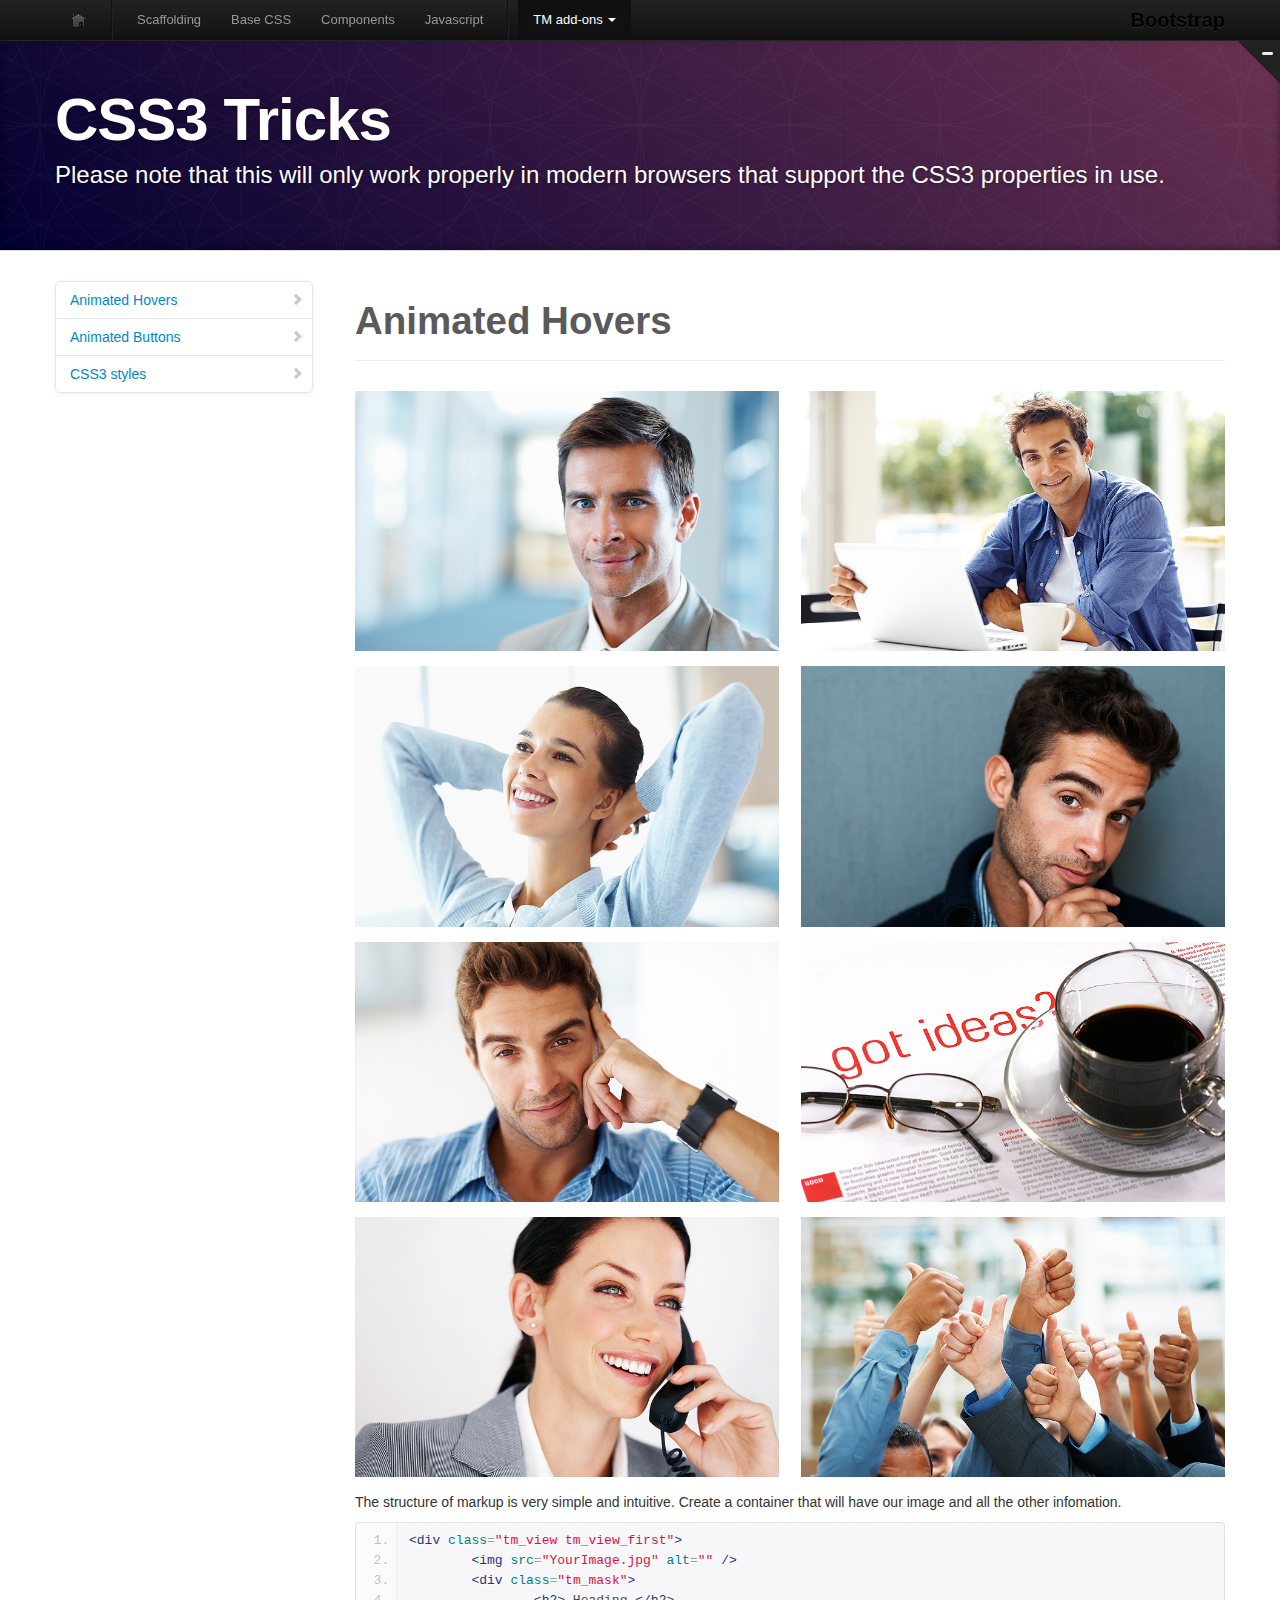
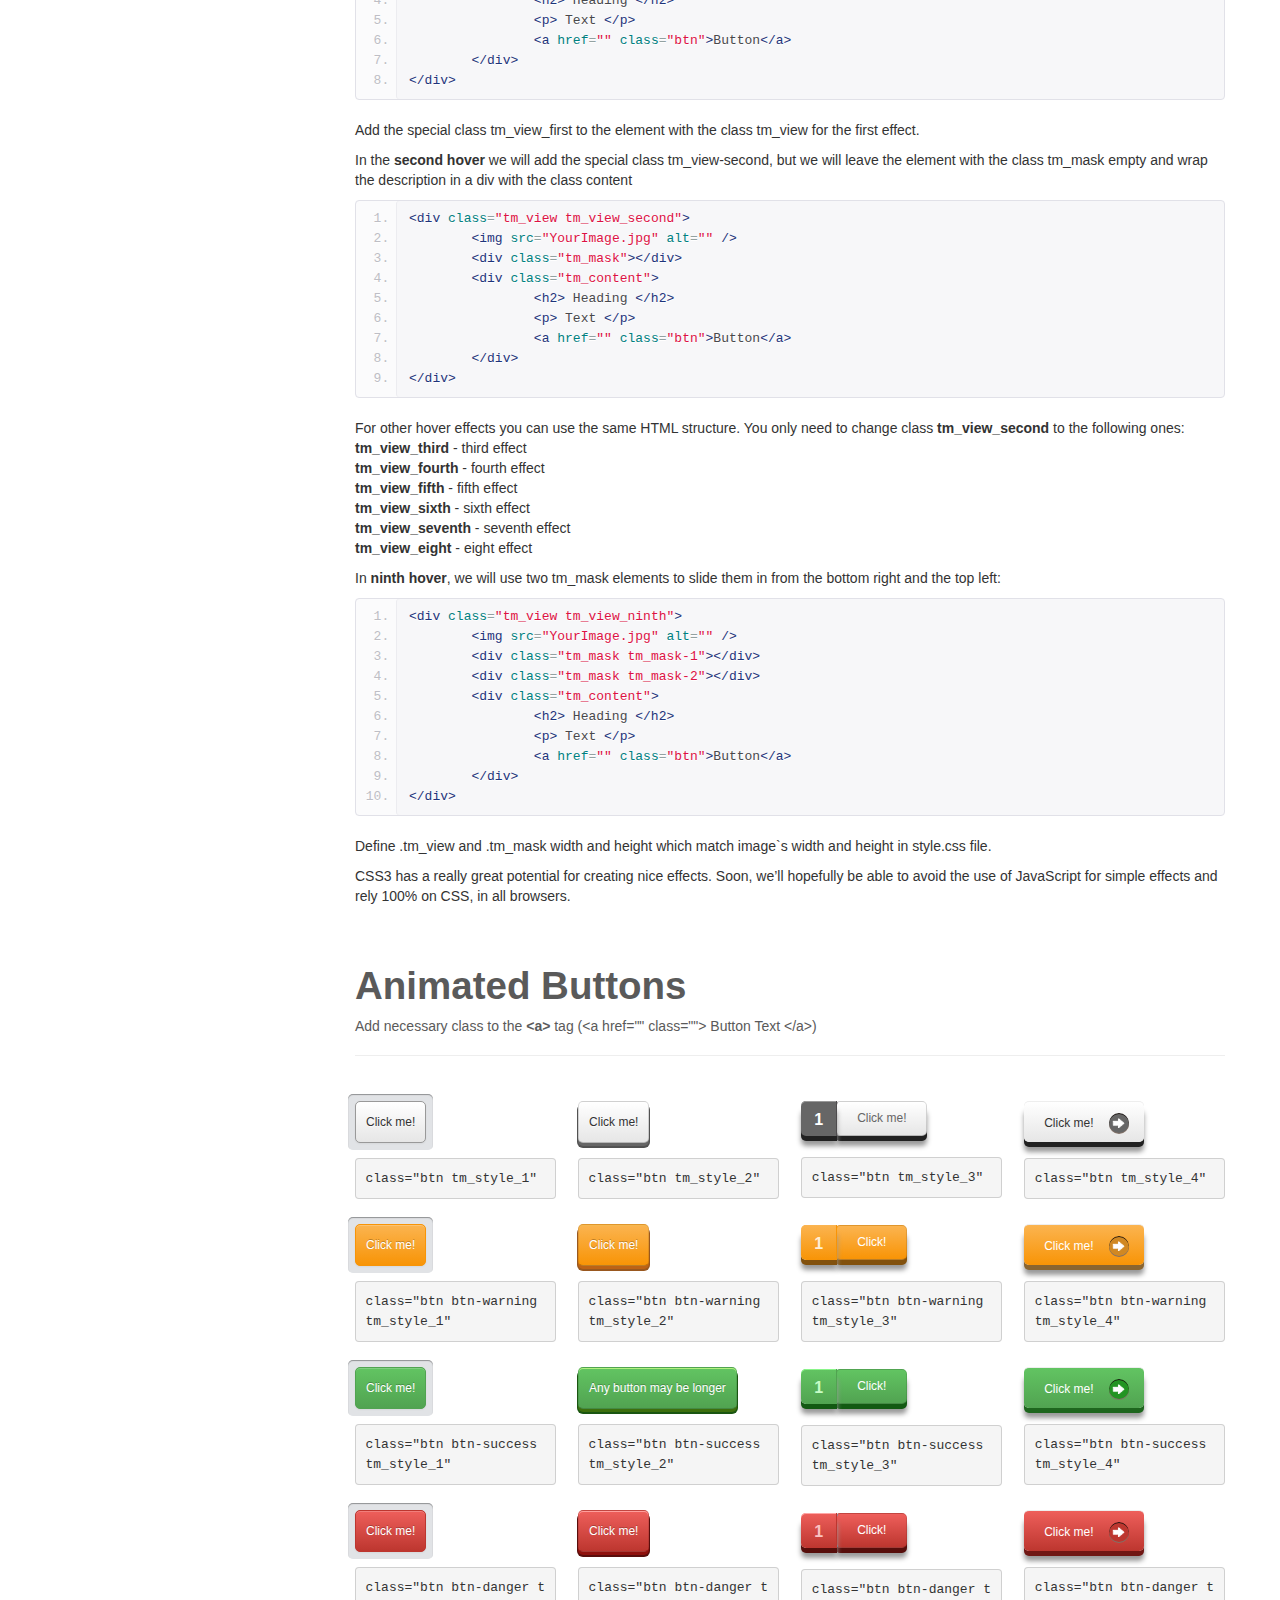
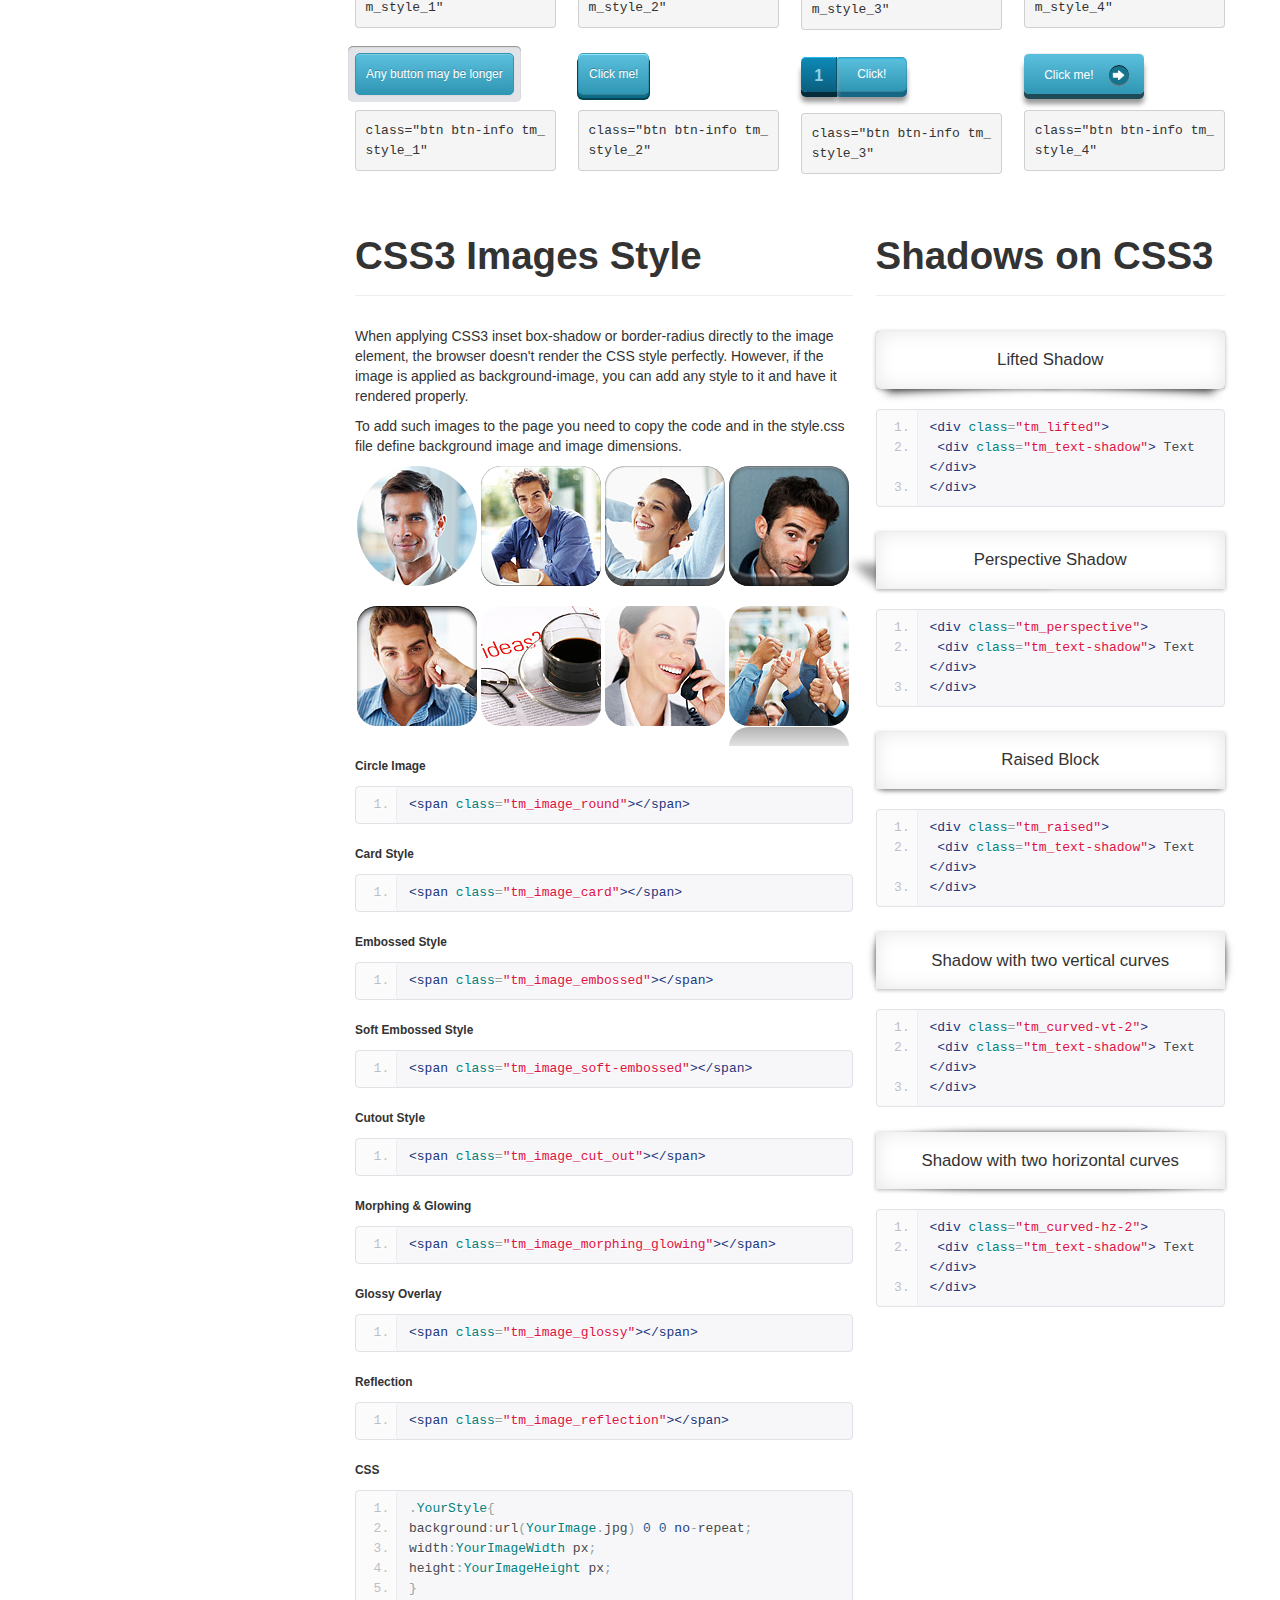
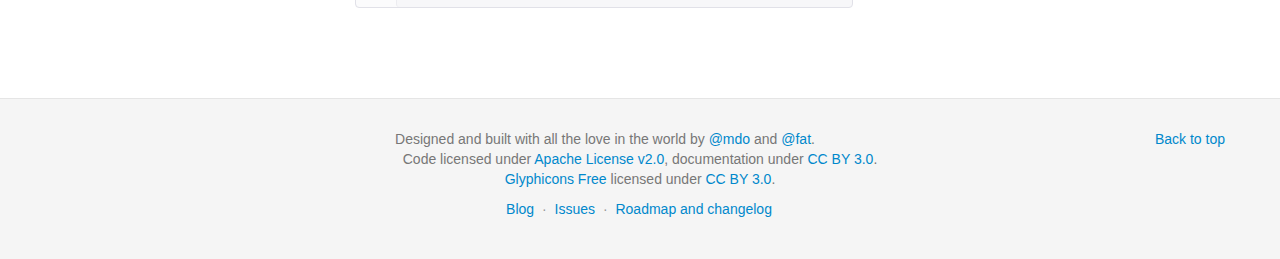
<file: site/assets/css3.html>
<!DOCTYPE html>
<html lang="en">
<head>
  	<meta charset="utf-8">
  	<title>CSS3 Tricks</title>
    <meta name="viewport" content="width=device-width, initial-scale=1.0">
    <meta name="description" content="">
    <meta name="author" content="">
    <meta name="description" content="">

 <!-- styles -->
    <link href="css/bootstrap.css" rel="stylesheet">
    <link href="css/bootstrap-responsive.css" rel="stylesheet">
    <link href="css/docs.css" rel="stylesheet">
    <link href="css/prettify.css" rel="stylesheet">
    <link href="css/tm_docs.css" rel="stylesheet">

    <!-- Le HTML5 shim, for IE6-8 support of HTML5 elements -->
    <!--[if lt IE 9]>
    <link href="css/ie.css" rel="stylesheet">
      <script src="http://html5shim.googlecode.com/svn/trunk/html5.js"></script>
    <![endif]-->

</head>

  <body data-spy="scroll" data-target=".bs-docs-sidebar">


<!-- Navbar
    ================================================== -->
    <div class="navbar navbar-inverse navbar-fixed-top" id="advanced">
      <span class="trigger"><strong></strong><em></em></span>
      <div class="navbar-inner">
        <div class="container">
          <button type="button" class="btn btn-navbar" data-toggle="collapse" data-target=".nav-collapse">
            <span class="icon-bar"></span>
            <span class="icon-bar"></span>
            <span class="icon-bar"></span>
          </button>
          <a class="brand" href="scaffolding.html">Bootstrap</a>
          <div class="nav-collapse collapse">
            <ul class="nav">
              <li class="home">
                <a href="../index.html"><img src="img/tm/tm_home.png" alt=""></a>
              </li>
              <li class="divider-vertical"></li>
              <li >
                <a href="scaffolding.html">Scaffolding</a>
              </li>
              <li class="">
                <a href="base-css.html">Base CSS</a>
              </li>
              <li class="">
                <a href="components.html">Components</a>
              </li>
              <li class="">
                <a href="javascript.html">Javascript</a>
              </li>
              <li class="divider-vertical"></li>
              <li class="dropdown active">
                <a href="#" class="dropdown-toggle" data-toggle="dropdown">TM add-ons <b class="caret"></b></a>
                <ul class="dropdown-menu">
                  <li><a href="../404.html">Pages</a>
                    <ul>  
                      <li><a href="under_construction.html">Under Construction</a></li>
                      <li><a href="intro.html">Intro Page</a></li>
                      <li class=""><a href="../404.html">404 page</a></li>
                    </ul>
                  </li>
                  <li><a href="portfolio.html">Portfolio</a></li>
                  <li><a href="slider.html">Slider</a></li>
                  <li><a href="social_media.html">Social and Media<br> Sharing</a></li>
                  <li class="active"><a href="css3.html">CSS3 Tricks</a></li>
                </ul>
              </li>
            </ul>
          </div>
        </div>
      </div>
    </div>

<!-- Subhead
================================================== -->
<header class="jumbotron subhead" id="overview">
  <div class="container">
	<h1>CSS3 Tricks</h1>
	<p class="lead">Please note that this will only work properly in modern browsers that support the CSS3 properties in use.</p>
  </div>
</header>

  <div class="container">

<!-- Docs nav
    ================================================== -->
    <div class="row">
      <div class="span3 bs-docs-sidebar">
        <ul class="nav nav-list bs-docs-sidenav">
	      <li><a href="#hovers"><i class="icon-chevron-right"></i> Animated Hovers</a></li>
	      <li><a href="#btn"><i class="icon-chevron-right"></i> Animated Buttons</a></li>
	      <li><a href="#styles"><i class="icon-chevron-right"></i> CSS3 styles</a></li>
        </ul>
      </div>
      <div class="span9">

<!--==============================section=================================-->
	<section id="hovers">
				<div class="page-header">
				    <h1>Animated Hovers</h1>
				</div>
<!--  Hovers Begin -->
		<div class="row-fluid tm_views">
			<div class="span6">
				<div class="tm_view tm_view_first">
					 <img src="img/stock_images/700x430_1.jpg" alt="" />
					 <div class="tm_mask">
						<h2>First Hover</h2>
						<p>Lorem ipsum dolor sit amet, consectetuer adipiscing elit. Mauris fermentum dictum magna. Sed laoreet aliquam leo.</p>
						<a href="" class="btn">Button</a>
					 </div>
				</div>
			</div>
			<div class="span6">
				<div class="tm_view tm_view_second">
					 <img src="img/stock_images/700x430_2.jpg" alt="" />
					<div class="tm_mask"></div>
					<div class="tm_content">
						<h2>Second Hover</h2>
						<p>Lorem ipsum dolor sit amet, consectetuer adipiscing elit. Mauris fermentum dictum magna. Sed laoreet aliquam leo.</p>
						<a href="" class="btn">Button</a>
					</div>
				</div>
			</div>
		</div>
		<div class="row-fluid tm_views">
			<div class="span6">
				<div class="tm_view tm_view_third">
					 <img src="img/stock_images/700x430_3.jpg" alt="" />
					<div class="tm_mask"></div>
					<div class="tm_content">
						<h2>Third Hover</h2>
						<p>Lorem ipsum dolor sit amet, consectetuer adipiscing elit. Mauris fermentum dictum magna. Sed laoreet aliquam leo.</p>
						<a href="" class="btn">Button</a>
					</div>
				</div>
			</div>
			<div class="span6">
				<div class="tm_view tm_view_fourth">
					 <img src="img/stock_images/700x430_4.jpg" alt="" />
					 <div class="tm_mask">
						<h2>Fourth Hover</h2>
						<p>Lorem ipsum dolor sit amet, consectetuer adipiscing elit. Mauris fermentum dictum magna. Sed laoreet aliquam leo.</p>
						<a href="" class="btn">Button</a>
					 </div>
				</div>
			</div>
		</div>
		<div class="row-fluid tm_views">
			<div class="span6">
				<div class="tm_view tm_view_fifth">
					 <img src="img/stock_images/700x430_5.jpg" alt="" />
					<div class="tm_mask">
						<div class="tm_content">
						<h2>Fifth Hover</h2>
							<p>Lorem ipsum dolor sit amet, consectetuer adipiscing elit. Mauris fermentum dictum magna. Sed laoreet aliquam leo.</p>
							<a href="" class="btn">Button</a>
						</div>
					</div>
				</div>
			</div>
			<div class="span6">
				<div class="tm_view tm_view_sixth">
					 <img src="img/stock_images/700x430_6.jpg" alt="" />
					<div class="tm_mask"></div>
					<div class="tm_content">
						<h2>Sixth Hover</h2>
						<p>Lorem ipsum dolor sit amet, consectetuer adipiscing elit. Mauris fermentum dictum magna. Sed laoreet aliquam leo.</p>
						<a href="" class="btn">Button</a>
					</div>
				</div>
			</div>
		</div>
		<div class="row-fluid tm_views">
			<div class="span6">
				<div class="tm_view tm_view_seventh">
					 <img src="img/stock_images/700x430_7.jpg" alt="" />
					 <div class="tm_mask">
						<h2>Seventh Hover</h2>
						<p>Lorem ipsum dolor sit amet, consectetuer adipiscing elit. Mauris fermentum dictum magna. Sed laoreet aliquam leo.</p>
						<a href="" class="btn">Button</a>
					 </div>
				</div>
			</div>
			<div class="span6">
				<div class="tm_view tm_view_eighth">
					 <img src="img/stock_images/700x430_8.jpg" alt="" />
					<div class="tm_mask">
						<div class="tm_content">
						<h2>Eighth Hover</h2>
							<p>Lorem ipsum dolor sit amet, consectetuer adipiscing elit. Mauris fermentum dictum magna. Sed laoreet aliquam leo.</p>
							<a href="" class="btn">Button</a>
						</div>
					</div>
				</div>
			</div>
		</div>
						<p>The structure of markup is very simple and intuitive. Create a container that will have our image and all the other infomation.</p>
<pre class="prettyprint linenums">&lt;div class="tm_view tm_view_first"&gt;
	&lt;img src="YourImage.jpg" alt="" /&gt;
	&lt;div class="tm_mask"&gt;
		&lt;h2&gt; Heading &lt;/h2&gt;
		&lt;p&gt; Text &lt;/p&gt;
		&lt;a href="" class="btn"&gt;Button&lt;/a&gt;
	&lt;/div&gt;
&lt;/div&gt;</pre>
<p class="descr_pad">Add the special class tm_view_first to the element with the class tm_view for the first effect.<br>
<p>In the <strong>second hover</strong> we will add the special class tm_view-second, but we will leave the element with the class tm_mask empty and wrap the description in a div with the class content</p>
<pre class="prettyprint linenums">&lt;div class="tm_view tm_view_second"&gt;
	&lt;img src="YourImage.jpg" alt="" /&gt;
	&lt;div class="tm_mask"&gt;&lt;/div&gt;
	&lt;div class="tm_content"&gt;
		&lt;h2&gt; Heading &lt;/h2&gt;
		&lt;p&gt; Text &lt;/p&gt;
		&lt;a href="" class="btn"&gt;Button&lt;/a&gt;
	&lt;/div&gt;
&lt;/div&gt;</pre>
<p class="descr_pad">For other hover effects you can use the same HTML structure. You only need to change class <strong>tm_view_second</strong> to the following ones:<br>
<strong>tm_view_third</strong> - third effect<br>
<strong>tm_view_fourth</strong> - fourth effect<br>
<strong>tm_view_fifth</strong> - fifth effect<br>
<strong>tm_view_sixth</strong> - sixth effect<br>
<strong>tm_view_seventh</strong> - seventh effect<br>
<strong>tm_view_eight</strong> - eight effect<br></p>
<p>In <strong>ninth hover</strong>, we will use two tm_mask elements to slide them in from the bottom right and the top left:</p>
<pre class="prettyprint linenums">&lt;div class="tm_view tm_view_ninth"&gt;
	&lt;img src="YourImage.jpg" alt="" /&gt;
	&lt;div class="tm_mask tm_mask-1"&gt;&lt;/div&gt;
	&lt;div class="tm_mask tm_mask-2"&gt;&lt;/div&gt;
	&lt;div class="tm_content"&gt;
		&lt;h2&gt; Heading &lt;/h2&gt;
		&lt;p&gt; Text &lt;/p&gt;
		&lt;a href="" class="btn"&gt;Button&lt;/a&gt;
	&lt;/div&gt;
&lt;/div&gt;</pre>
<p>Define .tm_view and .tm_mask width and height which match image`s width and height in style.css file.</p>
<p>CSS3 has a really great potential for creating nice effects. Soon, we’ll hopefully be able to avoid the use of JavaScript for simple effects and rely 100% on CSS, in all browsers.</p>
</section>
<!--  Hovers End -->
<section id="btn">
<!--  Buttons Begin -->
		<div class="page-header">
		    <h1>Animated Buttons</h1>
			<p>Add necessary class to the <strong>&lt;a&gt; </strong>tag (&lt;a href="" class=""&gt; Button Text &lt;/a&gt;)</p>
		</div>
		<div class="row-fluid">
			<div class="span3">
				<div class="tm_buttons_pad"><a href="" class="btn tm_style_1 notClicked">Click me!</a><pre>class="btn tm_style_1"</pre></div>
				<div class="tm_buttons_pad"><a href="" class="btn btn-warning tm_style_1 notClicked">Click me!</a><pre>class="btn btn-warning tm_style_1"</pre></div>
				<div class="tm_buttons_pad"><a href="" class="btn btn-success tm_style_1 notClicked">Click me!</a><pre>class="btn btn-success tm_style_1"</pre></div>
				<div class="tm_buttons_pad"><a href="" class="btn btn-danger tm_style_1 notClicked">Click me!</a><pre>class="btn btn-danger tm_style_1"</pre></div>
				<div class="tm_buttons_pad"><a href="" class="btn btn-info tm_style_1 notClicked">Any button may be longer</a><pre>class="btn btn-info tm_style_1"</pre></div>
			</div>
			<div class="span3">
				<div class="tm_buttons_pad"><a href="" class="btn tm_style_2 notClicked">Click me!</a><pre>class="btn tm_style_2"</pre></div>
				<div class="tm_buttons_pad"><a href="" class="btn btn-warning tm_style_2 notClicked">Click me!</a><pre>class="btn btn-warning tm_style_2"</pre></div>
				<div class="tm_buttons_pad"><a href="" class="btn btn-success tm_style_2 notClicked">Any button may be longer</a><pre>class="btn btn-success tm_style_2"</pre></div>
				<div class="tm_buttons_pad"><a href="" class="btn btn-danger tm_style_2 notClicked">Click me!</a><pre>class="btn btn-danger tm_style_2"</pre></div>
				<div class="tm_buttons_pad"><a href="" class="btn btn-info tm_style_2 notClicked">Click me!</a><pre>class="btn btn-info tm_style_2"</pre></div>
			</div>
			<div class="span3">
				<div class="tm_buttons_pad2"><a href="" class="btn tm_style_3 notClicked">Click me!</a><pre>class="btn tm_style_3"</pre></div>
				<div class="tm_buttons_pad2"><a href="" class="btn btn-warning tm_style_3 notClicked">Click!</a><pre>class="btn btn-warning tm_style_3"</pre></div>
				<div class="tm_buttons_pad2"><a href="" class="btn btn-success tm_style_3 notClicked">Click!</a><pre>class="btn btn-success tm_style_3"</pre></div>
				<div class="tm_buttons_pad2"><a href="" class="btn btn-danger tm_style_3 notClicked">Click!</a><pre>class="btn btn-danger tm_style_3"</pre></div>
				<div class="tm_buttons_pad2"><a href="" class="btn btn-info tm_style_3 notClicked">Click!</a><pre>class="btn btn-info tm_style_3"</pre></div>
			</div>
			<div class="span3">
				<div class="tm_buttons_pad"><a href="" class="btn tm_style_4 notClicked">Click me!</a><pre>class="btn tm_style_4"</pre></div>
				<div class="tm_buttons_pad"><a href="" class="btn btn-warning tm_style_4 notClicked">Click me!</a><pre>class="btn btn-warning tm_style_4"</pre></div>
				<div class="tm_buttons_pad"><a href="" class="btn btn-success tm_style_4 notClicked">Click me!</a><pre>class="btn btn-success tm_style_4"</pre></div>
				<div class="tm_buttons_pad"><a href="" class="btn btn-danger tm_style_4 notClicked">Click me!</a><pre>class="btn btn-danger tm_style_4"</pre></div>
				<div class="tm_buttons_pad"><a href="" class="btn btn-info tm_style_4 notClicked">Click me!</a><pre>class="btn btn-info tm_style_4"</pre></div>
			</div>
			<div class="clear"></div>
		</div>
<!--  Buttons End -->
</section>
<section id="styles">
<!--  Images Styles Begin -->
		<div class="row-fluid">
			<div class="span7">
				<div class="page-header">
				    <h1>CSS3 Images Style</h1>
				</div>
						<p>When applying CSS3 inset box-shadow or border-radius directly to the image element, the browser doesn't render the CSS style perfectly. However, if the image is applied as background-image, you can add any style to it and have it rendered properly.</p>
						<p>To add such images to the page you need to copy the code and in the style.css file define background image and image dimensions.</p>	

				<div class="tm_pad-image"><span class="tm_image_round" title="Circle Image"></span></div>
				<div class="tm_pad-image"><span class="tm_image_card" title="Card Style"></span></div>
				<div class="tm_pad-image"><span class="tm_image_embossed" title="Embossed Style"></span></div>
				<div class="tm_pad-image"><span class="tm_image_soft-embossed" title="Soft Embossed Style"></span></div>
				<div class="tm_pad-image"><span class="tm_image_cut_out" title="Cutout Style"></span></div>
				<div class="tm_pad-image"><span class="tm_image_morphing_glowing" title="Morphing &amp; Glowing"></span></div>
				<div class="tm_pad-image"><span class="tm_image_glossy" title="Glossy Overlay"><span></span></span></div>
				<div class="tm_pad-image"><span class="tm_image_reflection" title="Reflection"><span></span></span></div>
				<div style="clear:both;"></div>
						<h6>Circle Image</h6>
<pre class="prettyprint linenums">&lt;span class="tm_image_round"&gt;&lt;/span&gt;</pre>
						<h6>Card Style</h6>
<pre class="prettyprint linenums">&lt;span class="tm_image_card"&gt;&lt;/span&gt;</pre>
						<h6>Embossed Style</h6>
<pre class="prettyprint linenums">&lt;span class="tm_image_embossed"&gt;&lt;/span&gt;</pre>
						<h6>Soft Embossed Style</h6>
<pre class="prettyprint linenums">&lt;span class="tm_image_soft-embossed"&gt;&lt;/span&gt;</pre>
						<h6>Cutout Style</h6>
<pre class="prettyprint linenums">&lt;span class="tm_image_cut_out"&gt;&lt;/span&gt;</pre>
						<h6>Morphing &amp; Glowing</h6>
<pre class="prettyprint linenums">&lt;span class="tm_image_morphing_glowing"&gt;&lt;/span&gt;</pre>
						<h6>Glossy Overlay</h6>
<pre class="prettyprint linenums">&lt;span class="tm_image_glossy"&gt;&lt;/span&gt;</pre>
						<h6>Reflection</h6>
<pre class="prettyprint linenums">&lt;span class="tm_image_reflection"&gt;&lt;/span&gt;</pre>
					<h6>CSS</h6>
<pre class="prettyprint linenums">.YourStyle{
background:url(YourImage.jpg) 0 0 no-repeat;
width:YourImageWidth px;
height:YourImageHeight px;
}</pre>		
				</div>	
<!--  Images Styles End -->
<!--  Shadows Begin -->
			<div class="span5">
				<div class="page-header">
				    <h1>Shadows on CSS3</h1>
				</div>
				<div class="tm_pad-shadow"><div class="tm_lifted"><div class="tm_text-shadow">Lifted Shadow</div></div></div>
<pre class="prettyprint linenums">&lt;div class="tm_lifted"&gt;
 &lt;div class="tm_text-shadow"&gt; Text &lt;/div&gt;
&lt;/div&gt;</pre>
				<div class="tm_pad-shadow"><div class="tm_perspective"><div class="tm_text-shadow">Perspective Shadow</div></div></div>
<pre class="prettyprint linenums">&lt;div class="tm_perspective"&gt;
 &lt;div class="tm_text-shadow"&gt; Text &lt;/div&gt;
&lt;/div&gt;</pre>
				<div class="tm_pad-shadow"><div class="tm_raised"><div class="tm_text-shadow">Raised Block</div></div></div>
<pre class="prettyprint linenums">&lt;div class="tm_raised"&gt;
 &lt;div class="tm_text-shadow"&gt; Text &lt;/div&gt;
&lt;/div&gt;</pre>
				<div class="tm_pad-shadow"><div class="tm_curved-vt-2"><div class="tm_text-shadow">Shadow with two vertical curves</div></div></div>
<pre class="prettyprint linenums">&lt;div class="tm_curved-vt-2"&gt;
 &lt;div class="tm_text-shadow"&gt; Text &lt;/div&gt;
&lt;/div&gt;</pre>				
				<div class="tm_pad-shadow"><div class="tm_curved-hz-2"><div class="tm_text-shadow">Shadow with two horizontal curves</div></div></div>
<pre class="prettyprint linenums">&lt;div class="tm_curved-hz-2"&gt;
 &lt;div class="tm_text-shadow"&gt; Text &lt;/div&gt;
&lt;/div&gt;</pre>
		</div>
<!--  Shadows End -->
	</div>
</section>

</div>

</div>

  </div>
   <!-- Footer
    ================================================== -->
    <footer class="footer">
      <div class="container">
        <p class="pull-right"><a href="#">Back to top</a></p>
        <p>Designed and built with all the love in the world by <a href="http://twitter.com/mdo" target="_blank">@mdo</a> and <a href="http://twitter.com/fat" target="_blank">@fat</a>.</p>
        <p>Code licensed under <a href="http://www.apache.org/licenses/LICENSE-2.0" target="_blank">Apache License v2.0</a>, documentation under <a href="http://creativecommons.org/licenses/by/3.0/">CC BY 3.0</a>.</p>
        <p><a href="http://glyphicons.com">Glyphicons Free</a> licensed under <a href="http://creativecommons.org/licenses/by/3.0/">CC BY 3.0</a>.</p>
        <ul class="footer-links">
          <li><a href="http://blog.getbootstrap.com">Blog</a></li>
          <li class="muted">&middot;</li>
          <li><a href="https://github.com/twitter/bootstrap/issues?state=open">Issues</a></li>
          <li class="muted">&middot;</li>
          <li><a href="https://github.com/twitter/bootstrap/wiki">Roadmap and changelog</a></li>
        </ul>
      </div>
    </footer>



    <script type="text/javascript" src="http://platform.twitter.com/widgets.js"></script>
    <script src="js/jquery.js"></script>
    <script src="js/prettify.js"></script>
    <script src="js/bootstrap-transition.js"></script>
    <script src="js/bootstrap-alert.js"></script>
    <script src="js/bootstrap-modal.js"></script>
    <script src="js/bootstrap-dropdown.js"></script>
    <script src="js/bootstrap-scrollspy.js"></script>
    <script src="js/bootstrap-tab.js"></script>
    <script src="js/bootstrap-tooltip.js"></script>
    <script src="js/bootstrap-popover.js"></script>
    <script src="js/bootstrap-button.js"></script>
    <script src="js/bootstrap-collapse.js"></script>
    <script src="js/bootstrap-carousel.js"></script>
    <script src="js/bootstrap-typeahead.js"></script>
    <script src="js/bootstrap-affix.js"></script>
    <script src="js/application.js"></script>
    <script src="js/jquery.cookie.js"></script>
    <script>
    	$(function(){
    		$(".notClicked").click(function(event) {event.preventDefault();});
        	$('.tm_pad-image>span').tooltip();
    	});
    </script>
</body>
</html>
</file>
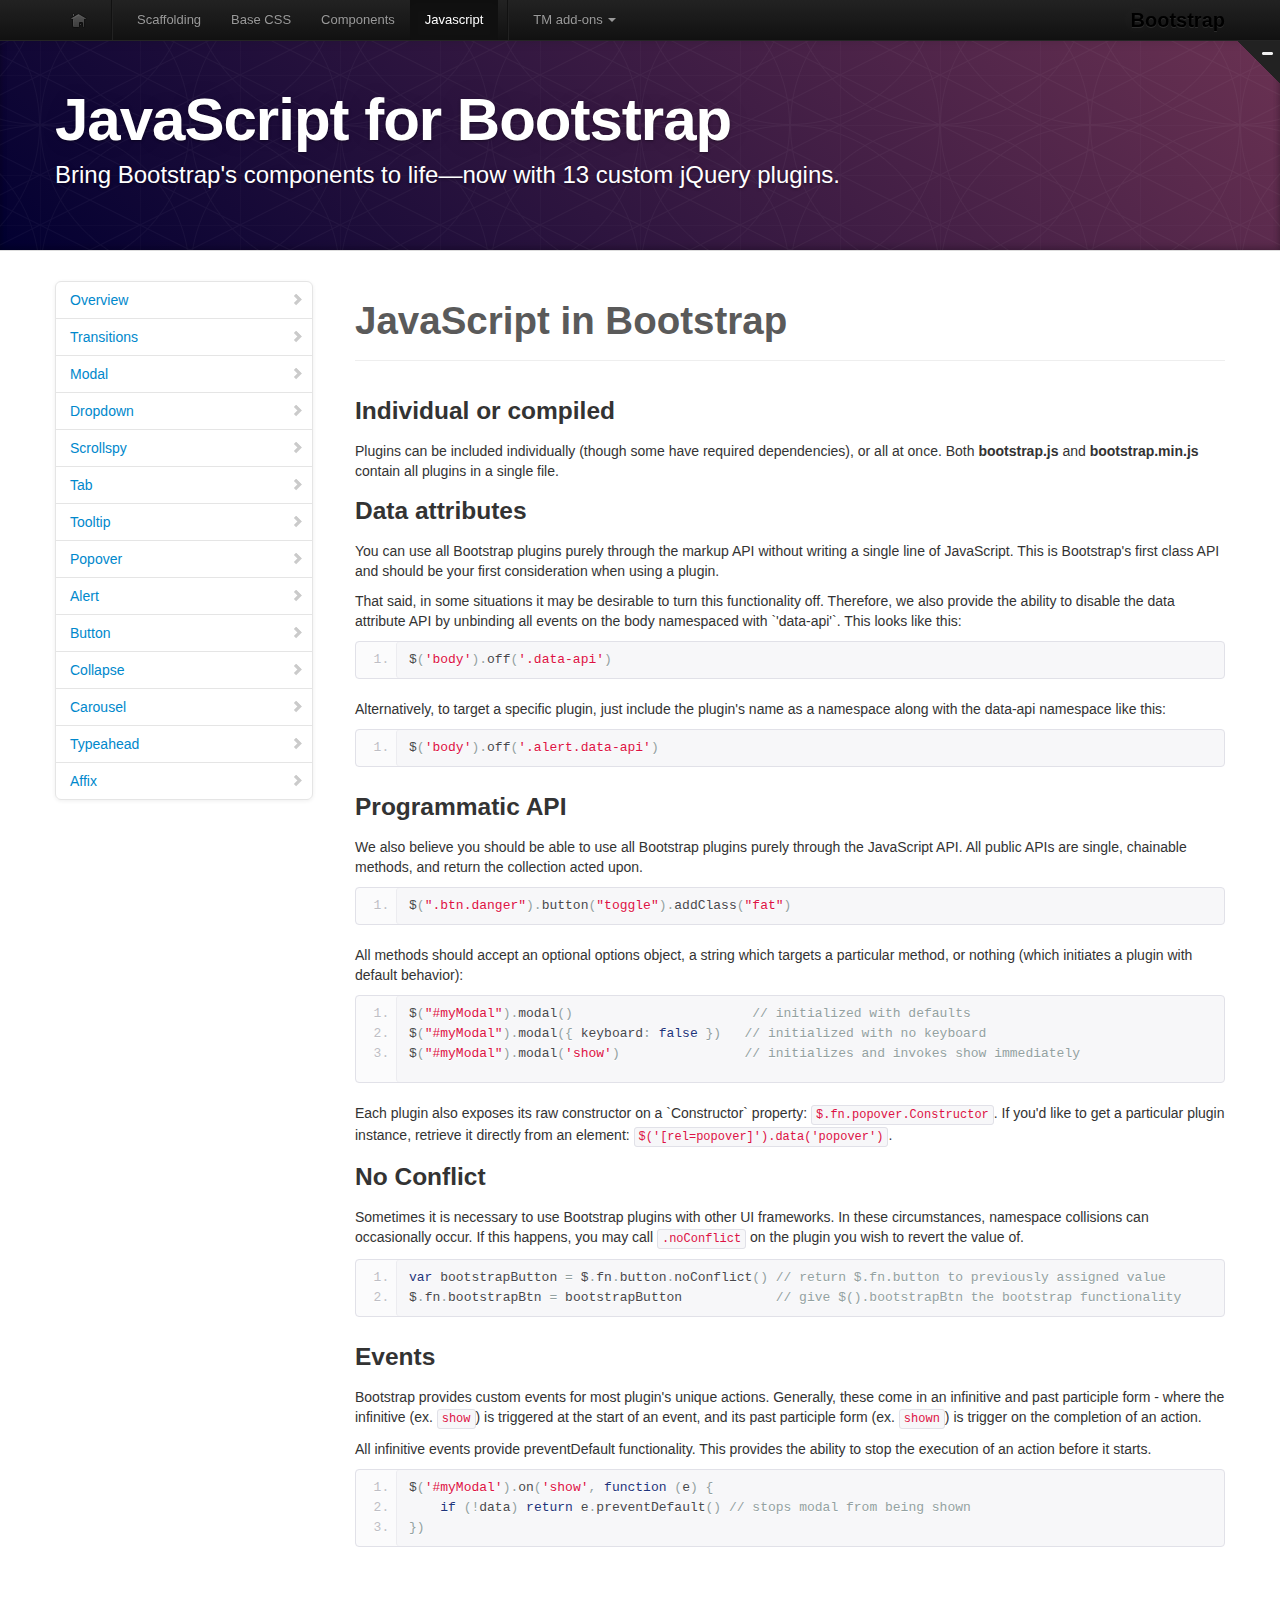
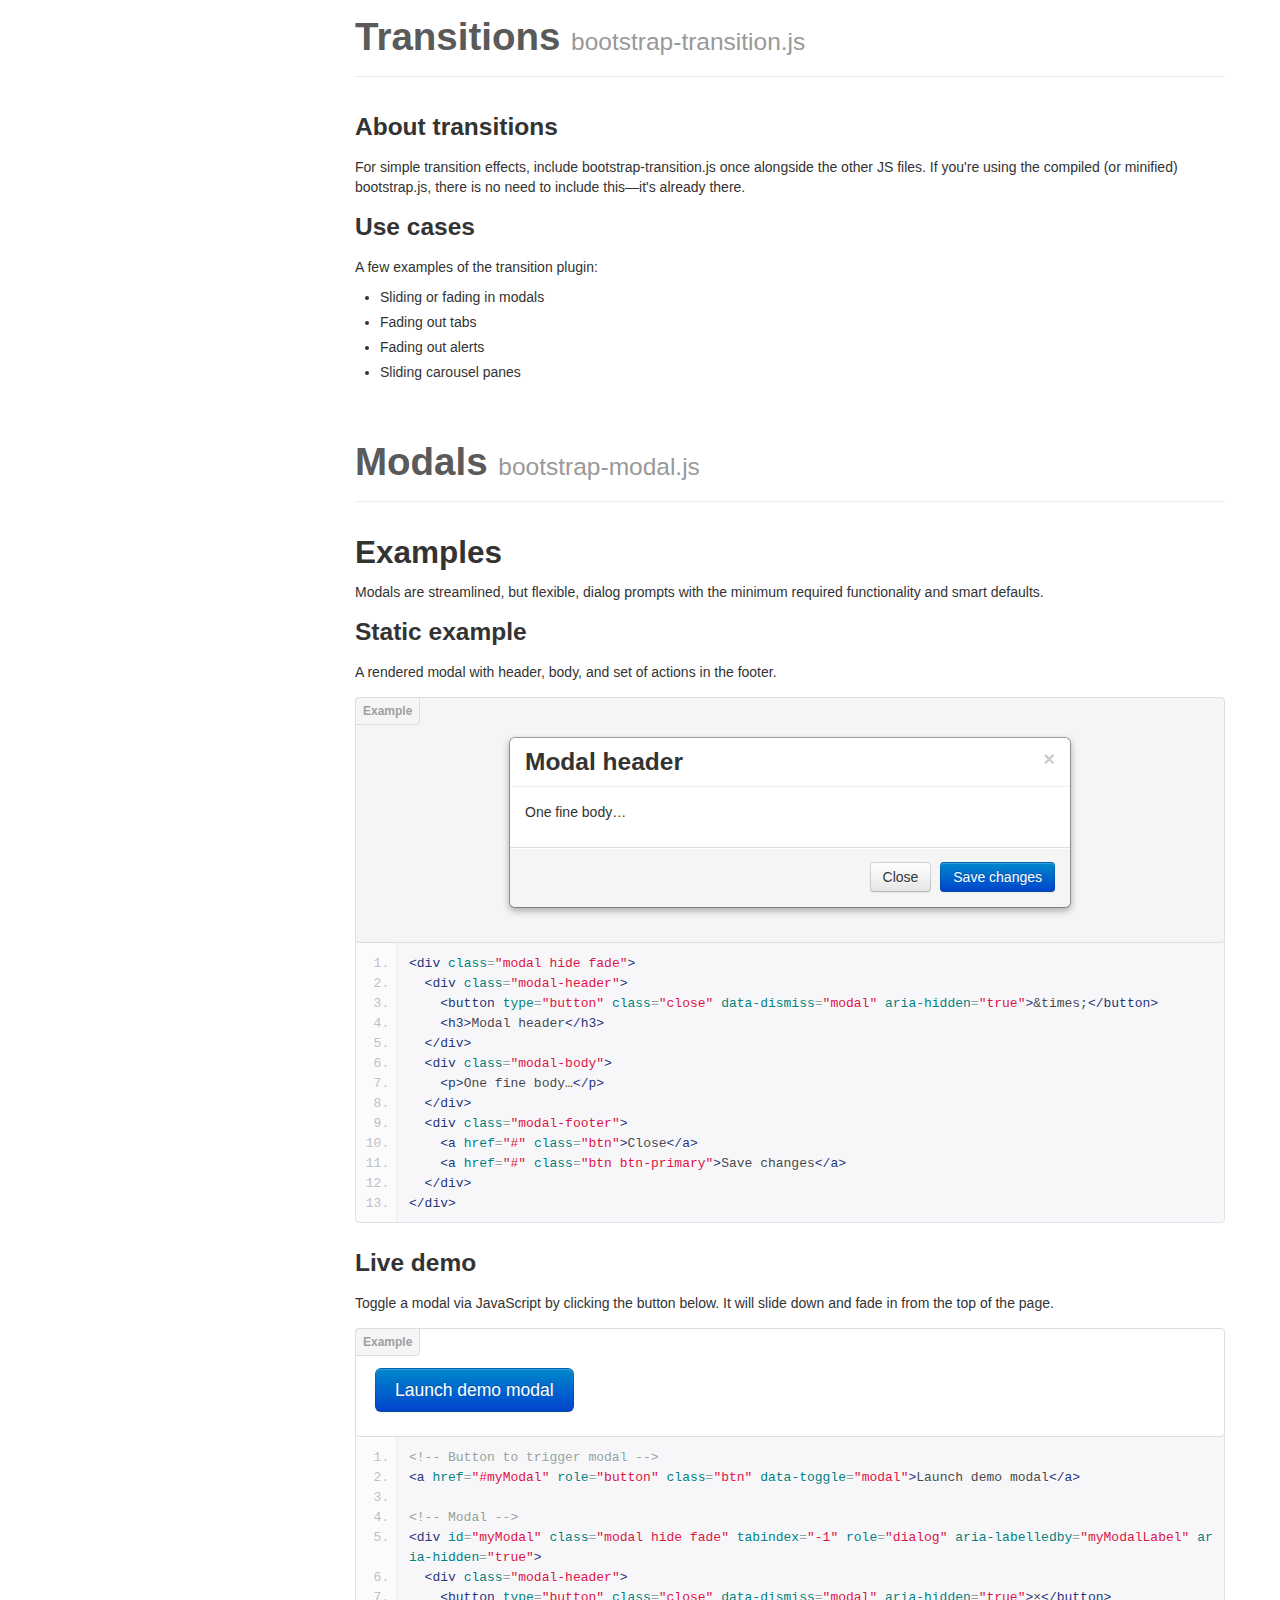
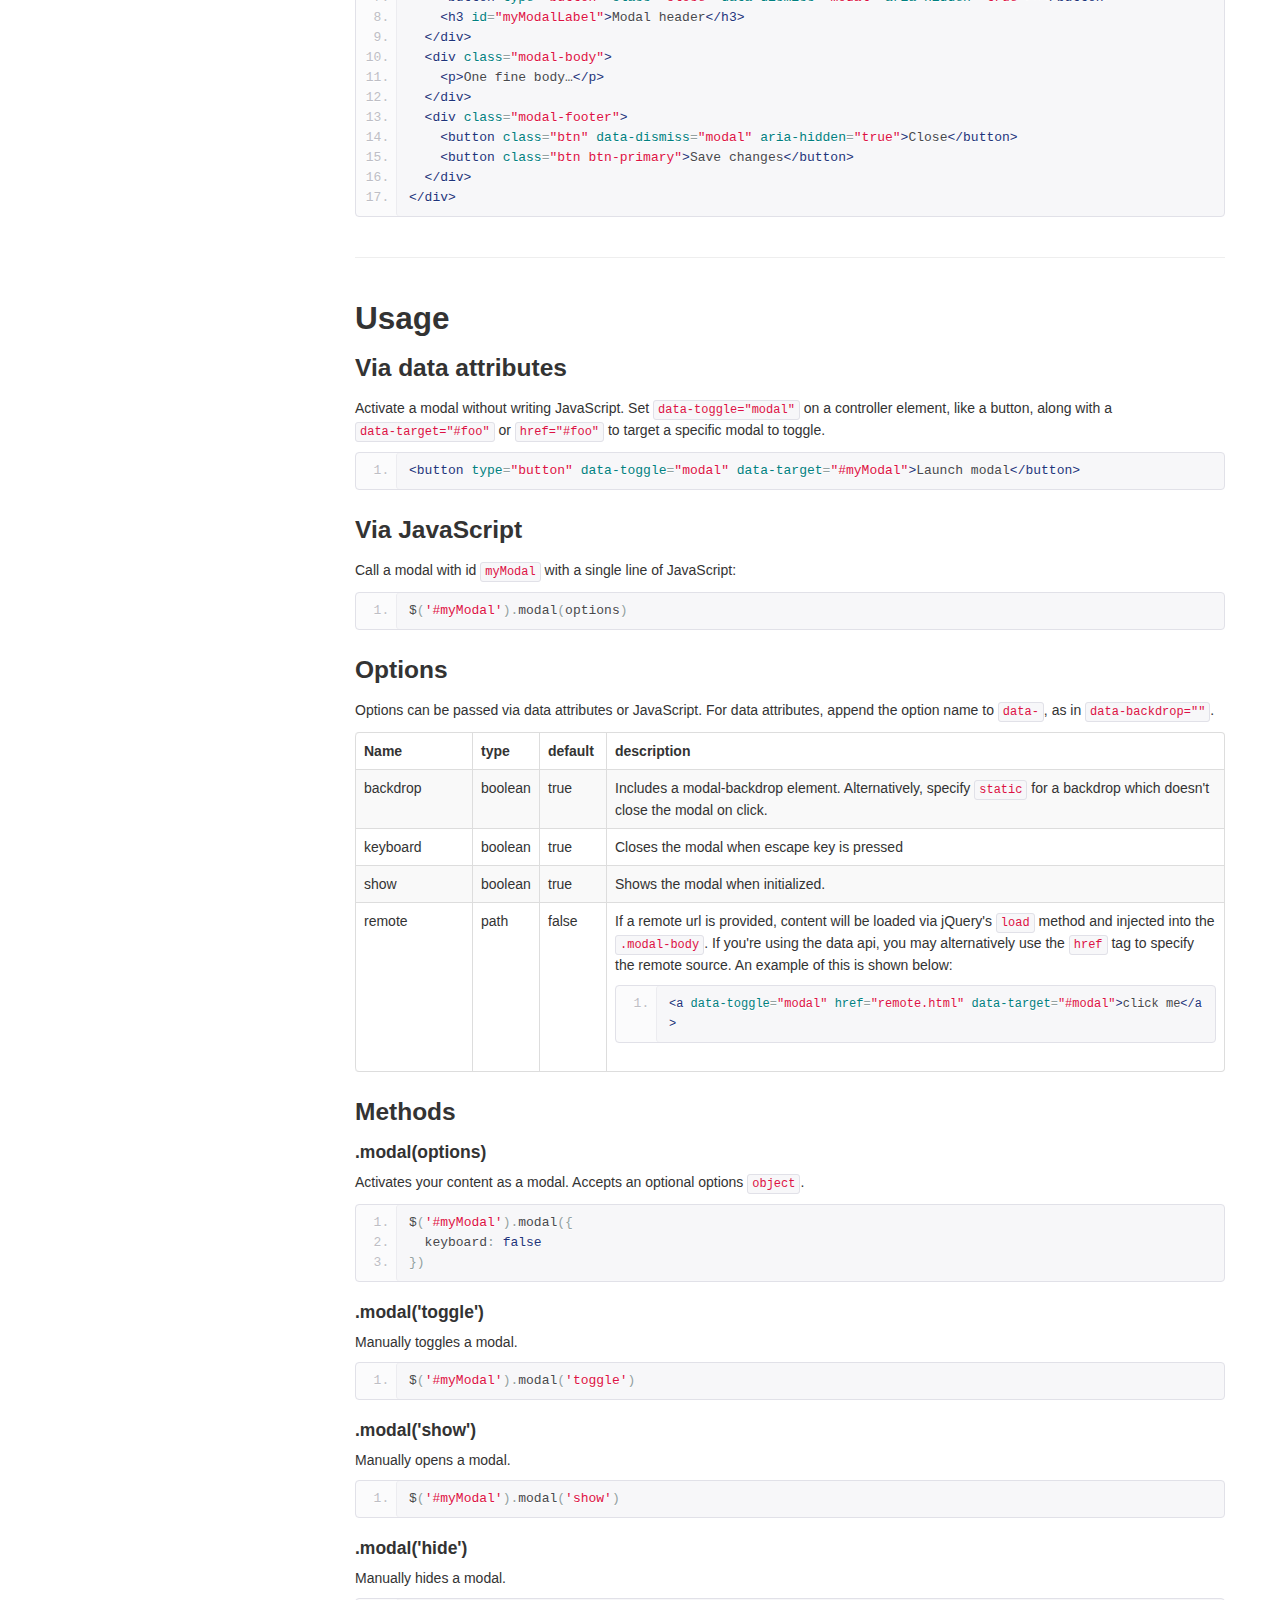
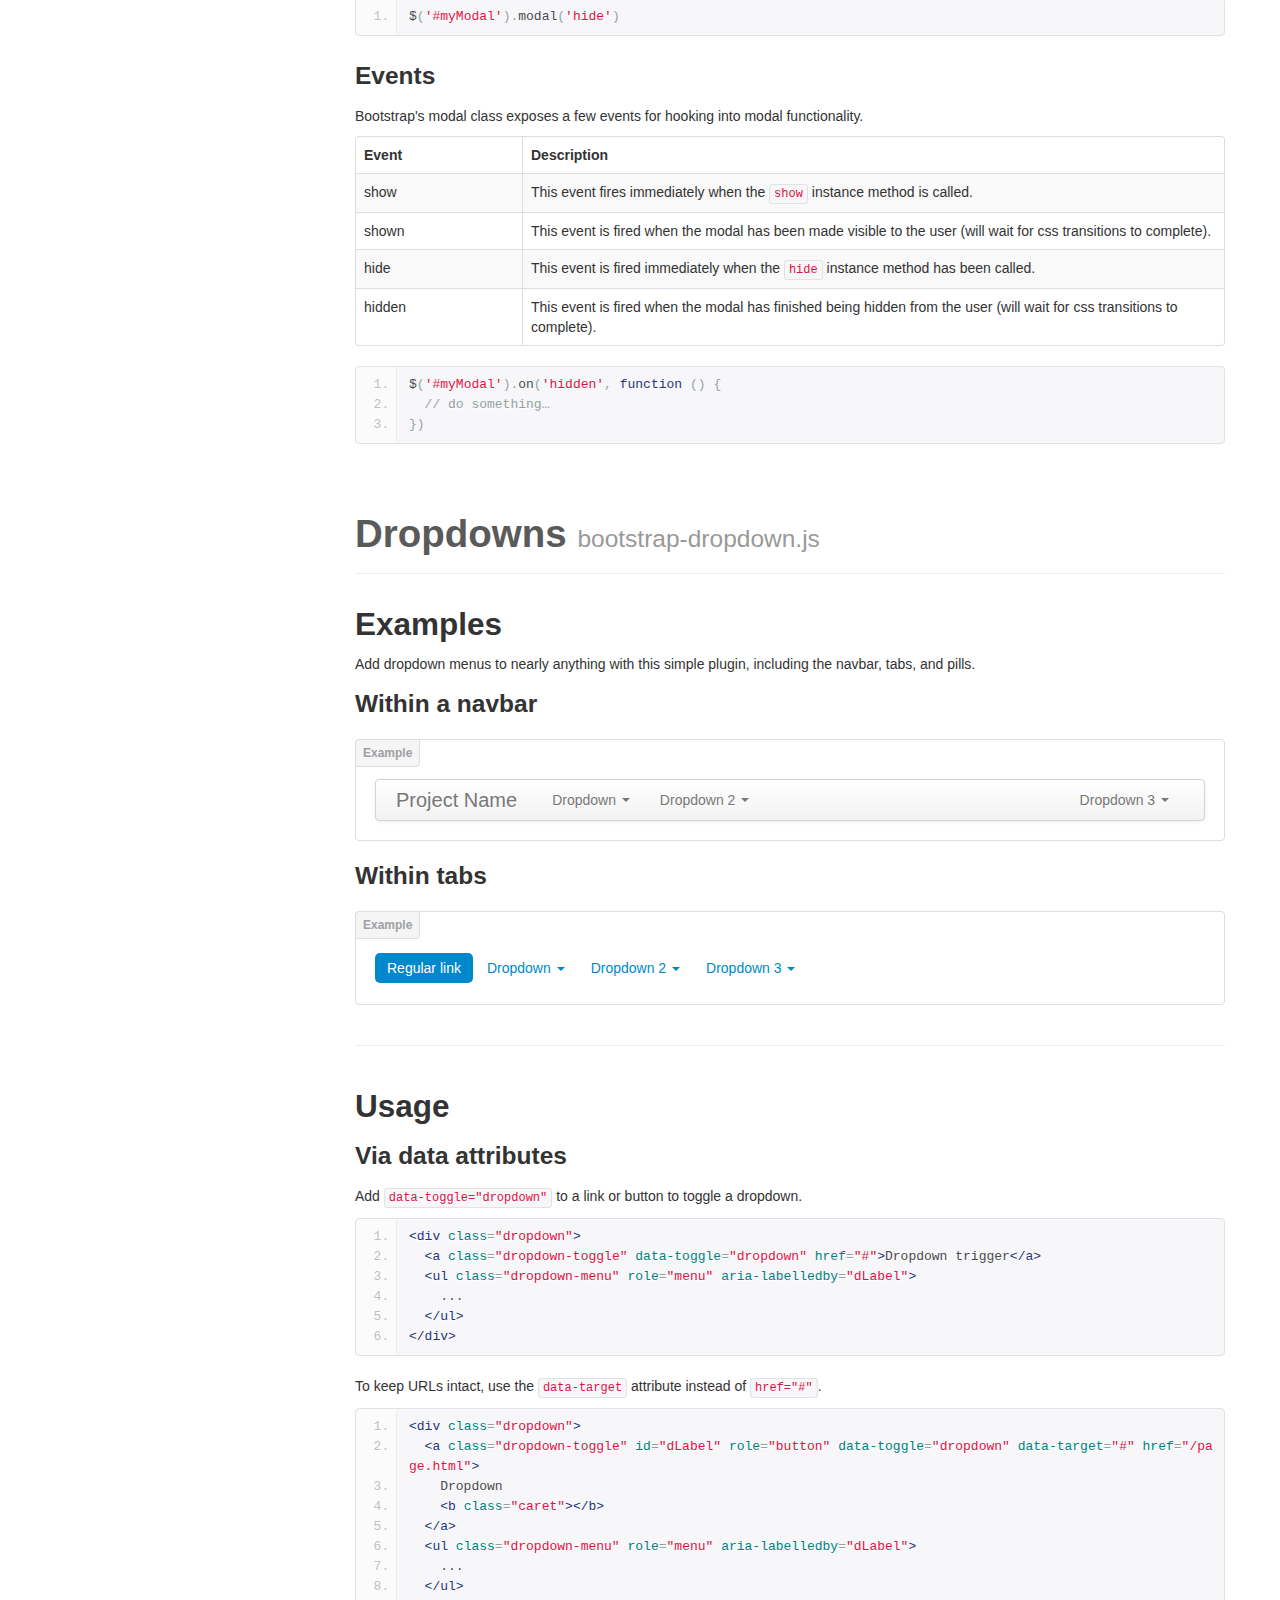
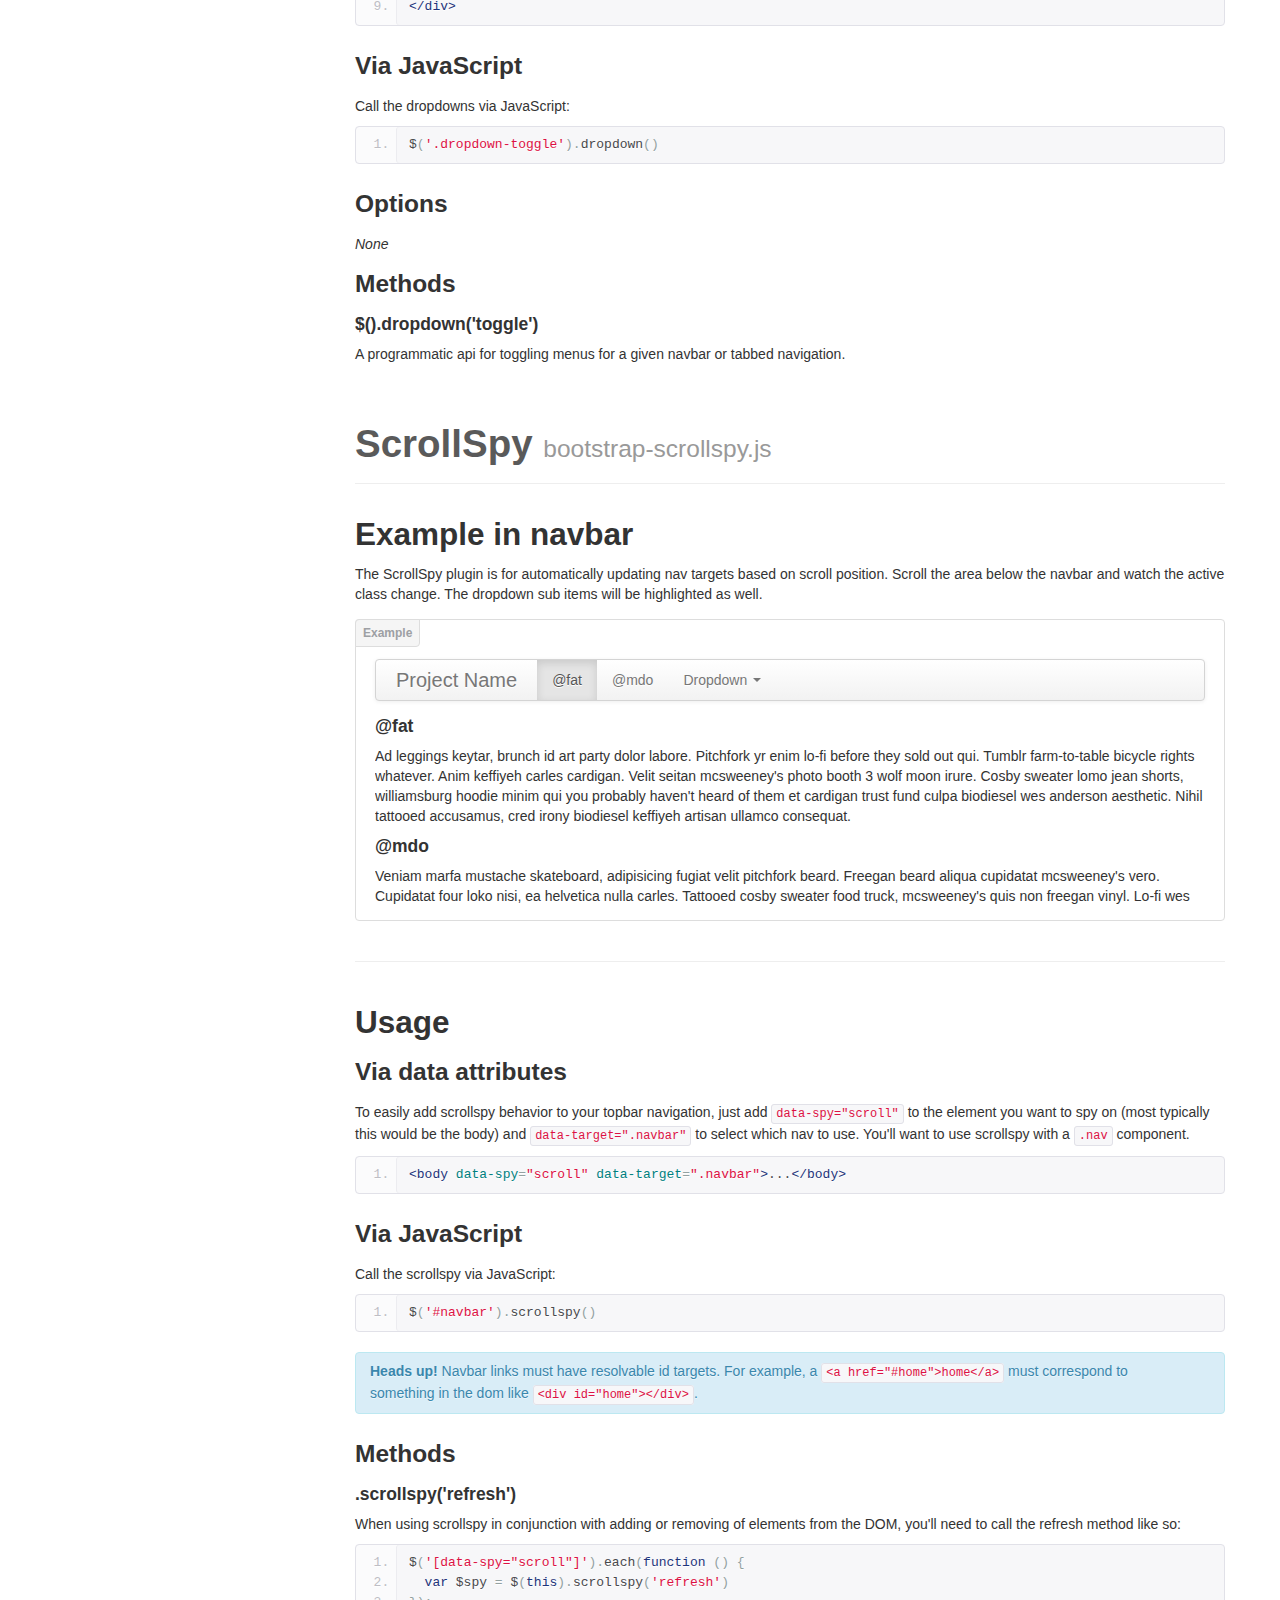
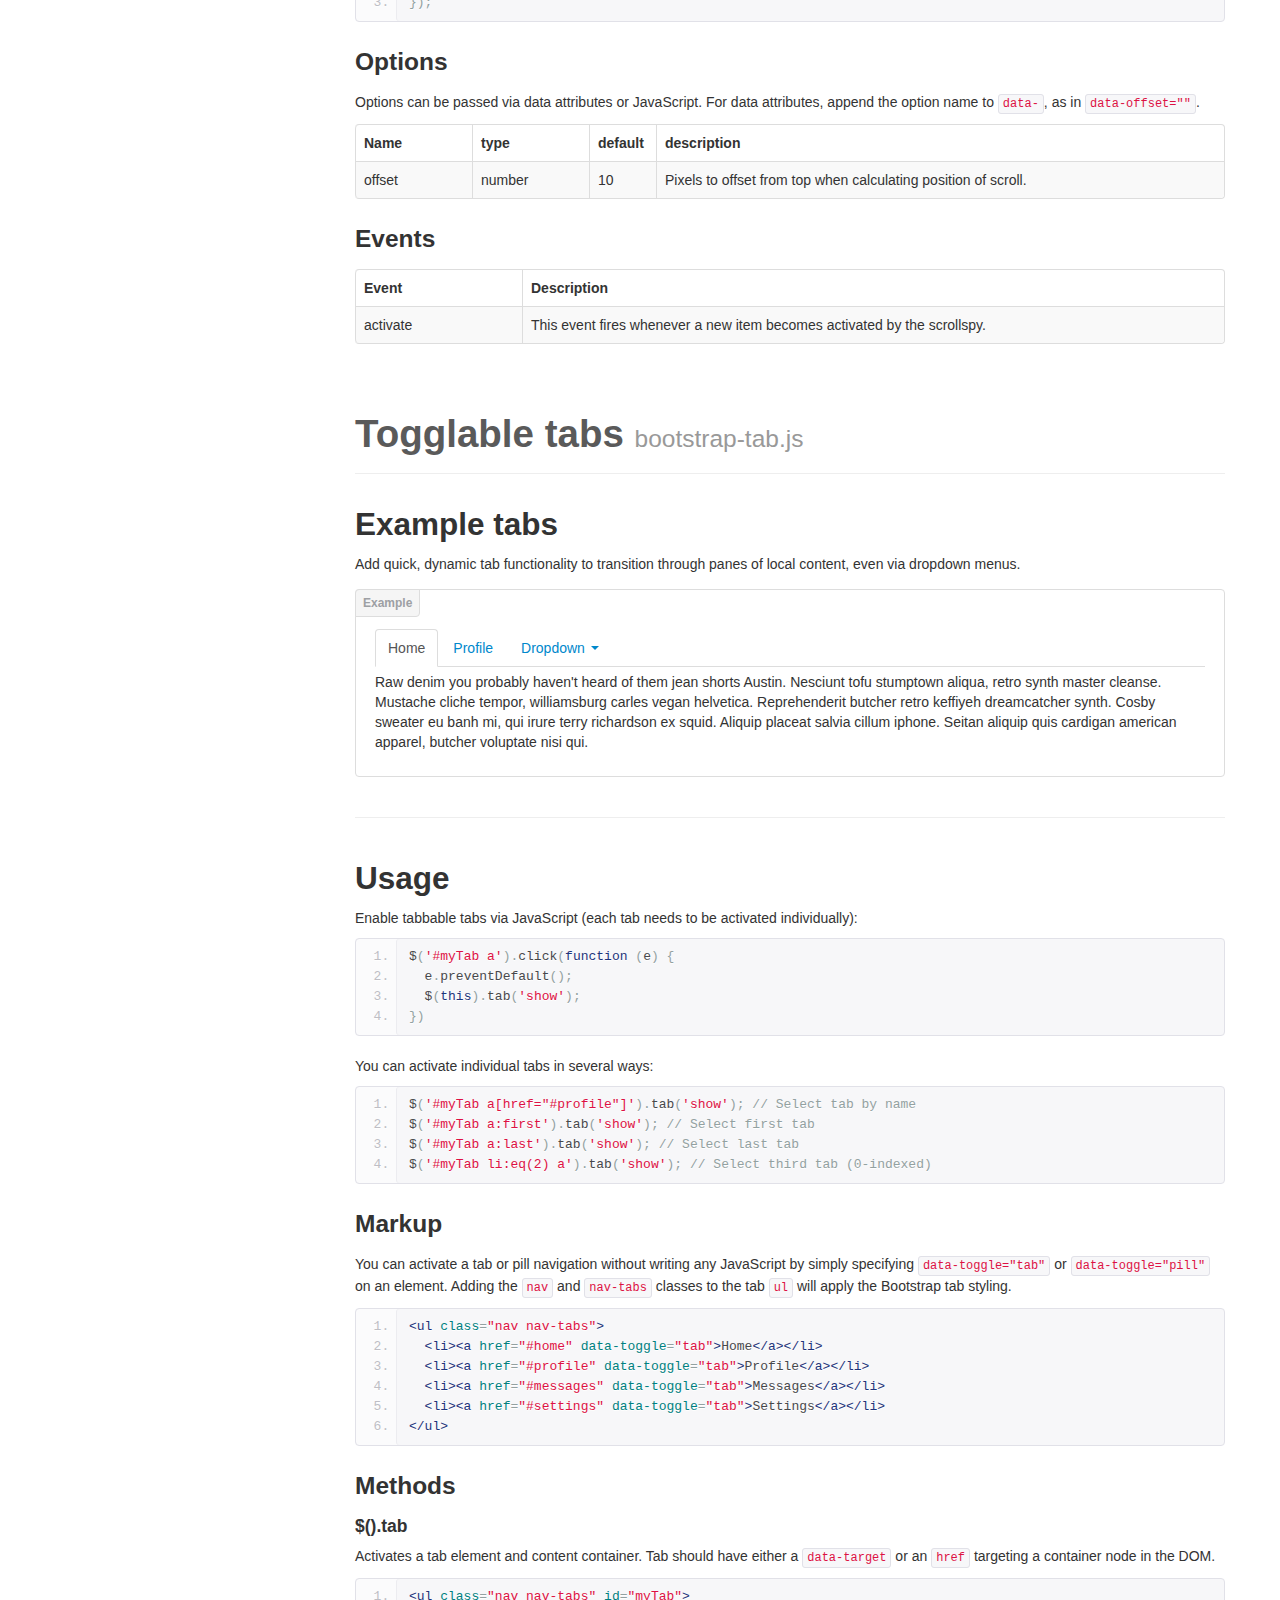
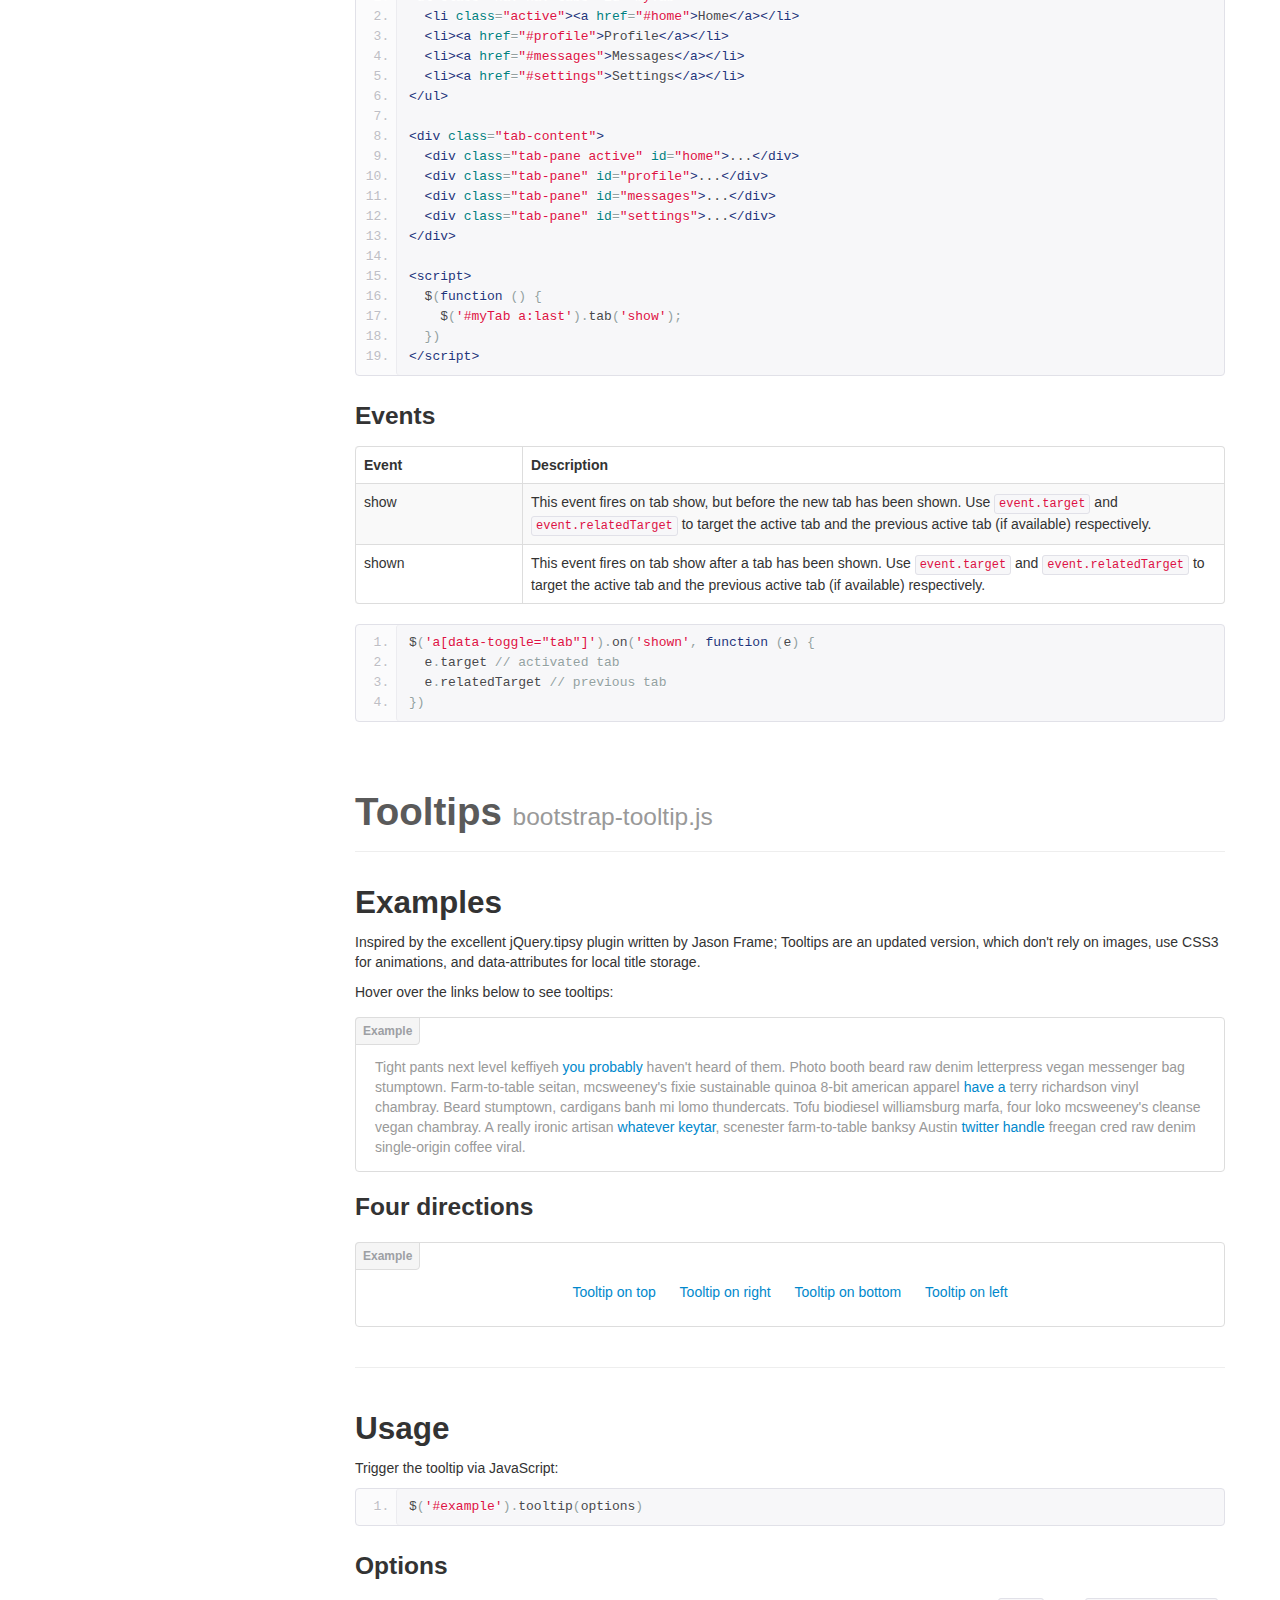
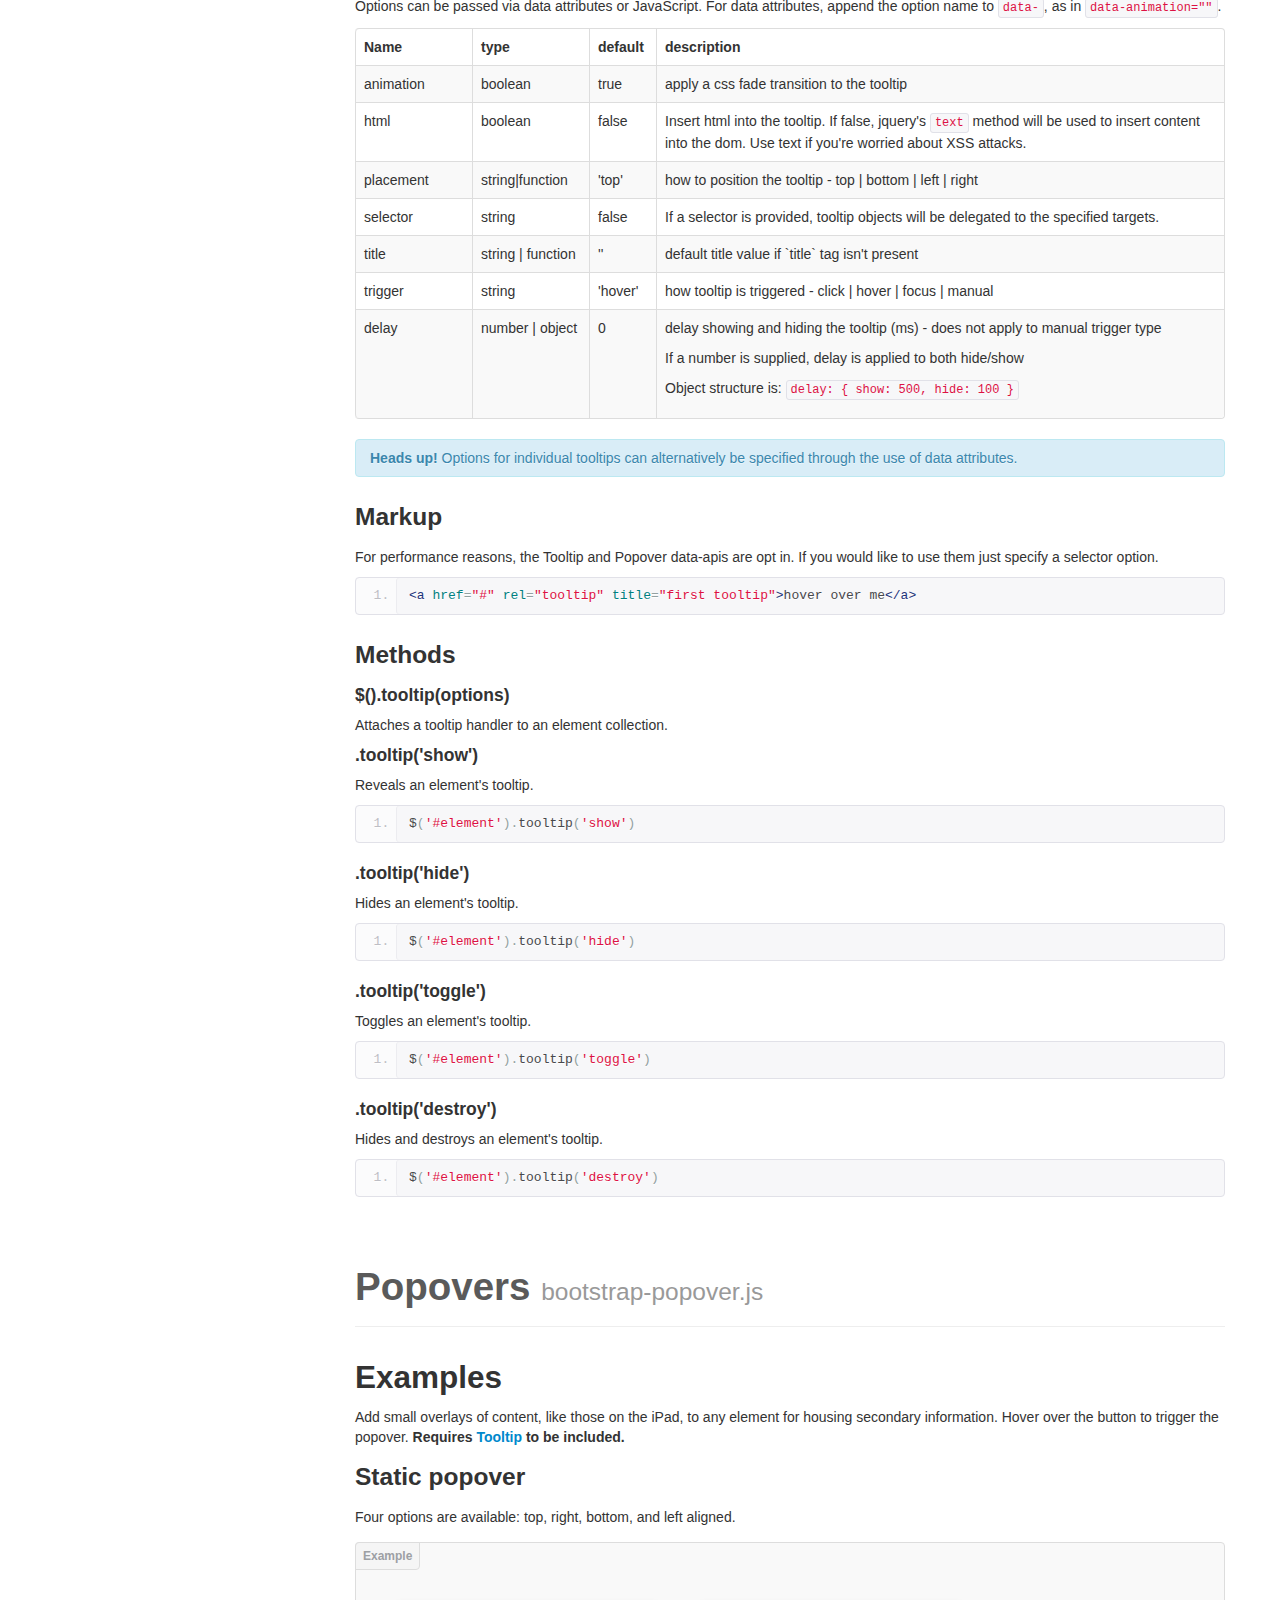
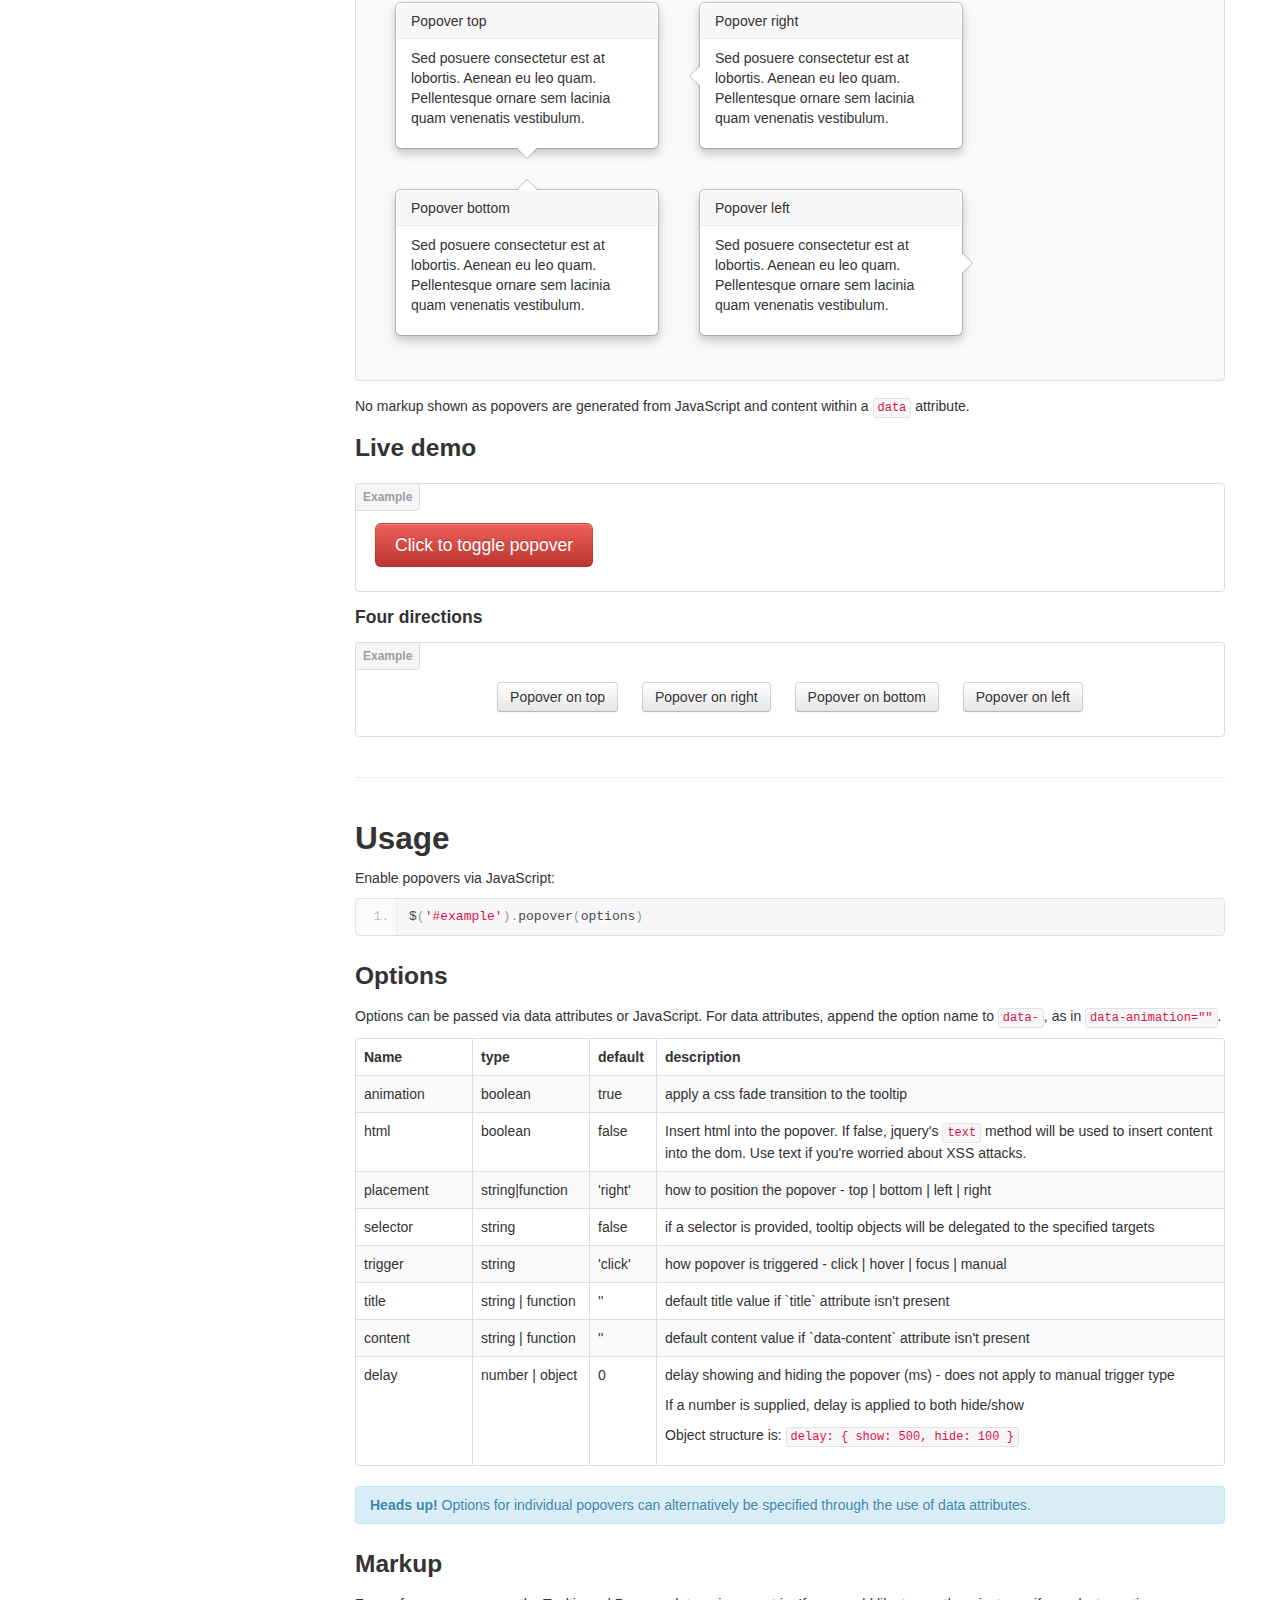
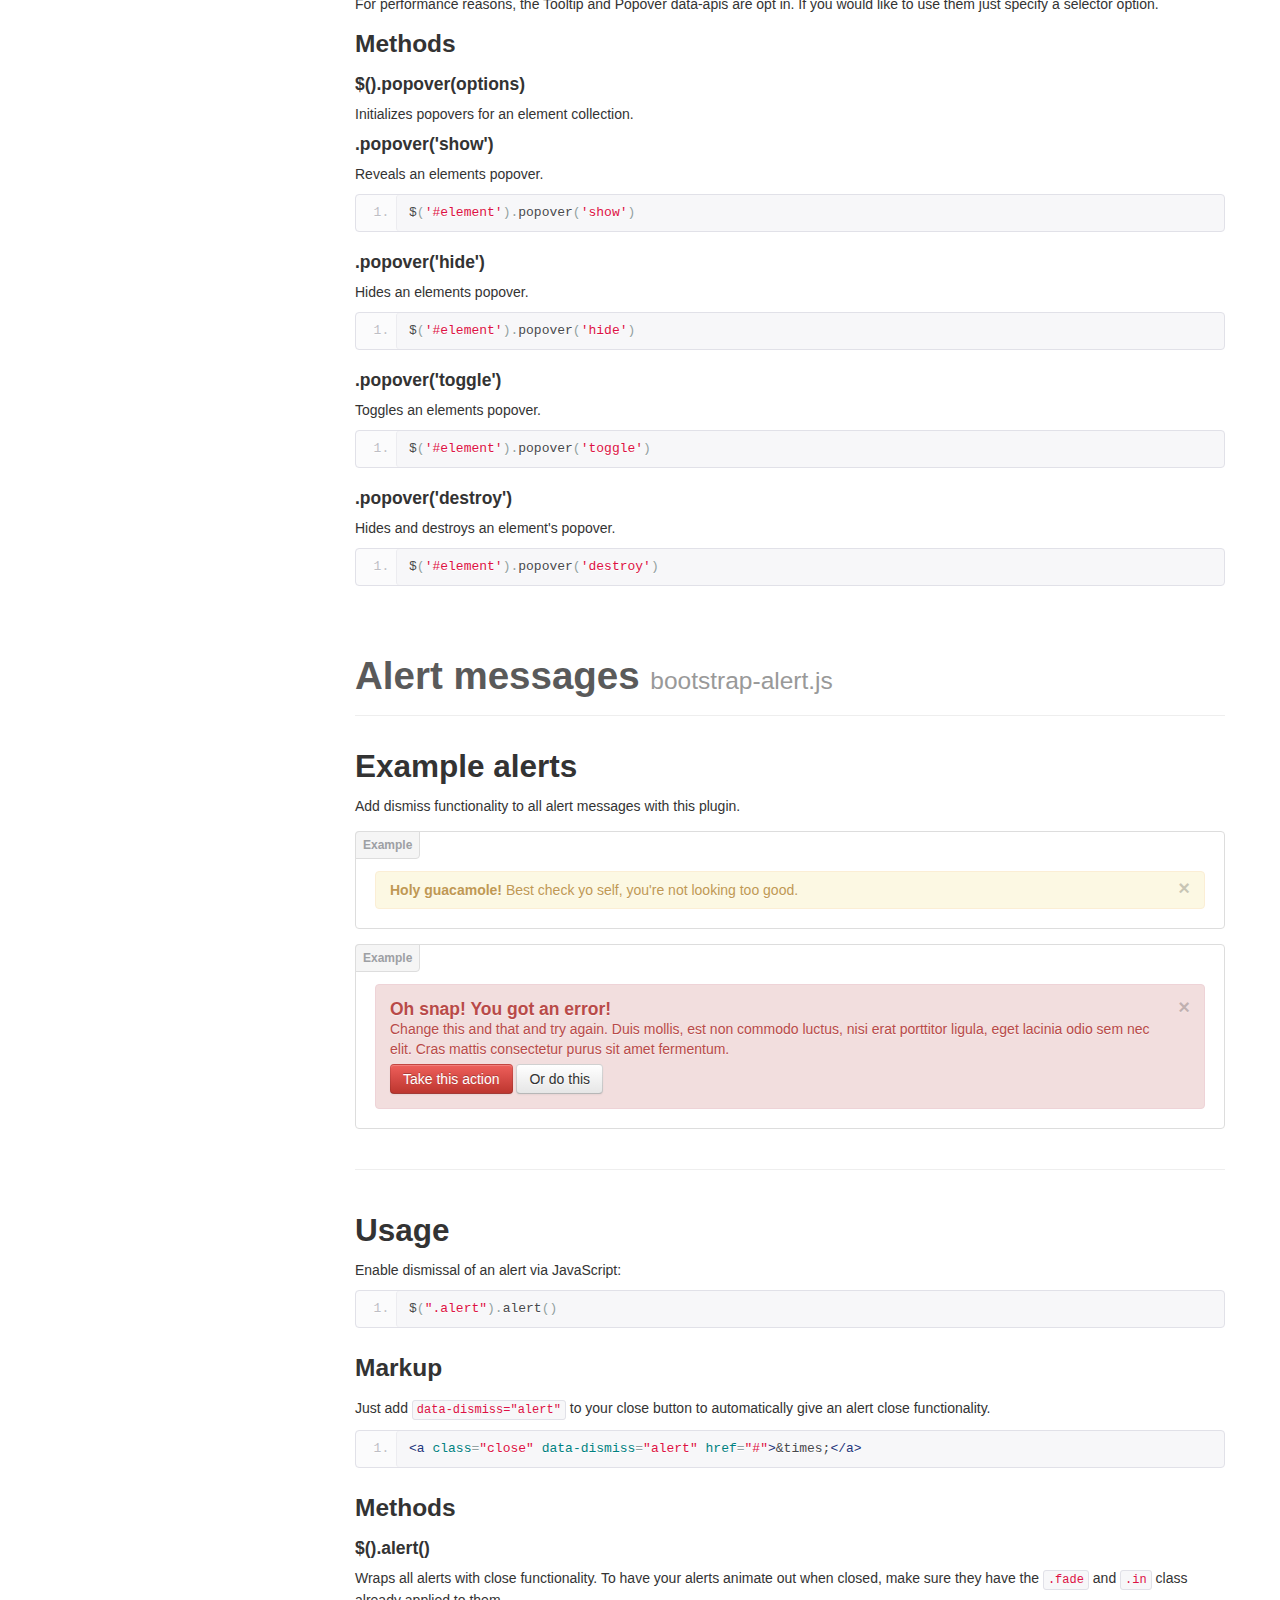
<file: site/assets/javascript.html>
<!DOCTYPE html>
<html lang="en">
  <head>
    <meta charset="utf-8">
    <title>Javascript - Twitter Bootstrap</title>
    <meta name="viewport" content="width=device-width, initial-scale=1.0">
    <meta name="description" content="">
    <meta name="author" content="">

    <!-- Le styles -->
    <link href="css/bootstrap.css" rel="stylesheet">
    <link href="css/bootstrap-responsive.css" rel="stylesheet">
    <link href="css/docs.css" rel="stylesheet">
    <link href="css/tm_docs.css" rel="stylesheet">
    <link href="css/prettify.css" rel="stylesheet">

    <!-- Le HTML5 shim, for IE6-8 support of HTML5 elements -->
    <!--[if lt IE 9]>
    <link href="css/ie.css" rel="stylesheet">
      <script src="http://html5shim.googlecode.com/svn/trunk/html5.js"></script>
    <![endif]-->

  </head>

  <body data-spy="scroll" data-target=".bs-docs-sidebar">

    <!-- Navbar
    ================================================== -->
    <div class="navbar navbar-inverse navbar-fixed-top" id="advanced">
      <span class="trigger"><strong></strong><em></em></span>
      <div class="navbar-inner">
        <div class="container">
          <button type="button" class="btn btn-navbar" data-toggle="collapse" data-target=".nav-collapse">
            <span class="icon-bar"></span>
            <span class="icon-bar"></span>
            <span class="icon-bar"></span>
          </button>
          <a class="brand" href="scaffolding.html">Bootstrap</a>
          <div class="nav-collapse collapse">
            <ul class="nav">
              <li class="home">
                <a href="../index.html"><img src="img/tm/tm_home.png" alt=""></a>
              </li>
              <li class="divider-vertical"></li>
              <li class="">
                <a href="scaffolding.html">Scaffolding</a>
              </li>
              <li class="">
                <a href="base-css.html">Base CSS</a>
              </li>
              <li class="">
                <a href="components.html">Components</a>
              </li>
              <li class="active">
                <a href="javascript.html">Javascript</a>
              </li>
              <li class="divider-vertical"></li>
              <li class="dropdown">
                <a href="#" class="dropdown-toggle" data-toggle="dropdown">TM add-ons <b class="caret"></b></a>
                <ul class="dropdown-menu">
                  <li><a href="../404.html">Pages</a>
                    <ul>  
                      <li><a href="under_construction.html">Under Construction</a></li>
                      <li><a href="intro.html">Intro Page</a></li>
                      <li><a href="../404.html">404 page</a></li>
                    </ul>
                  </li>
                  <li><a href="portfolio.html">Portfolio</a></li>
                  <li><a href="slider.html">Slider</a></li>
                  <li><a href="social_media.html">Social and Media<br> Sharing</a></li>
                  <li><a href="css3.html">CSS3 Tricks</a></li>
                </ul>
              </li>
            </ul>
          </div>
        </div>
      </div>
    </div>

<!-- Subhead
================================================== -->
<header class="jumbotron subhead">
  <div class="container">
    <h1>JavaScript for Bootstrap</h1>
    <p class="lead">Bring Bootstrap's components to life&mdash;now with 13 custom jQuery plugins.
  </div>
</header>

  <div class="container">

    <!-- Docs nav
    ================================================== -->
    <div class="row">
      <div class="span3 bs-docs-sidebar">
        <ul class="nav nav-list bs-docs-sidenav">
          <li><a href="#overview"><i class="icon-chevron-right"></i> Overview</a></li>
          <li><a href="#transitions"><i class="icon-chevron-right"></i> Transitions</a></li>
          <li><a href="#modals"><i class="icon-chevron-right"></i> Modal</a></li>
          <li><a href="#dropdowns"><i class="icon-chevron-right"></i> Dropdown</a></li>
          <li><a href="#scrollspy"><i class="icon-chevron-right"></i> Scrollspy</a></li>
          <li><a href="#tabs"><i class="icon-chevron-right"></i> Tab</a></li>
          <li><a href="#tooltips"><i class="icon-chevron-right"></i> Tooltip</a></li>
          <li><a href="#popovers"><i class="icon-chevron-right"></i> Popover</a></li>
          <li><a href="#alerts"><i class="icon-chevron-right"></i> Alert</a></li>
          <li><a href="#buttons"><i class="icon-chevron-right"></i> Button</a></li>
          <li><a href="#collapse"><i class="icon-chevron-right"></i> Collapse</a></li>
          <li><a href="#carousel"><i class="icon-chevron-right"></i> Carousel</a></li>
          <li><a href="#typeahead"><i class="icon-chevron-right"></i> Typeahead</a></li>
          <li><a href="#affix"><i class="icon-chevron-right"></i> Affix</a></li>
        </ul>
      </div>
      <div class="span9">


        <!-- Overview
        ================================================== -->
        <section id="overview">
          <div class="page-header">
            <h1>JavaScript in Bootstrap</h1>
          </div>

          <h3>Individual or compiled</h3>
          <p>Plugins can be included individually (though some have required dependencies), or all at once. Both <strong>bootstrap.js</strong> and <strong>bootstrap.min.js</strong> contain all plugins in a single file.</p>

          <h3>Data attributes</h3>
          <p>You can use all Bootstrap plugins purely through the markup API without writing a single line of JavaScript. This is Bootstrap's first class API and should be your first consideration when using a plugin.</p>

          <p>That said, in some situations it may be desirable to turn this functionality off. Therefore, we also provide the ability to disable the data attribute API by unbinding all events on the body namespaced with `'data-api'`. This looks like this:
          <pre class="prettyprint linenums">$('body').off('.data-api')</pre>

          <p>Alternatively, to target a specific plugin, just include the plugin's name as a namespace along with the data-api namespace like this:</p>
          <pre class="prettyprint linenums">$('body').off('.alert.data-api')</pre>

          <h3>Programmatic API</h3>
          <p>We also believe you should be able to use all Bootstrap plugins purely through the JavaScript API. All public APIs are single, chainable methods, and return the collection acted upon.</p>
          <pre class="prettyprint linenums">$(".btn.danger").button("toggle").addClass("fat")</pre>
          <p>All methods should accept an optional options object, a string which targets a particular method, or nothing (which initiates a plugin with default behavior):</p>
<pre class="prettyprint linenums">
$("#myModal").modal()                       // initialized with defaults
$("#myModal").modal({ keyboard: false })   // initialized with no keyboard
$("#myModal").modal('show')                // initializes and invokes show immediately</p>
</pre>
          <p>Each plugin also exposes its raw constructor on a `Constructor` property: <code>$.fn.popover.Constructor</code>. If you'd like to get a particular plugin instance, retrieve it directly from an element: <code>$('[rel=popover]').data('popover')</code>.</p>

          <h3>No Conflict</h3>
          <p>Sometimes it is necessary to use Bootstrap plugins with other UI frameworks. In these circumstances,  namespace collisions can occasionally occur. If this happens, you may call <code>.noConflict</code> on the plugin you wish to revert the value of.</p>

<pre class="prettyprint linenums">
var bootstrapButton = $.fn.button.noConflict() // return $.fn.button to previously assigned value
$.fn.bootstrapBtn = bootstrapButton            // give $().bootstrapBtn the bootstrap functionality
</pre>

          <h3>Events</h3>
          <p>Bootstrap provides custom events for most plugin's unique actions. Generally, these come in an infinitive and past participle form - where the infinitive (ex. <code>show</code>) is triggered at the start of an event, and its past participle form (ex. <code>shown</code>) is trigger on the completion of an action.</p>
          <p>All infinitive events provide preventDefault functionality. This provides the ability to stop the execution of an action before it starts.</p>
<pre class="prettyprint linenums">
$('#myModal').on('show', function (e) {
    if (!data) return e.preventDefault() // stops modal from being shown
})
</pre>
        </section>



        <!-- Transitions
        ================================================== -->
        <section id="transitions">
          <div class="page-header">
            <h1>Transitions <small>bootstrap-transition.js</small></h1>
          </div>
          <h3>About transitions</h3>
          <p>For simple transition effects, include bootstrap-transition.js once alongside the other JS files. If you're using the compiled (or minified) bootstrap.js, there is no need to include this&mdash;it's already there.</p>
          <h3>Use cases</h3>
          <p>A few examples of the transition plugin:</p>
          <ul>
            <li>Sliding or fading in modals</li>
            <li>Fading out tabs</li>
            <li>Fading out alerts</li>
            <li>Sliding carousel panes</li>
          </ul>

        </section>



        <!-- Modal
        ================================================== -->
        <section id="modals">
          <div class="page-header">
            <h1>Modals <small>bootstrap-modal.js</small></h1>
          </div>


          <h2>Examples</h2>
          <p>Modals are streamlined, but flexible, dialog prompts with the minimum required functionality and smart defaults.</p>

          <h3>Static example</h3>
          <p>A rendered modal with header, body, and set of actions in the footer.</p>
          <div class="bs-docs-example" style="background-color: #f5f5f5;">
            <div class="modal" style="position: relative; top: auto; left: auto; right: auto; margin: 0 auto 20px; z-index: 1; max-width: 100%;">
              <div class="modal-header">
                <button type="button" class="close" data-dismiss="modal" aria-hidden="true">&times;</button>
                <h3>Modal header</h3>
              </div>
              <div class="modal-body">
                <p>One fine body&hellip;</p>
              </div>
              <div class="modal-footer">
                <a href="#" class="btn">Close</a>
                <a href="#" class="btn btn-primary">Save changes</a>
              </div>
            </div>
          </div>
<pre class="prettyprint linenums">
&lt;div class="modal hide fade"&gt;
  &lt;div class="modal-header"&gt;
    &lt;button type="button" class="close" data-dismiss="modal" aria-hidden="true"&gt;&amp;times;&lt;/button&gt;
    &lt;h3&gt;Modal header&lt;/h3&gt;
  &lt;/div&gt;
  &lt;div class="modal-body"&gt;
    &lt;p&gt;One fine body&hellip;&lt;/p&gt;
  &lt;/div&gt;
  &lt;div class="modal-footer"&gt;
    &lt;a href="#" class="btn"&gt;Close&lt;/a&gt;
    &lt;a href="#" class="btn btn-primary"&gt;Save changes&lt;/a&gt;
  &lt;/div&gt;
&lt;/div&gt;
</pre>

          <h3>Live demo</h3>
          <p>Toggle a modal via JavaScript by clicking the button below. It will slide down and fade in from the top of the page.</p>
          <!-- sample modal content -->
          <div id="myModal" class="modal hide fade" tabindex="-1" role="dialog" aria-labelledby="myModalLabel" aria-hidden="true">
            <div class="modal-header">
              <button type="button" class="close" data-dismiss="modal" aria-hidden="true">&times;</button>
              <h3 id="myModalLabel">Modal Heading</h3>
            </div>
            <div class="modal-body">
              <h4>Text in a modal</h4>
              <p>Duis mollis, est non commodo luctus, nisi erat porttitor ligula, eget lacinia odio sem.</p>

              <h4>Popover in a modal</h4>
              <p>This <a href="#" role="button" class="btn popover-test" title="A Title" data-content="And here's some amazing content. It's very engaging. right?">button</a> should trigger a popover on click.</p>

              <h4>Tooltips in a modal</h4>
              <p><a href="#" class="tooltip-test" title="Tooltip">This link</a> and <a href="#" class="tooltip-test" title="Tooltip">that link</a> should have tooltips on hover.</p>

              <hr>

              <h4>Overflowing text to show optional scrollbar</h4>
              <p>We set a fixed <code>max-height</code> on the <code>.modal-body</code>. Watch it overflow with all this extra lorem ipsum text we've included.</p>
              <p>Cras mattis consectetur purus sit amet fermentum. Cras justo odio, dapibus ac facilisis in, egestas eget quam. Morbi leo risus, porta ac consectetur ac, vestibulum at eros.</p>
              <p>Praesent commodo cursus magna, vel scelerisque nisl consectetur et. Vivamus sagittis lacus vel augue laoreet rutrum faucibus dolor auctor.</p>
              <p>Aenean lacinia bibendum nulla sed consectetur. Praesent commodo cursus magna, vel scelerisque nisl consectetur et. Donec sed odio dui. Donec ullamcorper nulla non metus auctor fringilla.</p>
              <p>Cras mattis consectetur purus sit amet fermentum. Cras justo odio, dapibus ac facilisis in, egestas eget quam. Morbi leo risus, porta ac consectetur ac, vestibulum at eros.</p>
              <p>Praesent commodo cursus magna, vel scelerisque nisl consectetur et. Vivamus sagittis lacus vel augue laoreet rutrum faucibus dolor auctor.</p>
              <p>Aenean lacinia bibendum nulla sed consectetur. Praesent commodo cursus magna, vel scelerisque nisl consectetur et. Donec sed odio dui. Donec ullamcorper nulla non metus auctor fringilla.</p>
            </div>
            <div class="modal-footer">
              <button class="btn" data-dismiss="modal">Close</button>
              <button class="btn btn-primary">Save changes</button>
            </div>
          </div>
          <div class="bs-docs-example" style="padding-bottom: 24px;">
            <a data-toggle="modal" href="#myModal" class="btn btn-primary btn-large">Launch demo modal</a>
          </div>
<pre class="prettyprint linenums">
&lt!-- Button to trigger modal --&gt;
&lt;a href="#myModal" role="button" class="btn" data-toggle="modal"&gt;Launch demo modal&lt;/a&gt;

&lt!-- Modal --&gt;
&lt;div id="myModal" class="modal hide fade" tabindex="-1" role="dialog" aria-labelledby="myModalLabel" aria-hidden="true"&gt;
  &lt;div class="modal-header"&gt;
    &lt;button type="button" class="close" data-dismiss="modal" aria-hidden="true"&gt;&times;&lt;/button&gt;
    &lt;h3 id="myModalLabel"&gt;Modal header&lt;/h3&gt;
  &lt;/div&gt;
  &lt;div class="modal-body"&gt;
    &lt;p&gt;One fine body&hellip;&lt;/p&gt;
  &lt;/div&gt;
  &lt;div class="modal-footer"&gt;
    &lt;button class="btn" data-dismiss="modal" aria-hidden="true"&gt;Close&lt;/button&gt;
    &lt;button class="btn btn-primary"&gt;Save changes&lt;/button&gt;
  &lt;/div&gt;
&lt;/div&gt;
</pre>


          <hr class="bs-docs-separator">


          <h2>Usage</h2>

          <h3>Via data attributes</h3>
          <p>Activate a modal without writing JavaScript. Set <code>data-toggle="modal"</code> on a controller element, like a button, along with a <code>data-target="#foo"</code> or <code>href="#foo"</code> to target a specific modal to toggle.</p>
          <pre class="prettyprint linenums">&lt;button type="button" data-toggle="modal" data-target="#myModal"&gt;Launch modal&lt;/button&gt;</pre>

          <h3>Via JavaScript</h3>
          <p>Call a modal with id <code>myModal</code> with a single line of JavaScript:</p>
          <pre class="prettyprint linenums">$('#myModal').modal(options)</pre>

          <h3>Options</h3>
          <p>Options can be passed via data attributes or JavaScript. For data attributes, append the option name to <code>data-</code>, as in <code>data-backdrop=""</code>.</p>
          <table class="table table-bordered table-striped">
            <thead>
             <tr>
               <th style="width: 100px;">Name</th>
               <th style="width: 50px;">type</th>
               <th style="width: 50px;">default</th>
               <th>description</th>
             </tr>
            </thead>
            <tbody>
             <tr>
               <td>backdrop</td>
               <td>boolean</td>
               <td>true</td>
               <td>Includes a modal-backdrop element. Alternatively, specify <code>static</code> for a backdrop which doesn't close the modal on click.</td>
             </tr>
             <tr>
               <td>keyboard</td>
               <td>boolean</td>
               <td>true</td>
               <td>Closes the modal when escape key is pressed</td>
             </tr>
             <tr>
               <td>show</td>
               <td>boolean</td>
               <td>true</td>
               <td>Shows the modal when initialized.</td>
             </tr>
             <tr>
               <td>remote</td>
               <td>path</td>
               <td>false</td>
               <td><p>If a remote url is provided, content will be loaded via jQuery's <code>load</code> method and injected into the <code>.modal-body</code>. If you're using the data api, you may alternatively use the <code>href</code> tag to specify the remote source. An example of this is shown below:</p>
              <pre class="prettyprint linenums"><code>&lt;a data-toggle="modal" href="remote.html" data-target="#modal"&gt;click me&lt;/a&gt;</code></pre></td>
             </tr>
            </tbody>
          </table>

          <h3>Methods</h3>
          <h4>.modal(options)</h4>
          <p>Activates your content as a modal. Accepts an optional options <code>object</code>.</p>
<pre class="prettyprint linenums">
$('#myModal').modal({
  keyboard: false
})
</pre>
          <h4>.modal('toggle')</h4>
          <p>Manually toggles a modal.</p>
          <pre class="prettyprint linenums">$('#myModal').modal('toggle')</pre>
          <h4>.modal('show')</h4>
          <p>Manually opens a modal.</p>
          <pre class="prettyprint linenums">$('#myModal').modal('show')</pre>
          <h4>.modal('hide')</h4>
          <p>Manually hides a modal.</p>
          <pre class="prettyprint linenums">$('#myModal').modal('hide')</pre>
          <h3>Events</h3>
          <p>Bootstrap's modal class exposes a few events for hooking into modal functionality.</p>
          <table class="table table-bordered table-striped">
            <thead>
             <tr>
               <th style="width: 150px;">Event</th>
               <th>Description</th>
             </tr>
            </thead>
            <tbody>
             <tr>
               <td>show</td>
               <td>This event fires immediately when the <code>show</code> instance method is called.</td>
             </tr>
             <tr>
               <td>shown</td>
               <td>This event is fired when the modal has been made visible to the user (will wait for css transitions to complete).</td>
             </tr>
             <tr>
               <td>hide</td>
               <td>This event is fired immediately when the <code>hide</code> instance method has been called.</td>
             </tr>
             <tr>
               <td>hidden</td>
               <td>This event is fired when the modal has finished being hidden from the user (will wait for css transitions to complete).</td>
             </tr>
            </tbody>
          </table>
<pre class="prettyprint linenums">
$('#myModal').on('hidden', function () {
  // do something…
})
</pre>
        </section>



        <!-- Dropdowns
        ================================================== -->
        <section id="dropdowns">
          <div class="page-header">
            <h1>Dropdowns <small>bootstrap-dropdown.js</small></h1>
          </div>


          <h2>Examples</h2>
          <p>Add dropdown menus to nearly anything with this simple plugin, including the navbar, tabs, and pills.</p>

          <h3>Within a navbar</h3>
          <div class="bs-docs-example">
            <div id="navbar-example" class="navbar navbar-static">
              <div class="navbar-inner">
                <div class="container" style="width: auto;">
                  <a class="brand" href="#">Project Name</a>
                  <ul class="nav" role="navigation">
                    <li class="dropdown">
                      <a id="drop1" href="#" role="button" class="dropdown-toggle" data-toggle="dropdown">Dropdown <b class="caret"></b></a>
                      <ul class="dropdown-menu" role="menu" aria-labelledby="drop1">
                        <li><a tabindex="-1" href="http://google.com">Action</a></li>
                        <li><a tabindex="-1" href="#anotherAction">Another action</a></li>
                        <li><a tabindex="-1" href="#">Something else here</a></li>
                        <li class="divider"></li>
                        <li><a tabindex="-1" href="#">Separated link</a></li>
                      </ul>
                    </li>
                    <li class="dropdown">
                      <a href="#" id="drop2" role="button" class="dropdown-toggle" data-toggle="dropdown">Dropdown 2 <b class="caret"></b></a>
                      <ul class="dropdown-menu" role="menu" aria-labelledby="drop2">
                        <li><a tabindex="-1" href="#">Action</a></li>
                        <li><a tabindex="-1" href="#">Another action</a></li>
                        <li><a tabindex="-1" href="#">Something else here</a></li>
                        <li class="divider"></li>
                        <li><a tabindex="-1" href="#">Separated link</a></li>
                      </ul>
                    </li>
                  </ul>
                  <ul class="nav pull-right">
                    <li id="fat-menu" class="dropdown">
                      <a href="#" id="drop3" role="button" class="dropdown-toggle" data-toggle="dropdown">Dropdown 3 <b class="caret"></b></a>
                      <ul class="dropdown-menu" role="menu" aria-labelledby="drop3">
                        <li><a tabindex="-1" href="#">Action</a></li>
                        <li><a tabindex="-1" href="#">Another action</a></li>
                        <li><a tabindex="-1" href="#">Something else here</a></li>
                        <li class="divider"></li>
                        <li><a tabindex="-1" href="#">Separated link</a></li>
                      </ul>
                    </li>
                  </ul>
                </div>
              </div>
            </div> <!-- /navbar-example -->
          </div> 

          <h3>Within tabs</h3>
          <div class="bs-docs-example">
            <ul class="nav nav-pills">
              <li class="active"><a href="#">Regular link</a></li>
              <li class="dropdown">
                <a class="dropdown-toggle" id="drop4" role="button" data-toggle="dropdown" href="#">Dropdown <b class="caret"></b></a>
                <ul id="menu1" class="dropdown-menu" role="menu" aria-labelledby="drop4">
                  <li><a tabindex="-1" href="#">Action</a></li>
                  <li><a tabindex="-1" href="#">Another action</a></li>
                  <li><a tabindex="-1" href="#">Something else here</a></li>
                  <li class="divider"></li>
                  <li><a tabindex="-1" href="#">Separated link</a></li>
                </ul>
              </li>
              <li class="dropdown">
                <a class="dropdown-toggle" id="drop5" role="button" data-toggle="dropdown" href="#">Dropdown 2 <b class="caret"></b></a>
                <ul id="menu2" class="dropdown-menu" role="menu" aria-labelledby="drop5">
                  <li><a tabindex="-1" href="#">Action</a></li>
                  <li><a tabindex="-1" href="#">Another action</a></li>
                  <li><a tabindex="-1" href="#">Something else here</a></li>
                  <li class="divider"></li>
                  <li><a tabindex="-1" href="#">Separated link</a></li>
                </ul>
              </li>
              <li class="dropdown">
                <a class="dropdown-toggle" id="drop5" role="button" data-toggle="dropdown" href="#">Dropdown 3 <b class="caret"></b></a>
                <ul id="menu3" class="dropdown-menu" role="menu" aria-labelledby="drop5">
                  <li><a tabindex="-1" href="#">Action</a></li>
                  <li><a tabindex="-1" href="#">Another action</a></li>
                  <li><a tabindex="-1" href="#">Something else here</a></li>
                  <li class="divider"></li>
                  <li><a tabindex="-1" href="#">Separated link</a></li>
                </ul>
              </li>
            </ul> <!-- /tabs -->
          </div> 


          <hr class="bs-docs-separator">


          <h2>Usage</h2>

          <h3>Via data attributes</h3>
          <p>Add <code>data-toggle="dropdown"</code> to a link or button to toggle a dropdown.</p>
<pre class="prettyprint linenums">
&lt;div class="dropdown"&gt;
  &lt;a class="dropdown-toggle" data-toggle="dropdown" href="#"&gt;Dropdown trigger&lt;/a&gt;
  &lt;ul class="dropdown-menu" role="menu" aria-labelledby="dLabel"&gt;
    ...
  &lt;/ul&gt;
&lt;/div&gt;
</pre>
          <p>To keep URLs intact, use the <code>data-target</code> attribute instead of <code>href="#"</code>.</p>
<pre class="prettyprint linenums">
&lt;div class="dropdown"&gt;
  &lt;a class="dropdown-toggle" id="dLabel" role="button" data-toggle="dropdown" data-target="#" href="/page.html"&gt;
    Dropdown
    &lt;b class="caret"&gt;&lt;/b&gt;
  &lt;/a&gt;
  &lt;ul class="dropdown-menu" role="menu" aria-labelledby="dLabel"&gt;
    ...
  &lt;/ul&gt;
&lt;/div&gt;
</pre>

          <h3>Via JavaScript</h3>
          <p>Call the dropdowns via JavaScript:</p>
          <pre class="prettyprint linenums">$('.dropdown-toggle').dropdown()</pre>

          <h3>Options</h3>
          <p><em>None</em></p>

          <h3>Methods</h3>
          <h4>$().dropdown('toggle')</h4>
          <p>A programmatic api for toggling menus for a given navbar or tabbed navigation.</p>
        </section>



        <!-- ScrollSpy
        ================================================== -->
        <section id="scrollspy">
          <div class="page-header">
            <h1>ScrollSpy <small>bootstrap-scrollspy.js</small></h1>
          </div>


          <h2>Example in navbar</h2>
          <p>The ScrollSpy plugin is for automatically updating nav targets based on scroll position. Scroll the area below the navbar and watch the active class change. The dropdown sub items will be highlighted as well.</p>
          <div class="bs-docs-example">
            <div id="navbarExample" class="navbar navbar-static">
              <div class="navbar-inner">
                <div class="container" style="width: auto;">
                  <a class="brand" href="#">Project Name</a>
                  <ul class="nav">
                    <li><a href="#fat">@fat</a></li>
                    <li><a href="#mdo">@mdo</a></li>
                    <li class="dropdown">
                      <a href="#" class="dropdown-toggle" data-toggle="dropdown">Dropdown <b class="caret"></b></a>
                      <ul class="dropdown-menu">
                        <li><a href="#one">one</a></li>
                        <li><a href="#two">two</a></li>
                        <li class="divider"></li>
                        <li><a href="#three">three</a></li>
                      </ul>
                    </li>
                  </ul>
                </div>
              </div>
            </div>
            <div data-spy="scroll" data-target="#navbarExample" data-offset="0" class="scrollspy-example">
              <h4 id="fat">@fat</h4>
              <p>Ad leggings keytar, brunch id art party dolor labore. Pitchfork yr enim lo-fi before they sold out qui. Tumblr farm-to-table bicycle rights whatever. Anim keffiyeh carles cardigan. Velit seitan mcsweeney's photo booth 3 wolf moon irure. Cosby sweater lomo jean shorts, williamsburg hoodie minim qui you probably haven't heard of them et cardigan trust fund culpa biodiesel wes anderson aesthetic. Nihil tattooed accusamus, cred irony biodiesel keffiyeh artisan ullamco consequat.</p>
              <h4 id="mdo">@mdo</h4>
              <p>Veniam marfa mustache skateboard, adipisicing fugiat velit pitchfork beard. Freegan beard aliqua cupidatat mcsweeney's vero. Cupidatat four loko nisi, ea helvetica nulla carles. Tattooed cosby sweater food truck, mcsweeney's quis non freegan vinyl. Lo-fi wes anderson +1 sartorial. Carles non aesthetic exercitation quis gentrify. Brooklyn adipisicing craft beer vice keytar deserunt.</p>
              <h4 id="one">one</h4>
              <p>Occaecat commodo aliqua delectus. Fap craft beer deserunt skateboard ea. Lomo bicycle rights adipisicing banh mi, velit ea sunt next level locavore single-origin coffee in magna veniam. High life id vinyl, echo park consequat quis aliquip banh mi pitchfork. Vero VHS est adipisicing. Consectetur nisi DIY minim messenger bag. Cred ex in, sustainable delectus consectetur fanny pack iphone.</p>
              <h4 id="two">two</h4>
              <p>In incididunt echo park, officia deserunt mcsweeney's proident master cleanse thundercats sapiente veniam. Excepteur VHS elit, proident shoreditch +1 biodiesel laborum craft beer. Single-origin coffee wayfarers irure four loko, cupidatat terry richardson master cleanse. Assumenda you probably haven't heard of them art party fanny pack, tattooed nulla cardigan tempor ad. Proident wolf nesciunt sartorial keffiyeh eu banh mi sustainable. Elit wolf voluptate, lo-fi ea portland before they sold out four loko. Locavore enim nostrud mlkshk brooklyn nesciunt.</p>
              <h4 id="three">three</h4>
              <p>Ad leggings keytar, brunch id art party dolor labore. Pitchfork yr enim lo-fi before they sold out qui. Tumblr farm-to-table bicycle rights whatever. Anim keffiyeh carles cardigan. Velit seitan mcsweeney's photo booth 3 wolf moon irure. Cosby sweater lomo jean shorts, williamsburg hoodie minim qui you probably haven't heard of them et cardigan trust fund culpa biodiesel wes anderson aesthetic. Nihil tattooed accusamus, cred irony biodiesel keffiyeh artisan ullamco consequat.</p>
              <p>Keytar twee blog, culpa messenger bag marfa whatever delectus food truck. Sapiente synth id assumenda. Locavore sed helvetica cliche irony, thundercats you probably haven't heard of them consequat hoodie gluten-free lo-fi fap aliquip. Labore elit placeat before they sold out, terry richardson proident brunch nesciunt quis cosby sweater pariatur keffiyeh ut helvetica artisan. Cardigan craft beer seitan readymade velit. VHS chambray laboris tempor veniam. Anim mollit minim commodo ullamco thundercats.
              </p>
            </div>
          </div>


          <hr class="bs-docs-separator">


          <h2>Usage</h2>

          <h3>Via data attributes</h3>
          <p>To easily add scrollspy behavior to your topbar navigation, just add <code>data-spy="scroll"</code> to the element you want to spy on (most typically this would be the body) and <code>data-target=".navbar"</code> to select which nav to use. You'll want to use scrollspy with a <code>.nav</code> component.</p>
          <pre class="prettyprint linenums">&lt;body data-spy="scroll" data-target=".navbar"&gt;...&lt;/body&gt;</pre>

          <h3>Via JavaScript</h3>
          <p>Call the scrollspy via JavaScript:</p>
          <pre class="prettyprint linenums">$('#navbar').scrollspy()</pre>

          <div class="alert alert-info">
            <strong>Heads up!</strong>
            Navbar links must have resolvable id targets. For example, a <code>&lt;a href="#home"&gt;home&lt;/a&gt;</code> must correspond to something in the dom like <code>&lt;div id="home"&gt;&lt;/div&gt;</code>.
          </div>

          <h3>Methods</h3>
          <h4>.scrollspy('refresh')</h4>
          <p>When using scrollspy in conjunction with adding or removing of elements from the DOM, you'll need to call the refresh method like so:</p>
<pre class="prettyprint linenums">
$('[data-spy="scroll"]').each(function () {
  var $spy = $(this).scrollspy('refresh')
});
</pre>

          <h3>Options</h3>
          <p>Options can be passed via data attributes or JavaScript. For data attributes, append the option name to <code>data-</code>, as in <code>data-offset=""</code>.</p>
          <table class="table table-bordered table-striped">
            <thead>
             <tr>
               <th style="width: 100px;">Name</th>
               <th style="width: 100px;">type</th>
               <th style="width: 50px;">default</th>
               <th>description</th>
             </tr>
            </thead>
            <tbody>
             <tr>
               <td>offset</td>
               <td>number</td>
               <td>10</td>
               <td>Pixels to offset from top when calculating position of scroll.</td>
             </tr>
            </tbody>
          </table>

          <h3>Events</h3>
          <table class="table table-bordered table-striped">
            <thead>
             <tr>
               <th style="width: 150px;">Event</th>
               <th>Description</th>
             </tr>
            </thead>
            <tbody>
             <tr>
               <td>activate</td>
               <td>This event fires whenever a new item becomes activated by the scrollspy.</td>
            </tr>
            </tbody>
          </table>
        </section>



        <!-- Tabs
        ================================================== -->
        <section id="tabs">
          <div class="page-header">
            <h1>Togglable tabs <small>bootstrap-tab.js</small></h1>
          </div>


          <h2>Example tabs</h2>
          <p>Add quick, dynamic tab functionality to transition through panes of local content, even via dropdown menus.</p>
          <div class="bs-docs-example">
            <ul id="myTab" class="nav nav-tabs">
              <li class="active"><a href="#home" data-toggle="tab">Home</a></li>
              <li><a href="#profile" data-toggle="tab">Profile</a></li>
              <li class="dropdown">
                <a href="#" class="dropdown-toggle" data-toggle="dropdown">Dropdown <b class="caret"></b></a>
                <ul class="dropdown-menu">
                  <li><a href="#dropdown1" data-toggle="tab">@fat</a></li>
                  <li><a href="#dropdown2" data-toggle="tab">@mdo</a></li>
                </ul>
              </li>
            </ul>
            <div id="myTabContent" class="tab-content">
              <div class="tab-pane fade in active" id="home">
                <p>Raw denim you probably haven't heard of them jean shorts Austin. Nesciunt tofu stumptown aliqua, retro synth master cleanse. Mustache cliche tempor, williamsburg carles vegan helvetica. Reprehenderit butcher retro keffiyeh dreamcatcher synth. Cosby sweater eu banh mi, qui irure terry richardson ex squid. Aliquip placeat salvia cillum iphone. Seitan aliquip quis cardigan american apparel, butcher voluptate nisi qui.</p>
              </div>
              <div class="tab-pane fade" id="profile">
                <p>Food truck fixie locavore, accusamus mcsweeney's marfa nulla single-origin coffee squid. Exercitation +1 labore velit, blog sartorial PBR leggings next level wes anderson artisan four loko farm-to-table craft beer twee. Qui photo booth letterpress, commodo enim craft beer mlkshk aliquip jean shorts ullamco ad vinyl cillum PBR. Homo nostrud organic, assumenda labore aesthetic magna delectus mollit. Keytar helvetica VHS salvia yr, vero magna velit sapiente labore stumptown. Vegan fanny pack odio cillum wes anderson 8-bit, sustainable jean shorts beard ut DIY ethical culpa terry richardson biodiesel. Art party scenester stumptown, tumblr butcher vero sint qui sapiente accusamus tattooed echo park.</p>
              </div>
              <div class="tab-pane fade" id="dropdown1">
                <p>Etsy mixtape wayfarers, ethical wes anderson tofu before they sold out mcsweeney's organic lomo retro fanny pack lo-fi farm-to-table readymade. Messenger bag gentrify pitchfork tattooed craft beer, iphone skateboard locavore carles etsy salvia banksy hoodie helvetica. DIY synth PBR banksy irony. Leggings gentrify squid 8-bit cred pitchfork. Williamsburg banh mi whatever gluten-free, carles pitchfork biodiesel fixie etsy retro mlkshk vice blog. Scenester cred you probably haven't heard of them, vinyl craft beer blog stumptown. Pitchfork sustainable tofu synth chambray yr.</p>
              </div>
              <div class="tab-pane fade" id="dropdown2">
                <p>Trust fund seitan letterpress, keytar raw denim keffiyeh etsy art party before they sold out master cleanse gluten-free squid scenester freegan cosby sweater. Fanny pack portland seitan DIY, art party locavore wolf cliche high life echo park Austin. Cred vinyl keffiyeh DIY salvia PBR, banh mi before they sold out farm-to-table VHS viral locavore cosby sweater. Lomo wolf viral, mustache readymade thundercats keffiyeh craft beer marfa ethical. Wolf salvia freegan, sartorial keffiyeh echo park vegan.</p>
              </div>
            </div>
          </div>


          <hr class="bs-docs-separator">


          <h2>Usage</h2>
          <p>Enable tabbable tabs via JavaScript (each tab needs to be activated individually):</p>
<pre class="prettyprint linenums">
$('#myTab a').click(function (e) {
  e.preventDefault();
  $(this).tab('show');
})</pre>
          <p>You can activate individual tabs in several ways:</p>
<pre class="prettyprint linenums">
$('#myTab a[href="#profile"]').tab('show'); // Select tab by name
$('#myTab a:first').tab('show'); // Select first tab
$('#myTab a:last').tab('show'); // Select last tab
$('#myTab li:eq(2) a').tab('show'); // Select third tab (0-indexed)
</pre>

          <h3>Markup</h3>
          <p>You can activate a tab or pill navigation without writing any JavaScript by simply specifying <code>data-toggle="tab"</code> or <code>data-toggle="pill"</code> on an element. Adding the <code>nav</code> and <code>nav-tabs</code> classes to the tab <code>ul</code> will apply the Bootstrap tab styling.</p>
<pre class="prettyprint linenums">
&lt;ul class="nav nav-tabs"&gt;
  &lt;li&gt;&lt;a href="#home" data-toggle="tab"&gt;Home&lt;/a&gt;&lt;/li&gt;
  &lt;li&gt;&lt;a href="#profile" data-toggle="tab"&gt;Profile&lt;/a&gt;&lt;/li&gt;
  &lt;li&gt;&lt;a href="#messages" data-toggle="tab"&gt;Messages&lt;/a&gt;&lt;/li&gt;
  &lt;li&gt;&lt;a href="#settings" data-toggle="tab"&gt;Settings&lt;/a&gt;&lt;/li&gt;
&lt;/ul&gt;</pre>

          <h3>Methods</h3>
          <h4>$().tab</h4>
          <p>
            Activates a tab element and content container. Tab should have either a <code>data-target</code> or an <code>href</code> targeting a container node in the DOM.
          </p>
<pre class="prettyprint linenums">
&lt;ul class="nav nav-tabs" id="myTab"&gt;
  &lt;li class="active"&gt;&lt;a href="#home"&gt;Home&lt;/a&gt;&lt;/li&gt;
  &lt;li&gt;&lt;a href="#profile"&gt;Profile&lt;/a&gt;&lt;/li&gt;
  &lt;li&gt;&lt;a href="#messages"&gt;Messages&lt;/a&gt;&lt;/li&gt;
  &lt;li&gt;&lt;a href="#settings"&gt;Settings&lt;/a&gt;&lt;/li&gt;
&lt;/ul&gt;

&lt;div class="tab-content"&gt;
  &lt;div class="tab-pane active" id="home"&gt;...&lt;/div&gt;
  &lt;div class="tab-pane" id="profile"&gt;...&lt;/div&gt;
  &lt;div class="tab-pane" id="messages"&gt;...&lt;/div&gt;
  &lt;div class="tab-pane" id="settings"&gt;...&lt;/div&gt;
&lt;/div&gt;

&lt;script&gt;
  $(function () {
    $('#myTab a:last').tab('show');
  })
&lt;/script&gt;
</pre>

          <h3>Events</h3>
          <table class="table table-bordered table-striped">
            <thead>
             <tr>
               <th style="width: 150px;">Event</th>
               <th>Description</th>
             </tr>
            </thead>
            <tbody>
             <tr>
               <td>show</td>
               <td>This event fires on tab show, but before the new tab has been shown. Use <code>event.target</code> and <code>event.relatedTarget</code> to target the active tab and the previous active tab (if available) respectively.</td>
            </tr>
            <tr>
               <td>shown</td>
               <td>This event fires on tab show after a tab has been shown. Use <code>event.target</code> and <code>event.relatedTarget</code> to target the active tab and the previous active tab (if available) respectively.</td>
             </tr>
            </tbody>
          </table>
<pre class="prettyprint linenums">
$('a[data-toggle="tab"]').on('shown', function (e) {
  e.target // activated tab
  e.relatedTarget // previous tab
})
</pre>
        </section>


        <!-- Tooltips
        ================================================== -->
        <section id="tooltips">
          <div class="page-header">
            <h1>Tooltips <small>bootstrap-tooltip.js</small></h1>
          </div>


          <h2>Examples</h2>
          <p>Inspired by the excellent jQuery.tipsy plugin written by Jason Frame; Tooltips are an updated version, which don't rely on images, use CSS3 for animations, and data-attributes for local title storage.</p>
          <p>Hover over the links below to see tooltips:</p>
          <div class="bs-docs-example tooltip-demo">
            <p class="muted" style="margin-bottom: 0;">Tight pants next level keffiyeh <a href="#" rel="tooltip" title="Default tooltip">you probably</a> haven't heard of them. Photo booth beard raw denim letterpress vegan messenger bag stumptown. Farm-to-table seitan, mcsweeney's fixie sustainable quinoa 8-bit american apparel <a href="#" rel="tooltip" title="Another tooltip">have a</a> terry richardson vinyl chambray. Beard stumptown, cardigans banh mi lomo thundercats. Tofu biodiesel williamsburg marfa, four loko mcsweeney's cleanse vegan chambray. A really ironic artisan <a href="#" rel="tooltip" title="Another one here too">whatever keytar</a>, scenester farm-to-table banksy Austin <a href="#" rel="tooltip" title="The last tip!">twitter handle</a> freegan cred raw denim single-origin coffee viral.
            </p>
          </div>

          <h3>Four directions</h3>
          <div class="bs-docs-example tooltip-demo">
            <ul class="bs-docs-tooltip-examples">
              <li><a href="#" rel="tooltip" data-placement="top" title="Tooltip on top">Tooltip on top</a></li>
              <li><a href="#" rel="tooltip" data-placement="right" title="Tooltip on right">Tooltip on right</a></li>
              <li><a href="#" rel="tooltip" data-placement="bottom" title="Tooltip on bottom">Tooltip on bottom</a></li>
              <li><a href="#" rel="tooltip" data-placement="left" title="Tooltip on left">Tooltip on left</a></li>
            </ul>
          </div>


          <hr class="bs-docs-separator">


          <h2>Usage</h2>
          <p>Trigger the tooltip via JavaScript:</p>
          <pre class="prettyprint linenums">$('#example').tooltip(options)</pre>

          <h3>Options</h3>
          <p>Options can be passed via data attributes or JavaScript. For data attributes, append the option name to <code>data-</code>, as in <code>data-animation=""</code>.</p>
          <table class="table table-bordered table-striped">
            <thead>
             <tr>
               <th style="width: 100px;">Name</th>
               <th style="width: 100px;">type</th>
               <th style="width: 50px;">default</th>
               <th>description</th>
             </tr>
            </thead>
            <tbody>
             <tr>
               <td>animation</td>
               <td>boolean</td>
               <td>true</td>
               <td>apply a css fade transition to the tooltip</td>
             </tr>
             <tr>
               <td>html</td>
               <td>boolean</td>
               <td>false</td>
               <td>Insert html into the tooltip. If false, jquery's <code>text</code> method will be used to insert content into the dom. Use text if you're worried about XSS attacks.</td>
             </tr>
             <tr>
               <td>placement</td>
               <td>string|function</td>
               <td>'top'</td>
               <td>how to position the tooltip - top | bottom | left | right</td>
             </tr>
             <tr>
               <td>selector</td>
               <td>string</td>
               <td>false</td>
               <td>If a selector is provided, tooltip objects will be delegated to the specified targets.</td>
             </tr>
             <tr>
               <td>title</td>
               <td>string | function</td>
               <td>''</td>
               <td>default title value if `title` tag isn't present</td>
             </tr>
             <tr>
               <td>trigger</td>
               <td>string</td>
               <td>'hover'</td>
               <td>how tooltip is triggered - click | hover | focus | manual</td>
             </tr>
             <tr>
               <td>delay</td>
               <td>number | object</td>
               <td>0</td>
               <td>
                <p>delay showing and hiding the tooltip (ms) - does not apply to manual trigger type</p>
                <p>If a number is supplied, delay is applied to both hide/show</p>
                <p>Object structure is: <code>delay: { show: 500, hide: 100 }</code></p>
               </td>
             </tr>
            </tbody>
          </table>
          <div class="alert alert-info">
            <strong>Heads up!</strong>
            Options for individual tooltips can alternatively be specified through the use of data attributes.
          </div>

          <h3>Markup</h3>
          <p>For performance reasons, the Tooltip and Popover data-apis are opt in. If you would like to use them just specify a selector option.</p>
          <pre class="prettyprint linenums">&lt;a href="#" rel="tooltip" title="first tooltip"&gt;hover over me&lt;/a&gt;</pre>

          <h3>Methods</h3>
          <h4>$().tooltip(options)</h4>
          <p>Attaches a tooltip handler to an element collection.</p>
          <h4>.tooltip('show')</h4>
          <p>Reveals an element's tooltip.</p>
          <pre class="prettyprint linenums">$('#element').tooltip('show')</pre>
          <h4>.tooltip('hide')</h4>
          <p>Hides an element's tooltip.</p>
          <pre class="prettyprint linenums">$('#element').tooltip('hide')</pre>
          <h4>.tooltip('toggle')</h4>
          <p>Toggles an element's tooltip.</p>
          <pre class="prettyprint linenums">$('#element').tooltip('toggle')</pre>
          <h4>.tooltip('destroy')</h4>
          <p>Hides and destroys an element's tooltip.</p>
          <pre class="prettyprint linenums">$('#element').tooltip('destroy')</pre>
        </section>



      <!-- Popovers
      ================================================== -->
      <section id="popovers">
        <div class="page-header">
          <h1>Popovers <small>bootstrap-popover.js</small></h1>
        </div>

        <h2>Examples</h2>
        <p>Add small overlays of content, like those on the iPad, to any element for housing secondary information. Hover over the button to trigger the popover. <strong>Requires <a href="#tooltips">Tooltip</a> to be included.</strong></p>

        <h3>Static popover</h3>
        <p>Four options are available: top, right, bottom, and left aligned.</p>
        <div class="bs-docs-example bs-docs-example-popover">
          <div class="popover top">
            <div class="arrow"></div>
            <h3 class="popover-title">Popover top</h3>
            <div class="popover-content">
              <p>Sed posuere consectetur est at lobortis. Aenean eu leo quam. Pellentesque ornare sem lacinia quam venenatis vestibulum.</p>
            </div>
          </div>

          <div class="popover right">
            <div class="arrow"></div>
            <h3 class="popover-title">Popover right</h3>
            <div class="popover-content">
              <p>Sed posuere consectetur est at lobortis. Aenean eu leo quam. Pellentesque ornare sem lacinia quam venenatis vestibulum.</p>
            </div>
          </div>

          <div class="popover bottom">
            <div class="arrow"></div>
            <h3 class="popover-title">Popover bottom</h3>
            <div class="popover-content">
              <p>Sed posuere consectetur est at lobortis. Aenean eu leo quam. Pellentesque ornare sem lacinia quam venenatis vestibulum.</p>
            </div>
          </div>

          <div class="popover left">
            <div class="arrow"></div>
            <h3 class="popover-title">Popover left</h3>
            <div class="popover-content">
              <p>Sed posuere consectetur est at lobortis. Aenean eu leo quam. Pellentesque ornare sem lacinia quam venenatis vestibulum.</p>
            </div>
          </div>

          <div class="clearfix"></div>
        </div>
        <p>No markup shown as popovers are generated from JavaScript and content within a <code>data</code> attribute.</p>

        <h3>Live demo</h3>
        <div class="bs-docs-example" style="padding-bottom: 24px;">
          <a href="#" class="btn btn-large btn-danger" rel="popover" title="A Title" data-content="And here's some amazing content. It's very engaging. right?">Click to toggle popover</a>
        </div>

        <h4>Four directions</h4>
        <div class="bs-docs-example tooltip-demo">
          <ul class="bs-docs-tooltip-examples">
            <li><a href="#" class="btn" rel="popover" data-placement="top" data-content="Vivamus sagittis lacus vel augue laoreet rutrum faucibus." title="Popover on top">Popover on top</a></li>
            <li><a href="#" class="btn" rel="popover" data-placement="right" data-content="Vivamus sagittis lacus vel augue laoreet rutrum faucibus." title="Popover on right">Popover on right</a></li>
            <li><a href="#" class="btn" rel="popover" data-placement="bottom" data-content="Vivamus sagittis lacus vel augue laoreet rutrum faucibus." title="Popover on bottom">Popover on bottom</a></li>
            <li><a href="#" class="btn" rel="popover" data-placement="left" data-content="Vivamus sagittis lacus vel augue laoreet rutrum faucibus." title="Popover on left">Popover on left</a></li>
          </ul>
        </div>


        <hr class="bs-docs-separator">


        <h2>Usage</h2>
        <p>Enable popovers via JavaScript:</p>
        <pre class="prettyprint linenums">$('#example').popover(options)</pre>

        <h3>Options</h3>
        <p>Options can be passed via data attributes or JavaScript. For data attributes, append the option name to <code>data-</code>, as in <code>data-animation=""</code>.</p>
        <table class="table table-bordered table-striped">
          <thead>
           <tr>
             <th style="width: 100px;">Name</th>
             <th style="width: 100px;">type</th>
             <th style="width: 50px;">default</th>
             <th>description</th>
           </tr>
          </thead>
          <tbody>
           <tr>
             <td>animation</td>
             <td>boolean</td>
             <td>true</td>
             <td>apply a css fade transition to the tooltip</td>
           </tr>
           <tr>
             <td>html</td>
             <td>boolean</td>
             <td>false</td>
             <td>Insert html into the popover. If false, jquery's <code>text</code> method will be used to insert content into the dom. Use text if you're worried about XSS attacks.</td>
           </tr>
           <tr>
             <td>placement</td>
             <td>string|function</td>
             <td>'right'</td>
             <td>how to position the popover - top | bottom | left | right</td>
           </tr>
           <tr>
             <td>selector</td>
             <td>string</td>
             <td>false</td>
             <td>if a selector is provided, tooltip objects will be delegated to the specified targets</td>
           </tr>
           <tr>
             <td>trigger</td>
             <td>string</td>
             <td>'click'</td>
             <td>how popover is triggered - click | hover | focus | manual</td>
           </tr>
           <tr>
             <td>title</td>
             <td>string | function</td>
             <td>''</td>
             <td>default title value if `title` attribute isn't present</td>
           </tr>
           <tr>
             <td>content</td>
             <td>string | function</td>
             <td>''</td>
             <td>default content value if `data-content` attribute isn't present</td>
           </tr>
           <tr>
             <td>delay</td>
             <td>number | object</td>
             <td>0</td>
             <td>
              <p>delay showing and hiding the popover (ms) - does not apply to manual trigger type</p>
              <p>If a number is supplied, delay is applied to both hide/show</p>
              <p>Object structure is: <code>delay: { show: 500, hide: 100 }</code></p>
             </td>
           </tr>
          </tbody>
        </table>
        <div class="alert alert-info">
          <strong>Heads up!</strong>
          Options for individual popovers can alternatively be specified through the use of data attributes.
        </div>

        <h3>Markup</h3>
        <p>For performance reasons, the Tooltip and Popover data-apis are opt in. If you would like to use them just specify a selector option.</p>

        <h3>Methods</h3>
        <h4>$().popover(options)</h4>
        <p>Initializes popovers for an element collection.</p>
        <h4>.popover('show')</h4>
        <p>Reveals an elements popover.</p>
        <pre class="prettyprint linenums">$('#element').popover('show')</pre>
        <h4>.popover('hide')</h4>
        <p>Hides an elements popover.</p>
        <pre class="prettyprint linenums">$('#element').popover('hide')</pre>
        <h4>.popover('toggle')</h4>
        <p>Toggles an elements popover.</p>
        <pre class="prettyprint linenums">$('#element').popover('toggle')</pre>
        <h4>.popover('destroy')</h4>
        <p>Hides and destroys an element's popover.</p>
        <pre class="prettyprint linenums">$('#element').popover('destroy')</pre>
      </section>



      <!-- Alert
      ================================================== -->
      <section id="alerts">
        <div class="page-header">
          <h1>Alert messages <small>bootstrap-alert.js</small></h1>
        </div>


        <h2>Example alerts</h2>
        <p>Add dismiss functionality to all alert messages with this plugin.</p>
        <div class="bs-docs-example">
          <div class="alert fade in">
            <button type="button" class="close" data-dismiss="alert">&times;</button>
            <strong>Holy guacamole!</strong> Best check yo self, you're not looking too good.
          </div>
        </div>

        <div class="bs-docs-example">
          <div class="alert alert-block alert-error fade in">
            <button type="button" class="close" data-dismiss="alert">&times;</button>
            <h4 class="alert-heading">Oh snap! You got an error!</h4>
            <p>Change this and that and try again. Duis mollis, est non commodo luctus, nisi erat porttitor ligula, eget lacinia odio sem nec elit. Cras mattis consectetur purus sit amet fermentum.</p>
            <p>
              <a class="btn btn-danger" href="#">Take this action</a> <a class="btn" href="#">Or do this</a>
            </p>
          </div>
        </div>


        <hr class="bs-docs-separator">


        <h2>Usage</h2>
        <p>Enable dismissal of an alert via JavaScript:</p>
        <pre class="prettyprint linenums">$(".alert").alert()</pre>

        <h3>Markup</h3>
        <p>Just add <code>data-dismiss="alert"</code> to your close button to automatically give an alert close functionality.</p>
        <pre class="prettyprint linenums">&lt;a class="close" data-dismiss="alert" href="#"&gt;&amp;times;&lt;/a&gt;</pre>

        <h3>Methods</h3>
        <h4>$().alert()</h4>
        <p>Wraps all alerts with close functionality. To have your alerts animate out when closed, make sure they have the <code>.fade</code> and <code>.in</code> class already applied to them.</p>
        <h4>.alert('close')</h4>
        <p>Closes an alert.</p>
        <pre class="prettyprint linenums">$(".alert").alert('close')</pre>


        <h3>Events</h3>
        <p>Bootstrap's alert class exposes a few events for hooking into alert functionality.</p>
        <table class="table table-bordered table-striped">
          <thead>
           <tr>
             <th style="width: 150px;">Event</th>
             <th>Description</th>
           </tr>
          </thead>
          <tbody>
           <tr>
             <td>close</td>
             <td>This event fires immediately when the <code>close</code> instance method is called.</td>
           </tr>
           <tr>
             <td>closed</td>
             <td>This event is fired when the alert has been closed (will wait for css transitions to complete).</td>
           </tr>
          </tbody>
        </table>
<pre class="prettyprint linenums">
$('#my-alert').bind('closed', function () {
  // do something…
})
</pre>
      </section>



          <!-- Buttons
          ================================================== -->
          <section id="buttons">
            <div class="page-header">
              <h1>Buttons <small>bootstrap-button.js</small></h1>
            </div>

            <h2>Example uses</h2>
            <p>Do more with buttons. Control button states or create groups of buttons for more components like toolbars.</p>

            <h4>Stateful</h4>
            <p>Add <code>data-loading-text="Loading..."</code> to use a loading state on a button.</p>
            <div class="bs-docs-example" style="padding-bottom: 24px;">
              <button type="button" id="fat-btn" data-loading-text="loading..." class="btn btn-primary">
                Loading state
              </button>
            </div>
            <pre class="prettyprint linenums">&lt;button type="button" class="btn btn-primary" data-loading-text="Loading..."&gt;Loading state&lt;/button&gt;</pre>

            <h4>Single toggle</h4>
            <p>Add <code>data-toggle="button"</code> to activate toggling on a single button.</p>
            <div class="bs-docs-example" style="padding-bottom: 24px;">
              <button type="button" class="btn btn-primary" data-toggle="button">Single Toggle</button>
            </div>
            <pre class="prettyprint linenums">&lt;button type="button" class="btn btn-primary" data-toggle="button"&gt;Single Toggle&lt;/button&gt;</pre>

            <h4>Checkbox</h4>
            <p>Add <code>data-toggle="buttons-checkbox"</code> for checkbox style toggling on btn-group.</p>
            <div class="bs-docs-example" style="padding-bottom: 24px;">
              <div class="btn-group" data-toggle="buttons-checkbox">
                <button type="button" class="btn btn-primary">Left</button>
                <button type="button" class="btn btn-primary">Middle</button>
                <button type="button" class="btn btn-primary">Right</button>
              </div>
            </div>
<pre class="prettyprint linenums">
&lt;div class="btn-group" data-toggle="buttons-checkbox"&gt;
  &lt;button type="button" class="btn btn-primary"&gt;Left&lt;/button&gt;
  &lt;button type="button" class="btn btn-primary"&gt;Middle&lt;/button&gt;
  &lt;button type="button" class="btn btn-primary"&gt;Right&lt;/button&gt;
&lt;/div&gt;
</pre>

            <h4>Radio</h4>
            <p>Add <code>data-toggle="buttons-radio"</code> for radio style toggling on btn-group.</p>
            <div class="bs-docs-example" style="padding-bottom: 24px;">
              <div class="btn-group" data-toggle="buttons-radio">
                <button type="button" class="btn btn-primary">Left</button>
                <button type="button" class="btn btn-primary">Middle</button>
                <button type="button" class="btn btn-primary">Right</button>
              </div>
            </div>
<pre class="prettyprint linenums">
&lt;div class="btn-group" data-toggle="buttons-radio"&gt;
  &lt;button type="button" class="btn btn-primary"&gt;Left&lt;/button&gt;
  &lt;button type="button" class="btn btn-primary"&gt;Middle&lt;/button&gt;
  &lt;button type="button" class="btn btn-primary"&gt;Right&lt;/button&gt;
&lt;/div&gt;
</pre>


            <hr class="bs-docs-separator">


            <h2>Usage</h2>
            <p>Enable buttons via JavaScript:</p>
            <pre class="prettyprint linenums">$('.nav-tabs').button()</pre>

            <h3>Markup</h3>
            <p>Data attributes are integral to the button plugin. Check out the example code below for the various markup types.</p>

            <h3>Options</h3>
            <p><em>None</em></p>

            <h3>Methods</h3>
            <h4>$().button('toggle')</h4>
            <p>Toggles push state. Gives the button the appearance that it has been activated.</p>
            <div class="alert alert-info">
              <strong>Heads up!</strong>
              You can enable auto toggling of a button by using the <code>data-toggle</code> attribute.
            </div>
            <pre class="prettyprint linenums">&lt;button type="button" class="btn" data-toggle="button" &gt;…&lt;/button&gt;</pre>
            <h4>$().button('loading')</h4>
            <p>Sets button state to loading - disables button and swaps text to loading text. Loading text should be defined on the button element using the data attribute <code>data-loading-text</code>.
            </p>
            <pre class="prettyprint linenums">&lt;button type="button" class="btn" data-loading-text="loading stuff..." &gt;...&lt;/button&gt;</pre>
            <div class="alert alert-info">
              <strong>Heads up!</strong>
              <a href="https://github.com/twitter/bootstrap/issues/793">Firefox persists the disabled state across page loads</a>. A workaround for this is to use <code>autocomplete="off"</code>.
            </div>
            <h4>$().button('reset')</h4>
            <p>Resets button state - swaps text to original text.</p>
            <h4>$().button(string)</h4>
            <p>Resets button state - swaps text to any data defined text state.</p>
<pre class="prettyprint linenums">&lt;button type="button" class="btn" data-complete-text="finished!" &gt;...&lt;/button&gt;
&lt;script&gt;
  $('.btn').button('complete')
&lt;/script&gt;
</pre>
          </section>



          <!-- Collapse
          ================================================== -->
          <section id="collapse">
            <div class="page-header">
              <h1>Collapse <small>bootstrap-collapse.js</small></h1>
            </div>

            <h3>About</h3>
            <p>Get base styles and flexible support for collapsible components like accordions and navigation.</p>
            <p class="muted"><strong>*</strong> Requires the Transitions plugin to be included.</p>

            <h2>Example accordion</h2>
            <p>Using the collapse plugin, we built a simple accordion style widget:</p>

            <div class="bs-docs-example">
              <div class="accordion" id="accordion2">
                <div class="accordion-group">
                  <div class="accordion-heading">
                    <a class="accordion-toggle" data-toggle="collapse" data-parent="#accordion2" href="#collapseOne">
                      Collapsible Group Item #1
                    </a>
                  </div>
                  <div id="collapseOne" class="accordion-body collapse in">
                    <div class="accordion-inner">
                      Anim pariatur cliche reprehenderit, enim eiusmod high life accusamus terry richardson ad squid. 3 wolf moon officia aute, non cupidatat skateboard dolor brunch. Food truck quinoa nesciunt laborum eiusmod. Brunch 3 wolf moon tempor, sunt aliqua put a bird on it squid single-origin coffee nulla assumenda shoreditch et. Nihil anim keffiyeh helvetica, craft beer labore wes anderson cred nesciunt sapiente ea proident. Ad vegan excepteur butcher vice lomo. Leggings occaecat craft beer farm-to-table, raw denim aesthetic synth nesciunt you probably haven't heard of them accusamus labore sustainable VHS.
                    </div>
                  </div>
                </div>
                <div class="accordion-group">
                  <div class="accordion-heading">
                    <a class="accordion-toggle" data-toggle="collapse" data-parent="#accordion2" href="#collapseTwo">
                      Collapsible Group Item #2
                    </a>
                  </div>
                  <div id="collapseTwo" class="accordion-body collapse">
                    <div class="accordion-inner">
                      Anim pariatur cliche reprehenderit, enim eiusmod high life accusamus terry richardson ad squid. 3 wolf moon officia aute, non cupidatat skateboard dolor brunch. Food truck quinoa nesciunt laborum eiusmod. Brunch 3 wolf moon tempor, sunt aliqua put a bird on it squid single-origin coffee nulla assumenda shoreditch et. Nihil anim keffiyeh helvetica, craft beer labore wes anderson cred nesciunt sapiente ea proident. Ad vegan excepteur butcher vice lomo. Leggings occaecat craft beer farm-to-table, raw denim aesthetic synth nesciunt you probably haven't heard of them accusamus labore sustainable VHS.
                    </div>
                  </div>
                </div>
                <div class="accordion-group">
                  <div class="accordion-heading">
                    <a class="accordion-toggle" data-toggle="collapse" data-parent="#accordion2" href="#collapseThree">
                      Collapsible Group Item #3
                    </a>
                  </div>
                  <div id="collapseThree" class="accordion-body collapse">
                    <div class="accordion-inner">
                      Anim pariatur cliche reprehenderit, enim eiusmod high life accusamus terry richardson ad squid. 3 wolf moon officia aute, non cupidatat skateboard dolor brunch. Food truck quinoa nesciunt laborum eiusmod. Brunch 3 wolf moon tempor, sunt aliqua put a bird on it squid single-origin coffee nulla assumenda shoreditch et. Nihil anim keffiyeh helvetica, craft beer labore wes anderson cred nesciunt sapiente ea proident. Ad vegan excepteur butcher vice lomo. Leggings occaecat craft beer farm-to-table, raw denim aesthetic synth nesciunt you probably haven't heard of them accusamus labore sustainable VHS.
                    </div>
                  </div>
                </div>
              </div>
            </div>
<pre class="prettyprint linenums">
&lt;div class="accordion" id="accordion2"&gt;
  &lt;div class="accordion-group"&gt;
    &lt;div class="accordion-heading"&gt;
      &lt;a class="accordion-toggle" data-toggle="collapse" data-parent="#accordion2" href="#collapseOne"&gt;
        Collapsible Group Item #1
      &lt;/a&gt;
    &lt;/div&gt;
    &lt;div id="collapseOne" class="accordion-body collapse in"&gt;
      &lt;div class="accordion-inner"&gt;
        Anim pariatur cliche...
      &lt;/div&gt;
    &lt;/div&gt;
  &lt;/div&gt;
  &lt;div class="accordion-group"&gt;
    &lt;div class="accordion-heading"&gt;
      &lt;a class="accordion-toggle" data-toggle="collapse" data-parent="#accordion2" href="#collapseTwo"&gt;
        Collapsible Group Item #2
      &lt;/a&gt;
    &lt;/div&gt;
    &lt;div id="collapseTwo" class="accordion-body collapse"&gt;
      &lt;div class="accordion-inner"&gt;
        Anim pariatur cliche...
      &lt;/div&gt;
    &lt;/div&gt;
  &lt;/div&gt;
&lt;/div&gt;
...
</pre>
            <p>You can also use the plugin without the accordion markup. Make a button toggle the expanding and collapsing of another element.</p>
<pre class="prettyprint linenums">
&lt;button type="button" class="btn btn-danger" data-toggle="collapse" data-target="#demo"&gt;
  simple collapsible
&lt;/button&gt;

&lt;div id="demo" class="collapse in"&gt; … &lt;/div&gt;
</pre>


            <hr class="bs-docs-separator">


            <h2>Usage</h2>

            <h3>Via data attributes</h3>
            <p>Just add <code>data-toggle="collapse"</code> and a <code>data-target</code> to element to automatically assign control of a collapsible element. The <code>data-target</code> attribute accepts a css selector to apply the collapse to. Be sure to add the class <code>collapse</code> to the collapsible element. If you'd like it to default open, add the additional class <code>in</code>.</p>
            <p>To add accordion-like group management to a collapsible control, add the data attribute <code>data-parent="#selector"</code>. Refer to the demo to see this in action.</p>

            <h3>Via JavaScript</h3>
            <p>Enable manually with:</p>
            <pre class="prettyprint linenums">$(".collapse").collapse()</pre>

            <h3>Options</h3>
            <p>Options can be passed via data attributes or JavaScript. For data attributes, append the option name to <code>data-</code>, as in <code>data-parent=""</code>.</p>
            <table class="table table-bordered table-striped">
              <thead>
               <tr>
                 <th style="width: 100px;">Name</th>
                 <th style="width: 50px;">type</th>
                 <th style="width: 50px;">default</th>
                 <th>description</th>
               </tr>
              </thead>
              <tbody>
               <tr>
                 <td>parent</td>
                 <td>selector</td>
                 <td>false</td>
                 <td>If selector then all collapsible elements under the specified parent will be closed when this collapsible item is shown. (similar to traditional accordion behavior)</td>
               </tr>
               <tr>
                 <td>toggle</td>
                 <td>boolean</td>
                 <td>true</td>
                 <td>Toggles the collapsible element on invocation</td>
               </tr>
              </tbody>
            </table>


            <h3>Methods</h3>
            <h4>.collapse(options)</h4>
            <p>Activates your content as a collapsible element. Accepts an optional options <code>object</code>.
<pre class="prettyprint linenums">
$('#myCollapsible').collapse({
  toggle: false
})
</pre>
            <h4>.collapse('toggle')</h4>
            <p>Toggles a collapsible element to shown or hidden.</p>
            <h4>.collapse('show')</h4>
            <p>Shows a collapsible element.</p>
            <h4>.collapse('hide')</h4>
            <p>Hides a collapsible element.</p>

            <h3>Events</h3>
            <p>Bootstrap's collapse class exposes a few events for hooking into collapse functionality.</p>
            <table class="table table-bordered table-striped">
              <thead>
               <tr>
                 <th style="width: 150px;">Event</th>
                 <th>Description</th>
               </tr>
              </thead>
              <tbody>
               <tr>
                 <td>show</td>
                 <td>This event fires immediately when the <code>show</code> instance method is called.</td>
               </tr>
               <tr>
                 <td>shown</td>
                 <td>This event is fired when a collapse element has been made visible to the user (will wait for css transitions to complete).</td>
               </tr>
               <tr>
                 <td>hide</td>
                 <td>
                  This event is fired immediately when the <code>hide</code> method has been called.
                 </td>
               </tr>
               <tr>
                 <td>hidden</td>
                 <td>This event is fired when a collapse element has been hidden from the user (will wait for css transitions to complete).</td>
               </tr>
              </tbody>
            </table>
<pre class="prettyprint linenums">
$('#myCollapsible').on('hidden', function () {
  // do something…
})</pre>
          </section>



           <!-- Carousel
          ================================================== -->
          <section id="carousel">
            <div class="page-header">
              <h1>Carousel <small>bootstrap-carousel.js</small></h1>
            </div>

            <h2>Example carousel</h2>
            <p>The slideshow below shows a generic plugin and component for cycling through elements like a carousel.</p>
            <div class="bs-docs-example">
              <div id="myCarousel" class="carousel slide">
                <div class="carousel-inner">
                  <div class="item active">
                    <img src="img/bootstrap-mdo-sfmoma-01.jpg" alt="">
                    <div class="carousel-caption">
                      <h4>First Thumbnail label</h4>
                      <p>Cras justo odio, dapibus ac facilisis in, egestas eget quam. Donec id elit non mi porta gravida at eget metus. Nullam id dolor id nibh ultricies vehicula ut id elit.</p>
                    </div>
                  </div>
                  <div class="item">
                    <img src="img/bootstrap-mdo-sfmoma-02.jpg" alt="">
                    <div class="carousel-caption">
                      <h4>Second Thumbnail label</h4>
                      <p>Cras justo odio, dapibus ac facilisis in, egestas eget quam. Donec id elit non mi porta gravida at eget metus. Nullam id dolor id nibh ultricies vehicula ut id elit.</p>
                    </div>
                  </div>
                  <div class="item">
                    <img src="img/bootstrap-mdo-sfmoma-03.jpg" alt="">
                    <div class="carousel-caption">
                      <h4>Third Thumbnail label</h4>
                      <p>Cras justo odio, dapibus ac facilisis in, egestas eget quam. Donec id elit non mi porta gravida at eget metus. Nullam id dolor id nibh ultricies vehicula ut id elit.</p>
                    </div>
                  </div>
                </div>
                <a class="left carousel-control" href="#myCarousel" data-slide="prev">&lsaquo;</a>
                <a class="right carousel-control" href="#myCarousel" data-slide="next">&rsaquo;</a>
              </div>
            </div>
<pre class="prettyprint linenums">
&lt;div id="myCarousel" class="carousel slide"&gt;
  &lt;!-- Carousel items --&gt;
  &lt;div class="carousel-inner"&gt;
    &lt;div class="active item"&gt;…&lt;/div&gt;
    &lt;div class="item"&gt;…&lt;/div&gt;
    &lt;div class="item"&gt;…&lt;/div&gt;
  &lt;/div&gt;
  &lt;!-- Carousel nav --&gt;
  &lt;a class="carousel-control left" href="#myCarousel" data-slide="prev"&gt;&amp;lsaquo;&lt;/a&gt;
  &lt;a class="carousel-control right" href="#myCarousel" data-slide="next"&gt;&amp;rsaquo;&lt;/a&gt;
&lt;/div&gt;
</pre>

            <div class="alert alert-warning">
              <strong>Heads up!</strong>
              When implementing this carousel, remove the images we have provided and replace them with your own.
            </div>


            <hr class="bs-docs-separator">


            <h2>Usage</h2>

            <h3>Via data attributes</h3>
            <p>...</p>

            <h3>Via JavaScript</h3>
            <p>Call carousel manually with:</p>
            <pre class="prettyprint linenums">$('.carousel').carousel()</pre>

            <h3>Options</h3>
            <p>Options can be passed via data attributes or JavaScript. For data attributes, append the option name to <code>data-</code>, as in <code>data-interval=""</code>.</p>
            <table class="table table-bordered table-striped">
              <thead>
               <tr>
                 <th style="width: 100px;">Name</th>
                 <th style="width: 50px;">type</th>
                 <th style="width: 50px;">default</th>
                 <th>description</th>
               </tr>
              </thead>
              <tbody>
               <tr>
                 <td>interval</td>
                 <td>number</td>
                 <td>5000</td>
                 <td>The amount of time to delay between automatically cycling an item. If false, carousel will not automatically cycle.</td>
               </tr>
               <tr>
                 <td>pause</td>
                 <td>string</td>
                 <td>"hover"</td>
                 <td>Pauses the cycling of the carousel on mouseenter and resumes the cycling of the carousel on mouseleave.</td>
               </tr>
              </tbody>
            </table>

            <h3>Methods</h3>
            <h4>.carousel(options)</h4>
            <p>Initializes the carousel with an optional options <code>object</code> and starts cycling through items.</p>
<pre class="prettyprint linenums">
$('.carousel').carousel({
  interval: 2000
})
</pre>
            <h4>.carousel('cycle')</h4>
            <p>Cycles through the carousel items from left to right.</p>
            <h4>.carousel('pause')</h4>
            <p>Stops the carousel from cycling through items.</p>
            <h4>.carousel(number)</h4>
            <p>Cycles the carousel to a particular frame (0 based, similar to an array).</p>
            <h4>.carousel('prev')</h4>
            <p>Cycles to the previous item.</p>
            <h4>.carousel('next')</h4>
            <p>Cycles to the next item.</p>

            <h3>Events</h3>
            <p>Bootstrap's carousel class exposes two events for hooking into carousel functionality.</p>
            <table class="table table-bordered table-striped">
              <thead>
               <tr>
                 <th style="width: 150px;">Event</th>
                 <th>Description</th>
               </tr>
              </thead>
              <tbody>
               <tr>
                 <td>slide</td>
                 <td>This event fires immediately when the <code>slide</code> instance method is invoked.</td>
               </tr>
               <tr>
                 <td>slid</td>
                 <td>This event is fired when the carousel has completed its slide transition.</td>
               </tr>
              </tbody>
            </table>
          </section>



          <!-- Typeahead
          ================================================== -->
          <section id="typeahead">
            <div class="page-header">
              <h1>Typeahead <small>bootstrap-typeahead.js</small></h1>
            </div>


            <h2>Example</h2>
            <p>A basic, easily extended plugin for quickly creating elegant typeaheads with any form text input.</p>
            <div class="bs-docs-example" style="background-color: #f5f5f5;">
              <input type="text" class="span3" style="margin: 0 auto;" data-provide="typeahead" data-items="4" data-source='["Alabama","Alaska","Arizona","Arkansas","California","Colorado","Connecticut","Delaware","Florida","Georgia","Hawaii","Idaho","Illinois","Indiana","Iowa","Kansas","Kentucky","Louisiana","Maine","Maryland","Massachusetts","Michigan","Minnesota","Mississippi","Missouri","Montana","Nebraska","Nevada","New Hampshire","New Jersey","New Mexico","New York","North Dakota","North Carolina","Ohio","Oklahoma","Oregon","Pennsylvania","Rhode Island","South Carolina","South Dakota","Tennessee","Texas","Utah","Vermont","Virginia","Washington","West Virginia","Wisconsin","Wyoming"]'>
            </div>
            <pre class="prettyprint linenums">&lt;input type="text" data-provide="typeahead"&gt;</pre>


            <hr class="bs-docs-separator">


            <h2>Usage</h2>

            <h3>Via data attributes</h3>
            <p>Add data attributes to register an element with typeahead functionality as shown in the example above.</p>

            <h3>Via JavaScript</h3>
            <p>Call the typeahead manually with:</p>
            <pre class="prettyprint linenums">$('.typeahead').typeahead()</pre>

            <h3>Options</h3>
            <p>Options can be passed via data attributes or JavaScript. For data attributes, append the option name to <code>data-</code>, as in <code>data-source=""</code>.</p>
            <table class="table table-bordered table-striped">
              <thead>
               <tr>
                 <th style="width: 100px;">Name</th>
                 <th style="width: 50px;">type</th>
                 <th style="width: 100px;">default</th>
                 <th>description</th>
               </tr>
              </thead>
              <tbody>
                <tr>
                 <td>source</td>
                 <td>array, function</td>
                 <td>[ ]</td>
                 <td>The data source to query against. May be an array of strings or a function. The function is passed two arguments, the <code>query</code> value in the input field and the <code>process</code> callback. The function may be used synchronously by returning the data source directly or asynchronously via the <code>process</code> callback's single argument.</td>
               </tr>
               <tr>
                 <td>items</td>
                 <td>number</td>
                 <td>8</td>
                 <td>The max number of items to display in the dropdown.</td>
               </tr>
               <tr>
                 <td>minLength</td>
                 <td>number</td>
                 <td>1</td>
                 <td>The minimum character length needed before triggering autocomplete suggestions</td>
               </tr>
               <tr>
                 <td>matcher</td>
                 <td>function</td>
                 <td>case insensitive</td>
                 <td>The method used to determine if a query matches an item. Accepts a single argument, the <code>item</code> against which to test the query. Access the current query with <code>this.query</code>. Return a boolean <code>true</code> if query is a match.</td>
               </tr>
               <tr>
                 <td>sorter</td>
                 <td>function</td>
                 <td>exact match,<br> case sensitive,<br> case insensitive</td>
                 <td>Method used to sort autocomplete results. Accepts a single argument <code>items</code> and has the scope of the typeahead instance. Reference the current query with <code>this.query</code>.</td>
               </tr>
               <tr>
                 <td>updater</td>
                 <td>function</td>
                 <td>returns selected item</td>
                 <td>The method used to return selected item. Accepts a single argument, the <code>item</code> and has the scope of the typeahead instance.</td>
               </tr>
               <tr>
                 <td>highlighter</td>
                 <td>function</td>
                 <td>highlights all default matches</td>
                 <td>Method used to highlight autocomplete results. Accepts a single argument <code>item</code> and has the scope of the typeahead instance. Should return html.</td>
               </tr>
              </tbody>
            </table>

            <h3>Methods</h3>
            <h4>.typeahead(options)</h4>
            <p>Initializes an input with a typeahead.</p>
          </section>



          <!-- Affix
          ================================================== -->
          <section id="affix">
            <div class="page-header">
              <h1>Affix <small>bootstrap-affix.js</small></h1>
            </div>

            <h2>Example</h2>
            <p>The subnavigation on the left is a live demo of the affix plugin.</p>

            <hr class="bs-docs-separator">

            <h2>Usage</h2>

            <h3>Via data attributes</h3>
            <p>To easily add affix behavior to any element, just add <code>data-spy="affix"</code> to the element you want to spy on. Then use offsets to define when to toggle the pinning of an element on and off.</p>

            <pre class="prettyprint linenums">&lt;div data-spy="affix" data-offset-top="200"&gt;...&lt;/div&gt;</pre>

            <div class="alert alert-info">
              <strong>Heads up!</strong>
              You must manage the position of a pinned element and the behavior of its immediate parent. Position is controlled by <code>affix</code>, <code>affix-top</code>, and <code>affix-bottom</code>. Remember to check for a potentially collapsed parent when the affix kicks in as it's removing content from the normal flow of the page.
            </div>

            <h3>Via JavaScript</h3>
            <p>Call the affix plugin via JavaScript:</p>
            <pre class="prettyprint linenums">$('#navbar').affix()</pre>

            <h3>Methods</h3>
            <h4>.affix('refresh')</h4>
            <p>When using affix in conjunction with adding or removing of elements from the DOM, you'll want to call the refresh method:</p>
<pre class="prettyprint linenums">
$('[data-spy="affix"]').each(function () {
  $(this).affix('refresh')
});
</pre>
          <h3>Options</h3>
          <p>Options can be passed via data attributes or JavaScript. For data attributes, append the option name to <code>data-</code>, as in <code>data-offset-top="200"</code>.</p>
          <table class="table table-bordered table-striped">
            <thead>
             <tr>
               <th style="width: 100px;">Name</th>
               <th style="width: 100px;">type</th>
               <th style="width: 50px;">default</th>
               <th>description</th>
             </tr>
            </thead>
            <tbody>
             <tr>
               <td>offset</td>
               <td>number | function | object</td>
               <td>10</td>
               <td>Pixels to offset from screen when calculating position of scroll. If a single number is provided, the offset will be applied in both top and left directions. To listen for a single direction, or multiple unique offsets, just provide an object <code>offset: { x: 10 }</code>. Use a function when you need to dynamically provide an offset (useful for some responsive designs).</td>
             </tr>
            </tbody>
          </table>
        </section>



      </div>
    </div>

  </div>



    <!-- Footer
    ================================================== -->
    <footer class="footer">
      <div class="container">
        <p class="pull-right"><a href="#">Back to top</a></p>
        <p>Designed and built with all the love in the world by <a href="http://twitter.com/mdo" target="_blank">@mdo</a> and <a href="http://twitter.com/fat" target="_blank">@fat</a>.</p>
        <p>Code licensed under <a href="http://www.apache.org/licenses/LICENSE-2.0" target="_blank">Apache License v2.0</a>, documentation under <a href="http://creativecommons.org/licenses/by/3.0/">CC BY 3.0</a>.</p>
        <p><a href="http://glyphicons.com">Glyphicons Free</a> licensed under <a href="http://creativecommons.org/licenses/by/3.0/">CC BY 3.0</a>.</p>
        <ul class="footer-links">
          <li><a href="http://blog.getbootstrap.com">Blog</a></li>
          <li class="muted">&middot;</li>
          <li><a href="https://github.com/twitter/bootstrap/issues?state=open">Issues</a></li>
          <li class="muted">&middot;</li>
          <li><a href="https://github.com/twitter/bootstrap/wiki">Roadmap and changelog</a></li>
        </ul>
      </div>
    </footer>



    <!-- Placed at the end of the document so the pages load faster -->
    <script type="text/javascript" src="http://platform.twitter.com/widgets.js"></script>
    <script src="js/jquery.js"></script>
    <script src="js/prettify.js"></script>
    <script src="js/bootstrap-transition.js"></script>
    <script src="js/bootstrap-alert.js"></script>
    <script src="js/bootstrap-modal.js"></script>
    <script src="js/bootstrap-dropdown.js"></script>
    <script src="js/bootstrap-scrollspy.js"></script>
    <script src="js/bootstrap-tab.js"></script>
    <script src="js/bootstrap-tooltip.js"></script>
    <script src="js/bootstrap-popover.js"></script>
    <script src="js/bootstrap-button.js"></script>
    <script src="js/bootstrap-collapse.js"></script>
    <script src="js/bootstrap-carousel.js"></script>
    <script src="js/bootstrap-typeahead.js"></script>
    <script src="js/bootstrap-affix.js"></script>
    <script src="js/holder.js"></script>
    <script src="js/application.js"></script>
    <script src="js/jquery.cookie.js"></script>


  </body>
</html>
</file>
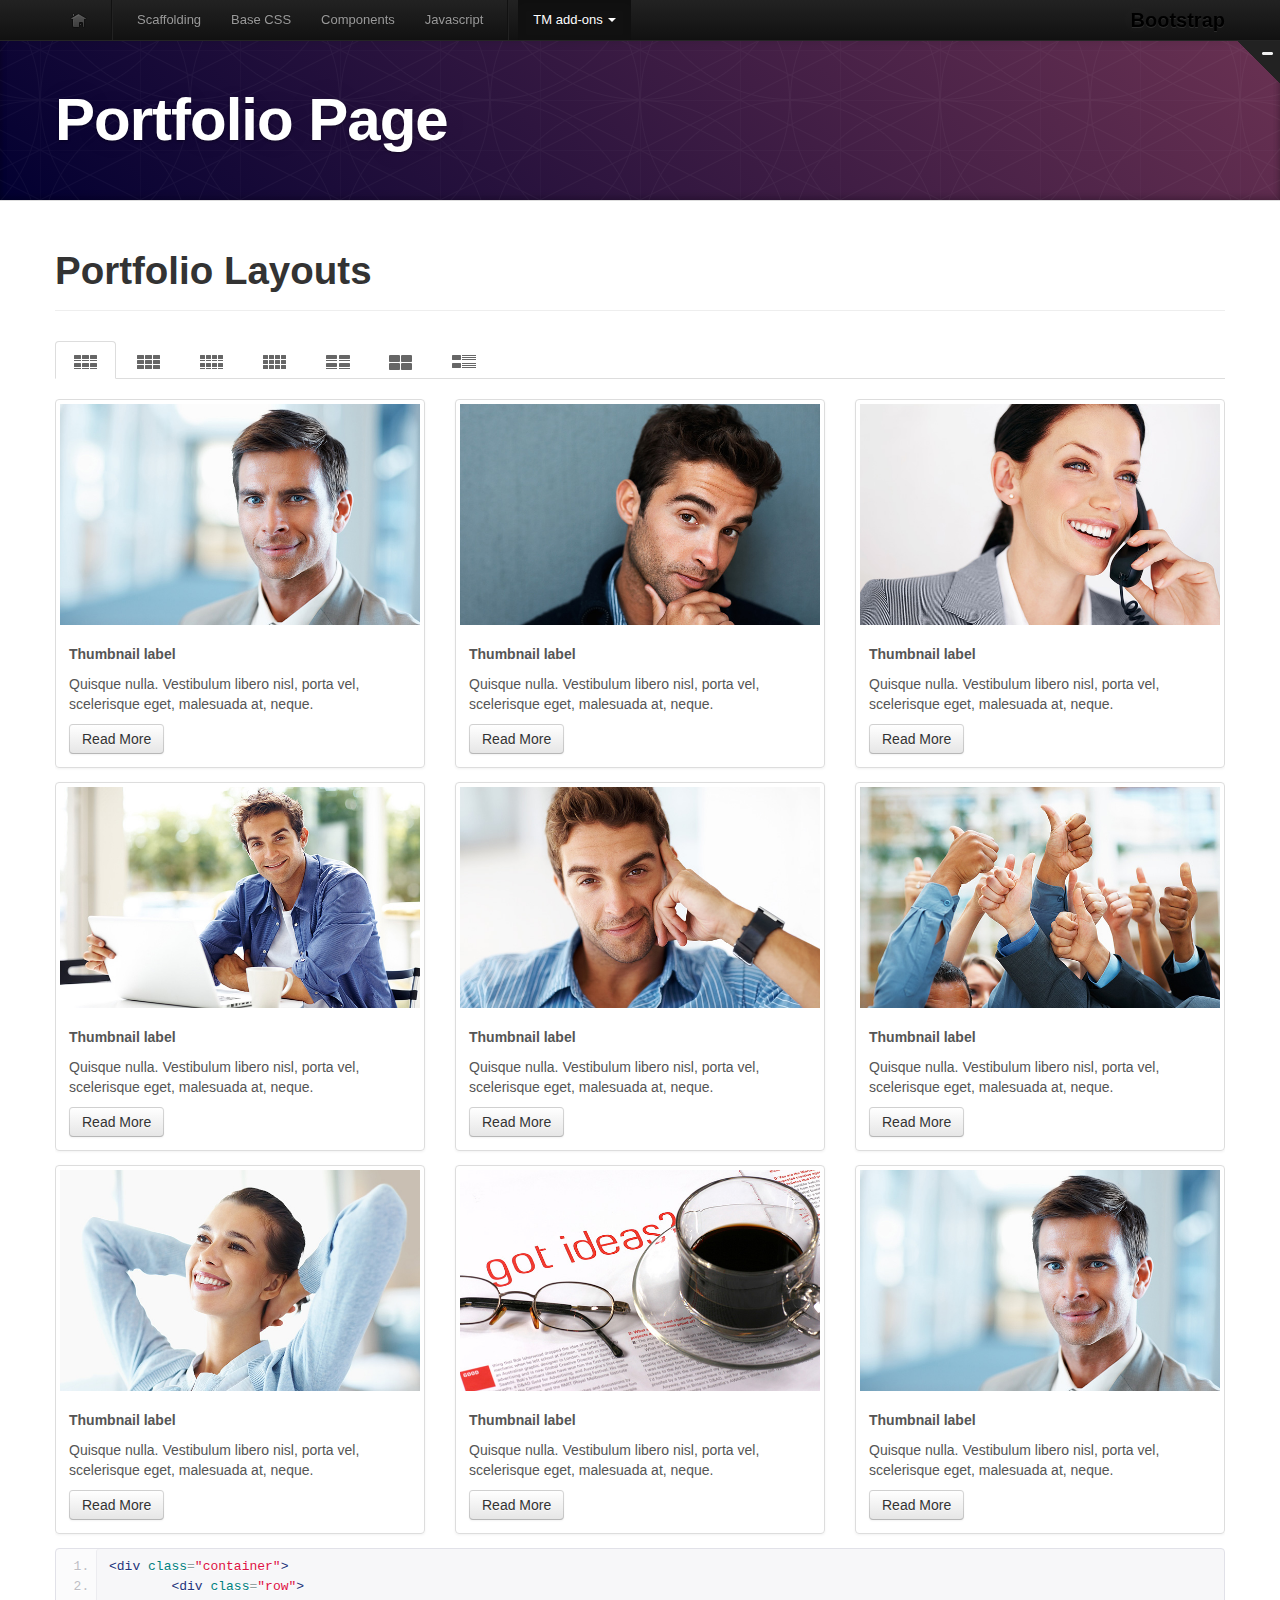
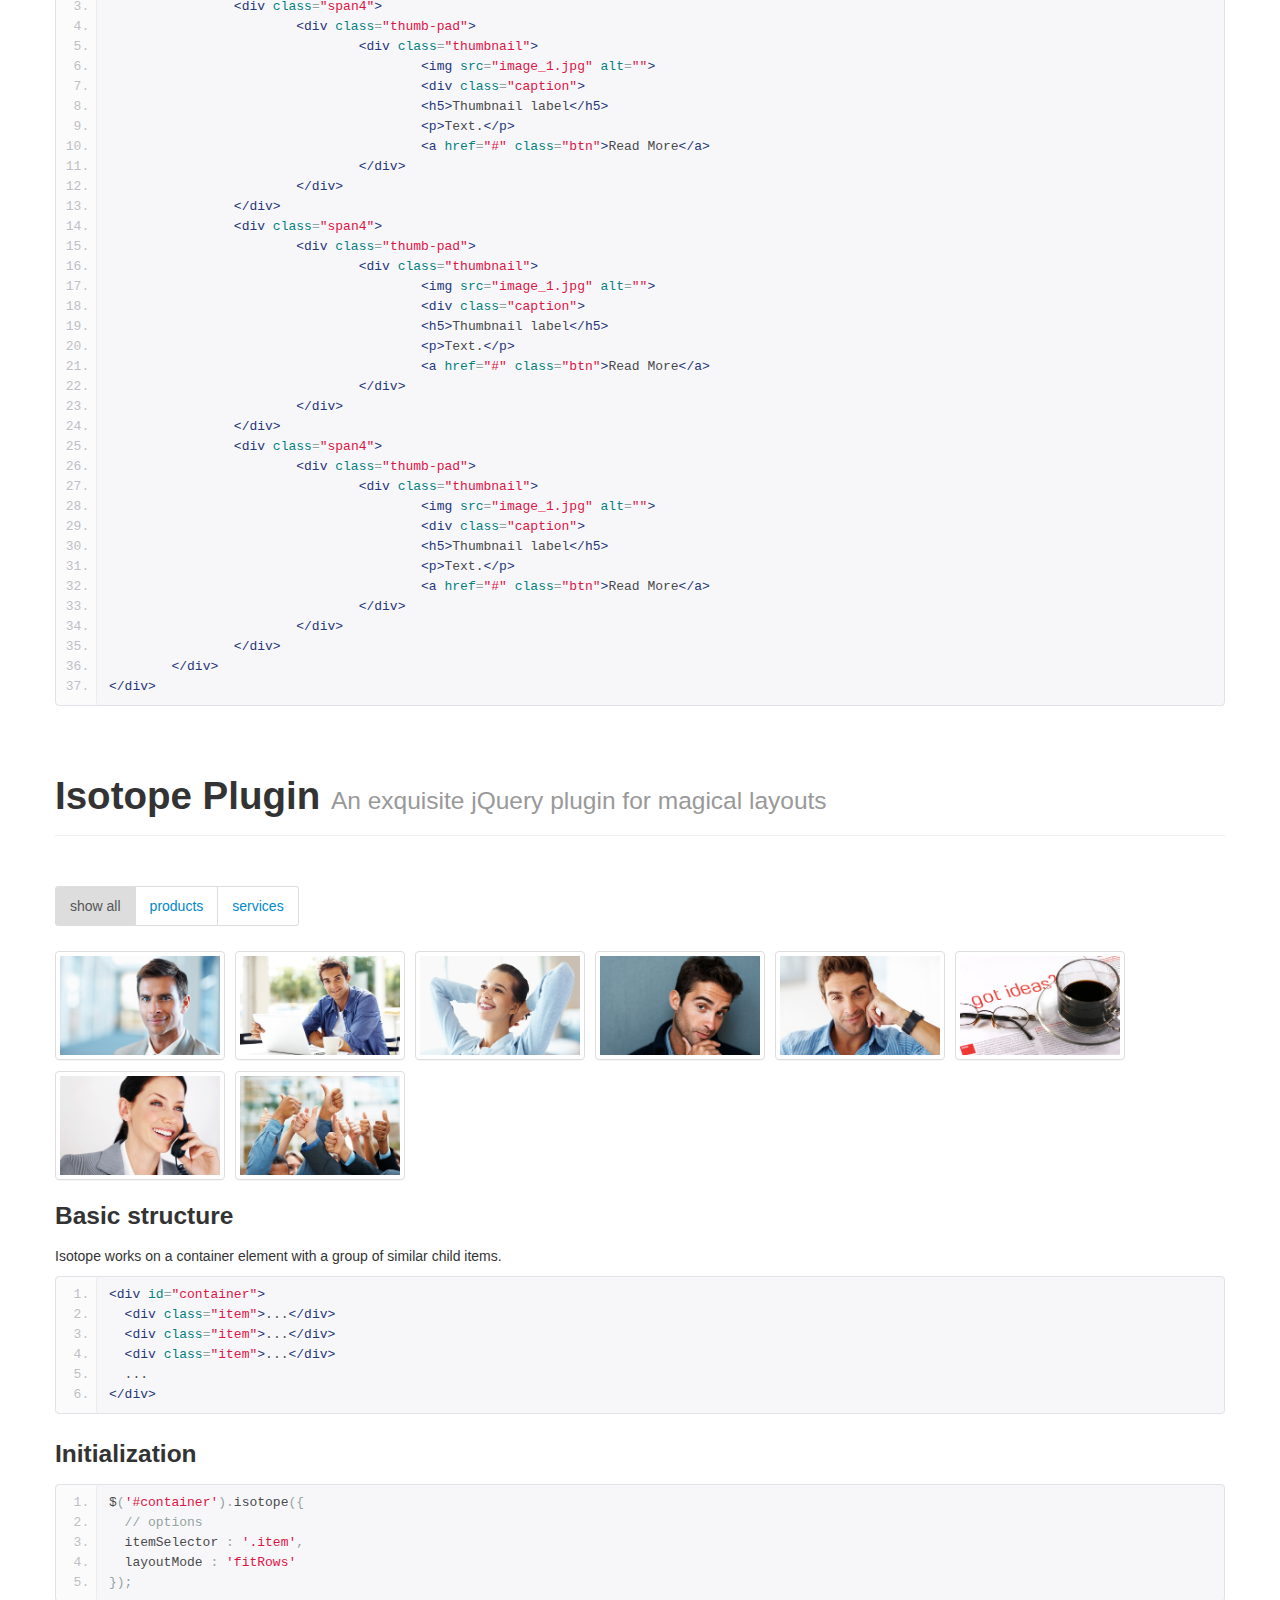
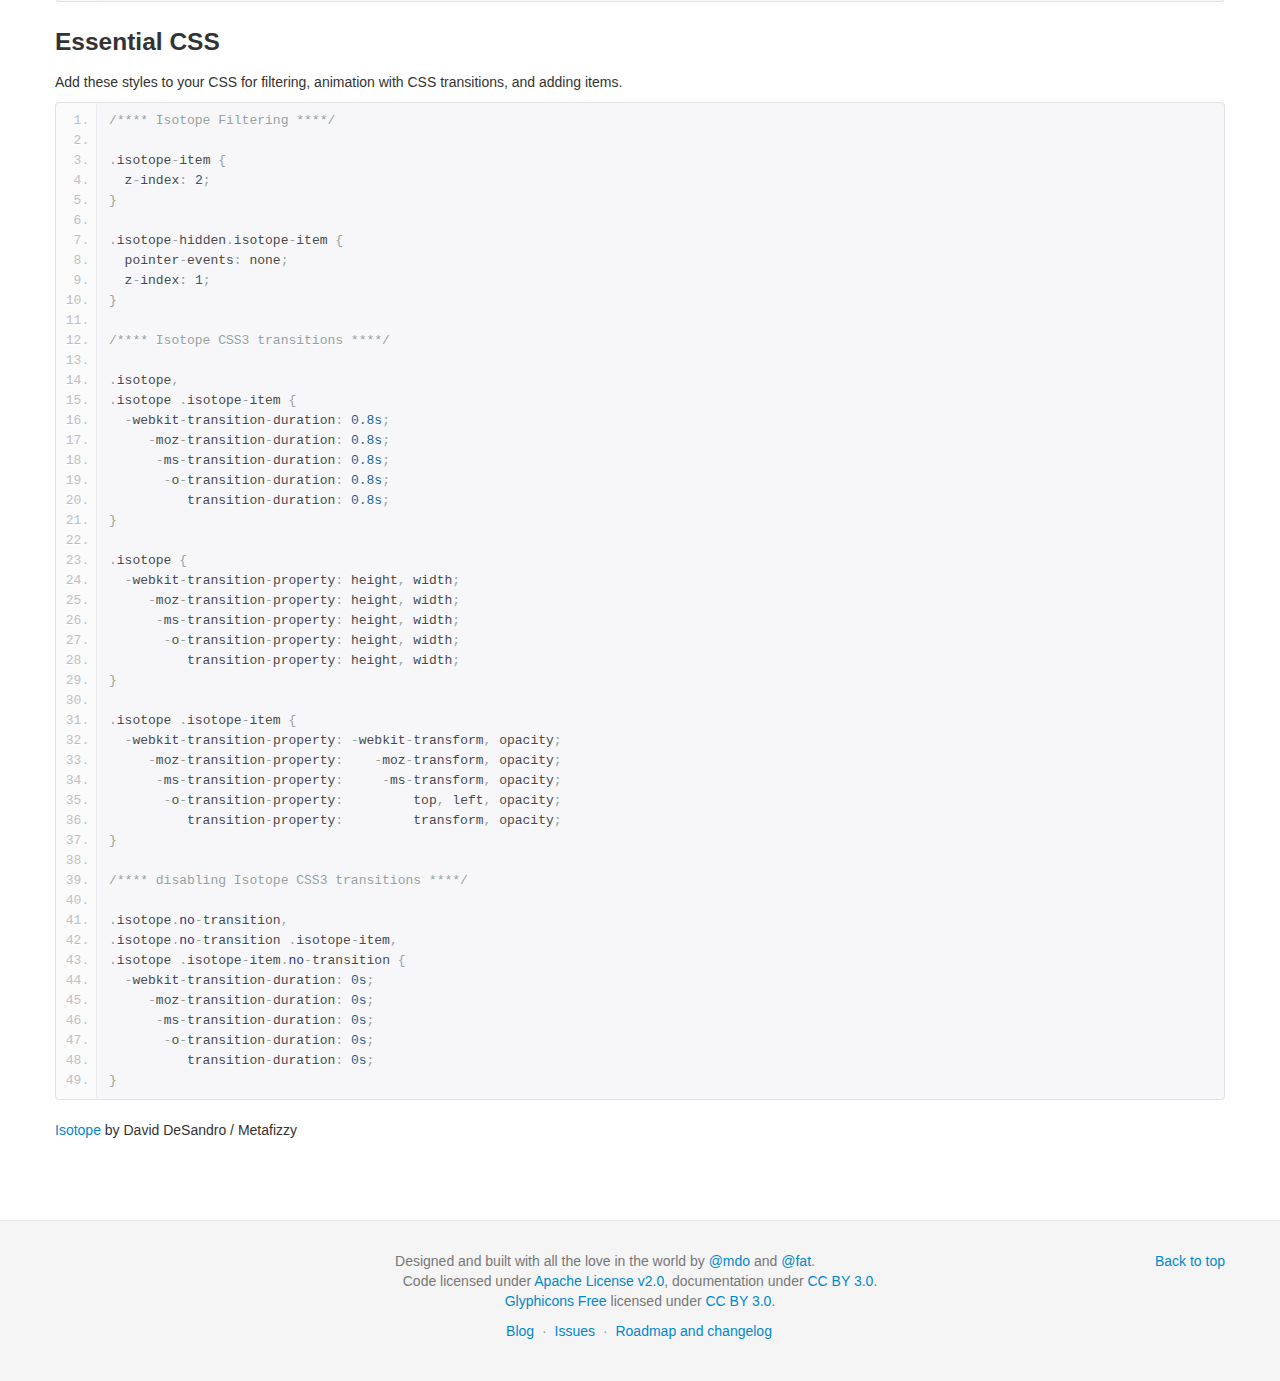
<file: site/assets/portfolio.html>
<!DOCTYPE html>
<html lang="en">
<head>
	<meta charset="utf-8">
  	<title>Portfolio</title>
    <meta name="viewport" content="width=device-width, initial-scale=1.0">
    <meta name="description" content="">
    <meta name="author" content="">
    <meta name="description" content="">

   <!-- styles -->
    <link href="css/bootstrap.css" rel="stylesheet">
    <link href="css/bootstrap-responsive.css" rel="stylesheet">
    <link href="css/docs.css" rel="stylesheet">
    <link href="css/prettify.css" rel="stylesheet">
    <link href="css/tm_docs.css" rel="stylesheet">

    <!-- Le HTML5 shim, for IE6-8 support of HTML5 elements -->
    <!--[if lt IE 9]>
    <link href="css/ie.css" rel="stylesheet">
      <script src="http://html5shim.googlecode.com/svn/trunk/html5.js"></script>
    <![endif]-->

</head>

  <body data-spy="scroll" data-target=".bs-docs-sidebar">


<!-- Navbar
    ================================================== -->
    <div class="navbar navbar-inverse navbar-fixed-top" id="advanced">
      <span class="trigger"><strong></strong><em></em></span>
      <div class="navbar-inner">
        <div class="container">
          <button type="button" class="btn btn-navbar" data-toggle="collapse" data-target=".nav-collapse">
            <span class="icon-bar"></span>
            <span class="icon-bar"></span>
            <span class="icon-bar"></span>
          </button>
          <a class="brand" href="scaffolding.html">Bootstrap</a>
          <div class="nav-collapse collapse">
            <ul class="nav">
              <li class="home">
                <a href="../index.html"><img src="img/tm/tm_home.png" alt=""></a>
              </li>
              <li class="divider-vertical"></li>
              <li >
                <a href="scaffolding.html">Scaffolding</a>
              </li>
              <li class="">
                <a href="base-css.html">Base CSS</a>
              </li>
              <li class="">
                <a href="components.html">Components</a>
              </li>
              <li class="">
                <a href="javascript.html">Javascript</a>
              </li>
              <li class="divider-vertical"></li>
              <li class="dropdown active">
                <a href="#" class="dropdown-toggle" data-toggle="dropdown">TM add-ons <b class="caret"></b></a>
                <ul class="dropdown-menu">
                  <li><a href="../404.html">Pages</a>
                    <ul>  
                      <li><a href="under_construction.html">Under Construction</a></li>
                      <li><a href="intro.html">Intro Page</a></li>
                      <li class=""><a href="../404.html">404 page</a></li>
                    </ul>
                  </li>
                  <li class="active"><a href="portfolio.html">Portfolio</a></li>
                  <li><a href="slider.html">Slider</a></li>
                  <li><a href="social_media.html">Social and Media<br> Sharing</a></li>
                  <li><a href="css3.html">CSS3 Tricks</a></li>
                </ul>
              </li>
            </ul>
          </div>
        </div>
      </div>
    </div>

<!-- Subhead
================================================== -->
<header class="jumbotron subhead" id="overview">
  <div class="container">
	<h1>Portfolio Page</h1>
  </div>
</header>

  <div class="container">


<section id="columns">
		<div class="row">
			<div class="span12">
				<div class="page-header">
				    <h1>Portfolio Layouts</h1>
				</div>
				<div class="">
					<ul class="nav nav-tabs nav_portfolio">
						<li class="tm_portfolio3_capt active"><a href="#tab1" data-toggle="tab"><span></span><small>Three Columns with label</small></a></li>
						<li class="tm_portfolio3"><a href="#tab2" data-toggle="tab"><span></span><small>Three Columns</small></a></li>
						<li class="tm_portfolio4_capt"><a href="#tab3" data-toggle="tab"><span></span><small>Four Columns with label</small></a></li>
						<li class="tm_portfolio4"><a href="#tab4" data-toggle="tab"><span></span><small>Four Columns</small></a></li>
						<li class="tm_portfolio2_capt"><a href="#tab5" data-toggle="tab"><span></span><small>Two Columns with label</small></a></li>
						<li class="tm_portfolio2"><a href="#tab6" data-toggle="tab"><span></span><small>Two Columns</small></a></li>
						<li class="tm_portfolio1"><a href="#tab7" data-toggle="tab"><span></span><small>One column with label</small></a></li>
					</ul>
				</div>
			</div>
		</div>
		<div class="tab-content">
<!-- Three with Caption Columns Begin -->

		<div class="tab-pane active" id="tab1">
			<div class="">
				<div class="row">
					<div class="span4">
							<div class="thumb-pad">
								<div class="thumbnail">
									<img src="img/stock_images/700x430_1.jpg" alt="">
									<div class="caption">
										<h5>Thumbnail label</h5>
										<p>Quisque nulla. Vestibulum libero nisl, porta vel, scelerisque eget, malesuada at, neque.</p>
										<a href="#" class="btn">Read More</a>
									</div>
								</div>
							</div>
							<div class="thumb-pad">
								<div class="thumbnail">
									<img src="img/stock_images/700x430_2.jpg" alt="">
									<div class="caption">
										<h5>Thumbnail label</h5>
										<p>Quisque nulla. Vestibulum libero nisl, porta vel, scelerisque eget, malesuada at, neque.</p>
										<a href="#" class="btn">Read More</a>
									</div>
								</div>
							</div>
							<div class="thumb-pad">
								<div class="thumbnail">
									<img src="img/stock_images/700x430_3.jpg" alt="">
									<div class="caption">
										<h5>Thumbnail label</h5>
										<p>Quisque nulla. Vestibulum libero nisl, porta vel, scelerisque eget, malesuada at, neque.</p>
										<a href="#" class="btn">Read More</a>
									</div>
								</div>
							</div>
					</div>
					<div class="span4">
							<div class="thumb-pad">
								<div class="thumbnail">
									<img src="img/stock_images/700x430_4.jpg" alt="">
									<div class="caption">
										<h5>Thumbnail label</h5>
										<p>Quisque nulla. Vestibulum libero nisl, porta vel, scelerisque eget, malesuada at, neque.</p>
										<a href="#" class="btn">Read More</a>
									</div>
								</div>
							</div>
							<div class="thumb-pad">
								<div class="thumbnail">
									<img src="img/stock_images/700x430_5.jpg" alt="">
									<div class="caption">
										<h5>Thumbnail label</h5>
										<p>Quisque nulla. Vestibulum libero nisl, porta vel, scelerisque eget, malesuada at, neque.</p>
										<a href="#" class="btn">Read More</a>
									</div>
								</div>
							</div>
							<div class="thumb-pad">
								<div class="thumbnail">
									<img src="img/stock_images/700x430_6.jpg" alt="">
									<div class="caption">
										<h5>Thumbnail label</h5>
										<p>Quisque nulla. Vestibulum libero nisl, porta vel, scelerisque eget, malesuada at, neque.</p>
										<a href="#" class="btn">Read More</a>
									</div>
								</div>
							</div>
					</div>
					<div class="span4">
							<div class="thumb-pad">
								<div class="thumbnail">
									<img src="img/stock_images/700x430_7.jpg" alt="">
									<div class="caption">
										<h5>Thumbnail label</h5>
										<p>Quisque nulla. Vestibulum libero nisl, porta vel, scelerisque eget, malesuada at, neque.</p>
										<a href="#" class="btn">Read More</a>
									</div>
								</div>
							</div>
							<div class="thumb-pad">
								<div class="thumbnail">
									<img src="img/stock_images/700x430_8.jpg" alt="">
									<div class="caption">
										<h5>Thumbnail label</h5>
										<p>Quisque nulla. Vestibulum libero nisl, porta vel, scelerisque eget, malesuada at, neque.</p>
										<a href="#" class="btn">Read More</a>
									</div>
								</div>
							</div>
							<div class="thumb-pad">
								<div class="thumbnail">
									<img src="img/stock_images/700x430_1.jpg" alt="">
									<div class="caption">
										<h5>Thumbnail label</h5>
										<p>Quisque nulla. Vestibulum libero nisl, porta vel, scelerisque eget, malesuada at, neque.</p>
										<a href="#" class="btn">Read More</a>
									</div>
								</div>
							</div>
					</div>
				</div>
				<div class="row">
					<div class="span12">
<pre class="prettyprint linenums">
&lt;div class="container"&gt;
	&lt;div class="row"&gt;
		&lt;div class="span4"&gt;
			&lt;div class="thumb-pad"&gt;
				&lt;div class="thumbnail"&gt;
					&lt;img src="image_1.jpg" alt=""&gt;
					&lt;div class="caption"&gt;
					&lt;h5&gt;Thumbnail label&lt;/h5&gt;
					&lt;p&gt;Text.&lt;/p&gt;
					&lt;a href="#" class="btn"&gt;Read More&lt;/a&gt;
				&lt;/div&gt;
			&lt;/div&gt;
		&lt;/div&gt;
		&lt;div class="span4"&gt;
			&lt;div class="thumb-pad"&gt;
				&lt;div class="thumbnail"&gt;
					&lt;img src="image_1.jpg" alt=""&gt;
					&lt;div class="caption"&gt;
					&lt;h5&gt;Thumbnail label&lt;/h5&gt;
					&lt;p&gt;Text.&lt;/p&gt;
					&lt;a href="#" class="btn"&gt;Read More&lt;/a&gt;
				&lt;/div&gt;
			&lt;/div&gt;
		&lt;/div&gt;
		&lt;div class="span4"&gt;
			&lt;div class="thumb-pad"&gt;
				&lt;div class="thumbnail"&gt;
					&lt;img src="image_1.jpg" alt=""&gt;
					&lt;div class="caption"&gt;
					&lt;h5&gt;Thumbnail label&lt;/h5&gt;
					&lt;p&gt;Text.&lt;/p&gt;
					&lt;a href="#" class="btn"&gt;Read More&lt;/a&gt;
				&lt;/div&gt;
			&lt;/div&gt;
		&lt;/div&gt;
	&lt;/div&gt;
&lt;/div&gt;</pre>
					</div>
				</div>
			</div>
		</div>
<!-- Three with Caption Columns End -->
<!-- Three Columns Begin -->
		<div class="tab-pane" id="tab2">
			<div class="">
				<div class="row">
					<div class="span4">
						<div class="thumb-pad">
							<a href="#" class="thumbnail"><img src="img/stock_images/700x430_2.jpg" alt=""></a>
						</div>
						<div class="thumb-pad">
							<a href="#" class="thumbnail"><img src="img/stock_images/700x430_5.jpg" alt=""></a>
						</div>
						<div class="thumb-pad">
							<a href="#" class="thumbnail"><img src="img/stock_images/700x430_8.jpg" alt=""></a>
						</div>
						<div class="thumb-pad">
							<a href="#" class="thumbnail"><img src="img/stock_images/700x430_3.jpg" alt=""></a>
						</div>
					</div>
					<div class="span4">
						<div class="thumb-pad">
							<a href="#" class="thumbnail"><img src="img/stock_images/700x430_3.jpg" alt=""></a>
						</div>
						<div class="thumb-pad">
							<a href="#" class="thumbnail"><img src="img/stock_images/700x430_6.jpg" alt=""></a>
						</div>
						<div class="thumb-pad">
							<a href="#" class="thumbnail"><img src="img/stock_images/700x430_1.jpg" alt=""></a>
						</div>
						<div class="thumb-pad">
							<a href="#" class="thumbnail"><img src="img/stock_images/700x430_4.jpg" alt=""></a>
						</div>
					</div>
					<div class="span4">
						<div class="thumb-pad">
							<a href="#" class="thumbnail"><img src="img/stock_images/700x430_4.jpg" alt=""></a>
						</div>
						<div class="thumb-pad">
							<a href="#" class="thumbnail"><img src="img/stock_images/700x430_7.jpg" alt=""></a>
						</div>
						<div class="thumb-pad">
							<a href="#" class="thumbnail"><img src="img/stock_images/700x430_2.jpg" alt=""></a>
						</div>
						<div class="thumb-pad">
							<a href="#" class="thumbnail"><img src="img/stock_images/700x430_5.jpg" alt=""></a>
						</div>
					</div>
				</div>
				<div class="row">
					<div class="span12">
<pre class="prettyprint linenums">
&lt;div class="container"&gt;
	&lt;div class="row"&gt;
		&lt;div class="span4"&gt;
			&lt;div class="thumb-pad"&gt;
				&lt;a href="#" class="thumbnail"&gt;&lt;img src="image_2.jpg" alt=""&gt;&lt;/a&gt;
			&lt;/div&gt;
		&lt;/div&gt;
		&lt;div class="span4"&gt;
			&lt;div class="thumb-pad"&gt;
				&lt;a href="#" class="thumbnail"&gt;&lt;img src="image_2.jpg" alt=""&gt;&lt;/a&gt;
			&lt;/div&gt;
		&lt;/div&gt;
		&lt;div class="span4"&gt;
			&lt;div class="thumb-pad"&gt;
				&lt;a href="#" class="thumbnail"&gt;&lt;img src="image_2.jpg" alt=""&gt;&lt;/a&gt;
			&lt;/div&gt;
		&lt;/div&gt;
	&lt;/div&gt;
&lt;/div&gt;</pre>
					</div>
				</div>
			</div>
		</div>
<!-- Three Columns End -->
<!-- Four with Caption Columns Begin -->
		<div class="tab-pane" id="tab3">
			<div class="container">
				<div class="row">
					<div class="span3">
						<div class="thumb-pad">
							<div class="thumbnail">
								<img src="img/stock_images/700x430_1.jpg" alt="">
								<div class="caption">
									<h5>Thumbnail label</h5>
									<p>Quisque nulla. Vestibulum libero nisl, porta vel, scelerisque eget, malesuada at, neque.</p>
									<a href="#" class="btn">Read More</a>
								</div>
							</div>
						</div>
						<div class="thumb-pad">
							<div class="thumbnail">
								<img src="img/stock_images/700x430_5.jpg" alt="">
								<div class="caption">
									<h5>Thumbnail label</h5>
									<p>Quisque nulla. Vestibulum libero nisl, porta vel, scelerisque eget, malesuada at, neque.</p>
									<a href="#" class="btn">Read More</a>
								</div>
							</div>
						</div>
						<div class="thumb-pad">
							<div class="thumbnail">
								<img src="img/stock_images/700x430_8.jpg" alt="">
								<div class="caption">
									<h5>Thumbnail label</h5>
									<p>Quisque nulla. Vestibulum libero nisl, porta vel, scelerisque eget, malesuada at, neque.</p>
									<a href="#" class="btn">Read More</a>
								</div>
							</div>
						</div>
						<div class="thumb-pad">
							<div class="thumbnail">
								<img src="img/stock_images/700x430_4.jpg" alt="">
								<div class="caption">
									<h5>Thumbnail label</h5>
									<p>Quisque nulla. Vestibulum libero nisl, porta vel, scelerisque eget, malesuada at, neque.</p>
									<a href="#" class="btn">Read More</a>
								</div>
							</div>
						</div>
					</div>
					<div class="span3">
						<div class="thumb-pad">
							<div class="thumbnail">
								<img src="img/stock_images/700x430_2.jpg" alt="">
								<div class="caption">
									<h5>Thumbnail label</h5>
									<p>Quisque nulla. Vestibulum libero nisl, porta vel, scelerisque eget, malesuada at, neque.</p>
									<a href="#" class="btn">Read More</a>
								</div>
							</div>
						</div>
						<div class="thumb-pad">
							<div class="thumbnail">
								<img src="img/stock_images/700x430_6.jpg" alt="">
								<div class="caption">
									<h5>Thumbnail label</h5>
									<p>Quisque nulla. Vestibulum libero nisl, porta vel, scelerisque eget, malesuada at, neque.</p>
									<a href="#" class="btn">Read More</a>
								</div>
							</div>
						</div>
						<div class="thumb-pad">
							<div class="thumbnail">
								<img src="img/stock_images/700x430_5.jpg" alt="">
								<div class="caption">
									<h5>Thumbnail label</h5>
									<p>Quisque nulla. Vestibulum libero nisl, porta vel, scelerisque eget, malesuada at, neque.</p>
									<a href="#" class="btn">Read More</a>
								</div>
							</div>
						</div>
						<div class="thumb-pad">
							<div class="thumbnail">
								<img src="img/stock_images/700x430_2.jpg" alt="">
								<div class="caption">
									<h5>Thumbnail label</h5>
									<p>Quisque nulla. Vestibulum libero nisl, porta vel, scelerisque eget, malesuada at, neque.</p>
									<a href="#" class="btn">Read More</a>
								</div>
							</div>
						</div>
					</div>
					<div class="span3">
						<div class="thumb-pad">
							<div class="thumbnail">
								<img src="img/stock_images/700x430_3.jpg" alt="">
								<div class="caption">
									<h5>Thumbnail label</h5>
									<p>Quisque nulla. Vestibulum libero nisl, porta vel, scelerisque eget, malesuada at, neque.</p>
									<a href="#" class="btn">Read More</a>
								</div>
							</div>
						</div>
						<div class="thumb-pad">
							<div class="thumbnail">
								<img src="img/stock_images/700x430_7.jpg" alt="">
								<div class="caption">
									<h5>Thumbnail label</h5>
									<p>Quisque nulla. Vestibulum libero nisl, porta vel, scelerisque eget, malesuada at, neque.</p>
									<a href="#" class="btn">Read More</a>
								</div>
							</div>
						</div>
						<div class="thumb-pad">
							<div class="thumbnail">
								<img src="img/stock_images/700x430_1.jpg" alt="">
								<div class="caption">
									<h5>Thumbnail label</h5>
									<p>Quisque nulla. Vestibulum libero nisl, porta vel, scelerisque eget, malesuada at, neque.</p>
									<a href="#" class="btn">Read More</a>
								</div>
							</div>
						</div>
						<div class="thumb-pad">
							<div class="thumbnail">
								<img src="img/stock_images/700x430_7.jpg" alt="">
								<div class="caption">
									<h5>Thumbnail label</h5>
									<p>Quisque nulla. Vestibulum libero nisl, porta vel, scelerisque eget, malesuada at, neque.</p>
									<a href="#" class="btn">Read More</a>
								</div>
							</div>
						</div>
					</div>
					<div class="span3">
						<div class="thumb-pad">
							<div class="thumbnail">
								<img src="img/stock_images/700x430_4.jpg" alt="">
								<div class="caption">
									<h5>Thumbnail label</h5>
									<p>Quisque nulla. Vestibulum libero nisl, porta vel, scelerisque eget, malesuada at, neque.</p>
									<a href="#" class="btn">Read More</a>
								</div>
							</div>
						</div>
						<div class="thumb-pad">
							<div class="thumbnail">
								<img src="img/stock_images/700x430_8.jpg" alt="">
								<div class="caption">
									<h5>Thumbnail label</h5>
									<p>Quisque nulla. Vestibulum libero nisl, porta vel, scelerisque eget, malesuada at, neque.</p>
									<a href="#" class="btn">Read More</a>
								</div>
							</div>
						</div>
						<div class="thumb-pad">
							<div class="thumbnail">
								<img src="img/stock_images/700x430_4.jpg" alt="">
								<div class="caption">
									<h5>Thumbnail label</h5>
									<p>Quisque nulla. Vestibulum libero nisl, porta vel, scelerisque eget, malesuada at, neque.</p>
									<a href="#" class="btn">Read More</a>
								</div>
							</div>
						</div>
						<div class="thumb-pad">
							<div class="thumbnail">
								<img src="img/stock_images/700x430_5.jpg" alt="">
								<div class="caption">
									<h5>Thumbnail label</h5>
									<p>Quisque nulla. Vestibulum libero nisl, porta vel, scelerisque eget, malesuada at, neque.</p>
									<a href="#" class="btn">Read More</a>
								</div>
							</div>
						</div>
					</div>
				</div>
				<div class="row">
					<div class="span12">
<pre class="prettyprint linenums">
&lt;div class="container"&gt;
	&lt;div class="row"&gt;
		&lt;div class="span3"&gt;
			&lt;div class="thumb-pad"&gt;
				&lt;div class="thumbnail"&gt;
					&lt;img src="image_1.jpg" alt=""&gt;
					&lt;div class="caption"&gt;
					&lt;h5&gt;Thumbnail label&lt;/h5&gt;
					&lt;p&gt;Text.&lt;/p&gt;
					&lt;a href="#" class="btn"&gt;Read More&lt;/a&gt;
				&lt;/div&gt;
			&lt;/div&gt;
		&lt;/div&gt;
		&lt;div class="span3"&gt;
			&lt;div class="thumb-pad"&gt;
				&lt;div class="thumbnail"&gt;
					&lt;img src="image_1.jpg" alt=""&gt;
					&lt;div class="caption"&gt;
					&lt;h5&gt;Thumbnail label&lt;/h5&gt;
					&lt;p&gt;Text.&lt;/p&gt;
					&lt;a href="#" class="btn"&gt;Read More&lt;/a&gt;
				&lt;/div&gt;
			&lt;/div&gt;
		&lt;/div&gt;
		&lt;div class="span3"&gt;
			&lt;div class="thumb-pad"&gt;
				&lt;div class="thumbnail"&gt;
					&lt;img src="image_1.jpg" alt=""&gt;
					&lt;div class="caption"&gt;
					&lt;h5&gt;Thumbnail label&lt;/h5&gt;
					&lt;p&gt;Text.&lt;/p&gt;
					&lt;a href="#" class="btn"&gt;Read More&lt;/a&gt;
				&lt;/div&gt;
			&lt;/div&gt;
		&lt;/div&gt;
		&lt;div class="span3"&gt;
			&lt;div class="thumb-pad"&gt;
				&lt;div class="thumbnail"&gt;
					&lt;img src="image_1.jpg" alt=""&gt;
					&lt;div class="caption"&gt;
					&lt;h5&gt;Thumbnail label&lt;/h5&gt;
					&lt;p&gt;Text.&lt;/p&gt;
					&lt;a href="#" class="btn"&gt;Read More&lt;/a&gt;
				&lt;/div&gt;
			&lt;/div&gt;
		&lt;/div&gt;
	&lt;/div&gt;
&lt;/div&gt;</pre>
					</div>
				</div>
			</div>
		</div>
<!-- Four with Caption Columns End -->
<!-- Four Columns Begin -->
		<div class="tab-pane" id="tab4">
			<div class="container">
				<div class="row">
					<div class="span3">
						<div class="thumb-pad">
							<a href="#" class="thumbnail"><img src="img/stock_images/700x430_1.jpg" alt=""></a>
						</div>
						<div class="thumb-pad">
							<a href="#" class="thumbnail"><img src="img/stock_images/700x430_5.jpg" alt=""></a>
						</div>
						<div class="thumb-pad">
							<a href="#" class="thumbnail"><img src="img/stock_images/700x430_8.jpg" alt=""></a>
						</div>
						<div class="thumb-pad">
							<a href="#" class="thumbnail"><img src="img/stock_images/700x430_4.jpg" alt=""></a>
						</div>
					</div>
					<div class="span3">
						<div class="thumb-pad">
							<a href="#" class="thumbnail"><img src="img/stock_images/700x430_2.jpg" alt=""></a>
						</div>
						<div class="thumb-pad">
							<a href="#" class="thumbnail"><img src="img/stock_images/700x430_3.jpg" alt=""></a>
						</div>
						<div class="thumb-pad">
							<a href="#" class="thumbnail"><img src="img/stock_images/700x430_6.jpg" alt=""></a>
						</div>
						<div class="thumb-pad">
							<a href="#" class="thumbnail"><img src="img/stock_images/700x430_7.jpg" alt=""></a>
						</div>
					</div>
					<div class="span3">
						<div class="thumb-pad">
							<a href="#" class="thumbnail"><img src="img/stock_images/700x430_5.jpg" alt=""></a>
						</div>
						<div class="thumb-pad">
							<a href="#" class="thumbnail"><img src="img/stock_images/700x430_8.jpg" alt=""></a>
						</div>
						<div class="thumb-pad">
							<a href="#" class="thumbnail"><img src="img/stock_images/700x430_1.jpg" alt=""></a>
						</div>
						<div class="thumb-pad">
							<a href="#" class="thumbnail"><img src="img/stock_images/700x430_2.jpg" alt=""></a>
						</div>
					</div>
					<div class="span3">
						<div class="thumb-pad">
							<a href="#" class="thumbnail"><img src="img/stock_images/700x430_2.jpg" alt=""></a>
						</div>
						<div class="thumb-pad">
							<a href="#" class="thumbnail"><img src="img/stock_images/700x430_6.jpg" alt=""></a>
						</div>
						<div class="thumb-pad">
							<a href="#" class="thumbnail"><img src="img/stock_images/700x430_3.jpg" alt=""></a>
						</div>
						<div class="thumb-pad">
							<a href="#" class="thumbnail"><img src="img/stock_images/700x430_7.jpg" alt=""></a>
						</div>
					</div>
				</div>
				<div class="row">
					<div class="span12">
<pre class="prettyprint linenums">&lt;div class="container"&gt;
	&lt;div class="row"&gt;
		&lt;div class="span3"&gt;
			&lt;div class="thumb-pad"&gt;
				&lt;a href="#" class="thumbnail"&gt;&lt;img src="image_1.jpg" alt=""&gt;&lt;/a&gt;
			&lt;/div&gt;
		&lt;/div&gt;
		&lt;div class="span3"&gt;
			&lt;div class="thumb-pad"&gt;
				&lt;a href="#" class="thumbnail"&gt;&lt;img src="image_1.jpg" alt=""&gt;&lt;/a&gt;
			&lt;/div&gt;
		&lt;/div&gt;
		&lt;div class="span3"&gt;
			&lt;div class="thumb-pad"&gt;
				&lt;a href="#" class="thumbnail"&gt;&lt;img src="image_1.jpg" alt=""&gt;&lt;/a&gt;
			&lt;/div&gt;
		&lt;/div&gt;
		&lt;div class="span3"&gt;
			&lt;div class="thumb-pad"&gt;
				&lt;a href="#" class="thumbnail"&gt;&lt;img src="image_1.jpg" alt=""&gt;&lt;/a&gt;
			&lt;/div&gt;
		&lt;/div&gt;
	&lt;/div&gt;
&lt;/div&gt;</pre>
					</div>
				</div>
			</div>
		</div>
<!-- Four Columns End -->
<!-- Two Columns with Caption Begin -->
		<div class="tab-pane" id="tab5">
			<div class="container">
				<div class="row">
					<div class="span6">
						<div class="thumb-pad">
							<div class="thumbnail">
								<img src="img/stock_images/700x430_2.jpg" alt="">
								<div class="caption">
									<h5>Thumbnail label</h5>
									<p>Quisque nulla. Vestibulum libero nisl, porta vel, scelerisque eget, malesuada at, neque.</p>
									<a href="#" class="btn">Read More</a>
								</div>
							</div>
						</div>
						<div class="thumb-pad">
							<div class="thumbnail">
								<img src="img/stock_images/700x430_3.jpg" alt="">
								<div class="caption">
									<h5>Thumbnail label</h5>
									<p>Quisque nulla. Vestibulum libero nisl, porta vel, scelerisque eget, malesuada at, neque.</p>
									<a href="#" class="btn">Read More</a>
								</div>
							</div>
						</div>
						<div class="thumb-pad">
							<div class="thumbnail">
								<img src="img/stock_images/700x430_4.jpg" alt="">
								<div class="caption">
									<h5>Thumbnail label</h5>
									<p>Quisque nulla. Vestibulum libero nisl, porta vel, scelerisque eget, malesuada at, neque.</p>
									<a href="#" class="btn">Read More</a>
								</div>
							</div>
						</div>
					</div>
					<div class="span6">
						<div class="thumb-pad">
							<div class="thumbnail">
								<img src="img/stock_images/700x430_1.jpg" alt="">
								<div class="caption">
									<h5>Thumbnail label</h5>
									<p>Quisque nulla. Vestibulum libero nisl, porta vel, scelerisque eget, malesuada at, neque.</p>
									<a href="#" class="btn">Read More</a>
								</div>
							</div>
						</div>
						<div class="thumb-pad">
							<div class="thumbnail">
								<img src="img/stock_images/700x430_5.jpg" alt="">
								<div class="caption">
									<h5>Thumbnail label</h5>
									<p>Quisque nulla. Vestibulum libero nisl, porta vel, scelerisque eget, malesuada at, neque.</p>
									<a href="#" class="btn">Read More</a>
								</div>
							</div>
						</div>
						<div class="thumb-pad">
							<div class="thumbnail">
								<img src="img/stock_images/700x430_6.jpg" alt="">
								<div class="caption">
									<h5>Thumbnail label</h5>
									<p>Quisque nulla. Vestibulum libero nisl, porta vel, scelerisque eget, malesuada at, neque.</p>
									<a href="#" class="btn">Read More</a>
								</div>
							</div>
						</div>
					</div>
				</div>
				<div class="row">
					<div class="span12">
<pre class="prettyprint linenums">&lt;div class="container"&gt;
	&lt;div class="row"&gt;
		&lt;div class="span6"&gt;
			&lt;div class="thumb-pad"&gt;
				&lt;div class="thumbnail"&gt;
					&lt;img src="image_1.jpg" alt=""&gt;
					&lt;div class="caption"&gt;
					&lt;h5&gt;Thumbnail label&lt;/h5&gt;
					&lt;p&gt;Text.&lt;/p&gt;
					&lt;a href="#" class="btn"&gt;Read More&lt;/a&gt;
				&lt;/div&gt;
			&lt;/div&gt;
		&lt;/div&gt;
		&lt;div class="span6"&gt;
			&lt;div class="thumb-pad"&gt;
				&lt;div class="thumbnail"&gt;
					&lt;img src="image_1.jpg" alt=""&gt;
					&lt;div class="caption"&gt;
					&lt;h5&gt;Thumbnail label&lt;/h5&gt;
					&lt;p&gt;Text.&lt;/p&gt;
					&lt;a href="#" class="btn"&gt;Read More&lt;/a&gt;
				&lt;/div&gt;
			&lt;/div&gt;
		&lt;/div&gt;
	&lt;/div&gt;
&lt;/div&gt;</pre>
					</div>
				</div>
			</div>
		</div>
<!-- Two Columns with Caption End -->
<!-- Two Columns Begin -->
		<div class="tab-pane" id="tab6">
			<div class="container">
				<div class="row">
					<div class="span6">
						<div class="thumb-pad">
							<a href="#" class="thumbnail"><img src="img/stock_images/700x430_1.jpg" alt=""></a>
						</div>
						<div class="thumb-pad">
							<a href="#" class="thumbnail"><img src="img/stock_images/700x430_2.jpg" alt=""></a>
						</div>
						<div class="thumb-pad">
							<a href="#" class="thumbnail"><img src="img/stock_images/700x430_3.jpg" alt=""></a>
						</div>
					</div>
					<div class="span6">
						<div class="thumb-pad">
							<a href="#" class="thumbnail"><img src="img/stock_images/700x430_4.jpg" alt=""></a>
						</div>
						<div class="thumb-pad">
							<a href="#" class="thumbnail"><img src="img/stock_images/700x430_5.jpg" alt=""></a>
						</div>
						<div class="thumb-pad">
							<a href="#" class="thumbnail"><img src="img/stock_images/700x430_6.jpg" alt=""></a>
						</div>
					</div>
				</div>
				<div class="row">
					<div class="span12">
<pre class="prettyprint linenums">&lt;div class="container"&gt;
	&lt;div class="row"&gt;
		&lt;div class="span6"&gt;
			&lt;div class="thumb-pad"&gt;
				&lt;a href="#" class="thumbnail"&gt;&lt;img src="image_2.jpg" alt=""&gt;&lt;/a&gt;
			&lt;/div&gt;
		&lt;/div&gt;
		&lt;div class="span6"&gt;
			&lt;div class="thumb-pad"&gt;
				&lt;a href="#" class="thumbnail"&gt;&lt;img src="image_2.jpg" alt=""&gt;&lt;/a&gt;
			&lt;/div&gt;
		&lt;/div&gt;
	&lt;/div&gt;
&lt;/div&gt;</pre>
					</div>
				</div>
			</div>
		</div>
<!-- Two Columns End -->
<!-- Full-width Begin -->
		<div class="tab-pane" id="tab7">
			<div class="container">
				<div class="row">
					<div class="span12">
						<div class="row thumb-pad">
							<div class="span4"><a href="#" class="thumbnail"><img src="img/stock_images/700x430_1.jpg" alt=""></a></div>
							<div class="span8">
								<p>Quisque nulla. Vestibulum libero nisl, porta vel, scelerisque eget, malesuada at, neque. Vivamus eget nibh. Etiam cursus leo vel metus. Nulla facilisi. Aenean augue. Nam elit magna, hendrerit sit amet, tincidunt ac, viverra sed, nulla. Donec porta diam eu massa. Quisque diam lorem, interdum vitae, dapibus ac, scelerisque vitae, pede.</p>
								<p>Mauris accumsan nulla vel diam. Sed lacus ut enim adipiscing aliquet. Nulla venenatis. In pede mi, aliquet sit amet, euismod in, auctor ut, ligula. Aliquam dapibus tincidunt metus. Praesent justo dolor, lobortis quis, lobortis dignissim, pulvinar ac lorem. Vestibulum sed ante. Donec sagittis euismod purus voluptatem accusantium doloremque. Sed ut perspiciatis unde omnis iste natus error sit voluptatem accusantium doloremque laudantium</p>
								<a href="#" class="btn">Read More</a>
							</div>
						</div>
						<div class="row thumb-pad">
							<div class="span4"><a href="#" class="thumbnail"><img src="img/stock_images/700x430_2.jpg" alt=""></a></div>
							<div class="span8">
								<p>Quisque nulla. Vestibulum libero nisl, porta vel, scelerisque eget, malesuada at, neque. Vivamus eget nibh. Etiam cursus leo vel metus. Nulla facilisi. Aenean augue. Nam elit magna, hendrerit sit amet, tincidunt ac, viverra sed, nulla. Donec porta diam eu massa. Quisque diam lorem, interdum vitae, dapibus ac, scelerisque vitae, pede.</p>
								<p>Mauris accumsan nulla vel diam. Sed lacus ut enim adipiscing aliquet. Nulla venenatis. In pede mi, aliquet sit amet, euismod in, auctor ut, ligula. Aliquam dapibus tincidunt metus. Praesent justo dolor, lobortis quis, lobortis dignissim, pulvinar ac lorem. Vestibulum sed ante. Donec sagittis euismod purus voluptatem accusantium doloremque. Sed ut perspiciatis unde omnis iste natus error sit voluptatem accusantium doloremque laudantium</p>
								<a href="#" class="btn">Read More</a>
							</div>
						</div>
						<div class="row thumb-pad">
							<div class="span8">
								<p>Quisque nulla. Vestibulum libero nisl, porta vel, scelerisque eget, malesuada at, neque. Vivamus eget nibh. Etiam cursus leo vel metus. Nulla facilisi. Aenean augue. Nam elit magna, hendrerit sit amet, tincidunt ac, viverra sed, nulla. Donec porta diam eu massa. Quisque diam lorem, interdum vitae, dapibus ac, scelerisque vitae, pede.</p>
								<p>Mauris accumsan nulla vel diam. Sed lacus ut enim adipiscing aliquet. Nulla venenatis. In pede mi, aliquet sit amet, euismod in, auctor ut, ligula. Aliquam dapibus tincidunt metus. Praesent justo dolor, lobortis quis, lobortis dignissim, pulvinar ac lorem. Vestibulum sed ante. Donec sagittis euismod purus voluptatem accusantium doloremque. Sed ut perspiciatis unde omnis iste natus error sit voluptatem accusantium doloremque laudantium</p>
								<div class=" alignright"><a href="#" class="btn">Read More</a></div>
							</div>
							<div class="span4"><a href="#" class="thumbnail"><img src="img/stock_images/700x430_3.jpg" alt=""></a></div>
						</div>
						<div class="row thumb-pad">
							<div class="span8">
								<p>Quisque nulla. Vestibulum libero nisl, porta vel, scelerisque eget, malesuada at, neque. Vivamus eget nibh. Etiam cursus leo vel metus. Nulla facilisi. Aenean augue. Nam elit magna, hendrerit sit amet, tincidunt ac, viverra sed, nulla. Donec porta diam eu massa. Quisque diam lorem, interdum vitae, dapibus ac, scelerisque vitae, pede.</p>
								<p>Mauris accumsan nulla vel diam. Sed lacus ut enim adipiscing aliquet. Nulla venenatis. In pede mi, aliquet sit amet, euismod in, auctor ut, ligula. Aliquam dapibus tincidunt metus. Praesent justo dolor, lobortis quis, lobortis dignissim, pulvinar ac lorem. Vestibulum sed ante. Donec sagittis euismod purus voluptatem accusantium doloremque. Sed ut perspiciatis unde omnis iste natus error sit voluptatem accusantium doloremque laudantium</p>
								<div class=" alignright"><a href="#" class="btn">Read More</a></div>
							</div>
							<div class="span4"><a href="#" class="thumbnail"><img src="img/stock_images/700x430_4.jpg" alt=""></a></div>
						</div>
					</div>
				</div>
				<div class="row">
					<div class="span12">
<pre class="prettyprint linenums">&lt;div class="container"&gt;
	&lt;div class="row"&gt;
		&lt;div class="span12"&gt;
			&lt;div class="row thumb-pad"&gt;
				&lt;div class="span4"&gt;&lt;a href="#" class="thumbnail"&gt;&lt;img src="image_1.jpg" alt=""&gt;&lt;/a&gt;&lt;/div&gt;
				&lt;div class="span8"&gt;
					&lt;p&gt;Quisque nulla. Vestibulum libero nisl, porta vel, scelerisque eget, malesuada at, neque.&lt;/p&gt;
					&lt;p&gt;Mauris accumsan nulla vel diam. Sed lacus ut enim adipiscing aliquet. Nulla venenatis.&lt;/p&gt;
					&lt;a href="#" class="btn"&gt;Read More&lt;/a&gt;
				&lt;/div&gt;
			&lt;/div&gt;
		&lt;/div&gt;
	&lt;/div&gt;
&lt;/div&gt;</pre>
					</div>
				</div>
			</div>
		</div>
<!-- Full-width End --></div>
</section>
<section id="isotope">
				<div class="row">
					<div class="span12">
						<div class="page-header">
						    <h1>Isotope Plugin <small>An exquisite jQuery plugin for magical layouts</small></h1>
						</div>
<div id="options" class="clearfix">
      <ul id="filters" class="pagination option-set clearfix" data-option-key="filter">
        <li><a href="#filter" data-option-value="*" class="selected">show all</a></li>
        <li><a href="#filter" data-option-value=".prod">products</a></li>
        <li><a href="#filter" data-option-value=".serv">services</a></li>
      </ul>


  </div> <!-- #options -->
  
  <div id="container" class="clearfix">
   
    <div class="element transition prod" data-category="transition">
		<a href="#" class="thumbnail"><img src="img/stock_images/700x430_1.jpg" alt=""></a>
    </div>
      
    <div class="element serv" data-category="metalloid">
    	<a href="#" class="thumbnail"><img src="img/stock_images/700x430_2.jpg" alt=""></a>
    </div>
     
    <div class="element post-transition prod" data-category="post-transition">
    	<a href="#" class="thumbnail"><img src="img/stock_images/700x430_3.jpg" alt=""></a>
    </div>
   
    <div class="element transition serv" data-category="transition">
    	<a href="#" class="thumbnail"><img src="img/stock_images/700x430_4.jpg" alt=""></a>
    </div>
     
    <div class="element alkaline-earth prod" data-category="alkaline-earth">
    	<a href="#" class="thumbnail"><img src="img/stock_images/700x430_5.jpg" alt=""></a>
    </div>
   
    <div class="element transition serv" data-category="transition">
    	<a href="#" class="thumbnail"><img src="img/stock_images/700x430_6.jpg" alt=""></a>
    </div>
    
    <div class="element post-transition prod" data-category="post-transition">
    	<a href="#" class="thumbnail"><img src="img/stock_images/700x430_7.jpg" alt=""></a>
    </div>
    
    <div class="element serv" data-category="metalloid">
    	<a href="#" class="thumbnail"><img src="img/stock_images/700x430_8.jpg" alt=""></a>
    </div>
 
					</div>
				</div>
			</div>

	<div style="clear:both;"></div>
	<div class="row">
		<div class="span12">
			<h3>Basic structure</h3>
			<p>Isotope works on a container element with a group of similar child items.</p>
			<pre class="prettyprint linenums">
&lt;div id="container"&gt;
  &lt;div class="item"&gt;...&lt;/div&gt;
  &lt;div class="item"&gt;...&lt;/div&gt;
  &lt;div class="item"&gt;...&lt;/div&gt;
  ...
&lt;/div&gt;</pre>
			<h3>Initialization</h3>
<pre class="prettyprint linenums">$('#container').isotope({
  // options
  itemSelector : '.item',
  layoutMode : 'fitRows'
});</pre>
			<h3>Essential CSS</h3>
			<p>Add these styles to your CSS for filtering, animation with CSS transitions, and adding items.</p>
<pre class="prettyprint linenums">/**** Isotope Filtering ****/

.isotope-item {
  z-index: 2;
}

.isotope-hidden.isotope-item {
  pointer-events: none;
  z-index: 1;
}

/**** Isotope CSS3 transitions ****/

.isotope,
.isotope .isotope-item {
  -webkit-transition-duration: 0.8s;
     -moz-transition-duration: 0.8s;
      -ms-transition-duration: 0.8s;
       -o-transition-duration: 0.8s;
          transition-duration: 0.8s;
}

.isotope {
  -webkit-transition-property: height, width;
     -moz-transition-property: height, width;
      -ms-transition-property: height, width;
       -o-transition-property: height, width;
          transition-property: height, width;
}

.isotope .isotope-item {
  -webkit-transition-property: -webkit-transform, opacity;
     -moz-transition-property:    -moz-transform, opacity;
      -ms-transition-property:     -ms-transform, opacity;
       -o-transition-property:         top, left, opacity;
          transition-property:         transform, opacity;
}

/**** disabling Isotope CSS3 transitions ****/

.isotope.no-transition,
.isotope.no-transition .isotope-item,
.isotope .isotope-item.no-transition {
  -webkit-transition-duration: 0s;
     -moz-transition-duration: 0s;
      -ms-transition-duration: 0s;
       -o-transition-duration: 0s;
          transition-duration: 0s;
}</pre>
<p><a href="http://isotope.metafizzy.co">Isotope</a> by David DeSandro / Metafizzy</p>
		</div>
	</div>
			</section>

  </div>
   <!-- Footer
    ================================================== -->
    <footer class="footer">
      <div class="container">
        <p class="pull-right"><a href="#">Back to top</a></p>
        <p>Designed and built with all the love in the world by <a href="http://twitter.com/mdo" target="_blank">@mdo</a> and <a href="http://twitter.com/fat" target="_blank">@fat</a>.</p>
        <p>Code licensed under <a href="http://www.apache.org/licenses/LICENSE-2.0" target="_blank">Apache License v2.0</a>, documentation under <a href="http://creativecommons.org/licenses/by/3.0/">CC BY 3.0</a>.</p>
        <p><a href="http://glyphicons.com">Glyphicons Free</a> licensed under <a href="http://creativecommons.org/licenses/by/3.0/">CC BY 3.0</a>.</p>
        <ul class="footer-links">
          <li><a href="http://blog.getbootstrap.com">Blog</a></li>
          <li class="muted">&middot;</li>
          <li><a href="https://github.com/twitter/bootstrap/issues?state=open">Issues</a></li>
          <li class="muted">&middot;</li>
          <li><a href="https://github.com/twitter/bootstrap/wiki">Roadmap and changelog</a></li>
        </ul>
      </div>
    </footer>



    <script type="text/javascript" src="http://platform.twitter.com/widgets.js"></script>
    <script src="js/jquery.js"></script>
    <script src="js/prettify.js"></script>
    <script src="js/bootstrap-transition.js"></script>
    <script src="js/bootstrap-alert.js"></script>
    <script src="js/bootstrap-modal.js"></script>
    <script src="js/bootstrap-dropdown.js"></script>
    <script src="js/bootstrap-scrollspy.js"></script>
    <script src="js/bootstrap-tab.js"></script>
    <script src="js/bootstrap-tooltip.js"></script>
    <script src="js/bootstrap-popover.js"></script>
    <script src="js/bootstrap-button.js"></script>
    <script src="js/bootstrap-collapse.js"></script>
    <script src="js/bootstrap-carousel.js"></script>
    <script src="js/bootstrap-typeahead.js"></script>
    <script src="js/bootstrap-affix.js"></script>
    <script src="js/application.js"></script>
    <script src="js/jquery.cookie.js"></script>
  	<script src="js/jquery.isotope.min.js"></script>
	<script>
	$(function(){
	  
	  var $container = $('#container');

	  $container.isotope({
	    itemSelector : '.element'
	  });
	  
	  
	  var $optionSets = $('#options .option-set'),
	      $optionLinks = $optionSets.find('a');

	  $optionLinks.click(function(){
	    var $this = $(this);
	    // don't proceed if already selected
	    if ( $this.hasClass('selected') ) {
	      return false;
	    }
	    var $optionSet = $this.parents('.option-set');
	    $optionSet.find('.selected').removeClass('selected');
	    $this.addClass('selected');

	    // make option object dynamically, i.e. { filter: '.my-filter-class' }
	    var options = {},
	        key = $optionSet.attr('data-option-key'),
	        value = $this.attr('data-option-value');
	    // parse 'false' as false boolean
	    value = value === 'false' ? false : value;
	    options[ key ] = value;
	    if ( key === 'layoutMode' && typeof changeLayoutMode === 'function' ) {
	      // changes in layout modes need extra logic
	      changeLayoutMode( $this, options )
	    } else {
	      // otherwise, apply new options
	      $container.isotope( options );
	    }
	    
	    return false;
	  });

	  
	});
	</script>
</body>
</html>
</file>
<file: site/css/style.css>
@import url(//fonts.googleapis.com/css?family=Open+Sans:400,600,700);
/*------ template stylization ------*/
body {
	background: #ecf1f5;
	font: 14px Open Sans, Arial, Helvetica, sans-serif;
	line-height: 22px;
	color: #7b868f;
}
p {
	margin-bottom: 0;
}
p > strong {
	color: #1295d4;
	line-height: 22px;
}
a[href^="tel:"] {
 color: inherit;
 text-decoration: none;
}
a {
	outline: none;
}
a:hover {
	text-decoration: none;
}
h1.brand {
	font-size: 0 !important;
	line-height: 0 !important;
	display: block;
	margin: 0;
	position: relative;
	float: left;
	padding: 0;
}
h1.brand a {
	display: inline-block;
}
h1 a img {
	width: 100%;
}
h2 {
	color: #ffffff;
	font: 600 28px/28px 'Open Sans', Open Sans, Arial, Helvetica, sans-serif;
	margin: 0;
}
h2 > span {
	color: #b6b6b6;
}
h2 > strong {
	color: #848484;
	font-weight: normal;
}
h3 {
	color: #075192;
	font: 600 28px/28px 'Open Sans', Open Sans, Arial, Helvetica, sans-serif;
	margin: 0;
	margin-top: 35px;
	margin-bottom: 21px;
}
h4 {
	color: #1295d4;
	font: 600 14px/18px 'Open Sans', Open Sans, Arial, Helvetica, sans-serif;
	margin: 0;
	margin-bottom: 11px;
}
h5 {
	color: #1295d4;
	font: 600 42px/40px 'Open Sans', Open Sans, Arial, Helvetica, sans-serif;
	margin: 0;
	margin-bottom: 5px;
	margin-top: 34px;
}
#content ul {
	list-style: none;
}
.extra-wrap {
	overflow: hidden;
}
.main {
	margin: 0 auto;
	background-color: #ffffff;
	max-width: 1050px;
}
.gradient {
	background: url(../img/gradient.png) 0 bottom repeat-x;
}
.gradient1 {
	background: url(../img/gradient1.png) 0 bottom repeat-x;
}
/*-----btn-----*/
.btn.btn-primary {
	box-shadow: none;
	background: none;
	position: relative;
	text-decoration: none;
	display: inline-block;
	padding: 10px 20px 11px 19px;
	font: 600 17px 'Open Sans';
	color: #ffffff;
	border: none;
	letter-spacing: 0;
	text-shadow: none;
	text-decoration: none !important;
	background: #1295d4;
	-webkit-border-radius: 0 30px 30px 0;
	-moz-border-radius: 0 30px 30px 0;
	border-radius: 0 30px 30px 0;
	-webkit-transition: all 0.3s ease;
	-moz-transition: all 0.3s ease;
	-o-transition: all 0.3s ease;
	transition: all 0.3s ease;
}
.btn.btn-primary > span {
	float: left;
	margin-right: 9px;
}
.btn.btn-primary:hover {
	background: none;
	color: #ffffff;
	background: #075192;
	-webkit-transition: all 0.3s ease;
	-moz-transition: all 0.3s ease;
	-o-transition: all 0.3s ease;
	transition: all 0.3s ease;
}
.btn.btn-link {
	box-shadow: none;
	position: relative;
	text-decoration: none;
	display: inline-block;
	padding: 0;
	font: 14px 'Fjalla One', Open Sans, Arial, Helvetica, sans-serif;
	color: #585858;
	border: none;
	letter-spacing: 0;
	text-transform: uppercase;
	text-shadow: none;
	text-decoration: none !important;
	padding-right: 17px;
	background: url(../img/more_arrow.png) right center no-repeat;
	-webkit-transition: all 0.35s ease;
	-moz-transition: all 0.35s ease;
	-o-transition: all 0.35s ease;
	transition: all 0.35s ease;
}
.btn.btn-link:hover {
	color: #8dc63f;
	-webkit-transition: all 0.35s ease;
	-moz-transition: all 0.35s ease;
	-o-transition: all 0.35s ease;
	transition: all 0.35s ease;
}
.btn.btn-info {
	box-shadow: none;
	background: none;
	border-radius: 0;
	position: relative;
	text-decoration: none;
	display: inline-block;
	padding: 10px 20px 10px 19px;
	font: 11px 'Vidaloka ', Open Sans, Arial, Helvetica, sans-serif;
	color: #ffffff;
	border: none;
	letter-spacing: 0;
	text-transform: uppercase;
	text-shadow: none;
	text-decoration: none !important;
	background-color: #ffd179;
	-webkit-transition: all 0.35s ease;
	-moz-transition: all 0.35s ease;
	-o-transition: all 0.35s ease;
	transition: all 0.35s ease;
}
.btn.btn-info:hover {
	color: #a0a0a0;
	background-color: #f7f7f7;
	-webkit-transition: all 0.35s ease;
	-moz-transition: all 0.35s ease;
	-o-transition: all 0.35s ease;
	transition: all 0.35s ease;
}
/*-----list-----*/
.list1 {
	margin: 0;
	list-style: none;
	-webkit-border-radius: 0 0 20px 0;
	-moz-border-radius: 0 0 20px 0;
	border-radius: 0 0 20px 0;
	overflow: hidden;
}
.list1 li {
	margin-bottom: 1px;
}
.list1 li a {
	height: 35px;
	padding-left: 57px;
	background: #1295d4 url(../img/list_arrow.png) 30px center no-repeat;
	display: block;
	font: 600 17px 'Open Sans';
	color: #ffffff;
	padding-top: 10px;
	-webkit-transition: all 0.35s ease;
	-moz-transition: all 0.35s ease;
	-o-transition: all 0.35s ease;
	transition: all 0.35s ease;
}
.list1 li a:hover {
	background-color: #0c63a9;
	-webkit-transition: all 0.35s ease;
	-moz-transition: all 0.35s ease;
	-o-transition: all 0.35s ease;
	transition: all 0.35s ease;
}
.list2 {
	margin: 0;
	list-style: none;
	overflow: hidden;
	margin-top: 39px;
	margin-bottom: 36px;
}
.list2 li {
	font: 14px Open Sans, Arial, Helvetica, sans-serif;
	line-height: 22px;
}
.list2 li strong {
	color: #e91546;
	font-weight: 600;
}
.list2 li .marg {
	margin-bottom: 9px;
}
.list2 li .marg1 {
	margin-bottom: 23px;
}
.list2 .title {
	color: #ffffff;
	font: 600 23px/28px 'Open Sans', Open Sans, Arial, Helvetica, sans-serif;
	margin: 0;
	background-color: #e91546;
	overflow: hidden;
	padding: 10px 0 7px 13px;
	margin-bottom: 24px;
	height: 44px;
	-webkit-border-radius: 0 0 15px 0;
	-moz-border-radius: 0 0 15px 0;
	border-radius: 0 0 15px 0;
}
.list2 li:first-child a {
	background-color: #e91546;
}
.list2 li:first-child + li > .title {
	background-color: #fc6f22;
}
.list2 li:first-child + li strong {
	color: #fc6f22;
	font-weight: 600;
}
.list2 li:first-child + li a {
	background-color: #fc6f22;
}
.list2 li:first-child + li + li > .title {
	background-color: #71b908;
}
.list2 li:first-child + li + li strong {
	color: #71b908;
	font-weight: 600;
}
.list2 li:first-child + li + li a {
	background-color: #71b908;
}
.list2 .title img {
	float: left;
	margin-right: 10px;
}
.list2 .title p {
	margin-top: 3px;
}
.list3 {
	margin: 0;
	list-style: none;
	margin-top: 42px;
	margin-bottom: 31px;
	overflow: hidden;
}
.list3 li {
	border-bottom: 1px solid #e0e8ed;
	padding-bottom: 10px;
	padding-left: 22px;
	margin-bottom: 8px;
}
.list3 li.brd {
	border-bottom: none;
}
.list3 li em {
	width: 12px;
	height: 13px;
	overflow: hidden;
	background: url(../img/list_arrow2.png) no-repeat;
	display: inline-block;
	margin-right: 10px;
	float: left;
	margin-top: 6px;
	-webkit-transition: all 0.2s ease;
	-moz-transition: all 0.2s ease;
	-o-transition: all 0.2s ease;
	transition: all 0.2s ease;
}
.list3 li a {
	font: 600 17px 'Open Sans';
	color: #1295d4;
	-webkit-transition: all 0.35s ease;
	-moz-transition: all 0.35s ease;
	-o-transition: all 0.35s ease;
	transition: all 0.35s ease;
}
.list3 li p {
	overflow: hidden;
}
.list4 {
	margin: 0;
	list-style: none;
	margin-bottom: 29px;
	margin-top: 27px;
}
.list4 li {
	font-size: 14px;
	line-height: 22px;
	overflow: hidden;
	padding-bottom: 30px;
	margin-bottom: 30px;
	border-bottom: 1px solid #e0e8ed;
}
.list4 li:first-child + li {
	border-bottom: none;
	margin-bottom: 0;
	padding-bottom: 0;
}
.list4 li figure {
	margin: 0;
	float: left;
	margin-right: 20px;
}
.list4 li figure img {
	width: 100%;
}
.list4 li a {
	font: 14px 'Open Sans';
	color: #e91546;
	margin-bottom: 12px;
	display: inline-block;
	-webkit-transition: all 0.35s ease;
	-moz-transition: all 0.35s ease;
	-o-transition: all 0.35s ease;
	transition: all 0.35s ease;
}
.list4 li a:hover {
	color: #075192;
	-webkit-transition: all 0.35s ease;
	-moz-transition: all 0.35s ease;
	-o-transition: all 0.35s ease;
	transition: all 0.35s ease;
}
.list4 li .extra-wrap img {
	float: left;
	margin-right: 10px;
	margin-bottom: 7px;
}
.list4 li .extra-wrap .text {
	color: #1295d4;
	text-decoration: underline;
	display: inline-block;
	-webkit-transition: all 0.35s ease;
	-moz-transition: all 0.35s ease;
	-o-transition: all 0.35s ease;
	transition: all 0.35s ease;
}
.list4 li .extra-wrap .text:hover {
	color: #e91546;
	-webkit-transition: all 0.35s ease;
	-moz-transition: all 0.35s ease;
	-o-transition: all 0.35s ease;
	transition: all 0.35s ease;
}
.list5 {
	margin: 0;
	list-style: none;
	margin-bottom: 27px;
}
.list5 li {
	margin-bottom: 25px;
}
.list5 li p strong {
	font-weight: 600;
}
.list6 {
	margin: 0;
	list-style: none;
	display: block;
	margin-top: 27px;
}
.list6 li {
	font-size: 14px;
	line-height: 22px;
	margin-bottom: 28px;
	padding-bottom: 27px;
	border-bottom: 1px solid #e0e8ed;
}
.list6 li:first-child + li + li {
	border-bottom: none;
	padding-bottom: 0;
}
.list6 .badge {
	padding: 0;
	margin: 0;
	-webkit-border-radius: 0;
	-moz-border-radius: 0;
	border-radius: 0;
	width: 50px;
	height: 62px;
	text-align: center;
	background-color: #1295d4;
	text-shadow: none;
	font: 600 19px/19px 'Open Sans';
	color: #ffffff;
	float: left;
	margin-right: 30px;
	-webkit-border-radius: 0 0 20px 0;
	-moz-border-radius: 0 0 20px 0;
	border-radius: 0 0 20px 0;
}
.list6 .badge .time {
	background-color: #075192;
	padding-top: 7px;
	padding-bottom: 6px;
}
.list6 .badge .numb {
	padding-top: 4px;
	padding-bottom: 6px;
	font: 600 18px/19px 'Open Sans';
}
.list6 li .extra-wrap p {
	font: 14px Open Sans, Arial, Helvetica, sans-serif;
	line-height: 22px;
	color: #7b868f;
}
.list6 li .extra-wrap p strong {
	font-weight: 600;
}
.list6 li .extra-wrap p br {
	display: none;
}
.list6 li .extra-wrap a {
	font: 14px Open Sans, Arial, Helvetica, sans-serif;
	line-height: 22px;
	color: #fc6f22;
	-webkit-transition: all 0.35s ease;
	-moz-transition: all 0.35s ease;
	-o-transition: all 0.35s ease;
	transition: all 0.35s ease;
}
.list6 li .extra-wrap a:hover {
	color: #075192;
	-webkit-transition: all 0.35s ease;
	-moz-transition: all 0.35s ease;
	-o-transition: all 0.35s ease;
	transition: all 0.35s ease;
}
.list6 li > div {
	margin-bottom: 20px;
}
/*-----thumbs-----*/
.thumb-pad1 .thumbnail {
	padding: 0;
	margin: 0;
	border: none;
	border-radius: 0;
	box-shadow: none;
}
.thumb-pad1 figure {
	margin: 0;
	display: inline-block;
	margin-bottom: 25px;
}
.thumb-pad1 figure img {
	width: 100%;
}
.thumb-pad1 .thumbnail .caption {
	padding: 0 20px 0 20px;
	text-align: center;
	color: #7b868f;
}
.thumb-pad1 .thumbnail .caption p {
	margin-bottom: 25px;
}
.thumb-pad2 {
	margin: 0;
	list-style: none;
	margin-top: 27px;
}
.thumb-pad2 li {
	width: 100%;
	float: none;
	margin-left: 0;
	margin-bottom: 30px;
}
.thumb-pad2 li:first-child {
	margin-left: 0;
}
.thumb-pad2 .thumbnail {
	padding: 0;
	margin: 0;
	border: none;
	border-radius: 0;
	box-shadow: none;
	overflow: hidden;
}
.thumb-pad2 .thumbnail .caption {
	padding: 0;
	color: #7b868f;
}
.thumb-pad2 .thumbnail .caption p {
	margin-bottom: 9px;
}
.thumb-pad2 .thumbnail .caption p strong {
	font-weight: 600;
}
.thumb-pad2 figure {
	margin: 0;
	margin-bottom: 24px;
}
.thumb-pad2 figure img {
	width: 100%;
}
.thumb-pad2 h2 {
	margin-bottom: 1px;
}
.thumb-pad3 {
	margin-bottom: 24px;
	overflow: hidden;
	margin-top: 6px;
}
.thumb-pad3 .thumbnail {
	padding: 0;
	margin: 0;
	border: none;
	border-radius: 0;
	box-shadow: none;
}
.thumb-pad3 .thumbnail .caption {
	padding: 0;
	color: #7b868f;
	overflow: hidden;
}
.thumb-pad3 figure {
	margin: 0;
}
.thumb-pad3 figure img {
	width: 100%;
}
.thumb-pad4 {
	position: relative;
	margin-top: 6px;
	margin-bottom: 24px;
	background-color: #ecf1f5;
	padding-bottom: 89px;
}
.thumb-pad4 .title {
	color: #ffffff;
	font: 600 16px/22px 'Open Sans', Open Sans, Arial, Helvetica, sans-serif;
	margin: 0;
	background-color: #1295d4;
	overflow: hidden;
	padding: 19px 10px 20px 22px;
	margin-bottom: 14px;
	-webkit-border-radius: 0 0 15px 0;
	-moz-border-radius: 0 0 15px 0;
	border-radius: 0 0 15px 0;
}
.thumb-pad4 .thumbnail {
	padding: 0;
	margin: 0;
	border: none;
	border-radius: 0;
	box-shadow: none;
	padding-left: 20px;
	padding-right: 20px;
}
.thumb-pad4 .thumbnail .caption {
	padding: 0;
	color: #7b868f;
}
.thumb-pad4 .thumbnail .caption a {
	position: absolute;
	bottom: 22px;
}
.thumb-pad4 .thumbnail .caption h4 {
	margin-bottom: 11px;
}
.thumb-pad4 .thumbnail .caption p {
	margin-bottom: 9px;
}
.thumb-pad4 .thumbnail .caption p strong {
	font-weight: 600;
}
.thumb-pad4 figure {
	margin: 0;
	margin-bottom: 18px;
}
.thumb-pad4 figure img {
	width: 100%;
}
.thumb-pad5 {
	margin: 0;
	display: inline-block;
	margin-bottom: 5px !important;
}
.thumb-pad5 .thumbnail {
	padding: 0;
	margin: 0;
	border: none;
	border-radius: 0;
	box-shadow: none;
}
.thumb-pad5 .thumbnail .caption {
	padding: 0;
	color: #7b868f;
}
.thumb-pad5 .thumbnail .caption p {
	margin-bottom: 19px;
}
.thumb-pad5 figure {
	margin: 0;
	float: left;
	margin-right: 29px;
}
.thumb-pad5 figure img {
	width: 100%;
}
.thumb-pad6 {
	position: relative;
}
/*-----blockquote-----*/blockquote {
	border: none;
	margin: 0;
	padding: 0;
	margin-bottom: 20px;
	margin-top: 6px;
}
blockquote > div {
	position: relative;
	background-color: #ecf1f5;
	padding: 13px 20px 16px 30px;
	margin-bottom: 39px;
}
blockquote > div em {
	position: absolute;
	bottom: -25px;
	left: 20px;
	width: 25px;
	height: 25px;
	background: url(../img/triangle.png) no-repeat;
}
blockquote p > span {
	font: 14px Open Sans, Arial, Helvetica, sans-serif;
	line-height: 22px;
	color: #1295d4;
}
blockquote p {
	font: 14px Open Sans, Arial, Helvetica, sans-serif;
	line-height: 22px;
}
blockquote a {
	color: #fc6f22;
	font: 14px Open Sans, Arial, Helvetica, sans-serif;
	position: relative;
	top: -1px;
	-webkit-transition: all 0.35s ease;
	-moz-transition: all 0.35s ease;
	-o-transition: all 0.35s ease;
	transition: all 0.35s ease;
}
blockquote a:hover {
	color: #1295d4;
	-webkit-transition: all 0.35s ease;
	-moz-transition: all 0.35s ease;
	-o-transition: all 0.35s ease;
	transition: all 0.35s ease;
}
/*-----header-----*/
header {
	padding: 40px 0 0 0;
	background-color: #075192;
}
header .container {
	padding-bottom: 40px;
}
header .main {
	border-radius: 25px 0 0 0;
}
header .main .gradient {
	border-radius: 25px 0 0 0;
}
/*-----menu-----*/
.navbar_ {
	margin-bottom: 40px;
}
.nav-collapse .nav {
	float: none !important;
}
.navbar_ .collapse {
	overflow: visible;
	line-height: 0 !important;
	font-size: 0;
 filter: progid:DXImageTransform.Microsoft.gradient(enabled = false);
}
.navbar_ .nav-collapse_ .nav li li {
	font-size: 24px;
	line-height: 24px;
	display: block;
}
.navbar_ .navbar-inner {
 filter: progid:DXImageTransform.Microsoft.gradient(enabled = false);
	-webkit-box-shadow: none;
	-moz-box-shadow: none;
	box-shadow: none;
	margin: 0;
	padding: 0;
	min-height: inherit;
	border: none;
	background: none;
	-webkit-border-radius: 0;
	-moz-border-radius: 0;
	border-radius: 0;
	background-color: #0c63a9;
	border-bottom: 4px solid #18c4ff;
}
.navbar_ .nav-collapse_ {
	height: 57px !important;
	float: left;
}
.nav-collapse_ {
	-webkit-border-radius: 0;
	-moz-border-radius: 0;
	border-radius: 0;
	-webkit-box-shadow: none;
	-moz-box-shadow: none;
	box-shadow: none;
	float: none;
	margin: 0;
	padding: 0;
	background: none;
	text-align: center;
}
.nav-collapse_ .nav {
	display: inline-block;
	float: left;
	margin: 0;
	padding: 0;
}
.nav-collapse_ .nav li {
	position: relative;
	margin: 0;
	padding: 0;
	float: left;
	zoom: 1;
	border-bottom: 4px solid #18c4ff;
	border-right: 1px solid #ffffff;
}
.nav-collapse_ .nav li:first-child + li + li + li + li {
	margin-right: 0;
}
.nav-collapse_ .nav > li > a {
	-webkit-border-radius: 0;
	-moz-border-radius: 0;
	margin: 0;
	color: #ffffff;
	box-shadow: none !important;
	font: bold 22px/22px 'Open Sans', Open Sans, Arial, Helvetica, sans-serif;
	text-shadow: none;
	padding: 0;
	background: #0c63aa;
	text-align: center;
	padding: 17px 28px 18px 28px;
	border-radius: 0;
	-webkit-transition: all 0.5s ease;
	-moz-transition: all 0.5s ease;
	-o-transition: all 0.5s ease;
	transition: all 0.5s ease;
}
.nav-collapse_ .nav > li:last-child {
	background: none;
	padding-right: 0;
}
.nav-collapse_ .nav > li.active > a {
	color: #ffffff !important;
	background: #1295d5;
	box-shadow: none;
	-webkit-transition: all 0.35s ease;
	-moz-transition: all 0.35s ease;
	-o-transition: all 0.35s ease;
	transition: all 0.35s ease;
}
.nav-collapse_ .nav > li a:hover {
	color: #ffffff !important;
	background: #1295d5 !important;
	border: none;
	-webkit-transition: all 0.35s ease;
	-moz-transition: all 0.35s ease;
	-o-transition: all 0.35s ease;
	transition: all 0.35s ease;
}
.nav-collapse_ .nav > .sfHover > a {
	color: #ffffff !important;
	background: #1295d5 !important;
	border: none;
	-webkit-transition: all 0.35s ease;
	-moz-transition: all 0.35s ease;
	-o-transition: all 0.35s ease;
	transition: all 0.35s ease;
}
.nav-collapse_ .nav > li > a span {
	display: block;
	position: absolute;
	height: 6px;
	background: url(../img/menu-marker.png) no-repeat;
	top: 46px;
	width: 6px;
	left: 76px;
}
/*-----subMenu1-----*/
.nav-collapse .sub-menu > ul {
	position: absolute;
	display: none;
	width: 270px;
	left: 0;
	top: 61px;
	list-style: none !important;
	zoom: 1;
	z-index: 11;
	background: none;
	padding: 0;
	margin: 0;
	text-align: left;
}
.nav-collapse .sub-menu > ul li {
	background: none !important;
	float: none;
	margin: 0;
	padding: 0;
	margin-bottom: 1px;
	border: none;
}
.nav-collapse .sub-menu > ul li:first-child + li + li {
	border-bottom: none;
}
.nav-collapse .sub-menu > ul li a {
	padding: 0;
	margin: 0;
	font: 600 17px/18px Open Sans, Arial, Helvetica, sans-serif;
	color: #ffffff;
	display: block;
	background: #6d7a84;
	padding: 13px 0 14px 16px;
	-webkit-transition: all 0.35s ease;
	-moz-transition: all 0.35s ease;
	-o-transition: all 0.35s ease;
	transition: all 0.35s ease;
}
.nav-collapse .sub-menu > ul li a span {
	margin-left: 10px;
	display: inline-block;
	background: url(../img/menu-marker2.png) no-repeat;
	width: 6px;
	height: 5px;
	position: relative;
	top: -2px;
}
.nav-collapse .sub-menu > ul li a:hover {
	text-decoration: none;
	background: #0c63a9 !important;
	color: #ffffff !important;
	-webkit-transition: all 0.35s ease;
	-moz-transition: all 0.35s ease;
	-o-transition: all 0.35s ease;
	transition: all 0.35s ease;
}
.nav-collapse .sub-menu .sfHover > a {
	text-decoration: none;
	background: #0c63a9 !important;
	color: #ffffff !important;
}
/*-----subMenu2-----*/
.nav-collapse .sub-menu ul ul {
	position: absolute;
	display: none;
	width: 270px;
	left: 271px;
	top: 0px;
	list-style: none !important;
	zoom: 1;
	z-index: 11;
	background: none;
	padding: 0;
	margin: 0;
	text-align: left;
}
.nav-collapse .sub-menu ul ul li a {
	padding: 0;
	margin: 0;
	font: 600 17px/18px Open Sans, Arial, Helvetica, sans-serif;
	color: #ffffff;
	display: block;
	background: #6d7a84;
	padding: 13px 0 14px 16px;
	-webkit-transition: all 0.35s ease;
	-moz-transition: all 0.35s ease;
	-o-transition: all 0.35s ease;
	transition: all 0.35s ease;
}
.nav-collapse .sub-menu ul li a:hover, .nav-collapse .sub-menu ul li.sfHover > a {
	text-decoration: none;
	background: #0c63a9 !important;
	color: #ffffff;
	-webkit-transition: all 0.35s ease;
	-moz-transition: all 0.35s ease;
	-o-transition: all 0.35s ease;
	transition: all 0.35s ease;
}
.follow_icon {
	float: right;
	margin: 0;
	list-style: none;
	margin-top: 19px;
	margin-right: 28px;
}
.follow_icon li {
	float: left;
	margin-left: 7px;
}
.follow_icon li a {
	display: inline-block;
	width: 24px;
	height: 21px;
	overflow: hidden;
}
.follow_icon li a:hover > img {
	margin-top: -25px;
}
/*----content-----*/
#content {
	position: relative;
	padding: 0 0 0 0;
}
.img-polaroid {
	position: relative;
	padding: 21px;
	background: none;
	-webkit-box-shadow: 0 0px 1px rgba(0, 0, 0, 0.2);
	-moz-box-shadow: 0 0px 1px rgba(0, 0, 0, 0.2);
	box-shadow: 0 0px 1px rgba(0, 0, 0, 0.2);
	border: 1px solid #f0f0f0;
	max-width: inherit;
	-webkit-box-sizing: border-box;
	-moz-box-sizing: border-box;
	box-sizing: border-box;
	background-color: #ffffff;
}
#toTop {
	display: none;
	width: 38px;
	height: 38px;
	overflow: hidden;
	background: url(../img/top.png) 0 top no-repeat;
	position: fixed;
	margin-right: -713px !important;
	right: 50%;
	bottom: 40px;
	-webkit-border-radius: 0;
	-moz-border-radius: 0;
	border-radius: 0;
	z-index: 999;
}
#toTop:hover {
	background: url(../img/top.png) 0 bottom no-repeat;
}
.mail {
	font: 14px Open Sans, Arial, Helvetica, sans-serif;
	line-height: 22px;
	color: #fc6f22;
	-webkit-transition: all 0.35s ease;
	-moz-transition: all 0.35s ease;
	-o-transition: all 0.35s ease;
	transition: all 0.35s ease;
}
.mail:hover {
	color: #7b868f;
	-webkit-transition: all 0.35s ease;
	-moz-transition: all 0.35s ease;
	-o-transition: all 0.35s ease;
	transition: all 0.35s ease;
}
.error-search h3 {
	margin-bottom: 27px;
	margin-top: 0;
}
.error-search p {
	margin-bottom: 21px;
}
.slogans {
	text-align: center;
	margin-bottom: 36px;
}
.slogans .title1 {
	font: 30px 'Fjalla One';
	color: #222222;
	text-transform: none;
	margin-bottom: 36px;
}
.slogans > div {
	position: relative;
	padding: 48px 150px 47px 150px;
	background: url(../img/glow.png) center top no-repeat;
}
.slogans > div p {
	color: #b4b4b4;
	line-height: 24px;
}
.slogans > div > em {
	background: url(../img/triangle2.png) center top no-repeat;
	position: absolute;
	top: 0;
	left: 0;
	width: 100%;
	height: 19px;
}
.box-pad1 {
	margin-bottom: 36px;
}
.info-box p {
	color: #7f7f7f;
	font-size: 18px;
	line-height: 25px;
	margin-top: -3px;
	border-bottom: 1px solid #cfcfcf;
	padding-bottom: 27px;
	margin-bottom: 36px;
}
.info-box a {
	font: 16px Open Sans, Arial, Helvetica, sans-serif;
	color: #505050;
	-webkit-transition: all 0.3s ease;
	-moz-transition: all 0.3s ease;
	-o-transition: all 0.3s ease;
	transition: all 0.3s ease;
}
.info-box a > img {
	float: left;
	margin-right: 10px;
	margin-top: -3px;
}
.info-box a:hover {
	color: #8dc63f;
	-webkit-transition: all 0.3s ease;
	-moz-transition: all 0.3s ease;
	-o-transition: all 0.3s ease;
	transition: all 0.3s ease;
}
.info-box2 > div {
	border-bottom: 1px solid #cfcfcf;
	padding-bottom: 27px;
	margin-bottom: 28px;
}
.info-box2 p {
	font: 20px Open Sans, Arial, Helvetica, sans-serif;
	color: #8dc63f;
	margin-bottom: 9px;
}
.info-box2 .descrip {
	font: 24px 'Fjalla One', Open Sans, Arial, Helvetica, sans-serif;
	color: #828282;
}
.info-box2 img {
	float: left;
	margin-right: 10px;
}
.info-box2 p > span {
	color: #828282;
	margin-left: 4px;
	margin-right: 4px;
}
.info-box2 ul {
	margin: 0;
	list-style: none;
}
.info-box2 ul li {
	float: left;
	margin-right: 2px;
}
.info-box2 ul li a {
	width: 39px;
	height: 38px;
	display: inline-block;
	overflow: hidden;
	-webkit-border-radius: 38px;
	-moz-border-radius: 38px;
	border-radius: 38px;
}
.info-box2 ul li a > img {
	-webkit-transition: all 0.3s ease;
	-moz-transition: all 0.3s ease;
	-o-transition: all 0.3s ease;
	transition: all 0.3s ease;
}
.info-box2 ul li a:hover > img {
	margin-top: -38px;
	-webkit-transition: all 0.3s ease;
	-moz-transition: all 0.3s ease;
	-o-transition: all 0.3s ease;
	transition: all 0.3s ease;
}
.about-box {
	margin-bottom: 12px;
}
/*-----subscribeForm-----*/
#subscribe-form {
	margin: 0;
	position: relative;
}
#subscribe-form .error {
	display: block;
	overflow: hidden;
	height: 0px;
	position: absolute;
	top: 42px;
	left: 0;
	font: 11px Open Sans, Arial, Helvetica, sans-serif;
	color: #de453f;
	-webkit-transition: all 0.3s ease;
	-moz-transition: all 0.3s ease;
	-o-transition: all 0.3s ease;
	transition: all 0.3s ease;
}
#subscribe-form input {
	background-color: #ffffff;
	border: none;
	width: 67%;
	outline: none;
	box-shadow: none;
	color: #7b868f;
	font: 12px Open Sans, Arial, Helvetica, sans-serif;
	line-height: 19px;
	border-radius: 0;
	padding: 9px 10px 10px 10px;
	margin: 5px 0 27px 0;
	box-sizing: content-box;
	margin-right: 0;
	float: none;
	border: 1px solid #e7e7e7;
}
#subscribe-form label.invalid .error {
	height: 19px;
}
#subscribe-form .success {
	display: none;
	border: 1px solid #e8e8e8;
	border-radius: 0;
	padding: 10px 0 10px 10px;
	background-color: #f9f9f9;
	background-image: -moz-linear-gradient(top, #f5f5f5, #fefefe);
	background-image: -webkit-gradient(linear, 0 0, 0 100%, from(#f5f5f5), to(#fefefe));
	background-image: -webkit-linear-gradient(top, #f5f5f5, #fefefe);
	background-image: -o-linear-gradient(top, #f5f5f5, #fefefe);
	background-image: linear-gradient(to bottom, #f5f5f5, #fefefe);
	background-repeat: repeat-x;
 filter: progid:DXImageTransform.Microsoft.gradient(startColorstr='#fff5f5f5', endColorstr='#fffefefe', GradientType=0);
	text-align: center;
	color: #333;
	position: absolute;
	z-index: 10;
	left: 0;
	right: 0;
	top: 0px;
	width: 390px;
}
.email {
	position: relative;
	display: inline-block;
	float: left;
	margin-right: 17px;
}
#subscribe-form a {
	box-shadow: none;
	position: relative;
	text-decoration: none;
	display: inline-block;
	padding: 12px 21px 13px 20px;
	width: 108px;
	font: 11px 'Convergence', sans-serif;
	color: #ffffff;
	text-transform: uppercase;
	text-shadow: none;
	text-decoration: none !important;
	border-radius: 0;
	background: #de453f;
	border: 1px solid #de453f;
	text-align: center;
	cursor: pointer;
}
#subscribe-form a:hover {
	color: #323232;
	border-color: #e8e8e8;
	background-color: #f9f9f9;
	background-image: -moz-linear-gradient(top, #f5f5f5, #fefefe);
	background-image: -webkit-gradient(linear, 0 0, 0 100%, from(#f5f5f5), to(#fefefe));
	background-image: -webkit-linear-gradient(top, #f5f5f5, #fefefe);
	background-image: -o-linear-gradient(top, #f5f5f5, #fefefe);
	background-image: linear-gradient(to bottom, #f5f5f5, #fefefe);
	background-repeat: repeat-x;
 filter: progid:DXImageTransform.Microsoft.gradient(startColorstr='#fff5f5f5', endColorstr='#fffefefe', GradientType=0);
}
/*-----search-----*/
#search-404 {
	position: relative;
	margin: 0;
	top: 9px;
}
#search-404 input {
	-webkit-box-shadow: none;
	-moz-box-shadow: none;
	-webkit-box-sizing: border-box;
	-moz-box-sizing: border-box;
	box-sizing: border-box;
	width: 326px;
	outline: none;
	box-shadow: none;
	border: none;
	color: #7b868f;
	font: 14px Open Sans, Arial, Helvetica, sans-serif;
	-webkit-border-radius: 0;
	-moz-border-radius: 0;
	border-radius: 0;
	padding: 11px 10px 11px 13px;
	margin-right: 0;
	float: left;
	background: none;
	border: 1px solid #e0e8ed;
	height: 44px;
}
#search-404 a {
	position: absolute;
	top: 0;
	right: 0;
	width: 49px;
	height: 44px;
}
#search {
	margin: 0;
	position: relative;
	display: inline-block;
	margin-top: 17px;
	float: right;
}
#search a {
	position: absolute;
	top: 0;
	right: 0;
	width: 49px;
	height: 44px;
}
#search input {
	width: 316px;
	outline: none;
	box-shadow: none;
	border: none;
	color: #7b868f;
	font: 14px Open Sans, Arial, Helvetica, sans-serif;
	-webkit-border-radius: 0;
	-moz-border-radius: 0;
	border-radius: 0;
	padding: 11px 10px 11px 13px;
	margin-right: 0;
	float: left;
	background: none;
	border: 1px solid #e0e8ed;
	-webkit-box-sizing: border-box;
	-moz-box-sizing: border-box;
	box-sizing: border-box;
	height: 44px;
	margin-right: 52px;
}
/*-----map-----*/
.map {
	margin: 6px 0 35px 0;
	display: inline-block;
	width: 100%;
	line-height: 0;
}
.map iframe {
	-webkit-box-sizing: border-box;
	-moz-box-sizing: border-box;
	box-sizing: border-box;
	width: 100%;
	height: 628px;
	border: none;
	line-height: 0;
}
.info p strong {
	font-weight: 600;
}
/*-----form-----*/
#contact-form {
	position: relative;
	z-index: 1;
	margin: 26px 0 20px 0;
	padding: 0 0 0 0;
	vertical-align: top;
	font-family: Open Sans, Arial, Helvetica, sans-serif;
}
.txt-form {
	display: block;
	padding-bottom: 6px;
	color: #ffffff;
}
.txt-form span {
	color: #ffffff;
}
.form-div-1, .form-div-2, .form-div-3 {
	float: left;
	width: 191px;
}
#contact-form div {
	overflow: hidden;
}
#contact-form fieldset {
	position: relative;
	z-index: 10;
	overflow: hidden;
	padding: 0;
	width: 100%;
	border: none;
}
#contact-form label {
	position: relative;
	display: block;
	float: left;
	margin: 0;
	padding: 0;
	min-height: 50px;
	width: 100%;
}
#contact-form .message {
	display: block !important;
	min-height: 129px;
	width: 100%;
	margin-bottom: 30px;
	text-transform: uppercase;
}
#contact-form input, #contact-form textarea {
	-webkit-box-shadow: none;
	-moz-box-shadow: none;
	box-shadow: none;
	-webkit-border-radius: 0;
	-moz-border-radius: 0;
	border-radius: 0;
	-webkit-box-sizing: border-box;
	-moz-box-sizing: border-box;
	box-sizing: border-box;
	float: left;
	margin: 0;
	padding: 6px 15px 7px 16px;
	width: 100%;
	outline: none;
	border: 1px solid #e0e8ed;
	background: none;
	font: 15px Open Sans, Arial, Helvetica, sans-serif;
	line-height: 22px;
	color: #7b868f;
	height: 36px;
}
#contact-form input:focus, #contact-form textarea:focus {
	-webkit-box-shadow: none;
	-moz-box-shadow: none;
	box-shadow: none;
}
.form-div-1, .form-div-2 {
	margin-right: 23px;
}
#contact-form .area .error {
	float: none;
}
#contact-form textarea {
	overflow: auto;
	width: 100%;
	height: 231px;
	resize: none;
}
#contact-form .success {
	position: absolute;
	top: 0;
	left: 0;
	z-index: 20;
	display: none;
	-webkit-box-sizing: border-box;
	-moz-box-sizing: border-box;
	box-sizing: border-box;
	padding: 7px 10px;
	width: 100%;
	background: #e0e8ed;
	color: #7b868f;
	text-align: center;
	text-transform: none;
	font-size: 16px;
	font-family: Open Sans, Arial, Helvetica, sans-serif;
	line-height: 22px;
}
#contact-form .error, #contact-form .empty {
	position: absolute;
	bottom: 1px;
	left: 0;
	text-align: left;
	display: none;
	overflow: hidden;
	padding: 1px 4px 0px 0;
	width: 100%;
	color: #2f2f2f;
	text-transform: none;
	font-size: 11px;
	line-height: 1.27em;
	font-family: Open Sans, Arial, Helvetica, sans-serif;
}
#contact-form .message .error, #contact-form .message .empty {
	bottom: -15px;
}
#contact-form .btns a {
	float: left;
	margin-right: 45px;
}
#contact-form .btns p {
	margin-top: 13px;
}
.btns .marg {
	margin-top: 14px;
}
/*-----footer-----*/
footer {
	margin-bottom: 50px;
}
footer .container {
	background-color: #ffffff;
	padding: 26px 0 29px 0;
}
footer p > a {
	font: 14px Open Sans, Arial, Helvetica, sans-serif;
	line-height: 22px;
	color: #1295d4;
	margin-left: 5px;
	display: inline-block;
	-webkit-transition: all 0.35s ease;
	-moz-transition: all 0.35s ease;
	-o-transition: all 0.35s ease;
	transition: all 0.35s ease;
}
footer p > a:hover {
	color: #5a5a5a;
	-webkit-transition: all 0.35s ease;
	-moz-transition: all 0.35s ease;
	-o-transition: all 0.35s ease;
	transition: all 0.35s ease;
}
.select-menu {
	display: none !important;
	margin-bottom: 20px !important;
	border-radius: 0;
}
.support-box p strong {
	font-weight: 600;
}
/*-------------------------------------------------------media queries----------------------------------------------------------*/
@media (min-width: 1230px) {
 .main {
 max-width: 1250px;
}
 .nav-collapse_ {
 display: block;
}
 #contact-form label {
 display: inline-block;
}
 #contact-form-small .form-div-1,  #contact-form-small .form-div-2,  #contact-form-small .form-div-3 {
 width: 100%;
}
 .form-div-1,  .form-div-2,  .form-div-3 {
 width: 241px;
}
 .error-search > div {
 margin-top: 99px;
 overflow: hidden;
}
 .thumb-pad2 li {
 width: 228px;
 float: left;
 margin-left: 14px;
 margin-bottom: 0;
}
 .list2 .title {
 font-size: 28px;
}
 .error > img {
 margin-top: 68px !important;
 margin-left: 27px !important;
}
 #search-404 input {
 margin-right: 0;
 width: 416px;
}
}
/*---------------------------------------------------------------------------------------------------------------------------*/
@media (min-width: 980px) and (max-width: 1199px) {
 .nav-collapse_ {
 height: auto !important;
}
 #search-404 input {
 margin-right: 0;
 width: 326px;
}
 .error-search > div {
 margin-bottom: 20px;
 overflow: visible;
}
 .form-div-1,  .form-div-2,  .form-div-3 {
 width: 191px;
}
 .thumb-pad2 li {
 width: 100%;
 float: none;
 margin-left: 0;
 margin-bottom: 30px;
}
 .list2 .title {
 font-size: 23px;
}
 .error > img {
 margin-top: 108px !important;
 margin-left: 0 !important;
}
}
/*---------------------------------------------------------------------------------------------------------------------------*/
@media (max-width: 979px) {
}
/*---------------------------------------------------------------------------------------------------------------------------*/
@media (min-width: 768px) and (max-width: 979px) {
 .form-div-1,  .form-div-2,  .form-div-3 {
 width: 100%;
}
 .form-div-1,  .form-div-2 {
 margin-right: 20px;
}
 #contact-form .error,  #contact-form .empty {
 bottom: 0;
}
 .list4 li figure {
 float: none;
 margin-right: 0;
 width: 100%;
 margin-bottom: 20px;
}
 .list2 .title {
 font-size: 18px;
}
 .main {
 max-width: 840px;
}
 #panel .nav-collapse {
 text-align: left;
}
 .padTop {
 padding-top: 30px;
}
 .list1-box {
 width: 724px;
 display: block;
 margin-top: 50px;
 margin-bottom: 10px;
}
 .nav-collapse_ .nav > li > a {
 font-size: 18px;
}
 .nav-collapse_ .nav > li > a span {
 left: 66px;
}
 .navbar-inner > div {
 text-align: center;
}
 .follow_icon {
 float: none;
 display: inline-block;
 margin-right: 0;
 margin-top: 0;
 margin-bottom: 10px;
}
 .thumb-pad1 .thumbnail .caption {
 padding: 0;
}
 #search-404 input {
 margin-right: 0;
 width: 100%;
}
 h1.brand {
 float: none !important;
 margin-right: 0 !important;
 text-align: center;
 padding: 0 !important;
 margin-bottom: 20px;
}
 header article {
 text-align: center;
}
 #search {
 float: none;
}
 .navbar_ .nav-collapse_ {
 float: none;
 margin-bottom: 40px;
}
 .slogans > div {
 padding: 47px 50px 47px 50px;
}
 .info-box2 .extra-wrap {
 overflow: visible;
}
 .info-box2 .descrip {
 font-size: 19px;
 margin-top: 21px;
 margin-bottom: 28px;
}
 .list3 h2 {
 font-size: 15px;
}
 .thumb-pad3 figure {
 width: 100%;
 float: none;
 margin-right: 0;
 margin-bottom: 20px;
}
 .error-search h5 {
 margin-top: 100px;
}
 .nav-collapse_ .nav li {
 border-left: 1px solid #fff;
}
}
/*---------------------------------------------------------------------------------------------------------------------------*/
@media (max-width: 767px) {
 h1.brand {
 float: none !important;
 margin-right: 0 !important;
 text-align: center;
 padding: 0 !important;
 margin-bottom: 20px;
}
 .nav-collapse_ .nav li {
 border-left: none;
}
 .navbar-inner > div {
 padding: 20px 20px 0 20px;
}
 #panel .nav-collapse {
 text-align: left;
}
 .support-box {
 margin-bottom: 70px;
}
 .navbar-inner > div {
 text-align: center;
}
 .follow_icon {
 float: none;
 display: inline-block;
 margin-right: 0;
 margin-top: 0;
 margin-bottom: 10px;
}
 .list1-box {
 width: 100%;
}
 .main {
 -webkit-border-radius: 0 !important;
 -moz-border-radius: 0 !important;
 border-radius: 0 !important;
}
 .list1-box {
 width: 100%;
 display: block;
 margin-top: 50px;
 margin-bottom: 10px;
 float: left;
}
 header article {
 text-align: center;
}
 #search {
 float: none;
}
 .list2 {
 margin-bottom: 0;
}
 .list2 li {
 margin-bottom: 30px;
}
 .slogans > div {
 padding: 47px 50px 47px 50px;
}
 .thumb-pad1 {
 margin-bottom: 0;
}
 footer > div .span5 em,  footer > div .span3 em {
 display: none;
}
 footer > div .span5,  footer > div .span3 {
 overflow: hidden;
}
 .thumb-pad2 figure {
 float: left;
 margin-right: 20px;
}
 .thumb-pad2 li {
 width: 45%;
 float: left;
 margin-left: 20px;
}
 .box-list1 {
 float: left;
 width: 45%;
 margin-right: 10px;
}
 .navbar_ .nav-collapse_ {
 width: 100%;
}
 .box-thumb1 {
 width: 30%;
 float: left;
 margin-right: 18px;
}
 .navbar_ .nav-collapse_ {
 padding: 0;
 margin: 0;
 border: none;
}
 .box4 {
 width: 45%;
 float: left;
 margin-right: 20px;
}
 .navbar_ .nav-collapse_ .nav {
 display: none;
}
 .navbar_ .nav-collapse_ {
 height: auto !important;
 padding-bottom: 5px;
 background: none;
}
 .select-menu {
 display: block!important;
 margin-bottom: 2px;
 width: 100%;
 border: 1px solid #075192;
 background: #18c4ff;
 color: #fff;
 cursor: pointer;
}
 .top {
 display: none;
}
 .form-div-1,  .form-div-2,  .form-div-3 {
 float: none;
 width: 100%;
 margin: 0 0 0 0;
}
 #search-404 input {
 width: 100%;
 float: none;
 margin-right: 0;
}
 footer .container {
 padding: 56px 20px 29px 20px;
}
 footer p > a {
 margin-left: 0;
}
 .error-search > div {
 overflow: visible;
 margin-bottom: 20px;
}
 .box-pad1 {
 width: 45%;
 float: left;
 margin-right: 20px;
 margin-bottom: 70px;
}
 .thumb-pad1 figure {
 width: 100%;
}
 .box1 {
 width: 28%;
 float: left;
 margin-right: 30px;
}
 .box-pad4 {
 width: 29%;
 float: left;
 margin-right: 20px;
}
 .list-box {
 width: 45%;
 float: left;
 margin-right: 20px;
}
 .list3 li {
 width: 45%;
 float: left;
 margin-right: 20px;
}
 .error {
 text-align: center;
}
 .error-search h5 {
 margin-top: 110px;
}
 .map iframe {
 height: 300px;
}
}
/*---------------------------------------------------------------------------------------------------------------------------*/
@media (min-width: 626px) and (max-width: 767px) {
}
/*---------------------------------------------------------------------------------------------------------------------------*/
@media (max-width: 626px) {
 .slogans > div {
 padding: 47px 0 47px 0;
}
 .thumb-pad2 figure {
 width: 100%;
 margin-right: 0;
 float: none;
}
 .box-thumb1 {
 width: 45%;
 float: left;
 margin-right: 18px;
}
 .box4 {
 width: 45%;
 margin-right: 10px;
}
 .box1 {
 width: 27%;
 float: left;
 margin-right: 30px;
}
 .error-search > div {
 margin-bottom: 20px;
 overflow: visible;
}
 .box-pad4 {
 width: 42%;
}
 .thumb-pad3 figure {
 float: none;
 margin-right: 0;
 width: 100%;
}
 .list3 li {
 width: 100%;
 float: none;
 margin-right: 0;
}
}
/*---------------------------------------------------------------------------------------------------------------------------*/
@media (max-width: 560px) {
 .box-thumb1 {
 width: 43%;
 float: left;
 margin-right: 18px;
}
 #search-404 input {
 margin-right: 0;
 width: 100%;
}
 .thumb-pad2 li {
 width: 100%;
 float: none;
 margin-left: 0;
}
 .box1 {
 width: 40%;
 float: left;
 margin-right: 30px;
}
}
/*---------------------------------------------------------------------------------------------------------------------------*/
@media (min-width: 482px) and (max-width: 625px) {
}
@media (max-width: 480px) {
 .box4 {
 width: 100%;
 float: none;
 margin-right: 0;
}
 .box-list1 {
 float: none;
 width: 100%;
 margin-right: 0;
}
 .map iframe {
 height: 200px;
}
 .thumb-pad5 figure {
 float: none;
 margin-right: 0;
 width: 100%;
 margin-bottom: 10px;
}
 .box1 {
 width: 100%;
 float: none;
 margin-right: 0;
}
 .box-pad1 {
 width: 100%;
 float: none;
 margin-right: 0;
}
 .list4 .badge {
 float: none;
 margin-right: 0;
 margin-bottom: 20px;
}
 .list6 li .extra-wrap a {
 float: none;
}
 .list6 li .extra-wrap p br {
 display: block;
}
 #search input {
 width: 240px;
}
}
/*---------------------------------------------------------------------------------------------------------------------------*/
@media (min-width: 320px) and (max-width: 481px) {
}
@media (max-width: 320px) {
 .box-thumb1 {
 width: 100%;
 float: none;
 margin-right: 0;
}
 .list4 li figure {
 width: 100%;
 float: none;
 margin-right: 0;
 margin-bottom: 20px;
}
 .box-pad4 {
 width: 100%;
}
 .date {
 float: none;
 margin-right: 0;
 margin-bottom: 15px !important;
}
 h1 a img {
 width: 90%;
}
 .info-box2 .descrip {
 font-size: 20px;
}
 .list1 li a {
 height: 32px;
 font-size: 13px;
 padding-top: 13px;
}
 .list2 .title {
 font-size: 18px;
}
 .list2 .title p {
 margin-top: 6px;
}
 #search input {
 width: 150px;
}
}
/*---------------------------------------------------------------------------------------------------------------------------*/.error > img {
	max-width: 100% !important;
	margin-top: 108px;
	margin-left: 0;
}
.margBot {
	margin-bottom: 10px;
}
.margBot1 {
	margin-bottom: 24px;
}
.margBot2 {
	margin-bottom: 21px !important;
}
.margBot3 {
	margin-bottom: 50px;
}
.margBot4 {
	margin-bottom: 23px;
}
.margBot5 {
	margin-bottom: 22px;
}
.margBot6 {
	margin-bottom: 20px;
}
.padBot {
	padding-bottom: 90px;
}
.padBot1 {
	padding-bottom: 34px;
}
.padTop {
	padding-top: 40px;
}
/*---------------------------------------------------------------------------------------------------------------------------*//*Core variables and mixins*/
.clearfix {
 *zoom: 1;
}
.clearfix:before, .clearfix:after {
	display: table;
	content: "";
	line-height: 0;
}
.clearfix:after {
	clear: both;
}
.hide-text {
	font: 0/0 a;
	color: transparent;
	text-shadow: none;
	background-color: transparent;
	border: 0;
}
.input-block-level {
	display: block;
	width: 100%;
	min-height: 32px;
	-webkit-box-sizing: border-box;
	-moz-box-sizing: border-box;
	box-sizing: border-box;
}
</file>
<file: site/css/ie.css>
.navbar_ .nav-collapse_ {
    overflow: visible;
  }
  body {
  	min-width: 950px;
  }
 #panel .nav-collapse.collapse {
 	overflow: visible;
  }
  #advanced span.trigger strong{filter:alpha(opacity=0);}
#advanced.closed span.trigger strong{filter:alpha(opacity=100);}

#advanced .dropdown-menu li li a {
  display: inline-block;
}
img {max-width:none !important;}
</file>
<file: site/css/touchTouch.css>
/* The gallery overlay */

#galleryOverlay{
	width:100%;
	height:100%;
	position:fixed;
	top:0;
	left:0;
	opacity:0;
	z-index:100000;
	background-color:#222;
	background-color:rgba(0,0,0,0.8);
	overflow:hidden;
	display:none;
	
	-moz-transition:opacity 1s ease;
	-webkit-transition:opacity 1s ease;
	transition:opacity 1s ease;
}

/* This class will trigger the animation */

#galleryOverlay.visible{
	opacity:1;
}

#gallerySlider{
	height:100%;
	
	left:0;
	top:0;
	
	width:100%;
	white-space: nowrap;
	position:absolute;
	
	-moz-transition:left 0.4s ease;
	-webkit-transition:left 0.4s ease;
	transition:left 0.4s ease;
}

#gallerySlider .placeholder{
	background: url("../img/preloader.gif") no-repeat center center;
	height: 100%;
	line-height: 1px;
	text-align: center;
	width:100%;
	display:inline-block;
}

/* The before element moves the
 * image halfway from the top */

#gallerySlider .placeholder:before{
	content: "";
	display: inline-block;
	height: 50%;
	width: 1px;
	margin-right:-1px;
}

#gallerySlider .placeholder img{
	display: inline-block;
	max-height: 100%;
	max-width: 100%;
	vertical-align: middle;
}

#gallerySlider.rightSpring{
	-moz-animation: rightSpring 0.3s;
	-webkit-animation: rightSpring 0.3s;
}

#gallerySlider.leftSpring{
	-moz-animation: leftSpring 0.3s;
	-webkit-animation: leftSpring 0.3s;
}

/* Firefox Keyframe Animations */

@-moz-keyframes rightSpring{
	0%{		margin-left:0px;}
	50%{	margin-left:-30px;}
	100%{	margin-left:0px;}
}

@-moz-keyframes leftSpring{
	0%{		margin-left:0px;}
	50%{	margin-left:30px;}
	100%{	margin-left:0px;}
}

/* Safari and Chrome Keyframe Animations */

@-webkit-keyframes rightSpring{
	0%{		margin-left:0px;}
	50%{	margin-left:-30px;}
	100%{	margin-left:0px;}
}

@-webkit-keyframes leftSpring{
	0%{		margin-left:0px;}
	50%{	margin-left:30px;}
	100%{	margin-left:0px;}
}

/* Arrows */

#prevArrow,#nextArrow{
	border:none;
	text-decoration:none;
	background:url('../img/arrows.png') no-repeat;
	opacity:0.5;
	cursor:pointer;
	position:absolute;
	width:43px;
	height:58px;
	
	top:50%;
	margin-top:-29px;
	
	-moz-transition:opacity 0.2s ease;
	-webkit-transition:opacity 0.2s ease;
	transition:opacity 0.2s ease;
}

#prevArrow:hover, #nextArrow:hover{
	opacity:1;
}

#prevArrow{
	background-position:left top;
	left:40px;
}

#nextArrow{
	background-position:right top;
	right:40px;
}
@media only screen and (min-width: 480px) and (max-width: 767px) { 
	 #gallerySlider .placeholder img {width:400px;}
}
</file>
<file: site/assets/css/tm_docs.css>
/*-----------------------------------
Template Monster`s Framework Styles
-----------------------------------*/
#advanced span.trigger{display:block;position:absolute; background:url(../img/tm/pro_button.png) 0 0 no-repeat; width:42px; height:42px; right:0; bottom:-42px; cursor:pointer;}
#advanced span.trigger strong{display:block; background: url(../img/tm/plus-minus.png) 0 0 no-repeat; width:11px; height:11px; position:absolute; right:7px; bottom:24px; opacity:0;}
#advanced.closed span.trigger strong{opacity:1;}
#advanced span.trigger em{display:block; background: url(../img/tm/plus-minus.png) -11px 0 no-repeat; width:11px; height:11px; position:absolute; right:7px; bottom:24px;}

/*--------------------------------- Portfolio -----------------------------------*/
.thumb-pad{ padding-bottom:1em;}
.tm_small-image .grid_5 .tm_pad_port .lightbox-image img{ width:270px !important; height:auto;}
.tm_image-grid {width: 940px;}
.tm_image-grid:after {
  content: "";
  display: block;
  height: 0;
  overflow: hidden;
  clear: both;}
.tm_image-grid li {
  width:220px;
  margin:0 5px;
  float: left;
  height:260px;
  overflow: hidden;}
.tm_image-grid li img,
.tm_image-grid li strong {display: block;}
.tm_splitter{ position:relative; overflow:hidden; padding:10px 0;}
  .tm_splitter>li{ font-weight:bold; overflow:hidden;}
  .tm_splitter li ul{ overflow:hidden;}
  .tm_splitter li li{ float:left;}
  .tm_splitter li li{ box-shadow:none; border-radius:0;}
  .tm_splitter li li a{ text-decoration:none !important;color: #666;}
  .tm_splitter li li.selected-1,
  .tm_splitter li li.selected-2,
  .tm_splitter li li.selected-0{
   border: 1px solid #AAA;
   border-bottom-color: #CCC;
   border-top-color: #999;
   box-shadow:inset 0 1px 2px #aaa;
   /* IE9 SVG, needs conditional override of 'filter' to 'none' */
  background: url([data-uri]);
  filter:none;
   background: -webkit-linear-gradient(top, #E6E6E6, gainsboro);
   background:    -moz-linear-gradient(top, #E6E6E6, gainsboro);
   background:     -ms-linear-gradient(top, #E6E6E6, gainsboro);
   background:      -o-linear-gradient(top, #E6E6E6, gainsboro);
   background:      linear-gradient(top, #E6E6E6, gainsboro);
   -pie-background:      linear-gradient(top, #E6E6E6, gainsboro);}
  .tm_splitter li li.last{ border-radius:0 3px 3px 0;}
  .tm_splitter li li.segment-1{ border-radius:3px 0 0 3px;}

.tm_pad_port .thumbnail{
  margin-bottom: 15px;
}
.pagination li {
  display: inline;
}

.pagination a,
.pagination span {
  float: left;
  padding: 0 14px;
  line-height: 38px;
  text-decoration: none;
  background-color: #ffffff;
  border: 1px solid #dddddd;
  border-left-width: 0;
}

.pagination a:hover,
.pagination .active a,
.pagination .active span {
  background-color: #f5f5f5;
}

.pagination .active a,
.pagination .active span {
  color: #999999;
  cursor: default;
}

.pagination .disabled span,
.pagination .disabled a,
.pagination .disabled a:hover {
  color: #999999;
  cursor: default;
  background-color: transparent;
}

.pagination li:first-child a,
.pagination li:first-child span {
  border-left-width: 1px;
  -webkit-border-radius: 3px 0 0 3px;
     -moz-border-radius: 3px 0 0 3px;
          border-radius: 3px 0 0 3px;
}

.pagination li:last-child a,
.pagination li:last-child span {
  -webkit-border-radius: 0 3px 3px 0;
     -moz-border-radius: 0 3px 3px 0;
          border-radius: 0 3px 3px 0;
}

.pagination-centered {
  text-align: center;
}

.pagination-right {
  text-align: right;
}
.nav_portfolio li a{
  display:block; 
  position:relative; 
  overflow: hidden;
}
.nav_portfolio li a span{ 
  display:block; 
  width:35px; 
  height:20px;
  float: left;
  background-position: center  5px;
  background-repeat:no-repeat;
}
  .nav_portfolio li a small{
    display: none;
    padding-top: 3px;
  }
  .tm_portfolio1 a span{ background-image:url(../img/tm/portfolio-1col.png);}
  .tm_portfolio2 a span{ background-image:url(../img/tm/portfolio-2col.png);}
  .tm_portfolio2_capt a span{ background-image:url(../img/tm/portfolio-2col+capt.png);}
  .tm_portfolio3 a span{ background-image:url(../img/tm/portfolio-3col.png);}
  .tm_portfolio3_capt a span{ background-image:url(../img/tm/portfolio-3col+capt.png);}
  .tm_portfolio4 a span{ background-image:url(../img/tm/portfolio-4col.png);}
  .tm_portfolio4_capt a span{ background-image:url(../img/tm/portfolio-4col+capt.png);}

  /* hovers */
.tm_view {width: 100%;height: auto;margin:0  0 15px 0;position: relative;text-align: center;cursor: default;background: #fff;overflow:hidden; font-size:12px; line-height:15px;}
.tm_view .tm_mask, .tm_view .tm_content {width: 100%;height: 100%;position: absolute;overflow: hidden;top: 0;left: 0; right: 0; bottom: 0;}
.tm_view img {display: block;position: relative;}
.tm_view h2 {text-transform: uppercase;color: #fff;text-align: center;position: relative;font-size: 17px;padding: 10px;background: rgba(0, 0, 0, 0.8);margin: 10% 0 0 0}
.tm_view p {font-family: Georgia, serif;font-style: italic;font-size: 12px;position: relative;color: #fff;padding: 10px 20px 20px;text-align: center; margin: 0;}
.tm_view a.btn {display: inline-block;text-decoration: none;padding: 7px 14px;background: #000;color: #fff;text-transform: uppercase;box-shadow: 0 0 1px #000; border:none; border-radius:0; text-shadow:none;-webkit-transition:all 0.5s ease;-moz-transition:all 0.5s ease;-o-transition:all 0.5s ease;transition:all 0.5s ease;}
.tm_view a.btn:hover { background:#fff; color:#000;}
/* first hover */
.tm_view_first img {-moz-transition: all 0.2s linear;-webkit-transition: all 0.2s linear;-o-transition: all 0.2s linear;transition: all 0.2s linear;}
.tm_view_first .tm_mask {opacity: 0;background-color: rgba(219,127,8, 0.7);-moz-transition: all 0.4s ease-in-out;-webkit-transition: all 0.4s ease-in-out;-o-transition: all 0.4s ease-in-out;transition: all 0.4s ease-in-out;}
.tm_view_first h2 {opacity: 0;
   -moz-transform: translateY(-100px); -webkit-transform: translateY(-100px); -o-transform: translateY(-100px);transform: translateY(-100px);
   -moz-transition: all 0.2s ease-in-out;-webkit-transition: all 0.2s ease-in-out;-o-transition: all 0.2s ease-in-out;transition: all 0.2s ease-in-out;}
.tm_view_first p {opacity: 0;
    -moz-transform: translateY(100px);-webkit-transform: translateY(100px);-o-transform: translateY(100px);transform: translateY(100px);
  -moz-transition: all 0.2s linear;-webkit-transition: all 0.2s linear;-o-transition: all 0.2s linear;transition: all 0.2s linear;}
.tm_view_first a.btn{opacity: 0;-moz-transition: all 0.2s ease-in-out;-webkit-transition: all 0.2s ease-in-out;-o-transition: all 0.2s ease-in-out;transition: all 0.2s ease-in-out;}
.tm_view_first:hover img {-moz-transform: scale(1.1);-webkit-transform: scale(1.1);-o-transform: scale(1.1);transform: scale(1.1);}
.tm_view_first:hover .tm_mask {opacity: 1;}
.tm_view_first:hover h2,
.tm_view_first:hover p,
.tm_view_first:hover a.btn {opacity: 1;-moz-transform: translateY(0px); -webkit-transform: translateY(0px); -o-transform: translateY(0px);transform: translateY(0px);}
.tm_view_first:hover p {-moz-transition-delay: 0.1s;-webkit-transition-delay: 0.1s;-o-transition-delay: 0.1s;transition-delay: 0.1s;}
.tm_view_first:hover a.btn {-moz-transition-delay: 0.2s;-webkit-transition-delay: 0.2s;-o-transition-delay: 0.2s;transition-delay: 0.2s;}
/* second hover */
.tm_view_second img {-moz-transition: all 0.2s ease-in;-webkit-transition: all 0.2s ease-in;-o-transition: all 0.2s ease-in;transition: all 0.2s ease-in;}
.tm_view_second .tm_mask {
  background-color: rgba(115,146,184, 0.7);
  width: 200%;
    padding: 60px;
  height: 210%;
  opacity: 0;
  -webkit-transform: translate(265px, 145px) rotate(45deg);-moz-transform: translate(265px, 145px) rotate(45deg);-o-transform: translate(265px, 145px) rotate(45deg);transform: translate(265px, 145px) rotate(45deg);
  -webkit-transition: all 0.2s ease-in-out;-moz-transition: all 0.2s ease-in-out;-o-transition: all 0.2s ease-in-out;transition: all 0.2s ease-in-out;}
.tm_view_second h2 {
    border-bottom: 1px solid rgba(0, 0, 0, 0.3);
    background: transparent;
    margin: 20px 40px 0px 40px;
    -webkit-transform: translate(200px, -200px);-moz-transform: translate(200px, -200px);-o-transform: translate(200px, -200px);transform: translate(200px, -200px);
  -webkit-transition: all 0.2s ease-in-out;-moz-transition: all 0.2s ease-in-out;-o-transition: all 0.2s ease-in-out;transition: all 0.2s ease-in-out;}
.tm_view_second p {
  -webkit-transform: translate(-200px, 200px);-moz-transform: translate(-200px, 200px);-o-transform: translate(-200px, 200px);transform: translate(-200px, 200px);
  -webkit-transition: all 0.2s ease-in-out;-moz-transition: all 0.2s ease-in-out;-o-transition: all 0.2s ease-in-out;transition: all 0.2s ease-in-out;}
.tm_view_second a.btn {
    -webkit-transform: translate(0px, 120px);-moz-transform: translate(0px, 120px);-o-transform: translate(0px, 120px);transform: translate(0px, 120px);
  -webkit-transition: all 0.2s 0.1s ease-in-out;-moz-transition: all 0.2s 0.1s ease-in-out;-o-transition: all 0.2s 0.1s ease-in-out;transition: all 0.2s 0.1s ease-in-out;}
.tm_view_second:hover .tm_mask {opacity:1;
  -webkit-transform: translate(-80px, -125px) rotate(45deg);-moz-transform: translate(-80px, -125px) rotate(45deg);-o-transform: translate(-80px, -125px) rotate(45deg);}
.tm_view_second:hover h2 {
  -webkit-transform: translate(0px,0px);-moz-transform: translate(0px,0px);-o-transform: translate(0px,0px);transform: translate(0px,0px);
  -webkit-transition-delay: 0.3s;-moz-transition-delay: 0.3s;-o-transition-delay: 0.3s;transition-delay: 0.3s;}
.tm_view_second:hover p {
    -webkit-transform: translate(0px,0px);-moz-transform: translate(0px,0px);-o-transform: translate(0px,0px);transform: translate(0px,0px);
  -webkit-transition-delay: 0.4s;-moz-transition-delay: 0.4s;-o-transition-delay: 0.4s;transition-delay: 0.4s;}
.tm_view_second:hover a.btn {
  -webkit-transform: translate(0px,0px);-moz-transform: translate(0px,0px);-o-transform: translate(0px,0px);transform: translate(0px,0px);
  -webkit-transition-delay: 0.5s;-moz-transition-delay: 0.5s;-o-transition-delay: 0.5s;transition-delay: 0.5s;}
/* third hover */
.tm_view_third img {-webkit-transition: all 0.2s ease-in;-moz-transition: all 0.2s ease-in;-o-transition: all 0.2s ease-in;transition: all 0.2s ease-in;}
.tm_view_third .tm_mask {background-color: rgba(0,0,0,0.6);opacity: 0;
  -webkit-transform: translate(460px, -100px) rotate(180deg);-moz-transform: translate(460px, -100px) rotate(180deg);-o-transform: translate(460px, -100px) rotate(180deg);transform: translate(460px, -100px) rotate(180deg);
  -webkit-transition: all 0.2s 0.4s ease-in-out;-moz-transition: all 0.2s 0.4s ease-in-out;-o-transition: all 0.2s 0.4s ease-in-out;transition: all 0.2s 0.4s ease-in-out;}
.tm_view_third h2{
  -webkit-transform: translateY(-110px);-moz-transform: translateY(-110px);-o-transform: translateY(-110px);transform: translateY(-110px);
  -webkit-transition: all 0.2s ease-in-out;-moz-transition: all 0.2s ease-in-out;-o-transition: all 0.2s ease-in-out;transition: all 0.2s ease-in-out;}
.tm_view_third p {
  -webkit-transform: translateX(300px) rotate(90deg);-moz-transform: translateX(300px) rotate(90deg);-o-transform: translateX(300px) rotate(90deg);transform: translateX(300px) rotate(90deg);
  -webkit-transition: all 0.2s ease-in-out;-moz-transition: all 0.2s ease-in-out;-o-transition: all 0.2s ease-in-out;transition: all 0.2s ease-in-out;}
.tm_view_third a.btn {
  -webkit-transform: translateY(-200px);-moz-transform: translateY(-200px);-o-transform: translateY(-200px);transform: translateY(-200px);
  -webkit-transition: all 0.2s ease-in-out;-moz-transition: all 0.2s ease-in-out;-o-transition: all 0.2s ease-in-out;transition: all 0.2s ease-in-out;}
.tm_view_third:hover .tm_mask {
  opacity:1;
  -webkit-transition-delay: 0s;-moz-transition-delay: 0s;-o-transition-delay: 0s;transition-delay: 0s;
  -webkit-transform: translate(0px, 0px);-moz-transform: translate(0px, 0px);-o-transform: translate(0px, 0px);transform: translate(0px, 0px);}
.tm_view_third:hover h2 {
  -webkit-transform: translateY(0px);-moz-transform: translateY(0px);-o-transform: translateY(0px);transform: translateY(0px);
  -webkit-transition-delay: 0.5s;-moz-transition-delay: 0.5s;-o-transition-delay: 0.5s;transition-delay: 0.5s;}
.tm_view_third:hover p {
    -webkit-transform: translateX(0px) rotate(0deg);-moz-transform: translateX(0px) rotate(0deg);-o-transform: translateX(0px) rotate(0deg);transform: translateX(0px) rotate(0deg);
  -webkit-transition-delay: 0.4s;-moz-transition-delay: 0.4s;-o-transition-delay: 0.4s;transition-delay: 0.4s;}
.tm_view_third:hover a.btn {
  -webkit-transform: translateY(0px);-moz-transform: translateY(0px);-o-transform: translateY(0px);transform: translateY(0px);
  -webkit-transition-delay: 0.3s;-moz-transition-delay: 0.3s;-o-transition-delay: 0.3s;transition-delay: 0.3s;}
/* fourth hover */
.tm_view_fourth img {   opacity: 1;
  -webkit-transition: all 0.4s ease-in-out 0.2s;-moz-transition: all 0.4s ease-in-out 0.2s;-o-transition: all 0.4s ease-in-out 0.2s;transition: all 0.4s ease-in-out 0.2s;}
.tm_view_fourth .tm_mask {
  background-color: rgba(0,0,0,0.8);
  opacity: 0;
  -webkit-transform: scale(0) rotate(-180deg);-moz-transform: scale(0) rotate(-180deg);-o-transform: scale(0) rotate(-180deg);transform: scale(0) rotate(-180deg);
  -webkit-transition: all 0.4s ease-in;-moz-transition: all 0.4s ease-in;-o-transition: all 0.4s ease-in;transition: all 0.4s ease-in;
    border-radius: 0px;}
.tm_view_fourth h2{
    opacity: 0;
    border-bottom: 1px solid rgba(0, 0, 0, 0.3);
    background: transparent;
    margin: 20px 40px 0px 40px;
  -webkit-transition: all 0.5s ease-in-out;-moz-transition: all 0.5s ease-in-out;-o-transition: all 0.5s ease-in-out;transition: all 0.5s ease-in-out;}
.tm_view_fourth p {opacity: 0;-webkit-transition: all 0.5s ease-in-out;-moz-transition: all 0.5s ease-in-out;-o-transition: all 0.5s ease-in-out;transition: all 0.5s ease-in-out;}
.tm_view_fourth a.tm_info {opacity: 0;-webkit-transition: all 0.5s ease-in-out;-moz-transition: all 0.5s ease-in-out;-o-transition: all 0.5s ease-in-out;transition: all 0.5s ease-in-out;}
.tm_view_fourth:hover .tm_mask {opacity: 1;
  -webkit-transform: scale(1) rotate(0deg);-moz-transform: scale(1) rotate(0deg);-o-transform: scale(1) rotate(0deg);transform: scale(1) rotate(0deg);
  -webkit-transition-delay: 0.2s;-moz-transition-delay: 0.2s;-o-transition-delay: 0.2s;transition-delay: 0.2s;}
.tm_view_fourth:hover img{ opacity: 0;
  -webkit-transform: scale(0);-moz-transform: scale(0);-o-transform: scale(0);transform: scale(0);
  -webkit-transition-delay: 0s;-moz-transition-delay: 0s;-o-transition-delay: 0s;transition-delay: 0s;}
.tm_view_fourth:hover h2,
.tm_view_fourth:hover p,
.tm_view_fourth:hover a.tm_info{opacity: 1;-webkit-transition-delay: 0.5s;-moz-transition-delay: 0.5s;-o-transition-delay: 0.5s;transition-delay: 0.5s;}
/* fifth hover */
.tm_view_fifth img {-webkit-transition: all 0.4s ease-in-out;-moz-transition: all 0.4s ease-in-out;-o-transition: all 0.4s ease-in-out;transition: all 0.4s ease-in-out;}
.tm_view_fifth .tm_mask {background-color: rgba(146,96,91,0.3);opacity: 1; overflow:hidden;
  -webkit-transform: translateX(-100%);-moz-transform: translateX(-100%);-o-transform: translateX(-100%);transform: translateX(-100%);
  -webkit-transition: all 0.4s ease-in-out;-moz-transition: all 0.4s ease-in-out;-o-transition: all 0.4s ease-in-out;transition: all 0.4s ease-in-out;}
.tm_view_fifth h2{background: rgba(255, 255, 255, 0.5);color: #000;box-shadow: 0px 1px 3px rgba(159, 141, 140, 0.5);}
.tm_view_fifth p{opacity: 0;color: #333;-webkit-transition: all 0.2s linear;-moz-transition: all 0.2s linear;-o-transition: all 0.2s linear;transition: all 0.2s linear;}
.tm_view_fifth:hover .tm_mask {-webkit-transform: translateX(0px);-moz-transform: translateX(0px);-o-transform: translateX(0px);transform: translateX(0px);}
.tm_view_fifth:hover img {
  -webkit-transform: translateX(100%);-moz-transform: translateX(100%);-o-transform: translateX(100%);transform: translateX(100%);
  -webkit-transition-delay: 0.1s;-moz-transition-delay: 0.1s;-o-transition-delay: 0.1s;transition-delay: 0.1s;
  -webkit-transition: all 0.4s ease-in-out;-moz-transition: all 0.4s ease-in-out;-o-transition: all 0.4s ease-in-out;transition: all 0.4s ease-in-out;}
.tm_view_fifth:hover p{opacity: 1;-webkit-transition-delay: 0.4s;-moz-transition-delay: 0.4s;-o-transition-delay: 0.4s;transition-delay: 0.4s;}
/*sixth hover */
.tm_view_sixth img {-webkit-transition: all 0.4s ease-in-out 0.5s;-moz-transition: all 0.4s ease-in-out 0.5s;-o-transition: all 0.4s ease-in-out 0.5s;transition: all 0.4s ease-in-out 0.5s;}
.tm_view_sixth .tm_mask{background-color: rgba(146,96,91,0.5);opacity:0;
  -webkit-transition: all 0.3s ease-in 0.4s;-moz-transition: all 0.3s ease-in 0.4s;-o-transition: all 0.3s ease-in 0.4s;transition: all 0.3s ease-in 0.4s;}
.tm_view_sixth h2{opacity:0;border-bottom: 1px solid rgba(0, 0, 0, 0.3);background: transparent;margin: 20px 40px 0px 40px;
    -webkit-transform: scale(10); -moz-transform: scale(10); -o-transform: scale(10); transform: scale(10);
    -webkit-transition: all 0.3s ease-in-out 0.1s;-moz-transition: all 0.3s ease-in-out 0.1s;-o-transition: all 0.3s ease-in-out 0.1s;transition: all 0.3s ease-in-out 0.1s;}
.tm_view_sixth p {opacity:0;
    -webkit-transform: scale(10);-moz-transform: scale(10);-o-transform: scale(10);transform: scale(10);
  -webkit-transition: all 0.3s ease-in-out 0.2s; -moz-transition: all 0.3s ease-in-out 0.2s;-o-transition: all 0.3s ease-in-out 0.2s;transition: all 0.3s ease-in-out 0.2s;}
.tm_view_sixth a.btn {opacity:0;
    -webkit-transform: translateY(100px); -moz-transform: translateY(100px); -o-transform: translateY(100px); transform: translateY(100px);
  -webkit-transition: all 0.3s ease-in-out 0.1s;-moz-transition: all 0.3s ease-in-out 0.1s;-o-transition: all 0.3s ease-in-out 0.1s;transition: all 0.3s ease-in-out 0.1s;}
.tm_view_sixth:hover .tm_mask {opacity:1;-webkit-transition-delay: 0s;-moz-transition-delay: 0s;-o-transition-delay: 0s;transition-delay: 0s;}
.tm_view_sixth:hover img {-webkit-transition-delay: 0s;-moz-transition-delay: 0s;-o-transition-delay: 0s;transition-delay: 0s;}
.tm_view_sixth:hover h2 {opacity: 1;
    -webkit-transform: scale(1);-moz-transform: scale(1);-o-transform: scale(1);transform: scale(1);
  -webkit-transition-delay: 0.1s;-moz-transition-delay: 0.1s;-o-transition-delay: 0.1s;transition-delay: 0.1s;}
.tm_view_sixth:hover p {opacity:1;
    -webkit-transform: scale(1);-moz-transform: scale(1);-o-transform: scale(1);transform: scale(1);
  -webkit-transition-delay: 0.2s;-moz-transition-delay: 0.2s;-o-transition-delay: 0.2s;transition-delay: 0.2s;}
.tm_view_sixth:hover a.btn {opacity:1;
    -webkit-transform: translateY(0px);-moz-transform: translateY(0px);-o-transform: translateY(0px);transform: translateY(0px);
  -webkit-transition-delay: 0.3s;-moz-transition-delay: 0.3s;-o-transition-delay: 0.3s;transition-delay: 0.3s;}
/* seventh hover */
.tm_view_seventh img{opacity: 1;-webkit-transition: all 0.5s ease-out;-moz-transition: all 0.5s ease-out;-o-transition: all 0.5s ease-out;transition: all 0.5s ease-out;}
.tm_view_seventh .tm_mask {background-color: rgba(77,44,35,0.5);opacity: 0;
  -webkit-transform: rotate(0deg) scale(1);-moz-transform: rotate(0deg) scale(1);-o-transform: rotate(0deg) scale(1);transform: rotate(0deg) scale(1);
  -webkit-transition: all 0.3s ease-out;-moz-transition: all 0.3s ease-out;-o-transition: all 0.3s ease-out;transition: all 0.3s ease-out;
  -webkit-transform: translateY(-200px) rotate(180deg);-moz-transform: translateY(-200px) rotate(180deg);-o-transform: translateY(-200px) rotate(180deg);transform: translateY(-200px) rotate(180deg);}
.tm_view_seventh h2{
  -webkit-transform: translateY(-200px);-moz-transform: translateY(-200px);-o-transform: translateY(0px);transform: translateY(-200px);
  -webkit-transition: all 0.2s ease-in-out;-moz-transition: all 0.2s ease-in-out;-o-transition: all 0.2s ease-in-out;transition: all 0.2s ease-in-out;}
.tm_view_seventh p {
  -webkit-transform: translateY(-200px);-moz-transform: translateY(-200px);-o-transform: translateY(0px);transform: translateY(-200px);
  -webkit-transition: all 0.2s ease-in-out;-moz-transition: all 0.2s ease-in-out;-o-transition: all 0.2s ease-in-out;transition: all 0.2s ease-in-out;}
.tm_view_seventh a.btn {
  -webkit-transform: translateY(-200px);-moz-transform: translateY(-200px);-o-transform: translateY(-200px);transform: translateY(0px);
  -webkit-transition:  all 0.2s ease-in-out;-moz-transition:  all 0.2s ease-in-out;-o-transition:  all 0.2s ease-in-out;transition:  all 0.2s ease-in-out;}
.tm_view_seventh:hover img{opacity: 0;
  -webkit-transform: rotate(720deg) scale(0);-moz-transform: rotate(720deg) scale(0);-o-transform: rotate(720deg) scale(0);transform: rotate(720deg) scale(0);}
.tm_view_seventh:hover .tm_mask {opacity: 1;
  -webkit-transform: translateY(0px) rotate(0deg);-moz-transform: translateY(0px) rotate(0deg);-o-transform: translateY(0px) rotate(0deg);transform: translateY(0px) rotate(0deg);
  -webkit-transition-delay: 0.4s;-moz-transition-delay: 0.4s;-o-transition-delay: 0.4s;transition-delay: 0.4s;}
.tm_view_seventh:hover h2 {
  -webkit-transform: translateY(0px);-moz-transform: translateY(0px);-o-transform: translateY(0px);transform: translateY(0px);
  -webkit-transition-delay: 0.7s;-moz-transition-delay: 0.7s;-o-transition-delay: 0.7s;transition-delay: 0.7s;}
.tm_view_seventh:hover p {
  -webkit-transform: translateY(0px);-moz-transform: translateY(0px);-o-transform: translateY(0px);transform: translateY(0px);
  -webkit-transition-delay: 0.6s;-moz-transition-delay: 0.6s;-o-transition-delay: 0.6s;transition-delay: 0.6s;}
.tm_view_seventh:hover a.btn {
  -webkit-transform: translateY(0px);-moz-transform: translateY(0px);-o-transform: translateY(0px);transform: translateY(0px);
  -webkit-transition-delay: 0.5s;-moz-transition-delay: 0.5s;-o-transition-delay: 0.5s;transition-delay: 0.5s;}
/* eighth hover */
.tm_view_eighth .tm_mask {
   background-color: rgba(255, 255, 255, 0.7);
   top: -200px;
   -ms-filter: "progid: DXImageTransform.Microsoft.Alpha(Opacity=0)";
   filter: alpha(opacity=0);
   opacity: 0;
   -webkit-transition: all 0.3s ease-out 0.5s;
   -moz-transition: all 0.3s ease-out 0.5s;
   -o-transition: all 0.3s ease-out 0.5s;
   -ms-transition: all 0.3s ease-out 0.5s;
   transition: all 0.3s ease-out 0.5s;}
.tm_view_eighth h2 {
   -webkit-transform: translateY(-200px);
   -moz-transform: translateY(-200px);
   -o-transform: translateY(-200px);
   -ms-transform: translateY(-200px);
   transform: translateY(-200px);
   -webkit-transition: all 0.2s ease-in-out 0.1s;
   -moz-transition: all 0.2s ease-in-out 0.1s;
   -o-transition: all 0.2s ease-in-out 0.1s;
   -ms-transition: all 0.2s ease-in-out 0.1s;
   transition: all 0.2s ease-in-out 0.1s;}
.tm_view_eighth p {
   color: #333;
   -webkit-transform: translateY(-200px);
   -moz-transform: translateY(-200px);
   -o-transform: translateY(-200px);
   -ms-transform: translateY(-200px);
   transform: translateY(-200px);
   -webkit-transition: all 0.2s ease-in-out 0.2s;
   -moz-transition: all 0.2s ease-in-out 0.2s;
   -o-transition: all 0.2s ease-in-out 0.2s;
   -ms-transition: all 0.2s ease-in-out 0.2s;
   transition: all 0.2s ease-in-out 0.2s;}
.tm_view_eighth a.btn {
   -webkit-transform: translateY(-200px);
   -moz-transform: translateY(-200px);
   -o-transform: translateY(-200px);
   -ms-transform: translateY(-200px);
   transform: translateY(-200px);
   -webkit-transition: all 0.2s ease-in-out 0.3s;
   -moz-transition: all 0.2s ease-in-out 0.3s;
   -o-transition: all 0.2s ease-in-out 0.3s;
   -ms-transition: all 0.2s ease-in-out 0.3s;
   transition: all 0.2s ease-in-out 0.3s;}
.tm_view_eighth:hover .tm_mask {
   -ms-filter: "progid: DXImageTransform.Microsoft.Alpha(Opacity=100)";
   filter: alpha(opacity=100);
   opacity: 1;
   top: 0px;
   -webkit-transition-delay: 0s;
   -moz-transition-delay: 0s;
   -o-transition-delay: 0s;
   -ms-transition-delay: 0s;
   transition-delay: 0s;
   -webkit-animation: bounceY 0.9s linear;
   -moz-animation: bounceY 0.9s linear;
   -ms-animation: bounceY 0.9s linear;
   animation: bounceY 0.9s linear;}
.tm_view_eighth:hover h2 {
   -webkit-transform: translateY(0px);
   -moz-transform: translateY(0px);
   -o-transform: translateY(0px);
   -ms-transform: translateY(0px);
   transform: translateY(0px);
   -webkit-transition-delay: 0.4s;
   -moz-transition-delay: 0.4s;
   -o-transition-delay: 0.4s;
   -ms-transition-delay: 0.4s;
   transition-delay: 0.4s;}
.tm_view_eighth:hover p {
   -webkit-transform: translateY(0px);
   -moz-transform: translateY(0px);
   -o-transform: translateY(0px);
   -ms-transform: translateY(0px);
   transform: translateY(0px);
   -webkit-transition-delay: 0.2s;
   -moz-transition-delay: 0.2s;
   -o-transition-delay: 0.2s;
   -ms-transition-delay: 0.2s;
   transition-delay: 0.2s;}
.tm_view_eighth:hover a.btn {
   -webkit-transform: translateY(0px);
   -moz-transform: translateY(0px);
   -o-transform: translateY(0px);
   -ms-transform: translateY(0px);
   transform: translateY(0px);
   -webkit-transition-delay: 0s;
   -moz-transition-delay: 0s;
   -o-transition-delay: 0s;
   -ms-transition-delay: 0s;
   transition-delay: 0s;}
@keyframes bounceY {
    0% { transform: translateY(-205px);}
    40% { transform: translateY(-100px);}
    65% { transform: translateY(-52px);}
    82% { transform: translateY(-25px);}
    92% { transform: translateY(-12px);}
    55%, 75%, 87%, 97%, 100% { transform: translateY(0px);}}
@-moz-keyframes bounceY {
    0% { -moz-transform: translateY(-205px);}
    40% { -moz-transform: translateY(-100px);}
    65% { -moz-transform: translateY(-52px);}
    82% { -moz-transform: translateY(-25px);}
    92% { -moz-transform: translateY(-12px);}
    55%, 75%, 87%, 97%, 100% { -moz-transform: translateY(0px);}}
@-webkit-keyframes bounceY {
    0% { -webkit-transform: translateY(-205px);}
    40% { -webkit-transform: translateY(-100px);}
    65% { -webkit-transform: translateY(-52px);}
    82% { -webkit-transform: translateY(-25px);}
    92% { -webkit-transform: translateY(-12px);}
    55%, 75%, 87%, 97%, 100% { -webkit-transform: translateY(0px);}}
 /* ninth hover */
.tm_view_ninth .tm_mask-1, .tm_view_ninth .tm_mask-2 {background-color: rgba(0, 0, 0, 0.5);height: 200%;width: 110%;background: rgba(119, 0, 36, 0.5);opacity: 1;
    -webkit-transition: all 0.3s ease-in-out 0.6s;
    -moz-transition: all 0.3s ease-in-out 0.6s;
    -o-transition: all 0.3s ease-in-out 0.6s;
    transition: all 0.3s ease-in-out 0.6s;}
.tm_view_ninth .tm_mask-1 {left: auto;right: 0;
    -webkit-transform: rotate(56.5deg) translateX(-50%);
    -moz-transform: rotate(56.5deg) translateX(-50%);
    -o-transform: rotate(56.5deg) translateX(-50%);
    -ms-transform: rotate(56.5deg) translateX(-50%);
    transform: rotate(56.5deg) translateX(-50%);
    -webkit-transform-origin: 100% 0%;
    -moz-transform-origin: 100% 0%;
    -o-transform-origin: 100% 0%;
    -ms-transform-origin: 100% 0%;
    transform-origin: 100% 0%;}
.tm_view_ninth .tm_mask-2 {
    top: auto;
    bottom: 0;
    -webkit-transform: rotate(56.5deg) translateX(50%);
    -moz-transform: rotate(56.5deg) translateX(50%);
    -o-transform: rotate(56.5deg) translateX(50%);
    -ms-transform: rotate(56.5deg) translateX(50%);
    transform: rotate(56.5deg) translateX(50%);
    -webkit-transform-origin: 0% 100%;
    -moz-transform-origin: 0% 100%;
    -o-transform-origin: 0% 100%;
    -ms-transform-origin: 0% 100%;
    transform-origin: 0% 100%;}
.tm_view_ninth .tm_content2 {background: rgba(0, 0, 0, 0.9);height: 0;width: 300px;overflow: hidden; position: absolute;
    opacity: 0.5;
    -webkit-transform: rotate(-33.5deg) translate(-112px, 166px);
    -moz-transform: rotate(-33.5deg) translate(-112px, 166px);
    -o-transform: rotate(-33.5deg) translate(-112px, 166px);
    -ms-transform: rotate(-33.5deg) translate(-112px, 166px);
    transform: rotate(-33.5deg) translate(-112px, 166px);
    -webkit-transform-origin: 0% 100%;
    -moz-transform-origin: 0% 100%;
    -o-transform-origin: 0% 100%;
    -ms-transform-origin: 0% 100%;
    transform-origin: 0% 100%;
    -webkit-transition: all 0.4s ease-in-out 0.3s;
    -moz-transition: all 0.4s ease-in-out 0.3s;
    -o-transition: all 0.4s ease-in-out 0.3s;
    transition: all 0.4s ease-in-out 0.3s;}
    .tm_view_ninth .tm_content2 p {padding: 10px 20px 10px;}
.tm_view_ninth h2 {background: transparent;margin:0; border-bottom: 1px solid rgba(255, 255, 255, 0.2);}
.tm_view_ninth a.btn {opacity: 0;}
.tm_view_ninth:hover .tm_content2 {height: 150px;width: 300px; top: 20%;left: 10%;
    opacity: 0.9;
    -webkit-transform: rotate(0deg) translate(0, 0);
    -moz-transform: rotate(0deg) translate(0, 0);
    -o-transform: rotate(0deg) translate(0, 0);
    -ms-transform: rotate(0deg) translate(0, 0);
    transform: rotate(0deg) translate(0, 0);}
.tm_view_ninth:hover .tm_mask-1, .tm_view_ninth:hover .tm_mask-2 {
    -webkit-transition-delay: 0s;
    -moz-transition-delay: 0s;
    -o-transition-delay: 0s;
    transition-delay: 0s;}
.tm_view_ninth:hover .tm_mask-1 {
    -webkit-transform: rotate(56.5deg) translateX(0);
    -moz-transform: rotate(56.5deg) translateX(0);
    -o-transform: rotate(56.5deg) translateX(0);
    -ms-transform: rotate(56.5deg) translateX(0);
    transform: rotate(56.5deg) translateX(0);}
.tm_view_ninth:hover .tm_mask-2 {
    -webkit-transform: rotate(56.5deg) translateX(0);
    -moz-transform: rotate(56.5deg) translateX(0);
    -o-transform: rotate(56.5deg) translateX(0);
    -ms-transform: rotate(56.5deg) translateX(0);
    transform: rotate(56.5deg) translateX(0);}
  .tm_view_ninth a.btn {opacity: 1;}
/*---------------------------------
  Social and Media Sharing
-----------------------------------*/
/* Flickr */
#flickr_badge_wrapper {padding:3px 0 29px;}
.flickr_badge_image {margin:0 5px 5px 0px; float:left;}
.flickr_badge_image a {
  display: block;
  padding: 4px;
  line-height: 1;
  border: 1px solid #DDD;
  -webkit-border-radius: 4px;
  -moz-border-radius: 4px;
  border-radius: 4px;
  -webkit-box-shadow: 0 1px 1px rgba(0, 0, 0, 0.075);
  -moz-box-shadow: 0 1px 1px rgba(0, 0, 0, 0.075);
  box-shadow: 0 1px 1px rgba(0, 0, 0, 0.075);
}
.flickr_badge_image a img{
  border-radius:3px;
  max-width: 100%;
  height: auto;
}
#flickr_badge_uber_wrapper a:hover,
#flickr_badge_uber_wrapper a:active{
  border-color: #0088cc;
  -webkit-box-shadow: 0 1px 4px rgba(0, 105, 214, 0.25);
     -moz-box-shadow: 0 1px 4px rgba(0, 105, 214, 0.25);
          box-shadow: 0 1px 4px rgba(0, 105, 214, 0.25);
}
#flickr_badge_wrapper { overflow:hidden;}
#flickr_www,#flickr_badge_source{ display:none;}
/* Twitter */
.tm_tweet .tweet_list{ background:url(../img/tm/twitter_bird_2.png) 0 0 no-repeat; padding:5px 0 0 45px; margin: 0 0 20px 0;}
  .tm_tweet .tweet_list li{ padding:5px; margin-bottom:5px;overflow:hidden; border-radius:3px;
  background:#E0E0E0;
   /* IE9 SVG, needs conditional override of 'filter' to 'none' */
  background: url([data-uri]);
  filter:none;
  background: -webkit-linear-gradient(top, white, #E0E0E0);
   background:    -moz-linear-gradient(top, white, #E0E0E0);
   background:     -ms-linear-gradient(top, white, #E0E0E0);
   background:      -o-linear-gradient(top, white, #E0E0E0);
   background:      linear-gradient(top, white, #E0E0E0);
   -pie-background:      linear-gradient(top, white, #E0E0E0);
   box-shadow: 0 1px 2px rgba(0,0,0,.3), inset 0 0 3px #fff;}
  .tm_tweet .tweet_list li a{ font-weight:bold; color:#666;}
.fw_pad-descr{
  padding: 17px 0 0 0;
}
.tm_flash-video{ position:relative; z-index:10;}
.tm_audio-player{ padding:0 0 0 2em;}
.fb-lb-pad{
  padding: 5px 0 33px 0;
}
.fw_video {
position: relative;
padding-bottom: 56.25%;
padding-top: 30px;
height: 0;
overflow: hidden;
}
.fw_video iframe, .fw_video object, .fw_video embed {
position: absolute;
top: 0;
left: 0;
width: 100%;
height: 100%;
}
.entry-content img, .entry-content iframe, .entry-content object, .entry-content embed {
max-width: 100%;
}
.fw_descr{
    color: #333333;
    font-family: Menlo,Monaco,Consolas,"Courier New",monospace;
    padding: 0 3px 2px;
    background-color: #F5F5F5;
    border: 1px solid rgba(0, 0, 0, 0.15);
    border-radius: 4px 4px 4px 4px;
    font-size: 12.025px;
    line-height: 18px;
    margin: 20px 0 9px;
    padding: 8.5px;
}
.fw_facebook{
  overflow: hidden; 
  border: 1px solid #d5d5d5;
}
/* Icons */
.tm_icons{ position:relative; overflow:hidden; padding:10px 0; list-style-type: none; margin: 0;}
  .tm_icons li{ float:left; margin-right:3px; list-style-type: none;}
  .tm_icons.tm_social li{ width:100px;float:left;}
/* Under Construction page =====*/
.tm_constuction-main{width:100%; position: relative; z-index: 3; padding: 100px 0 0 0;}
#tm_constuction-box{box-shadow:0 0 15px rgba(0,0,0,.6); border-radius:15px;width: 570px;min-height:390px; position: relative; margin: 0 auto;}
  #tm_constuction-box .tm_inside{background:#fff;border-radius:15px;border-color:#fff; float:left; width:100%;}
  #tm_constuction-box .tm_inside .tm_inner{padding:40px 48px 25px;}
  #tm_constuction-box .tm_inside .tm_inner h1{ padding-bottom:10px;font-weight:normal;}
  #tm_constuction-box .tm_inside .tm_inner h5{ padding-bottom:5px;}
.tm_cntSeparator {font-size: 50px;margin: 24px 0px;color: #000; font-family:Georgia, "Times New Roman", Times, serif;}
.tm_counter_desc{ position:relative; overflow:hidden; font-size:16px; font-weight:bold; line-height:1.2em; padding:5px 0 0 0; margin-bottom: 40px;}
.tm_counter_desc div{ width:104px; margin-left:18px; text-align:center;}
.tm_counter_desc div:first-child{ margin-left:0;}
.tm_counter_desc .fleft{ float: left;}
.tm_icons_social2{
  margin: 0;
  list-style-type: none;
}
.tm_icons_social2 li{ 
  width:100px;
  list-style-type: none;
  padding: 0;
  margin: 0;
  float:left;
}
.tm_icons_social2 li.last{width:90px;}
.under-constr-form{
  padding: 30px 0 0;
}
  .under-constr-form input{
    width: 335px;
  }
/* Intro page */
#tm_intro-box{width:100%;position:relative;padding: 100px 0 0 0;}
  #tm_intro-box .tm_inside{
    max-width: 570px;
    position:relative;
    margin: 0 auto 20px;
    border-radius:10px;
    box-shadow:0 0 5px rgba(0,0,0,.6);
  }
    #tm_intro-box .tm_inside2{
      padding:30px 30px 20px;
    }
    #tm_intro-box .alignright{ text-align: right; margin: 10px 0 0 0;}
.tm_intro-video{ position:absolute; top:60px; left:70px; overflow:hidden; height:264px; width:460px;}
.tm_intro-video iframe{height:264px; width:460px; position:relative;}
.tm_likebox_pad{ padding-bottom:20px !important;}
.tm_likebox_pad2{ padding-top:32px !important;}

/* buttons */
.tm_buttons_pad{ padding:15px 0 0 0;}
.tm_buttons_pad2{ padding:15px 0 5px 0;}
  .tm_buttons_pad2 pre{ margin: 6px 0 7px 0;}
/* ------ */
.tm_style_1 {
  display:inline-block;
    background-color:#E0E0E0;
    padding:10px;
    position:relative;
    font-family: 'Open Sans', sans-serif;
    font-size:12px;
    text-decoration:none;
    border: solid 1px #999;
    border-radius: 5px;
    margin-bottom: 15px;
  }
.tm_style_1:active {
    padding-bottom:9px;
    padding-left:10px;
    padding-right:10px;
    padding-top:11px;
    top:1px;}
.tm_style_1::before {
    background-color:#e1e3e6;
    content:"";
    display:block;
    position:absolute;
    width:100%;
    height:100%;
    padding:8px;
    left:-8px;
    top:-8px;
    z-index:-1;
    border-radius: 5px;
    box-shadow: inset 0px 1px 1px #909193, 0px 1px 0px #fff;}
.tm_style_1.btn-danger{border: solid 1px #bd362f;background-color:#bd362f;}
.tm_style_1.btn-success{border: solid 1px #51a351;background-color:#51a351;}
.tm_style_1.btn-info{border: solid 1px #2f96b4;background-color:#2f96b4;}
.tm_style_1.btn-warning{border: solid 1px #f89406;background-color:#f89406;}

.tm_style_2{
    padding:10px;
    position:relative;
    font-family: 'Open Sans', sans-serif;
    font-size:12px;
    text-decoration:none;
    box-shadow: inset 0px 1px 0px #fff, 0px 3px 0px #666;
    border-radius: 5px;
    margin-bottom: 15px;
  }
.tm_style_2:active {top:7px; box-shadow: inset 0px 1px 0px #fff, inset 0px -1px 0px #999;}
.tm_style_2::before {
    background-color:#525252;
    content:"";
    display:block;
    position:absolute;
    width:100%;
    height:100%;
    padding-left:2px;
    padding-right:2px;
    padding-bottom:4px;
    left:-2px;
    top:2px;
    z-index:-1;
    border-radius: 6px;
    box-shadow: 0px 1px 0px #fff;}
.tm_style_2:active::before {top:-2px;}
.tm_style_2.btn-success{box-shadow: inset 0px 1px 0px #b2f17f, 0px 3px 0px #3d6f0d;}
.tm_style_2.btn-success::before {background-color:#1a5611;}
.tm_style_2.btn-success:active {top:7px; box-shadow: inset 0px 1px 0px #b2f17f, inset 0px -1px 0px #3d6f0d;}
.tm_style_2.btn-warning{box-shadow: inset 0px 1px 0px #f5b951, 0px 3px 0px #bd6315;}
.tm_style_2.btn-warning::before {background-color:#99581f;}
.tm_style_2.btn-warning:active {top:7px; box-shadow: inset 0px 1px 0px #f5b951, inset 0px -1px 0px #99581f;}
.tm_style_2.btn-danger{box-shadow: inset 0px 1px 0px #ff9f9c, 0px 3px 0px #8f110d;}
.tm_style_2.btn-danger::before {background-color:#590e0c;}
.tm_style_2.btn-danger:active {top:7px; box-shadow: inset 0px 1px 0px #ff9f9c, inset 0px -1px 0px #8f110d;}
.tm_style_2.btn-info{box-shadow: inset 0px 1px 0px #91e7ff, 0px 3px 0px #0d6b85;}
.tm_style_2.btn-info::before {background-color:#034354;}
.tm_style_2.btn-info:active {top:7px; box-shadow: inset 0px 1px 0px #91e7ff, inset 0px -1px 0px #0d6b85;}

.tm_style_3{
  font-family: 'Open Sans', sans-serif;
  font-size:12px;
  line-height:15px;
  text-decoration:none;
  color:#666;
  position:relative;
  padding:9px 20px;
  border-left:solid 1px #4d4b4d;
  text-shadow:none;
  border-top-right-radius: 5px;
  border-bottom-right-radius: 5px;
   margin-left:35px;
    margin-bottom: 15px;
  box-shadow: inset 0px 1px 0px #fff, 0px 5px 0px 0px #212121, 0px 10px 5px #999;}
.tm_style_3:hover{ text-decoration:none;box-shadow: inset 0px 1px 0px #fff, 0px 5px 0px 0px #212121, 0px 10px 5px #999;}
.tm_style_3:active {top:3px;box-shadow: inset 0px 1px 0px #fff, 0px 2px 0px 0px #212121, 0px 5px 3px #999;}
.tm_style_3::before {
    content:"1";
  text-align:center;
    width:35px;
    max-height:24px;
    height:100%;
    position:absolute;
    display:block;
    padding-top:11px;
    top:-1px;
    left:-36px;
    font-size:16px;
    font-weight:bold;
    color:#fff;
    border-right:solid 1px #4d4b4d;
  background-color:#666;
    border-top-left-radius: 5px;
    border-bottom-left-radius: 5px;
    box-shadow:inset 0px 1px 0px #999, 0px 5px 0px 0px #212121, 0px 10px 5px #999 ;}
.tm_style_3:active::before{top:-4px;box-shadow:inset 0px 1px 0px #999, 0px 5px 0px 0px #212121, 1px 1px 0px 0px #454545, 2px 2px 0px 0px #454545, 2px 5px 0px 0px #212121, 6px 4px 2px rgba(0,0,0,.5), 0px 10px 5px #999 ;}
.tm_style_3.btn-info{border-left:solid 1px #2ab7ec;box-shadow: inset 0px 1px 0px #2ab7ec, 0px 5px 0px 0px #156785, 0px 10px 5px #999;}  
.tm_style_3.btn-info:active {box-shadow: inset 0px 1px 0px #2ab7ec, 0px 2px 0px 0px #156785, 0px 5px 3px #999;} 
.tm_style_3.btn-info::before {box-shadow:inset 0px 1px 0px #2ab7ec, 0px 5px 0px 0px #032b3a, 0px 10px 5px #999 ;
background-color:#07526e;
    border-right:solid 1px #07526e;
    color:#8fd1ea;
  /* IE9 SVG, needs conditional override of 'filter' to 'none' */
  background: url([data-uri]);
  filter:none;
  background-image: -webkit-linear-gradient(bottom, rgb(10,94,125) 0%, rgb(14,139,184) 100%);
    background-image: -moz-linear-gradient(bottom, rgb(10,94,125) 0%, rgb(14,139,184) 100%);
    background-image: -ms-linear-gradient(bottom, rgb(10,94,125) 0%, rgb(14,139,184) 100%);
    background-image: -o-linear-gradient(bottom, rgb(10,94,125) 0%, rgb(14,139,184) 100%);
    background-image: linear-gradient(bottom, rgb(10,94,125) 0%, rgb(14,139,184) 100%);}
.tm_style_3.btn-info:active::before{box-shadow:inset 0px 1px 0px #2ab7ec, 0px 5px 0px 0px #032b3a,1px 1px 0px 0px #044a64,2px 2px 0px 0px #044a64,2px 5px 0px 0px #044a64, 6px 4px 2px #0b698b, 0px 10px 5px #999 ;}
.tm_style_3.btn-danger{border-left:solid 1px #2ab7ec;box-shadow: inset 0px 1px 0px #ee5f5b, 0px 5px 0px 0px #570e0b, 0px 10px 5px #999;}  
.tm_style_3.btn-danger:active {box-shadow: inset 0px 1px 0px #ee5f5b, 0px 2px 0px 0px #570e0b, 0px 5px 3px #999; border-top:1px solid #ff7373;}  
.tm_style_3.btn-danger::before {box-shadow:inset 0px 1px 0px #ffa7a6, 0px 5px 0px 0px #570e0b, 0px 10px 5px #999 ;
    border-right:solid 1px #bd362f;
    color:#fac3c3;
  background-color: #DA4F49;
  /* IE9 SVG, needs conditional override of 'filter' to 'none' */
  background: url([data-uri]);
  filter:none;
  background-image: -moz-linear-gradient(top, #ee5f5b, #bd362f);
  background-image: -ms-linear-gradient(top, #ee5f5b, #bd362f);
  background-image: -webkit-gradient(linear, 0 0, 0 100%, from(#ee5f5b), to(#bd362f));
  background-image: -webkit-linear-gradient(top, #ee5f5b, #bd362f);
  background-image: -o-linear-gradient(top, #ee5f5b, #bd362f);
  background-image: linear-gradient(top, #ee5f5b, #bd362f);}
.tm_style_3.btn-danger:active::before{box-shadow:inset 0px 1px 0px #ffa7a6, 0px 5px 0px 0px #570e0b, 1px 1px 0px 0px #570e0b, 2px 2px 0px 0px #570e0b, 2px 5px 0px 0px #570e0b, 6px 4px 2px rgba(0,0,0,.5), 0px 10px 5px #999 ;}
.tm_style_3.btn-success{border-left:solid 1px #51a351;box-shadow: inset 0px 1px 0px #62c462, 0px 5px 0px 0px #125912, 0px 10px 5px #999;}  
.tm_style_3.btn-success:active {box-shadow: inset 0px 1px 0px #62c462, 0px 2px 0px 0px #125912, 0px 5px 3px #999; border-top:1px solid #62c462;} 
.tm_style_3.btn-success::before {box-shadow:inset 0px 1px 0px #89f589, 0px 5px 0px 0px #125912, 0px 10px 5px #999 ;
    border-right:solid 1px #51a351;
    color:#c7fcc7;
  background-color: #62c462;
  /* IE9 SVG, needs conditional override of 'filter' to 'none' */
  background: url([data-uri]);
  filter:none;
  background-image: -moz-linear-gradient(top, #62c462, #51a351);
  background-image: -ms-linear-gradient(top, #62c462, #51a351);
  background-image: -webkit-gradient(linear, 0 0, 0 100%, from(#62c462), to(#51a351));
  background-image: -webkit-linear-gradient(top, #62c462, #51a351);
  background-image: -o-linear-gradient(top, #62c462, #51a351);
  background-image: linear-gradient(top, #62c462, #51a351);}
.tm_style_3.btn-success:active::before{box-shadow:inset 0px 1px 0px #62c462, 0px 5px 0px 0px #125912, 1px 1px 0px 0px #125912,2px 2px 0px 0px #125912,2px 5px 0px 0px #125912,6px 4px 2px rgba(0,0,0,.5),0px 10px 5px #999 ;}
.tm_style_3.btn-warning{border-left:solid 1px #f89406;box-shadow: inset 0px 1px 0px #fbb450, 0px 5px 0px 0px #82510d, 0px 10px 5px #999;}  
.tm_style_3.btn-warning:active {box-shadow: inset 0px 1px 0px #fbb450, 0px 2px 0px 0px #82510d, 0px 5px 3px #999; border-top:1px solid #fbb450;} 
.tm_style_3.btn-warning::before {box-shadow:inset 0px 1px 0px #fbb450, 0px 5px 0px 0px #82510d, 0px 10px 5px #999 ;
    border-right:solid 1px #f89406;
    color:#ffeed6;
  background-color: #FAA732;
  /* IE9 SVG, needs conditional override of 'filter' to 'none' */
  background: url([data-uri]);
  filter:none;
  background-image: -moz-linear-gradient(top, #fbb450, #f89406);
  background-image: -ms-linear-gradient(top, #fbb450, #f89406);
  background-image: -webkit-gradient(linear, 0 0, 0 100%, from(#fbb450), to(#f89406));
  background-image: -webkit-linear-gradient(top, #fbb450, #f89406);
  background-image: -o-linear-gradient(top, #fbb450, #f89406);
  background-image: linear-gradient(top, #fbb450, #f89406);}
.tm_style_3.btn-warning:active::before{box-shadow:inset 0px 1px 0px #fbb450, 0px 5px 0px 0px #82510d, 1px 1px 0px 0px #82510d,2px 2px 0px 0px #82510d,2px 5px 0px 0px #82510d,6px 4px 2px rgba(0,0,0,.5),0px 10px 5px #999 ;}

#advanced .dropdown-menu li li a {
  display: inline-block\0/;
}
.tm_style_4 {
    background-color:#E0E0E0;
    font-family: 'Open Sans', sans-serif;
    font-size:12px;
    text-decoration:none;
  text-shadow:none;
    position:relative;
  padding:11px 20px 9px;
    padding-right:50px;
    border-radius: 5px;
  border:none;
    box-shadow: 0px 5px 0px 0px #212121, 0px 10px 5px #999;
  border-top:1px solid #eee;
    margin-bottom: 16px;
}
.tm_style_4:active {
    top:4px;
  padding-right:50px;
    box-shadow:0px 2px 0px 0px #212121, 0px 5px 3px #999;}
.tm_style_4::before {
    background-color:#666;
    background-image:url(../img/tm/right_arrow.png);
    background-repeat:no-repeat;
    background-position:center center;
    content:"";
    width:20px;
    height:20px;
    position:absolute;
    right:15px;
    top:50%;
    margin-top:-9px;
    border-radius: 50%;
    box-shadow: inset 0px 1px 0px #19120f, 0px 1px 0px #827066;}
.tm_style_4:hover{ text-decoration:none;box-shadow: 0px 5px 0px 0px #212121, 0px 10px 5px #999;}
.tm_style_4:active:hover{box-shadow: 0px 2px 0px 0px #212121, 0px 10px 5px #999;}
.tm_style_4:active::before {
    top:50%;
    margin-top:-12px;
    box-shadow:0px 3px 0px #19120f, 0px 6px 3px #382e29;}
.tm_style_4.btn-info{box-shadow: 0px 5px 0px 0px #1e4b57, 0px 10px 5px #999;}
.tm_style_4.btn-info:active {box-shadow:0px 2px 0px 0px #1e4b57, 0px 5px 3px #999;}
.tm_style_4.btn-info::before{background-color:#14748f;}
.tm_style_4.btn-info:active::before {box-shadow:0px 3px 0px #1e4b57, 0px 6px 3px #382e29;}
.tm_style_4.btn-info:active:hover{box-shadow: 0px 2px 0px 0px #1e4b57;}

.tm_style_4.btn-danger{box-shadow: 0px 5px 0px 0px #701714, 0px 10px 5px #999;}
.tm_style_4.btn-danger:active {box-shadow:0px 2px 0px 0px #701714, 0px 5px 3px #999;}
.tm_style_4.btn-danger::before{background-color:#bd362f;}
.tm_style_4.btn-danger:active:hover{box-shadow: 0px 2px 0px 0px #701714;}
.tm_style_4.btn-danger:active::before {box-shadow:0px 3px 0px #701714, 0px 6px 3px #382e29;}

.tm_style_4.btn-success{box-shadow: 0px 5px 0px 0px #1e661e, 0px 10px 5px #999;}
.tm_style_4.btn-success:active {box-shadow:0px 2px 0px 0px #1e661e, 0px 5px 3px #999;}
.tm_style_4.btn-success::before{background-color:#229422;}
.tm_style_4.btn-success:active:hover{box-shadow: 0px 2px 0px 0px #1e661e;}
.tm_style_4.btn-success:active::before {box-shadow:0px 3px 0px #1e661e, 0px 6px 3px #382e29;}

.tm_style_4.btn-warning{box-shadow: 0px 5px 0px 0px #8a6530, 0px 10px 5px #999;}
.tm_style_4.btn-warning:active {box-shadow:0px 2px 0px 0px #8a6530, 0px 5px 3px #999;}
.tm_style_4.btn-warning::before{background-color:#d18822;}
.tm_style_4.btn-warning:active:hover{box-shadow: 0px 2px 0px 0px #8a6530;}
.tm_style_4.btn-warning:active::before {box-shadow:0px 3px 0px #8a6530, 0px 6px 3px #382e29;}

.tm_style_1.btn-danger,.tm_style_1.btn-success,.tm_style_1.btn-info,.tm_style_1.btn-warning,
.tm_style_2.btn-danger,.tm_style_2.btn-success,.tm_style_2.btn-info,.tm_style_2.btn-warning,
.tm_style_3.btn-danger,.tm_style_3.btn-success,.tm_style_3.btn-info,.tm_style_3.btn-warning,
.tm_style_4.btn-danger,.tm_style_4.btn-success,.tm_style_4.btn-info,.tm_style_4.btn-warning{color:#fff;}
/* shadows */
.tm_text-shadow{ padding:1em; text-align:center; font-size:1.2em; line-height:1.4em; box-shadow:inset 0 0 20px rgba(0,0,0,.1)}
.tm_pad-shadow{ padding:5px 0 20px;}
.tm_pad-shadow div.tm_lifted{ border-radius:5px;}
.tm_lifted {position:relative;background:#fff;box-shadow:0 1px 4px rgba(0, 0, 0, 0.3);}
.tm_lifted:before,
.tm_lifted:after {
        content:"";
        position:absolute;
        z-index:-2;
        bottom:15px;
        left:10px;
        width:50%;
        height:20%;
    -webkit-box-shadow:0 15px 10px rgba(0, 0, 0, 0.7);
       -moz-box-shadow:0 15px 10px rgba(0, 0, 0, 0.7);
            box-shadow:0 15px 10px rgba(0, 0, 0, 0.7);
    -webkit-transform:rotate(-3deg);
       -moz-transform:rotate(-3deg);
        -ms-transform:rotate(-3deg);
         -o-transform:rotate(-3deg);
            transform:rotate(-3deg);}
.tm_lifted:after {
    right:10px;
    left:auto;
    -webkit-transform:rotate(3deg);
       -moz-transform:rotate(3deg);
        -ms-transform:rotate(3deg);
         -o-transform:rotate(3deg);
            transform:rotate(3deg);}
.tm_curled{position:relative;background:#fff;box-shadow:0 1px 4px rgba(0, 0, 0, 0.3);border-radius:0 0 120px 120px / 0 0 6px 6px;}
.tm_curled:before,
.tm_curled:after {
    content:"";
    position:absolute;
    z-index:-2;
    bottom:12px;
    left:10px;
    width:50%;
    height:55%;
    max-width:200px;
    -webkit-box-shadow:0 8px 12px rgba(0, 0, 0, 0.5);
       -moz-box-shadow:0 8px 12px rgba(0, 0, 0, 0.5);
            box-shadow:0 8px 12px rgba(0, 0, 0, 0.5);
     -webkit-transform:skew(-8deg) rotate(-3deg);
        -moz-transform:skew(-8deg) rotate(-3deg);
         -ms-transform:skew(-8deg) rotate(-3deg);
          -o-transform:skew(-8deg) rotate(-3deg);
             transform:skew(-8deg) rotate(-3deg);} 
.tm_curled:after {
    right:10px;
    left:auto;
    -webkit-transform:skew(8deg) rotate(3deg);
       -moz-transform:skew(8deg) rotate(3deg);
        -ms-transform:skew(8deg) rotate(3deg);
         -o-transform:skew(8deg) rotate(3deg);
            transform:skew(8deg) rotate(3deg);}
.tm_perspective {position:relative;background:#fff;box-shadow:0 1px 4px rgba(0, 0, 0, 0.3);}
.tm_perspective:before,
.tm_perspective:after {content:"";position:absolute;z-index:-2;}        
.tm_perspective:before {
    left:80px;
    bottom:5px;
    width:50%;
    height:35%;
    max-width:200px;
    box-shadow:-80px 0 8px rgba(0, 0, 0, 0.4);
    -webkit-transform:skew(50deg);
       -moz-transform:skew(50deg);
        -ms-transform:skew(50deg);
         -o-transform:skew(50deg);
            transform:skew(50deg);
    -webkit-transform-origin:0 100%;
       -moz-transform-origin:0 100%;
        -ms-transform-origin:0 100%;
         -o-transform-origin:0 100%;
            transform-origin:0 100%;}
.tm_perspective:after {display:none;}
.tm_raised { position:relative; background:#fff;box-shadow:0 1px 4px rgba(0, 0, 0, 0.3);box-shadow: 0 7px 5px -5px rgba(0, 0, 0, 0.3), 0 1px 4px rgba(0, 0, 0, 0.3);}        
.tm_raised:before,
.tm_raised:after {content:"";position:absolute; z-index:-2;}
.tm_curved-vt-2 {position:relative;background:#fff;box-shadow:0 1px 4px rgba(0, 0, 0, 0.3);}
.tm_curved-vt-2:before,
.tm_curved-vt-2:after {content:"";position:absolute;z-index:-2;}
.tm_curved-vt-2:before {
    top:10px;
    bottom:10px;
    left:0;
    right:0;
    box-shadow:0 0 8px rgba(0,0,0,0.6);
    border-radius:10px / 100px;}
.tm_curved-hz-2 {position:relative;background:#fff;box-shadow:0 1px 4px rgba(0, 0, 0, 0.3);}
.tm_curved-hz-2:before,
.tm_curved-hz-2:after {content:"";position:absolute;z-index:-2;} 
.tm_curved-hz-2:before {
    top:0px;
    bottom:0px;
    left:10px;
    right:10px;
  box-shadow:0 0 7px rgba(0,0,0,0.6);
  border-radius:100px / 10px;}
/* Images */
.tm_image_round{ display:block; border-radius:60px; background: url(../img/stock_images/120x120_1.jpg) 0 0 no-repeat; width:120px; height:120px;}
.tm_image_card{box-shadow: inset 0 0 1px rgba(0,0,0,.8), inset 0 2px 0 rgba(255,255,255,.5), inset 0 -1px 0 rgba(0,0,0,.4);border-radius: 20px;display:block;background: url(../img/stock_images/120x120_2.jpg) 0 0 no-repeat;width:120px; height:120px;}
.tm_image_embossed{box-shadow: inset 0 0 2px rgba(0,0,0,.8), inset 0 2px 0 rgba(255,255,255,.5), inset 0 -7px 0 rgba(0,0,0,.6), inset 0 -9px 0 rgba(255,255,255,.3);border-radius: 20px;display:block;background:  url(../img/stock_images/120x120_3.jpg) 0 0 no-repeat;width:120px; height:120px;}
.tm_image_soft-embossed{box-shadow: inset 0 0 4px rgba(0,0,0,1), inset 0 2px 1px rgba(255,255,255,.5), inset 0 -9px 2px rgba(0,0,0,.6), inset 0 -12px 2px rgba(255,255,255,.3);border-radius: 20px;display:block;background:  url(../img/stock_images/120x120_4.jpg) 0 0 no-repeat;width:120px; height:120px;}
.tm_image_cut_out{box-shadow: 0 1px 0 rgba(255,255,255,.2), inset 0 4px 5px rgba(0,0,0,.6), inset 0 1px 0 rgba(0,0,0,.6);  border-radius: 20px;display:block;background: url(../img/stock_images/120x120_5.jpg) 0 0 no-repeat;width:120px; height:120px;}
.tm_image_morphing_glowing{display:block;background: url(../img/stock_images/120x120_6.jpg) 0 0 no-repeat;width:120px; height:120px;border-radius: 20px;
  -webkit-transition: 1s;-moz-transition: 1s;transition: 1s;}
.tm_image_morphing_glowing:hover {
  box-shadow: 0 0 10px rgba(0,0,0,.6), inset 0 0 20px rgba(0,0,0,1);
  -webkit-border-radius: 60em;
  -moz-border-radius: 60em;
  border-radius: 60em;}
.tm_image_glossy{box-shadow: inset 0 -1px 0 rgba(0,0,0,.5);border-radius: 20px;display:block;width:120px; height:120px; position:relative;}
.tm_image_glossy span{display:block;background: url(../img/stock_images/120x120_7.jpg) 0 0 no-repeat;width:120px; height:120px;border-radius: 20px;}
.tm_image_glossy:after {
  position: absolute;
  content: ' ';
  width: 100%;
  height: 50%;
  top: 0;
  left: 0;
  border-radius: 20px;
  background: -moz-linear-gradient(top, rgba(255,255,255,0.7) 0%, rgba(255,255,255,.1) 100%);
  background: -o-linear-gradient(top, rgba(255,255,255,0.7) 0%, rgba(255,255,255,.1) 100%);
  background: -webkit-gradient(linear, left top, left bottom, color-stop(0%,rgba(255,255,255,0.7)), color-stop(100%,rgba(255,255,255,.1)));
  background: linear-gradient(top, rgba(255,255,255,0.7) 0%,rgba(255,255,255,.1) 100%);}
.tm_image_reflection{display:block;width:120px; height:120px; position:relative;}
.tm_image_reflection span{display:block;background: url(../img/stock_images/120x120_8.jpg) 0 0 no-repeat;width:120px; height:120px;border-radius: 20px;}
.tm_image_reflection:after {
  position: absolute;
  content: ' ';
  width: 100%;
  height: 30px;
  bottom: -31px;
  left: 0;
  border-top-left-radius: 20px;
  border-top-right-radius: 20px;
  background: -moz-linear-gradient(top, rgba(0,0,0,.3) 0%, rgba(255,255,255,0) 100%);
  background: -o-linear-gradient(top, rgba(0,0,0,.3) 0%, rgba(255,255,255,0) 100%);
  background: -webkit-gradient(linear, left top, left bottom, color-stop(0%,rgba(0,0,0,.3)), color-stop(100%,rgba(255,255,255,0)));
  background: linear-gradient(top, rgba(0,0,0,.3) 0%,rgba(255,255,255,0) 100%);
  -pie-background: linear-gradient(top, rgba(0,0,0,.3) 0%,rgba(255,255,255,0) 100%);}
.tm_pad-image{ padding:0 2px 20px; position:relative; overflow: hidden; float: left;}
/**** Isotope CSS3 transitions ****/

.isotope,
.isotope .isotope-item {
  -webkit-transition-duration: 0.8s;
     -moz-transition-duration: 0.8s;
      -ms-transition-duration: 0.8s;
       -o-transition-duration: 0.8s;
          transition-duration: 0.8s;
}

.isotope {
  -webkit-transition-property: height, width;
     -moz-transition-property: height, width;
      -ms-transition-property: height, width;
       -o-transition-property: height, width;
          transition-property: height, width;
}

.isotope .isotope-item {
  -webkit-transition-property: -webkit-transform, opacity;
     -moz-transition-property:    -moz-transform, opacity;
      -ms-transition-property:     -ms-transform, opacity;
       -o-transition-property:         top, left, opacity;
          transition-property:         transform, opacity;
}

/**** disabling Isotope CSS3 transitions ****/

.isotope.no-transition,
.isotope.no-transition .isotope-item,
.isotope .isotope-item.no-transition {
  -webkit-transition-duration: 0s;
     -moz-transition-duration: 0s;
      -ms-transition-duration: 0s;
       -o-transition-duration: 0s;
          transition-duration: 0s;
}

/* End: Recommended Isotope styles */



/* disable CSS transitions for containers with infinite scrolling*/
.isotope.infinite-scrolling {
  -webkit-transition: none;
     -moz-transition: none;
      -ms-transition: none;
       -o-transition: none;
          transition: none;
}

.element {
  width: 170px;
  height: 110px;
  margin:5px 10px 5px 0;
  float: left;
  overflow: hidden;
  position: relative;
  color: #222;
}
 #filters.pagination li a.selected{
    background: #DDDDDD;
    color: #555;
  }

.tm_pad{
  padding-top: 50px;
  padding-bottom: 30px;
}

/* Responsive Docs
-------------------------------------------------- */

@media (max-width: 767px) {  
  .under-constr-form input {
    width: 263px;
    float: left;
    margin-right: 5px;
  }
  .tm_constuction-main{position: relative; top:0; padding-bottom: 20px;}
  #tm_constuction-box{box-shadow:0 0 5px rgba(0,0,0,.6); border-radius:5px;width: 440px;min-height:215px; position: relative; margin: 0 auto;}
  #tm_constuction-box .tm_inside .tm_inner {
    padding: 20px 10px 25px;
  }
  #tm_constuction-box .tm_inside .tm_inner hgroup{
    padding: 5px 10px 0 ;
  }
  #tm_counter, .tm_counter_desc{ display: none;}
  .tm_icons_social2{
    padding: 0 10px;
  }
  .under-constr-form{padding: 0 10px 0;}
  .tm_icons_social2 li {
    width: 90px;
  }
  .tm_icons_social2 li.last {
      width: 75px;
  }
  .tm_icons_social2 li.fb-li{
    width: 51px;
  }
  #tm_intro-box .tm_inside{max-width: 440px;}

  .tm_view{ 
    width: 100%;
  }
  .tm_view h2 {margin: 10px 0 0 0}
  .tm_view p{ display: none;}
  .tm_view .btn{ margin-top: 15px;}
  .tm_view_ninth h2{ margin: 0; padding: 5px;}
  .tm_view_ninth .tm_content2, .tm_view_ninth:hover .tm_content2 {height: 110px;width: 150px; top: 11%;left: 17%;}

  .tm_views .span4{
    float: left;
    width: 31.9149%;
    margin: 0 5px 0 0;
  }

}

@media (min-width: 479px) and (max-width: 767px) {
  .tm_view h2 {margin:0; display: none;}
  .tm_view .btn{ margin-top: 25%;}
  .tm_view_ninth .tm_content2{
    background: none;
    width: 100%;
    height: 100%;
    top: 0;
    left: 0;
  }
}

@media (max-width: 479px) {
  .under-constr-form input {
    width: 165px;
    float: left;
    margin-right: 0;
    margin-bottom: 5px;
  }
  #tm_constuction-box h1{
    font-size: 30px;
    line-height: 1.2em;
  }
  #tm_constuction-box{box-shadow:0 0 1px rgba(0,0,0,.6); border-radius:5px;width: 258px;height:275px; position: relative; margin: 0 auto;}
  .tm_icons_social2 li {
    width: 80px;
    height: 30px;
  }
  .tm_icons_social2 li.last {
    width: 61px;
  }
  #tm_intro-box .tm_inside{max-width: 258px;}

  .tm_view{ width: 100%;}
  .tm_view h2 {margin: 5% 0 0 0}
  .tm_view p{ display: block; margin: 0;}
  .tm_view .btn{ margin-top: 0;}
  .tm_view_ninth .tm_content2, .tm_view_ninth:hover .tm_content2 {height: 165px;width: 260px; top: 20%;left: 20%;}
  .tm_view_ninth .tm_content2{
    opacity: 0;
  }
  .tm_view_ninth:hover .tm_content2{
    opacity: 1;
  }
    .tm_view{ 
    width: 100%;
  }
  .tm_views .span4{
    float: none;
    width: 100%;
    margin:0;
  }


}

@media (max-width: 360px) {
  .tm_view_ninth .tm_content2, .tm_view_ninth:hover .tm_content2 {top: 7%;left: 7%;}

}


@media (max-width: 768px) {
  .nportf, #options {
    background-color: #EEEEEE;
    background-image: -moz-linear-gradient(center top , #F5F5F5 0%, #EEEEEE 100%);
    background-repeat: repeat-x;
    border: 1px solid #E5E5E5;
    border-radius: 4px 4px 4px 4px;
    margin-bottom: 20px;
}
  .nav-tabs.nav_portfolio{
    border: none;
    margin: 0;
  }
  .nav-tabs.nav_portfolio li{
    float: none;
    margin: 0;
  }
  .nav-tabs.nav_portfolio > li > a, .nav-tabs.nav_portfolio > li > a:hover {
    border: none;
    border-top: 1px solid #e5e5e5;
    margin: 0;
    border-radius: 0;
  }
  .nav-tabs.nav_portfolio > li:first-child > a{
    border-top: none;
  }
  .nav-tabs.nav_portfolio > li:first-child > a,
  .nav-tabs.nav_portfolio > li:first-child > a:hover {
      -webkit-border-radius: 4px 4px 0 0;
         -moz-border-radius: 4px 4px 0 0;
              border-radius: 4px 4px 0 0;
  }
  .nav_portfolio li a span{
    margin-right: 10px;
  }
  .nav_portfolio li a small{
    display: inline-block;
  }
  .nav-tabs.nav_portfolio > li.active > a{
    border-radius: 0;
  }
  #filters.pagination{
    height: auto;
    margin:0;
  }
  #filters.pagination li{ 
    display: block;
  }
  #filters.pagination li a{
    display: block;
    float: none;
    border: none;
    border-top: 1px solid #e5e5e5;
  }
  #filters.pagination > li:first-child > a{
    border-top: none;
  }
  #filters.pagination li a.selected{
    background: #fff;
    color: #555555;
  }

}

@media (min-width: 768px) and (max-width: 980px) {
   #advanced span.trigger {
    display: none !important;
    visibility: hidden;
  }
  .tm_view h2 {margin: 10px 0 0 0}
  .tm_view p{ display: none;}
  .tm_view .btn{ margin-top: 15px;}
  .tm_view_ninth h2{ margin: 0; padding: 5px;}
  .tm_view_ninth .tm_content2, .tm_view_ninth:hover .tm_content2 {height: 110px;width: 150px; top: 11%;left: 17%;}
 
  .under-constr-form input{
    width: 335px;
  }

  /* Images */
  .tm_image_round,
  .tm_image_card,
  .tm_image_embossed,
  .tm_image_soft-embossed,
  .tm_image_cut_out,
  .tm_image_morphing_glowing,
  .tm_image_glossy,
  .tm_image_glossy span,
  .tm_image_reflection,
  .tm_image_reflection span{width:78px; height:100px;}

  .tm_pad-image{ padding:0 5px 20px 0;}

  .fw-text1{
    position: relative;
    top: -234px;
    width: 166px;
    height: 1px;
  }

}

@media (max-width: 1205px) and (min-width: 980px) {
  .tm_view h2 {margin: 10px 0 0 0}
  .tm_view_ninth h2{ margin: 0; padding: 5px;}
  .tm_view_ninth:hover .tm_content2 {height: 150px;width: 260px; top: 10%;left: 6%;}

  /* Images */
.tm_image_round,
.tm_image_card,
.tm_image_embossed,
.tm_image_soft-embossed,
.tm_image_cut_out,
.tm_image_morphing_glowing,
.tm_image_glossy,
.tm_image_glossy span,
.tm_image_reflection,
.tm_image_reflection span{width:105px; height:120px;}

.tm_pad-image{ padding:0 5px 20px 0;}

.fw-text1{
  position: relative;
  top: -160px;
  width: 220px;
  height: 1px;
}
}

/* panel */
#advanced{
}
#advanced span.trigger{
  display:block;
  position:absolute; 
  background:url(../img/tm/pro_button.png) 0 0 no-repeat; 
  width:42px; 
  height:42px; 
  right:0; 
  bottom:-42px; 
  cursor:pointer;
}
#advanced span.trigger strong{
  display:block; 
  background: url(../img/tm/plus-minus.png) 0 0 no-repeat; 
  width:11px; 
  height:11px; 
  position:absolute; 
  right:7px; 
  bottom:24px; 
  opacity:0;
}
#advanced.closed span.trigger strong{
  opacity:1;
}
#advanced span.trigger em{
  display:block; 
  background: url(../img/tm/plus-minus.png) -11px 0 no-repeat; 
  width:11px; 
  height:11px; 
  position:absolute; 
  right:7px; 
  bottom:24px;
}
@media (max-width: 767px) {
  #advanced span.trigger{
    display: none;
  }
}

@media (max-width: 979px) {
  #advanced .navbar-inner,
  #advanced .navbar-inner {
    padding:0 5px !important;
  }
}
</file>
<file: site/assets/css/prettify.css>
.com { color: #93a1a1; }
.lit { color: #195f91; }
.pun, .opn, .clo { color: #93a1a1; }
.fun { color: #dc322f; }
.str, .atv { color: #D14; }
.kwd, .prettyprint .tag { color: #1e347b; }
.typ, .atn, .dec, .var { color: teal; }
.pln { color: #48484c; }

.prettyprint {
  padding: 8px;
  background-color: #f7f7f9;
  border: 1px solid #e1e1e8;
}
.prettyprint.linenums {
  -webkit-box-shadow: inset 40px 0 0 #fbfbfc, inset 41px 0 0 #ececf0;
     -moz-box-shadow: inset 40px 0 0 #fbfbfc, inset 41px 0 0 #ececf0;
          box-shadow: inset 40px 0 0 #fbfbfc, inset 41px 0 0 #ececf0;
}

/* Specify class=linenums on a pre to get line numbering */
ol.linenums {
  margin: 0 0 0 33px; /* IE indents via margin-left */
}
ol.linenums li {
  padding-left: 12px;
  color: #bebec5;
  line-height: 20px;
  text-shadow: 0 1px 0 #fff;
}
</file>
<file: site/assets/css/ie.css>
body {
  	min-width: 950px;
  }
  #advanced span.trigger strong{filter:alpha(opacity=0);}
#advanced.closed span.trigger strong{filter:alpha(opacity=100);}

#advanced .dropdown-menu li li a {
  display: inline-block;
}
</file>
<file: site/css/responsive.css>
/*!
 * Bootstrap Responsive v2.2.2
 *
 * Copyright 2012 Twitter, Inc
 * Licensed under the Apache License v2.0
 * http://www.apache.org/licenses/LICENSE-2.0
 *
 * Designed and built with all the love in the world @twitter by @mdo and @fat.
 */@-ms-viewport{width:device-width}.clearfix{*zoom:1}.clearfix:before,.clearfix:after{display:table;content:"";line-height:0}.clearfix:after{clear:both}.hide-text{font:0/0 a;color:transparent;text-shadow:none;background-color:transparent;border:0}.input-block-level{display:block;width:100%;min-height:32px;-webkit-box-sizing:border-box;-moz-box-sizing:border-box;box-sizing:border-box}.hidden{display:none;visibility:hidden}.visible-phone{display:none!important}.visible-tablet{display:none!important}.hidden-desktop{display:none!important}.visible-desktop{display:inherit!important}@media(min-width:768px) and (max-width:979px){.hidden-desktop{display:inherit!important}.visible-desktop{display:none!important}.visible-tablet{display:inherit!important}.hidden-tablet{display:none!important}}@media(max-width:767px){.hidden-desktop{display:inherit!important}.visible-desktop{display:none!important}.visible-phone{display:inherit!important}.hidden-phone{display:none!important}}@media(min-width:1230px){.row{margin-left:-30px;*zoom:1}.row:before,.row:after{display:table;content:"";line-height:0}.row:after{clear:both}[class*="span"]{float:left;min-height:1px;margin-left:30px}.container,.navbar-static-top .container,.navbar-fixed-top .container,.navbar-fixed-bottom .container{width:1170px}.span12{width:1170px}.span11{width:1070px}.span10{width:970px}.span9{width:870px}.span8{width:770px}.span7{width:670px}.span6{width:570px}.span5{width:470px}.span4{width:370px}.span3{width:270px}.span2{width:170px}.span1{width:70px}.offset12{margin-left:1230px}.offset11{margin-left:1130px}.offset10{margin-left:1030px}.offset9{margin-left:930px}.offset8{margin-left:830px}.offset7{margin-left:730px}.offset6{margin-left:630px}.offset5{margin-left:530px}.offset4{margin-left:430px}.offset3{margin-left:330px}.offset2{margin-left:230px}.offset1{margin-left:130px}.row-fluid{width:100%;*zoom:1}.row-fluid:before,.row-fluid:after{display:table;content:"";line-height:0}.row-fluid:after{clear:both}.row-fluid [class*="span"]{display:block;width:100%;min-height:32px;-webkit-box-sizing:border-box;-moz-box-sizing:border-box;box-sizing:border-box;float:left;margin-left:2.564102564102564%;*margin-left:2.5109110747408616%}.row-fluid [class*="span"]:first-child{margin-left:0}.row-fluid .controls-row [class*="span"]+[class*="span"]{margin-left:2.564102564102564%}.row-fluid .span12{width:100%;*width:99.94680851063829%}.row-fluid .span11{width:91.45299145299145%;*width:91.39979996362975%}.row-fluid .span10{width:82.90598290598291%;*width:82.8527914166212%}.row-fluid .span9{width:74.35897435897436%;*width:74.30578286961266%}.row-fluid .span8{width:65.81196581196582%;*width:65.75877432260411%}.row-fluid .span7{width:57.26495726495726%;*width:57.21176577559556%}.row-fluid .span6{width:48.717948717948715%;*width:48.664757228587014%}.row-fluid .span5{width:40.17094017094017%;*width:40.11774868157847%}.row-fluid .span4{width:31.623931623931625%;*width:31.570740134569924%}.row-fluid .span3{width:23.076923076923077%;*width:23.023731587561375%}.row-fluid .span2{width:14.52991452991453%;*width:14.476723040552828%}.row-fluid .span1{width:5.982905982905983%;*width:5.929714493544281%}.row-fluid .offset12{margin-left:105.12820512820512%;*margin-left:105.02182214948171%}.row-fluid .offset12:first-child{margin-left:102.56410256410257%;*margin-left:102.45771958537915%}.row-fluid .offset11{margin-left:96.58119658119658%;*margin-left:96.47481360247316%}.row-fluid .offset11:first-child{margin-left:94.01709401709402%;*margin-left:93.91071103837061%}.row-fluid .offset10{margin-left:88.03418803418803%;*margin-left:87.92780505546462%}.row-fluid .offset10:first-child{margin-left:85.47008547008548%;*margin-left:85.36370249136206%}.row-fluid .offset9{margin-left:79.48717948717949%;*margin-left:79.38079650845607%}.row-fluid .offset9:first-child{margin-left:76.92307692307693%;*margin-left:76.81669394435352%}.row-fluid .offset8{margin-left:70.94017094017094%;*margin-left:70.83378796144753%}.row-fluid .offset8:first-child{margin-left:68.37606837606839%;*margin-left:68.26968539734497%}.row-fluid .offset7{margin-left:62.393162393162385%;*margin-left:62.28677941443899%}.row-fluid .offset7:first-child{margin-left:59.82905982905982%;*margin-left:59.72267685033642%}.row-fluid .offset6{margin-left:53.84615384615384%;*margin-left:53.739770867430444%}.row-fluid .offset6:first-child{margin-left:51.28205128205128%;*margin-left:51.175668303327875%}.row-fluid .offset5{margin-left:45.299145299145295%;*margin-left:45.1927623204219%}.row-fluid .offset5:first-child{margin-left:42.73504273504273%;*margin-left:42.62865975631933%}.row-fluid .offset4{margin-left:36.75213675213675%;*margin-left:36.645753773413354%}.row-fluid .offset4:first-child{margin-left:34.18803418803419%;*margin-left:34.081651209310785%}.row-fluid .offset3{margin-left:28.205128205128204%;*margin-left:28.0987452264048%}.row-fluid .offset3:first-child{margin-left:25.641025641025642%;*margin-left:25.53464266230224%}.row-fluid .offset2{margin-left:19.65811965811966%;*margin-left:19.551736679396257%}.row-fluid .offset2:first-child{margin-left:17.094017094017094%;*margin-left:16.98763411529369%}.row-fluid .offset1{margin-left:11.11111111111111%;*margin-left:11.004728132387708%}.row-fluid .offset1:first-child{margin-left:8.547008547008547%;*margin-left:8.440625568285142%}input,textarea,.uneditable-input{margin-left:0}.controls-row [class*="span"]+[class*="span"]{margin-left:30px}input.span12,textarea.span12,.uneditable-input.span12{width:1156px}input.span11,textarea.span11,.uneditable-input.span11{width:1056px}input.span10,textarea.span10,.uneditable-input.span10{width:956px}input.span9,textarea.span9,.uneditable-input.span9{width:856px}input.span8,textarea.span8,.uneditable-input.span8{width:756px}input.span7,textarea.span7,.uneditable-input.span7{width:656px}input.span6,textarea.span6,.uneditable-input.span6{width:556px}input.span5,textarea.span5,.uneditable-input.span5{width:456px}input.span4,textarea.span4,.uneditable-input.span4{width:356px}input.span3,textarea.span3,.uneditable-input.span3{width:256px}input.span2,textarea.span2,.uneditable-input.span2{width:156px}input.span1,textarea.span1,.uneditable-input.span1{width:56px}.thumbnails{margin-left:-30px}.thumbnails>li{margin-left:30px}.row-fluid .thumbnails{margin-left:0}}@media(min-width:768px) and (max-width:979px){.row{margin-left:-20px;*zoom:1}.row:before,.row:after{display:table;content:"";line-height:0}.row:after{clear:both}[class*="span"]{float:left;min-height:1px;margin-left:20px}.container,.navbar-static-top .container,.navbar-fixed-top .container,.navbar-fixed-bottom .container{width:724px}.span12{width:724px}.span11{width:662px}.span10{width:600px}.span9{width:538px}.span8{width:476px}.span7{width:414px}.span6{width:352px}.span5{width:290px}.span4{width:228px}.span3{width:166px}.span2{width:104px}.span1{width:42px}.offset12{margin-left:764px}.offset11{margin-left:702px}.offset10{margin-left:640px}.offset9{margin-left:578px}.offset8{margin-left:516px}.offset7{margin-left:454px}.offset6{margin-left:392px}.offset5{margin-left:330px}.offset4{margin-left:268px}.offset3{margin-left:206px}.offset2{margin-left:144px}.offset1{margin-left:82px}.row-fluid{width:100%;*zoom:1}.row-fluid:before,.row-fluid:after{display:table;content:"";line-height:0}.row-fluid:after{clear:both}.row-fluid [class*="span"]{display:block;width:100%;min-height:32px;-webkit-box-sizing:border-box;-moz-box-sizing:border-box;box-sizing:border-box;float:left;margin-left:2.7624309392265194%;*margin-left:2.709239449864817%}.row-fluid [class*="span"]:first-child{margin-left:0}.row-fluid .controls-row [class*="span"]+[class*="span"]{margin-left:2.7624309392265194%}.row-fluid .span12{width:100%;*width:99.94680851063829%}.row-fluid .span11{width:91.43646408839778%;*width:91.38327259903608%}.row-fluid .span10{width:82.87292817679558%;*width:82.81973668743387%}.row-fluid .span9{width:74.30939226519337%;*width:74.25620077583166%}.row-fluid .span8{width:65.74585635359117%;*width:65.69266486422946%}.row-fluid .span7{width:57.18232044198895%;*width:57.12912895262725%}.row-fluid .span6{width:48.61878453038674%;*width:48.56559304102504%}.row-fluid .span5{width:40.05524861878453%;*width:40.00205712942283%}.row-fluid .span4{width:31.491712707182323%;*width:31.43852121782062%}.row-fluid .span3{width:22.92817679558011%;*width:22.87498530621841%}.row-fluid .span2{width:14.3646408839779%;*width:14.311449394616199%}.row-fluid .span1{width:5.801104972375691%;*width:5.747913483013988%}.row-fluid .offset12{margin-left:105.52486187845304%;*margin-left:105.41847889972962%}.row-fluid .offset12:first-child{margin-left:102.76243093922652%;*margin-left:102.6560479605031%}.row-fluid .offset11{margin-left:96.96132596685082%;*margin-left:96.8549429881274%}.row-fluid .offset11:first-child{margin-left:94.1988950276243%;*margin-left:94.09251204890089%}.row-fluid .offset10{margin-left:88.39779005524862%;*margin-left:88.2914070765252%}.row-fluid .offset10:first-child{margin-left:85.6353591160221%;*margin-left:85.52897613729868%}.row-fluid .offset9{margin-left:79.8342541436464%;*margin-left:79.72787116492299%}.row-fluid .offset9:first-child{margin-left:77.07182320441989%;*margin-left:76.96544022569647%}.row-fluid .offset8{margin-left:71.2707182320442%;*margin-left:71.16433525332079%}.row-fluid .offset8:first-child{margin-left:68.50828729281768%;*margin-left:68.40190431409427%}.row-fluid .offset7{margin-left:62.70718232044199%;*margin-left:62.600799341718584%}.row-fluid .offset7:first-child{margin-left:59.94475138121547%;*margin-left:59.838368402492065%}.row-fluid .offset6{margin-left:54.14364640883978%;*margin-left:54.037263430116376%}.row-fluid .offset6:first-child{margin-left:51.38121546961326%;*margin-left:51.27483249088986%}.row-fluid .offset5{margin-left:45.58011049723757%;*margin-left:45.47372751851417%}.row-fluid .offset5:first-child{margin-left:42.81767955801105%;*margin-left:42.71129657928765%}.row-fluid .offset4{margin-left:37.01657458563536%;*margin-left:36.91019160691196%}.row-fluid .offset4:first-child{margin-left:34.25414364640884%;*margin-left:34.14776066768544%}.row-fluid .offset3{margin-left:28.45303867403315%;*margin-left:28.346655695309746%}.row-fluid .offset3:first-child{margin-left:25.69060773480663%;*margin-left:25.584224756083227%}.row-fluid .offset2{margin-left:19.88950276243094%;*margin-left:19.783119783707537%}.row-fluid .offset2:first-child{margin-left:17.12707182320442%;*margin-left:17.02068884448102%}.row-fluid .offset1{margin-left:11.32596685082873%;*margin-left:11.219583872105325%}.row-fluid .offset1:first-child{margin-left:8.56353591160221%;*margin-left:8.457152932878806%}input,textarea,.uneditable-input{margin-left:0}.controls-row [class*="span"]+[class*="span"]{margin-left:20px}input.span12,textarea.span12,.uneditable-input.span12{width:710px}input.span11,textarea.span11,.uneditable-input.span11{width:648px}input.span10,textarea.span10,.uneditable-input.span10{width:586px}input.span9,textarea.span9,.uneditable-input.span9{width:524px}input.span8,textarea.span8,.uneditable-input.span8{width:462px}input.span7,textarea.span7,.uneditable-input.span7{width:400px}input.span6,textarea.span6,.uneditable-input.span6{width:338px}input.span5,textarea.span5,.uneditable-input.span5{width:276px}input.span4,textarea.span4,.uneditable-input.span4{width:214px}input.span3,textarea.span3,.uneditable-input.span3{width:152px}input.span2,textarea.span2,.uneditable-input.span2{width:90px}input.span1,textarea.span1,.uneditable-input.span1{width:28px}}@media(max-width:767px){body{padding:0}.navbar-fixed-top,.navbar-fixed-bottom,.navbar-static-top{margin-left:-20px;margin-right:-20px}.container-fluid{padding:0}.dl-horizontal dt{float:none;clear:none;width:auto;text-align:left}.dl-horizontal dd{margin-left:0}.container{width:auto;padding:0 20px}.row-fluid{width:100%}.row,.thumbnails{margin-left:0}.thumbnails>li{float:none;margin-left:0}[class*="span"],.uneditable-input[class*="span"],.row-fluid [class*="span"]{float:none;display:block;width:100%;margin-left:0;-webkit-box-sizing:border-box;-moz-box-sizing:border-box;box-sizing:border-box}.span12,.row-fluid .span12{width:100%;-webkit-box-sizing:border-box;-moz-box-sizing:border-box;box-sizing:border-box}.row-fluid [class*="offset"]:first-child{margin-left:0}.input-large,.input-xlarge,.input-xxlarge,input[class*="span"],select[class*="span"],textarea[class*="span"],.uneditable-input{display:block;width:100%;min-height:32px;-webkit-box-sizing:border-box;-moz-box-sizing:border-box;box-sizing:border-box}.input-prepend input,.input-append input,.input-prepend input[class*="span"],.input-append input[class*="span"]{display:inline-block;width:auto}.controls-row [class*="span"]+[class*="span"]{margin-left:0}.modal{position:fixed;top:20px;left:20px;right:20px;width:auto;margin:0}.modal.fade{top:-100px}.modal.fade.in{top:20px}}@media(max-width:480px){.nav-collapse{-webkit-transform:translate3d(0,0,0)}.page-header h1 small{display:block;line-height:22px}input[type="checkbox"],input[type="radio"]{border:1px solid #ccc}.form-horizontal .control-label{float:none;width:auto;padding-top:0;text-align:left}.form-horizontal .controls{margin-left:0}.form-horizontal .control-list{padding-top:0}.form-horizontal .form-actions{padding-left:10px;padding-right:10px}.media .pull-left,.media .pull-right{float:none;display:block;margin-bottom:10px}.media-object{margin-right:0;margin-left:0}.modal{top:10px;left:10px;right:10px}.modal-header .close{padding:10px;margin:-10px}.carousel-caption{position:static}}@media(max-width:979px){body{padding-top:0}.navbar-fixed-top,.navbar-fixed-bottom{position:static}.navbar-fixed-top{margin-bottom:22px}.navbar-fixed-bottom{margin-top:22px}.navbar-fixed-top .navbar-inner,.navbar-fixed-bottom .navbar-inner{padding:5px}.navbar .container{width:auto;padding:0}.navbar .brand{padding-left:10px;padding-right:10px;margin:0 0 0 -5px}.nav-collapse{clear:both}.nav-collapse .nav{float:none;margin:0 0 11px}.nav-collapse .nav>li{float:none}.nav-collapse .nav>li>a{margin-bottom:2px}.nav-collapse .nav>.divider-vertical{display:none}.nav-collapse .nav .nav-header{color:#777;text-shadow:none}.nav-collapse .nav>li>a,.nav-collapse .dropdown-menu a{padding:9px 15px;font-weight:bold;color:#777;-webkit-border-radius:3px;-moz-border-radius:3px;border-radius:3px}.nav-collapse .btn{padding:4px 10px 4px;font-weight:normal;-webkit-border-radius:4px;-moz-border-radius:4px;border-radius:4px}.nav-collapse .dropdown-menu li+li a{margin-bottom:2px}.nav-collapse .nav>li>a:hover,.nav-collapse .dropdown-menu a:hover{background-color:#f2f2f2}.navbar-inverse .nav-collapse .nav>li>a,.navbar-inverse .nav-collapse .dropdown-menu a{color:#999}.navbar-inverse .nav-collapse .nav>li>a:hover,.navbar-inverse .nav-collapse .dropdown-menu a:hover{background-color:#111}.nav-collapse.in .btn-group{margin-top:5px;padding:0}.nav-collapse .dropdown-menu{position:static;top:auto;left:auto;float:none;display:none;max-width:none;margin:0 15px;padding:0;background-color:transparent;border:0;-webkit-border-radius:0;-moz-border-radius:0;border-radius:0;-webkit-box-shadow:none;-moz-box-shadow:none;box-shadow:none}.nav-collapse .open>.dropdown-menu{display:block}.nav-collapse .dropdown-menu:before,.nav-collapse .dropdown-menu:after{display:none}.nav-collapse .dropdown-menu .divider{display:none}.nav-collapse .nav>li>.dropdown-menu:before,.nav-collapse .nav>li>.dropdown-menu:after{display:none}.nav-collapse .navbar-form,.nav-collapse .navbar-search{float:none;padding:11px 15px;margin:11px 0;border-top:1px solid #f2f2f2;border-bottom:1px solid #f2f2f2;-webkit-box-shadow:inset 0 1px 0 rgba(255,255,255,.1),0 1px 0 rgba(255,255,255,.1);-moz-box-shadow:inset 0 1px 0 rgba(255,255,255,.1),0 1px 0 rgba(255,255,255,.1);box-shadow:inset 0 1px 0 rgba(255,255,255,.1),0 1px 0 rgba(255,255,255,.1)}.navbar-inverse .nav-collapse .navbar-form,.navbar-inverse .nav-collapse .navbar-search{border-top-color:#111;border-bottom-color:#111}.navbar .nav-collapse .nav.pull-right{float:none;margin-left:0}.nav-collapse,.nav-collapse.collapse{overflow:hidden;height:0}.navbar .btn-navbar{display:block}.navbar-static .navbar-inner{padding-left:10px;padding-right:10px}}@media(min-width:980px){.nav-collapse.collapse{height:auto!important;overflow:visible!important}}
</file>
<file: site/assets/css/docs.css>
/* Add additional stylesheets below
-------------------------------------------------- */
/*
  Bootstrap's documentation styles
  Special styles for presenting Bootstrap's documentation and examples
*/



/* Body and structure
-------------------------------------------------- */

body {
  position: relative;
}

/* Code in headings */
h3 code {
  font-size: 14px;
  font-weight: normal;
}



/* Tweak navbar brand link to be super sleek
-------------------------------------------------- */

body > .navbar {
  font-size: 13px;
}

/* Change the docs' brand */
body > .navbar .brand {
  padding-right: 0;
  padding-left: 0;
  margin-left: 20px;
  float: right;
  font-weight: bold;
  color: #000;
  text-shadow: 0 1px 0 rgba(255,255,255,.1), 0 0 30px rgba(255,255,255,.125);
  -webkit-transition: all .2s linear;
     -moz-transition: all .2s linear;
          transition: all .2s linear;
}
body > .navbar .brand:hover {
  text-decoration: none;
  text-shadow: 0 1px 0 rgba(255,255,255,.1), 0 0 30px rgba(255,255,255,.4);
}


/* Sections
-------------------------------------------------- */

/* padding for in-page bookmarks and fixed navbar */
section {
  padding-top: 30px;
}
section > .page-header,
section > .lead {
  color: #5a5a5a;
}
section > ul li {
  margin-bottom: 5px;
}

/* Separators (hr) */
.bs-docs-separator {
  margin: 40px 0 39px;
}

/* Faded out hr */
hr.soften {
  height: 1px;
  margin: 70px 0;
  background-image: -webkit-linear-gradient(left, rgba(0,0,0,0), rgba(0,0,0,.1), rgba(0,0,0,0));
  background-image:    -moz-linear-gradient(left, rgba(0,0,0,0), rgba(0,0,0,.1), rgba(0,0,0,0));
  background-image:     -ms-linear-gradient(left, rgba(0,0,0,0), rgba(0,0,0,.1), rgba(0,0,0,0));
  background-image:      -o-linear-gradient(left, rgba(0,0,0,0), rgba(0,0,0,.1), rgba(0,0,0,0));
  border: 0;
}



/* Jumbotrons
-------------------------------------------------- */

/* Base class
------------------------- */
.jumbotron {
  position: relative;
  padding: 80px 0 40px 0;
  color: #fff;
  text-align: center;
  text-shadow: 0 1px 3px rgba(0,0,0,.4), 0 0 30px rgba(0,0,0,.075);
  background: #020031; /* Old browsers */
  background: -moz-linear-gradient(45deg,  #020031 0%, #6d3353 100%); /* FF3.6+ */
  background: -webkit-gradient(linear, left bottom, right top, color-stop(0%,#020031), color-stop(100%,#6d3353)); /* Chrome,Safari4+ */
  background: -webkit-linear-gradient(45deg,  #020031 0%,#6d3353 100%); /* Chrome10+,Safari5.1+ */
  background: -o-linear-gradient(45deg,  #020031 0%,#6d3353 100%); /* Opera 11.10+ */
  background: -ms-linear-gradient(45deg,  #020031 0%,#6d3353 100%); /* IE10+ */
  background: linear-gradient(45deg,  #020031 0%,#6d3353 100%); /* W3C */
  filter: progid:DXImageTransform.Microsoft.gradient( startColorstr='#020031', endColorstr='#6d3353',GradientType=1 ); /* IE6-9 fallback on horizontal gradient */
  -webkit-box-shadow: inset 0 3px 7px rgba(0,0,0,.2), inset 0 -3px 7px rgba(0,0,0,.2);
     -moz-box-shadow: inset 0 3px 7px rgba(0,0,0,.2), inset 0 -3px 7px rgba(0,0,0,.2);
          box-shadow: inset 0 3px 7px rgba(0,0,0,.2), inset 0 -3px 7px rgba(0,0,0,.2);
}
.jumbotron h1 {
  font-size: 80px;
  font-weight: bold;
  letter-spacing: -1px;
  line-height: 1;
}
.jumbotron p {
  font-size: 24px;
  font-weight: 300;
  line-height: 1.25;
  margin-bottom: 30px;
}

/* Link styles (used on .masthead-links as well) */
.jumbotron a {
  color: #fff;
  color: rgba(255,255,255,.5);
  -webkit-transition: all .2s ease-in-out;
     -moz-transition: all .2s ease-in-out;
          transition: all .2s ease-in-out;
}
.jumbotron a:hover {
  color: #fff;
  text-shadow: 0 0 10px rgba(255,255,255,.25);
}

/* Download button */
.masthead .btn {
  padding: 19px 24px;
  font-size: 24px;
  font-weight: 200;
  color: #fff; /* redeclare to override the `.jumbotron a` */
  border: 0;
  -webkit-border-radius: 6px;
     -moz-border-radius: 6px;
          border-radius: 6px;
  -webkit-box-shadow: inset 0 1px 0 rgba(255,255,255,.1), 0 1px 5px rgba(0,0,0,.25);
     -moz-box-shadow: inset 0 1px 0 rgba(255,255,255,.1), 0 1px 5px rgba(0,0,0,.25);
          box-shadow: inset 0 1px 0 rgba(255,255,255,.1), 0 1px 5px rgba(0,0,0,.25);
  -webkit-transition: none;
     -moz-transition: none;
          transition: none;
}
.masthead .btn:hover {
  -webkit-box-shadow: inset 0 1px 0 rgba(255,255,255,.1), 0 1px 5px rgba(0,0,0,.25);
     -moz-box-shadow: inset 0 1px 0 rgba(255,255,255,.1), 0 1px 5px rgba(0,0,0,.25);
          box-shadow: inset 0 1px 0 rgba(255,255,255,.1), 0 1px 5px rgba(0,0,0,.25);
}
.masthead .btn:active {
  -webkit-box-shadow: inset 0 2px 4px rgba(0,0,0,.1), 0 1px 0 rgba(255,255,255,.1);
     -moz-box-shadow: inset 0 2px 4px rgba(0,0,0,.1), 0 1px 0 rgba(255,255,255,.1);
          box-shadow: inset 0 2px 4px rgba(0,0,0,.1), 0 1px 0 rgba(255,255,255,.1);
}


/* Pattern overlay
------------------------- */
.jumbotron .container {
  position: relative;
  z-index: 2;
}
.jumbotron:after {
  content: '';
  display: block;
  position: absolute;
  top: 0;
  right: 0;
  bottom: 0;
  left: 0;
  background: url(../img/bs-docs-masthead-pattern.png) repeat center center;
  opacity: .4;
}
@media
only screen and (-webkit-min-device-pixel-ratio: 2),
only screen and (   min--moz-device-pixel-ratio: 2),
only screen and (     -o-min-device-pixel-ratio: 2/1) {

  .jumbotron:after {
    background-size: 150px 150px;
  }

}

/* Masthead (docs home)
------------------------- */
.masthead {
  padding: 70px 0 80px;
  margin-bottom: 0;
  color: #fff;
}
.masthead h1 {
  font-size: 120px;
  line-height: 1;
  letter-spacing: -2px;
}
.masthead p {
  font-size: 40px;
  font-weight: 200;
  line-height: 1.25;
}

/* Textual links in masthead */
.masthead-links {
  margin: 0;
  list-style: none;
}
.masthead-links li {
  display: inline;
  padding: 0 10px;
  color: rgba(255,255,255,.25);
}

/* Social proof buttons from GitHub & Twitter */
.bs-docs-social {
  padding: 15px 0;
  text-align: center;
  background-color: #f5f5f5;
  border-top: 1px solid #fff;
  border-bottom: 1px solid #ddd;
}

/* Quick links on Home */
.bs-docs-social-buttons {
  margin-left: 0;
  margin-bottom: 0;
  padding-left: 0;
  list-style: none;
}
.bs-docs-social-buttons li {
  display: inline-block;
  padding: 5px 8px;
  line-height: 1;
  *display: inline;
  *zoom: 1;
}

/* Subhead (other pages)
------------------------- */
.subhead {
  text-align: left;
  border-bottom: 1px solid #ddd;
}
.subhead h1 {
  font-size: 60px;
}
.subhead p {
  margin-bottom: 20px;
}
.subhead .navbar {
  display: none;
}



/* Marketing section of Overview
-------------------------------------------------- */

.marketing {
  text-align: center;
  color: #5a5a5a;
}
.marketing h1 {
  margin: 60px 0 10px;
  font-size: 60px;
  font-weight: 200;
  line-height: 1;
  letter-spacing: -1px;
}
.marketing h2 {
  font-weight: 200;
  margin-bottom: 5px;
}
.marketing p {
  font-size: 16px;
  line-height: 1.5;
}
.marketing .marketing-byline {
  margin-bottom: 40px;
  font-size: 20px;
  font-weight: 300;
  line-height: 1.25;
  color: #999;
}
.marketing-img {
  display: block;
  margin: 0 auto 30px;
  max-height: 145px;
}



/* Footer
-------------------------------------------------- */

.footer {
  text-align: center;
  padding: 30px 0;
  margin-top: 70px;
  border-top: 1px solid #e5e5e5;
  background-color: #f5f5f5;
}
.footer p {
  margin-bottom: 0;
  color: #777;
}
.footer-links {
  margin: 10px 0;
}
.footer-links li {
  display: inline;
  padding: 0 2px;
}
.footer-links li:first-child {
  padding-left: 0;
}



/* Special grid styles
-------------------------------------------------- */

.show-grid {
  margin-top: 10px;
  margin-bottom: 20px;
}
.show-grid [class*="span"] {
  background-color: #eee;
  text-align: center;
  -webkit-border-radius: 3px;
     -moz-border-radius: 3px;
          border-radius: 3px;
  min-height: 40px;
  line-height: 40px;
}
.show-grid:hover [class*="span"] {
  background: #ddd;
}
.show-grid .show-grid {
  margin-top: 0;
  margin-bottom: 0;
}
.show-grid .show-grid [class*="span"] {
  margin-top: 5px;
}
.show-grid [class*="span"] [class*="span"] {
  background-color: #ccc;
}
.show-grid [class*="span"] [class*="span"] [class*="span"] {
  background-color: #999;
}



/* Mini layout previews
-------------------------------------------------- */
.mini-layout {
  border: 1px solid #ddd;
  -webkit-border-radius: 6px;
     -moz-border-radius: 6px;
          border-radius: 6px;
  -webkit-box-shadow: 0 1px 2px rgba(0,0,0,.075);
     -moz-box-shadow: 0 1px 2px rgba(0,0,0,.075);
          box-shadow: 0 1px 2px rgba(0,0,0,.075);
}
.mini-layout,
.mini-layout .mini-layout-body,
.mini-layout.fluid .mini-layout-sidebar {
  height: 300px;
}
.mini-layout {
  margin-bottom: 20px;
  padding: 9px;
}
.mini-layout div {
  -webkit-border-radius: 3px;
     -moz-border-radius: 3px;
          border-radius: 3px;
}
.mini-layout .mini-layout-body {
  background-color: #dceaf4;
  margin: 0 auto;
  width: 70%;
}
.mini-layout.fluid .mini-layout-sidebar,
.mini-layout.fluid .mini-layout-header,
.mini-layout.fluid .mini-layout-body {
  float: left;
}
.mini-layout.fluid .mini-layout-sidebar {
  background-color: #bbd8e9;
  width: 20%;
}
.mini-layout.fluid .mini-layout-body {
  width: 77.5%;
  margin-left: 2.5%;
}



/* Download page
-------------------------------------------------- */

.download .page-header {
  margin-top: 36px;
}
.page-header .toggle-all {
  margin-top: 5px;
}

/* Space out h3s when following a section */
.download h3 {
  margin-bottom: 5px;
}
.download-builder input + h3,
.download-builder .checkbox + h3 {
  margin-top: 9px;
}

/* Fields for variables */
.download-builder input[type=text] {
  margin-bottom: 9px;
  font-family: Menlo, Monaco, "Courier New", monospace;
  font-size: 12px;
  color: #d14;
}
.download-builder input[type=text]:focus {
  background-color: #fff;
}

/* Custom, larger checkbox labels */
.download .checkbox {
  padding: 6px 10px 6px 25px;
  font-size: 13px;
  line-height: 18px;
  color: #555;
  background-color: #f9f9f9;
  -webkit-border-radius: 3px;
     -moz-border-radius: 3px;
          border-radius: 3px;
  cursor: pointer;
}
.download .checkbox:hover {
  color: #333;
  background-color: #f5f5f5;
}
.download .checkbox small {
  font-size: 12px;
  color: #777;
}

/* Variables section */
#variables label {
  margin-bottom: 0;
}

/* Giant download button */
.download-btn {
  margin: 36px 0 108px;
}
#download p,
#download h4 {
  max-width: 50%;
  margin: 0 auto;
  color: #999;
  text-align: center;
}
#download h4 {
  margin-bottom: 0;
}
#download p {
  margin-bottom: 18px;
}
.download-btn .btn {
  display: block;
  width: auto;
  padding: 19px 24px;
  margin-bottom: 27px;
  font-size: 30px;
  line-height: 1;
  text-align: center;
  -webkit-border-radius: 6px;
     -moz-border-radius: 6px;
          border-radius: 6px;
}



/* Misc
-------------------------------------------------- */

/* Make tables spaced out a bit more */
h2 + table,
h3 + table,
h4 + table,
h2 + .row {
  margin-top: 5px;
}

/* Example sites showcase */
.example-sites {
  xmargin-left: 20px;
}
.example-sites img {
  max-width: 100%;
  margin: 0 auto;
}

.scrollspy-example {
  height: 200px;
  overflow: auto;
  position: relative;
}


/* Fake the :focus state to demo it */
.focused {
  border-color: rgba(82,168,236,.8);
  -webkit-box-shadow: inset 0 1px 3px rgba(0,0,0,.1), 0 0 8px rgba(82,168,236,.6);
     -moz-box-shadow: inset 0 1px 3px rgba(0,0,0,.1), 0 0 8px rgba(82,168,236,.6);
          box-shadow: inset 0 1px 3px rgba(0,0,0,.1), 0 0 8px rgba(82,168,236,.6);
  outline: 0;
}

/* For input sizes, make them display block */
.docs-input-sizes select,
.docs-input-sizes input[type=text] {
  display: block;
  margin-bottom: 9px;
}

/* Icons
------------------------- */
.the-icons {
  margin-left: 0;
  list-style: none;
}
.the-icons li {
  float: left;
  width: 25%;
  line-height: 25px;
}
.the-icons i:hover {
  background-color: rgba(255,0,0,.25);
}

/* Example page
------------------------- */
.bootstrap-examples p {
  font-size: 13px;
  line-height: 18px;
}
.bootstrap-examples .thumbnail {
  margin-bottom: 9px;
  background-color: #fff;
}



/* Bootstrap code examples
-------------------------------------------------- */

/* Base class */
.bs-docs-example {
  position: relative;
  margin: 15px 0;
  padding: 39px 19px 14px;
  *padding-top: 19px;
  background-color: #fff;
  border: 1px solid #ddd;
  -webkit-border-radius: 4px;
     -moz-border-radius: 4px;
          border-radius: 4px;
}

/* Echo out a label for the example */
.bs-docs-example:after {
  content: "Example";
  position: absolute;
  top: -1px;
  left: -1px;
  padding: 3px 7px;
  font-size: 12px;
  font-weight: bold;
  background-color: #f5f5f5;
  border: 1px solid #ddd;
  color: #9da0a4;
  -webkit-border-radius: 4px 0 4px 0;
     -moz-border-radius: 4px 0 4px 0;
          border-radius: 4px 0 4px 0;
}

/* Remove spacing between an example and it's code */
.bs-docs-example + .prettyprint {
  margin-top: -20px;
  padding-top: 15px;
}

/* Tweak examples
------------------------- */
.bs-docs-example > p:last-child {
  margin-bottom: 0;
}
.bs-docs-example .table,
.bs-docs-example .progress,
.bs-docs-example .well,
.bs-docs-example .alert,
.bs-docs-example .hero-unit,
.bs-docs-example .pagination,
.bs-docs-example .navbar,
.bs-docs-example > .nav,
.bs-docs-example blockquote {
  margin-bottom: 5px;
}
.bs-docs-example .pagination {
  margin-top: 0;
}
.bs-navbar-top-example,
.bs-navbar-bottom-example {
  z-index: 1;
  padding: 0;
  height: 90px;
  overflow: hidden; /* cut the drop shadows off */
}
.bs-navbar-top-example .navbar-fixed-top,
.bs-navbar-bottom-example .navbar-fixed-bottom {
  margin-left: 0;
  margin-right: 0;
}
.bs-navbar-top-example {
  -webkit-border-radius: 0 0 4px 4px;
     -moz-border-radius: 0 0 4px 4px;
          border-radius: 0 0 4px 4px;
}
.bs-navbar-top-example:after {
  top: auto;
  bottom: -1px;
  -webkit-border-radius: 0 4px 0 4px;
     -moz-border-radius: 0 4px 0 4px;
          border-radius: 0 4px 0 4px;
}
.bs-navbar-bottom-example {
  -webkit-border-radius: 4px 4px 0 0;
     -moz-border-radius: 4px 4px 0 0;
          border-radius: 4px 4px 0 0;
}
.bs-navbar-bottom-example .navbar {
  margin-bottom: 0;
}
form.bs-docs-example {
  padding-bottom: 19px;
}

/* Images */
.bs-docs-example-images img {
  margin: 10px;
  display: inline-block;
}

/* Tooltips */
.bs-docs-tooltip-examples {
  text-align: center;
  margin: 0 0 10px;
  list-style: none;
}
.bs-docs-tooltip-examples li {
  display: inline;
  padding: 0 10px;
}

/* Popovers */
.bs-docs-example-popover {
  padding-bottom: 24px;
  background-color: #f9f9f9;
}
.bs-docs-example-popover .popover {
  position: relative;
  display: block;
  float: left;
  width: 260px;
  margin: 20px;
}

/* Dropdowns */
.bs-docs-example-submenus {
  min-height: 180px;
}
.bs-docs-example-submenus > .pull-left + .pull-left {
  margin-left: 20px;
}
.bs-docs-example-submenus .dropup > .dropdown-menu,
.bs-docs-example-submenus .dropdown > .dropdown-menu {
  display: block;
  position: static;
  margin-bottom: 5px;
  *width: 180px;
}



/* Responsive docs
-------------------------------------------------- */

/* Utility classes table
------------------------- */
.responsive-utilities th small {
  display: block;
  font-weight: normal;
  color: #999;
}
.responsive-utilities tbody th {
  font-weight: normal;
}
.responsive-utilities td {
  text-align: center;
}
.responsive-utilities td.is-visible {
  color: #468847;
  background-color: #dff0d8 !important;
}
.responsive-utilities td.is-hidden {
  color: #ccc;
  background-color: #f9f9f9 !important;
}

/* Responsive tests
------------------------- */
.responsive-utilities-test {
  margin-top: 5px;
  margin-left: 0;
  list-style: none;
  overflow: hidden; /* clear floats */
}
.responsive-utilities-test li {
  position: relative;
  float: left;
  width: 25%;
  height: 43px;
  font-size: 14px;
  font-weight: bold;
  line-height: 43px;
  color: #999;
  text-align: center;
  border: 1px solid #ddd;
  -webkit-border-radius: 4px;
     -moz-border-radius: 4px;
          border-radius: 4px;
}
.responsive-utilities-test li + li {
  margin-left: 10px;
}
.responsive-utilities-test span {
  position: absolute;
  top:    -1px;
  left:   -1px;
  right:  -1px;
  bottom: -1px;
  -webkit-border-radius: 4px;
     -moz-border-radius: 4px;
          border-radius: 4px;
}
.responsive-utilities-test span {
  color: #468847;
  background-color: #dff0d8;
  border: 1px solid #d6e9c6;
}



/* Sidenav for Docs
-------------------------------------------------- */

.bs-docs-sidenav {
  width: 228px;
  margin: 30px 0 0;
  padding: 0;
  background-color: #fff;
  -webkit-border-radius: 6px;
     -moz-border-radius: 6px;
          border-radius: 6px;
  -webkit-box-shadow: 0 1px 4px rgba(0,0,0,.065);
     -moz-box-shadow: 0 1px 4px rgba(0,0,0,.065);
          box-shadow: 0 1px 4px rgba(0,0,0,.065);
}
.bs-docs-sidenav > li > a {
  display: block;
  width: 190px \9;
  margin: 0 0 -1px;
  padding: 8px 14px;
  border: 1px solid #e5e5e5;
}
.bs-docs-sidenav > li:first-child > a {
  -webkit-border-radius: 6px 6px 0 0;
     -moz-border-radius: 6px 6px 0 0;
          border-radius: 6px 6px 0 0;
}
.bs-docs-sidenav > li:last-child > a {
  -webkit-border-radius: 0 0 6px 6px;
     -moz-border-radius: 0 0 6px 6px;
          border-radius: 0 0 6px 6px;
}
.bs-docs-sidenav > .active > a {
  position: relative;
  z-index: 2;
  padding: 9px 15px;
  border: 0;
  text-shadow: 0 1px 0 rgba(0,0,0,.15);
  -webkit-box-shadow: inset 1px 0 0 rgba(0,0,0,.1), inset -1px 0 0 rgba(0,0,0,.1);
     -moz-box-shadow: inset 1px 0 0 rgba(0,0,0,.1), inset -1px 0 0 rgba(0,0,0,.1);
          box-shadow: inset 1px 0 0 rgba(0,0,0,.1), inset -1px 0 0 rgba(0,0,0,.1);
}
/* Chevrons */
.bs-docs-sidenav .icon-chevron-right {
  float: right;
  margin-top: 2px;
  margin-right: -6px;
  opacity: .25;
}
.bs-docs-sidenav > li > a:hover {
  background-color: #f5f5f5;
}
.bs-docs-sidenav a:hover .icon-chevron-right {
  opacity: .5;
}
.bs-docs-sidenav .active .icon-chevron-right,
.bs-docs-sidenav .active a:hover .icon-chevron-right {
  background-image: url(../img/glyphicons-halflings-white.png);
  opacity: 1;
}
.bs-docs-sidenav.affix {
  top: 40px;
}
.bs-docs-sidenav.affix-bottom {
  position: absolute;
  top: auto;
  bottom: 270px;
}




/* Responsive
-------------------------------------------------- */

/* Desktop large
------------------------- */
@media (min-width: 1200px) {
  .bs-docs-container {
    max-width: 970px;
  }
  .bs-docs-sidenav {
    width: 258px;
  }
  .bs-docs-sidenav > li > a {
    width: 230px \9; /* Override the previous IE8-9 hack */
  }
}

/* Desktop
------------------------- */
@media (max-width: 980px) {
  /* Unfloat brand */
  body > .navbar-fixed-top .brand {
    float: left;
    margin-left: 0;
    padding-left: 10px;
    padding-right: 10px;
  }

  /* Inline-block quick links for more spacing */
  .quick-links li {
    display: inline-block;
    margin: 5px;
  }

  /* When affixed, space properly */
  .bs-docs-sidenav {
    top: 0;
    width: 218px;
    margin-top: 30px;
    margin-right: 0;
  }
}

/* Tablet to desktop
------------------------- */
@media (min-width: 768px) and (max-width: 979px) {
  /* Remove any padding from the body */
  body {
    padding-top: 0;
  }
  /* Widen masthead and social buttons to fill body padding */
  .jumbotron {
    margin-top: -20px; /* Offset bottom margin on .navbar */
  }
  /* Adjust sidenav width */
  .bs-docs-sidenav {
    width: 166px;
    margin-top: 20px;
  }
  .bs-docs-sidenav.affix {
    top: 0;
  }
}

/* Tablet
------------------------- */
@media (max-width: 767px) {
  /* Remove any padding from the body */
  body {
    padding-top: 0;
  }

  /* Widen masthead and social buttons to fill body padding */
  .jumbotron {
    padding: 40px 20px;
    margin-top:   -20px; /* Offset bottom margin on .navbar */
    margin-right: -20px;
    margin-left:  -20px;
  }
  .masthead h1 {
    font-size: 90px;
  }
  .masthead p,
  .masthead .btn {
    font-size: 24px;
  }
  .marketing .span4 {
    margin-bottom: 40px;
  }
  .bs-docs-social {
    margin: 0 -20px;
  }

  /* Space out the show-grid examples */
  .show-grid [class*="span"] {
    margin-bottom: 5px;
  }

  /* Sidenav */
  .bs-docs-sidenav {
    width: auto;
    margin-bottom: 20px;
  }
  .bs-docs-sidenav.affix {
    position: static;
    width: auto;
    top: 0;
  }

  /* Unfloat the back to top link in footer */
  .footer {
    margin-left: -20px;
    margin-right: -20px;
    padding-left: 20px;
    padding-right: 20px;
  }
  .footer p {
    margin-bottom: 9px;
  }
}

/* Landscape phones
------------------------- */
@media (max-width: 480px) {
  /* Remove padding above jumbotron */
  body {
    padding-top: 0;
  }

  /* Change up some type stuff */
  h2 small {
    display: block;
  }

  /* Downsize the jumbotrons */
  .jumbotron h1 {
    font-size: 45px;
  }
  .jumbotron p,
  .jumbotron .btn {
    font-size: 18px;
  }
  .jumbotron .btn {
    display: block;
    margin: 0 auto;
  }

  /* center align subhead text like the masthead */
  .subhead h1,
  .subhead p {
    text-align: center;
  }

  /* Marketing on home */
  .marketing h1 {
    font-size: 30px;
  }
  .marketing-byline {
    font-size: 18px;
  }

  /* center example sites */
  .example-sites {
    margin-left: 0;
  }
  .example-sites > li {
    float: none;
    display: block;
    max-width: 280px;
    margin: 0 auto 18px;
    text-align: center;
  }
  .example-sites .thumbnail > img {
    max-width: 270px;
  }

  /* Do our best to make tables work in narrow viewports */
  table code {
    white-space: normal;
    word-wrap: break-word;
    word-break: break-all;
  }

  /* Examples: dropdowns */
  .bs-docs-example-submenus > .pull-left {
    float: none;
    clear: both;
  }
  .bs-docs-example-submenus > .pull-left,
  .bs-docs-example-submenus > .pull-left + .pull-left {
    margin-left: 0;
  }
  .bs-docs-example-submenus p {
    margin-bottom: 0;
  }
  .bs-docs-example-submenus .dropup > .dropdown-menu,
  .bs-docs-example-submenus .dropdown > .dropdown-menu {
    margin-bottom: 10px;
    float: none;
    max-width: 180px;
  }

  /* Examples: modal */
  .modal-example .modal {
    position: relative;
    top: auto;
    right: auto;
    bottom: auto;
    left: auto;
  }

  /* Tighten up footer */
  .footer {
    padding-top: 20px;
    padding-bottom: 20px;
  }
}
</file>
